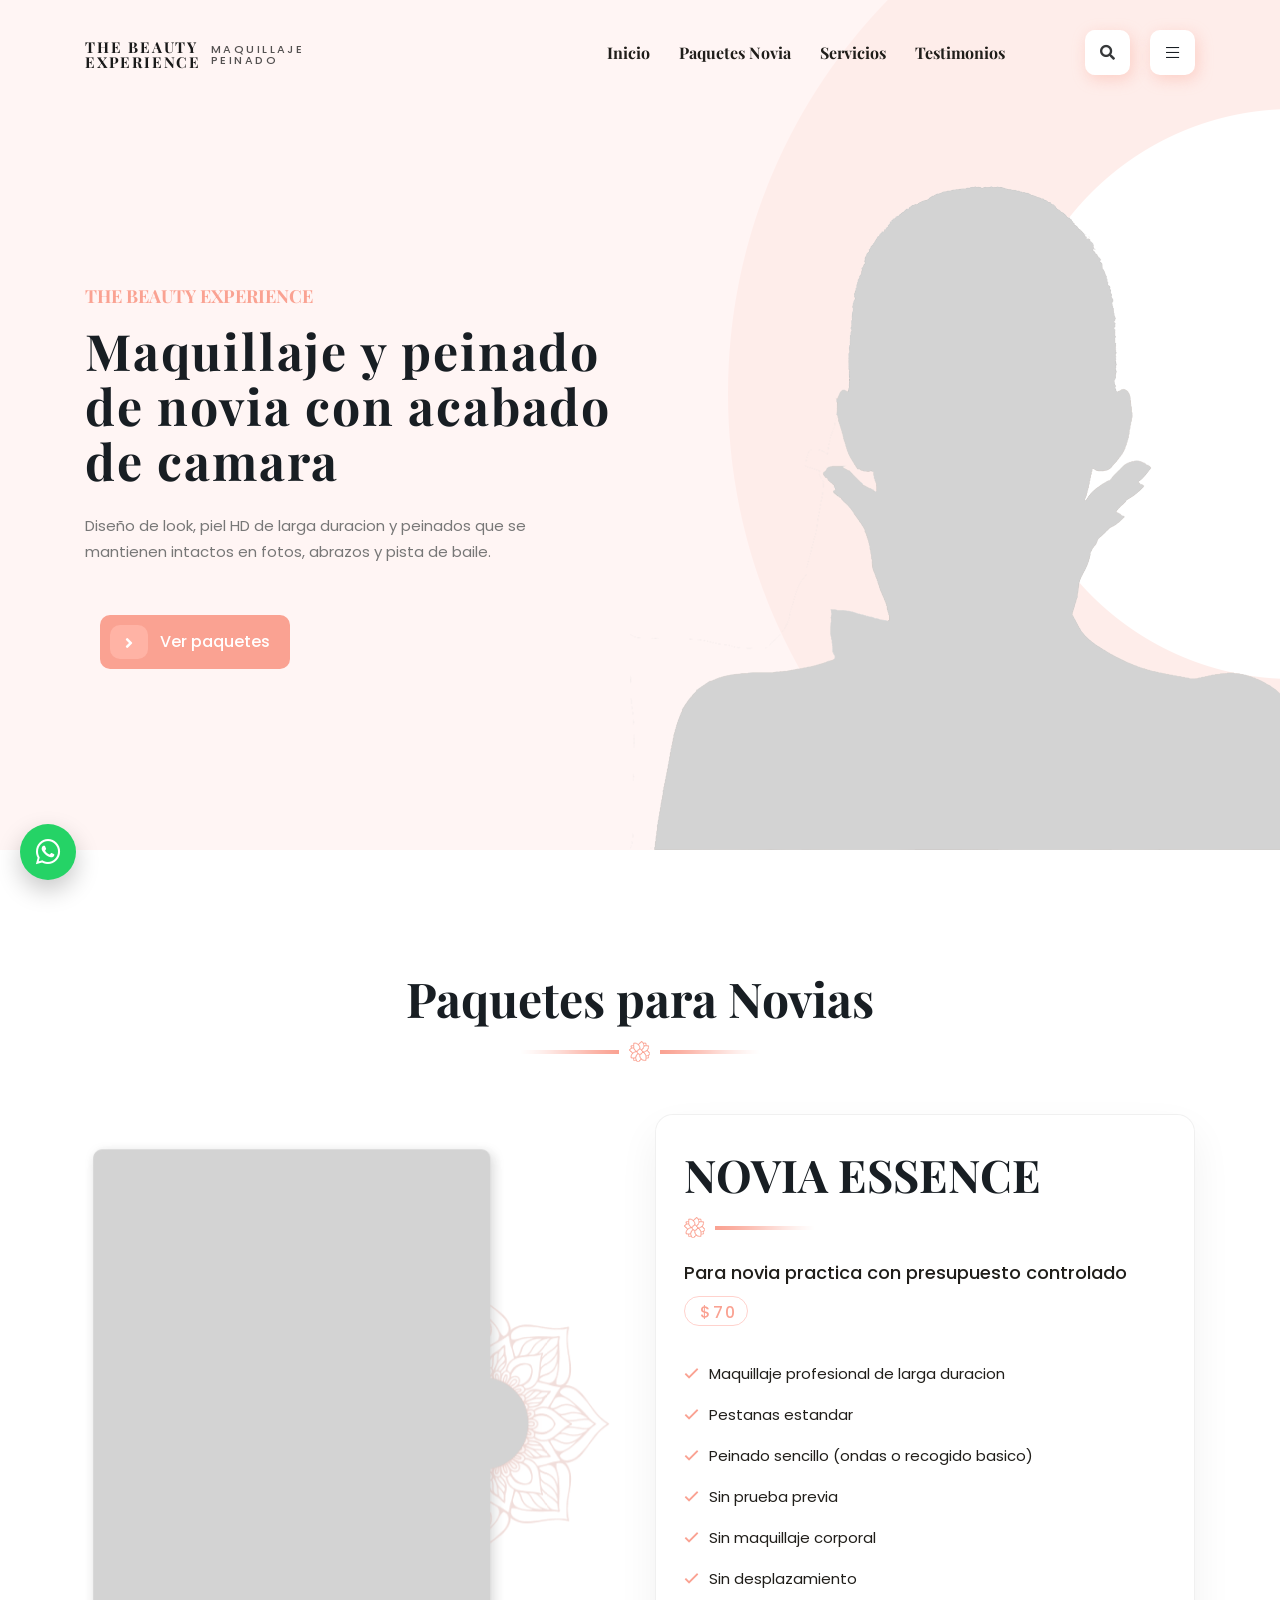
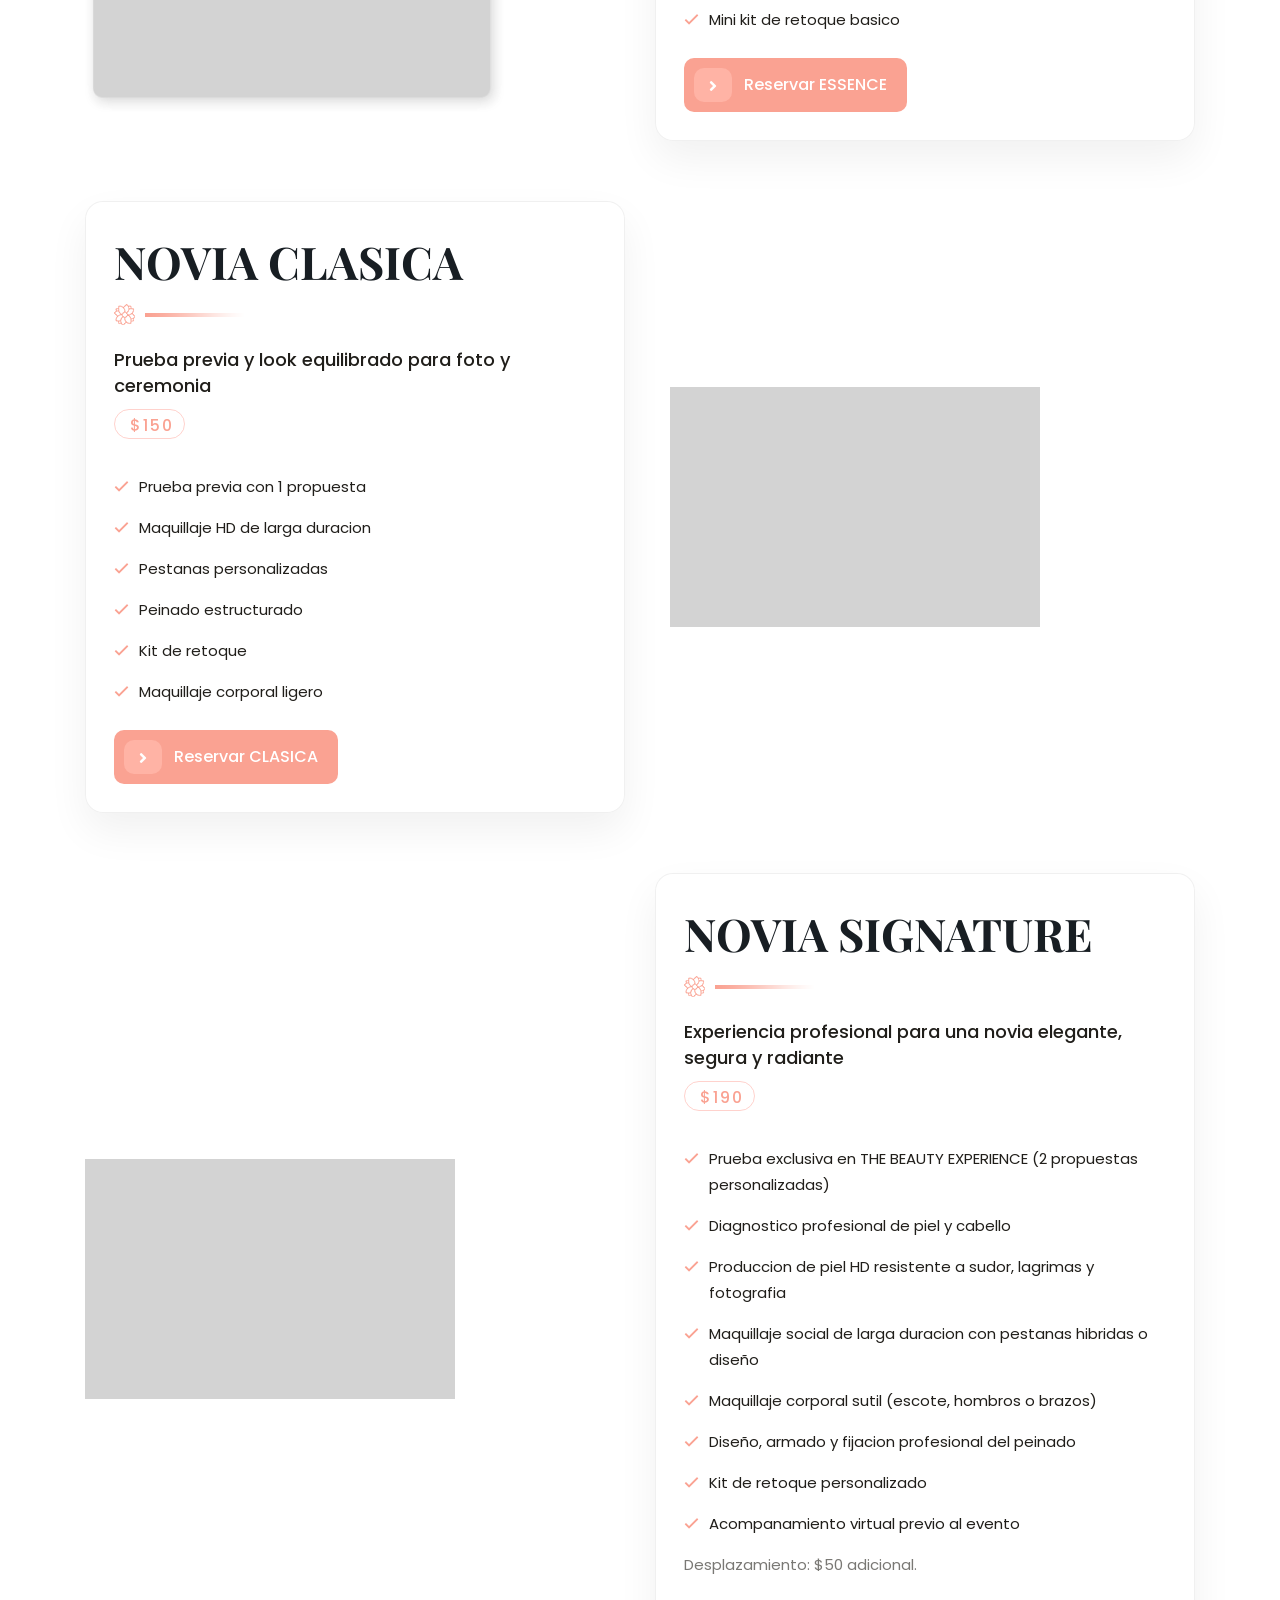
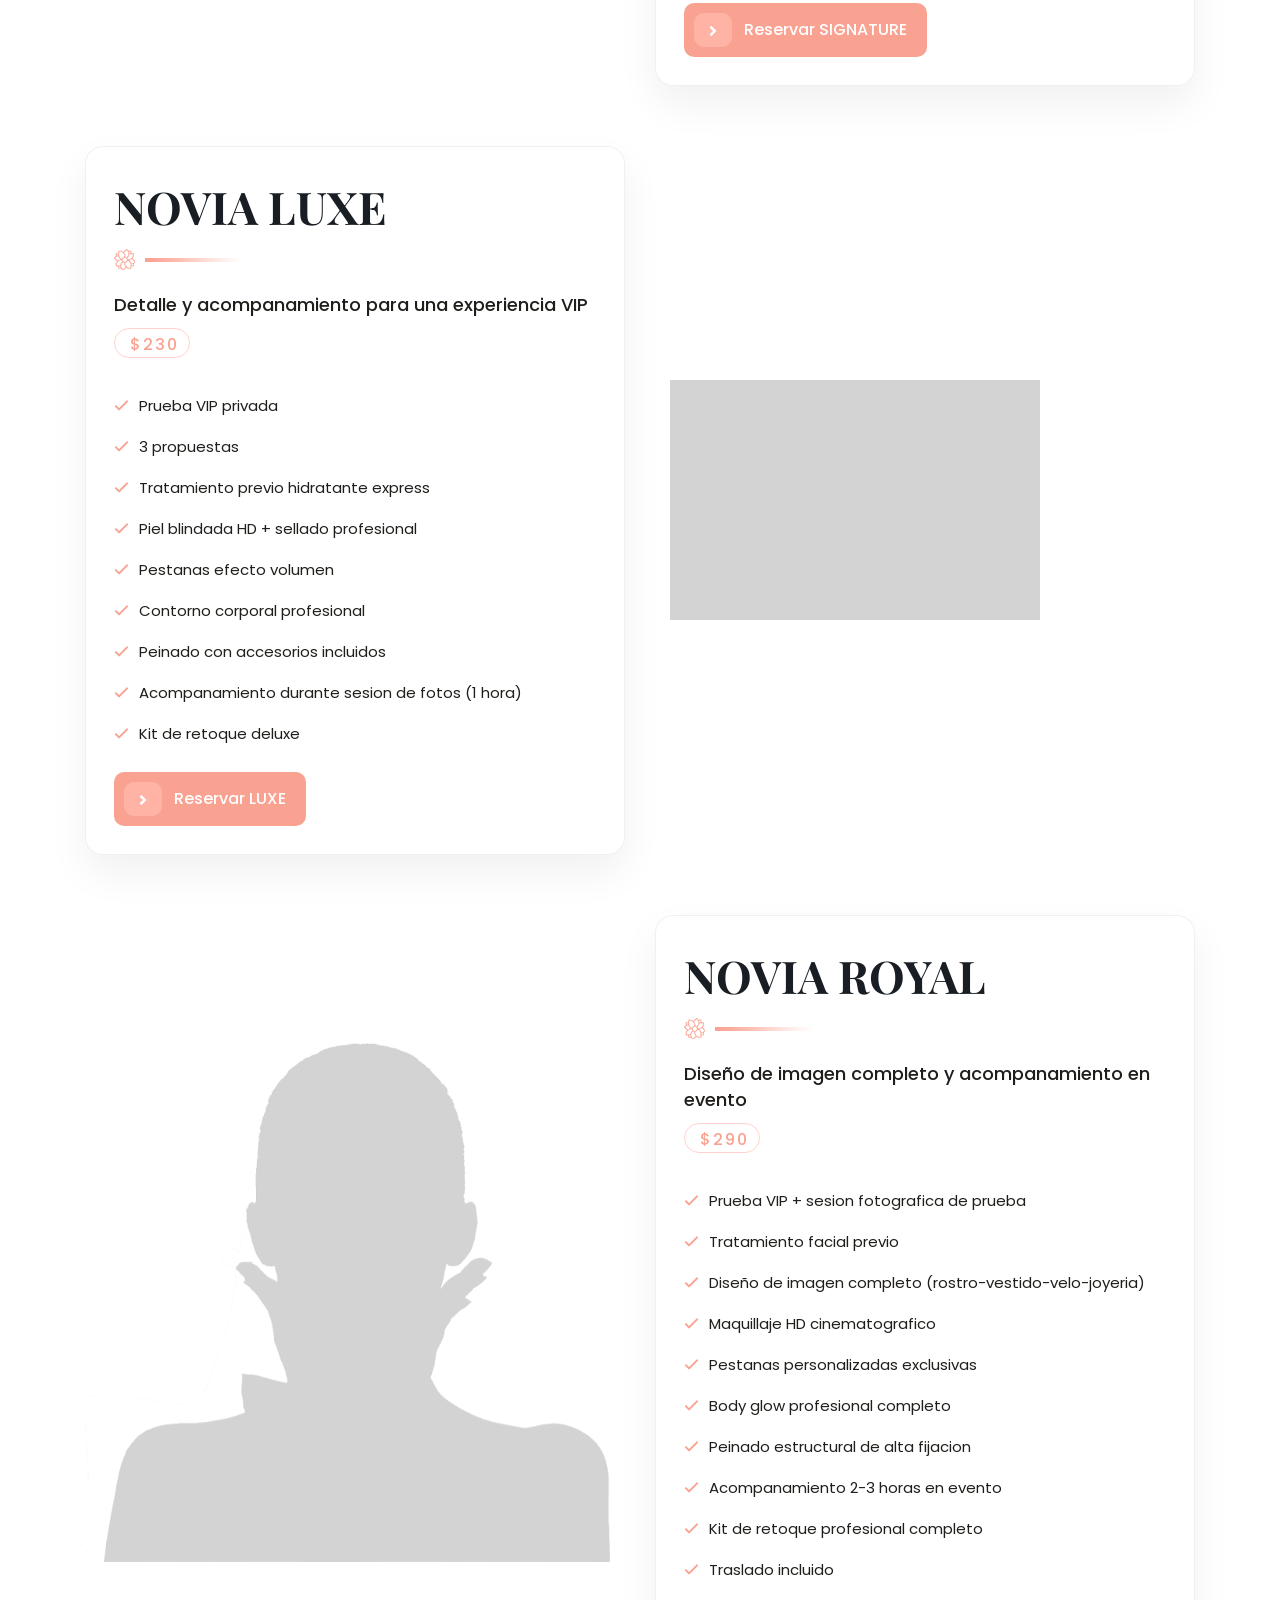
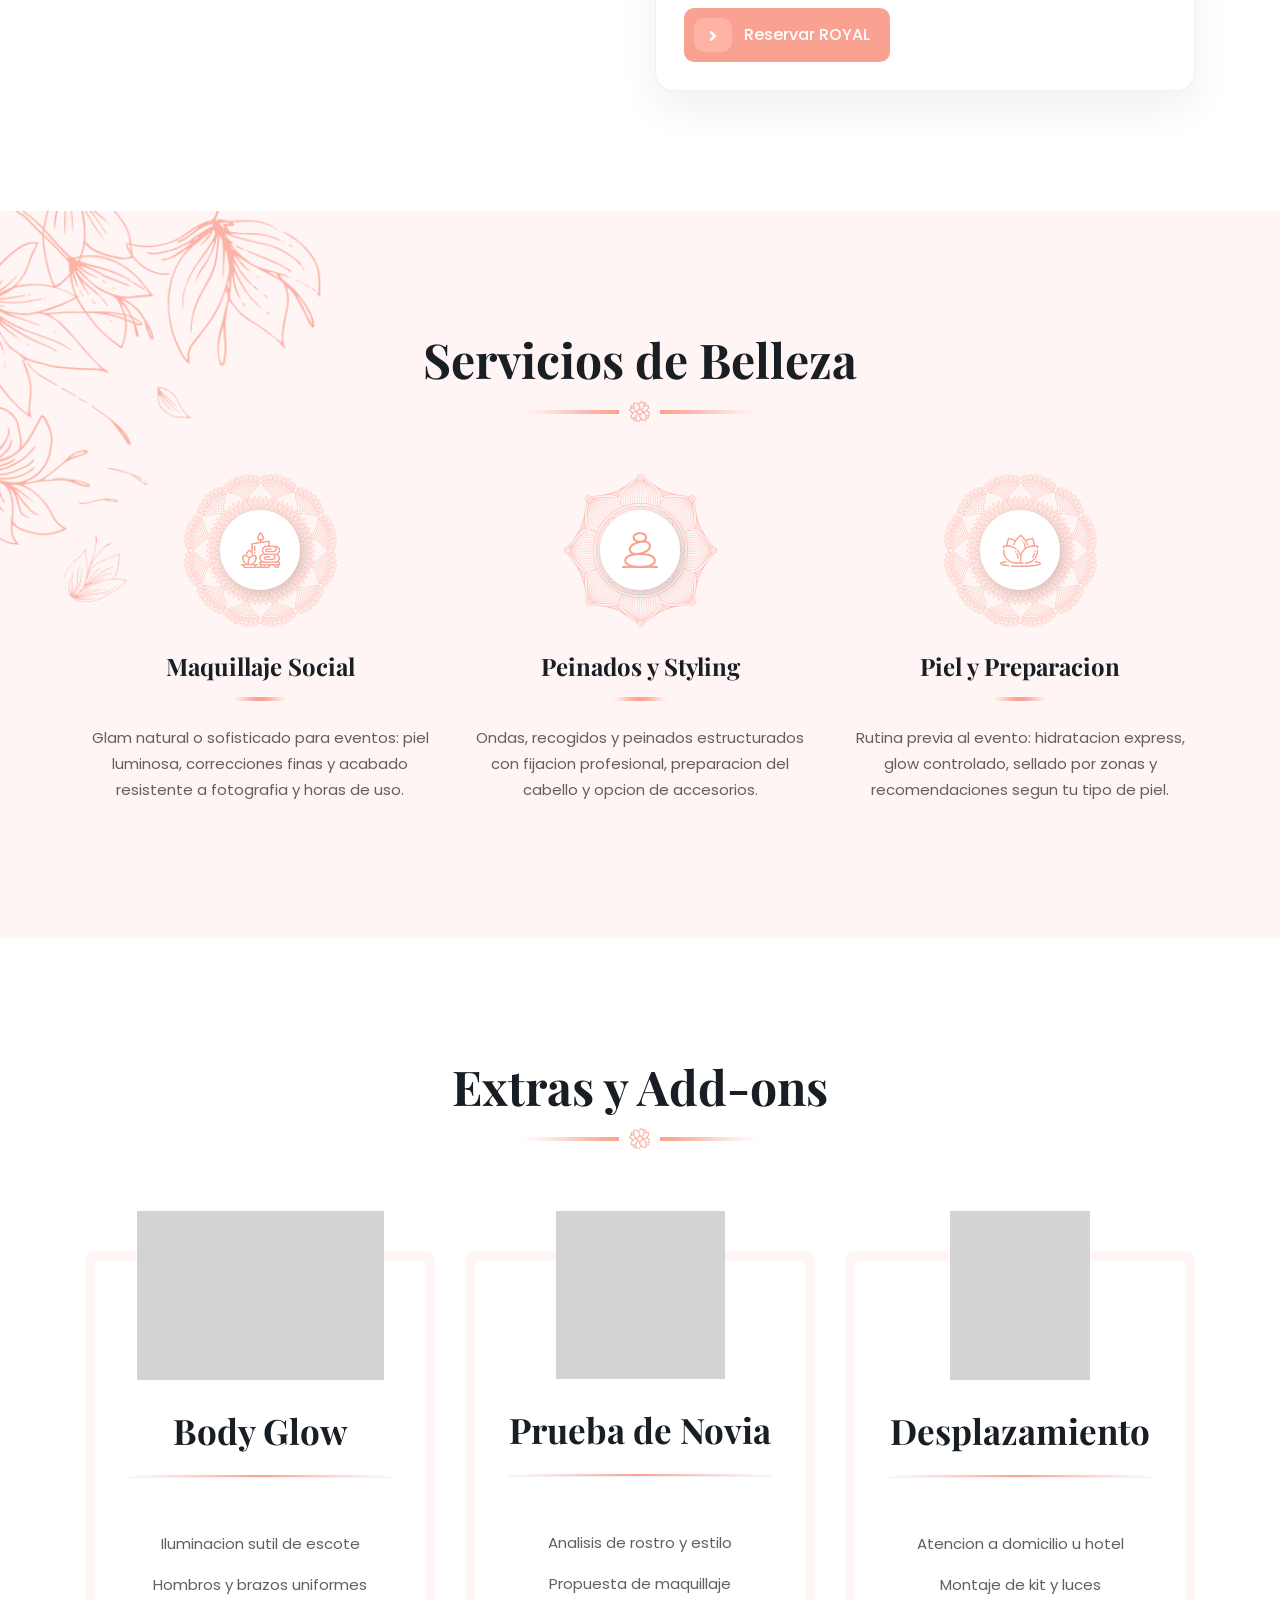
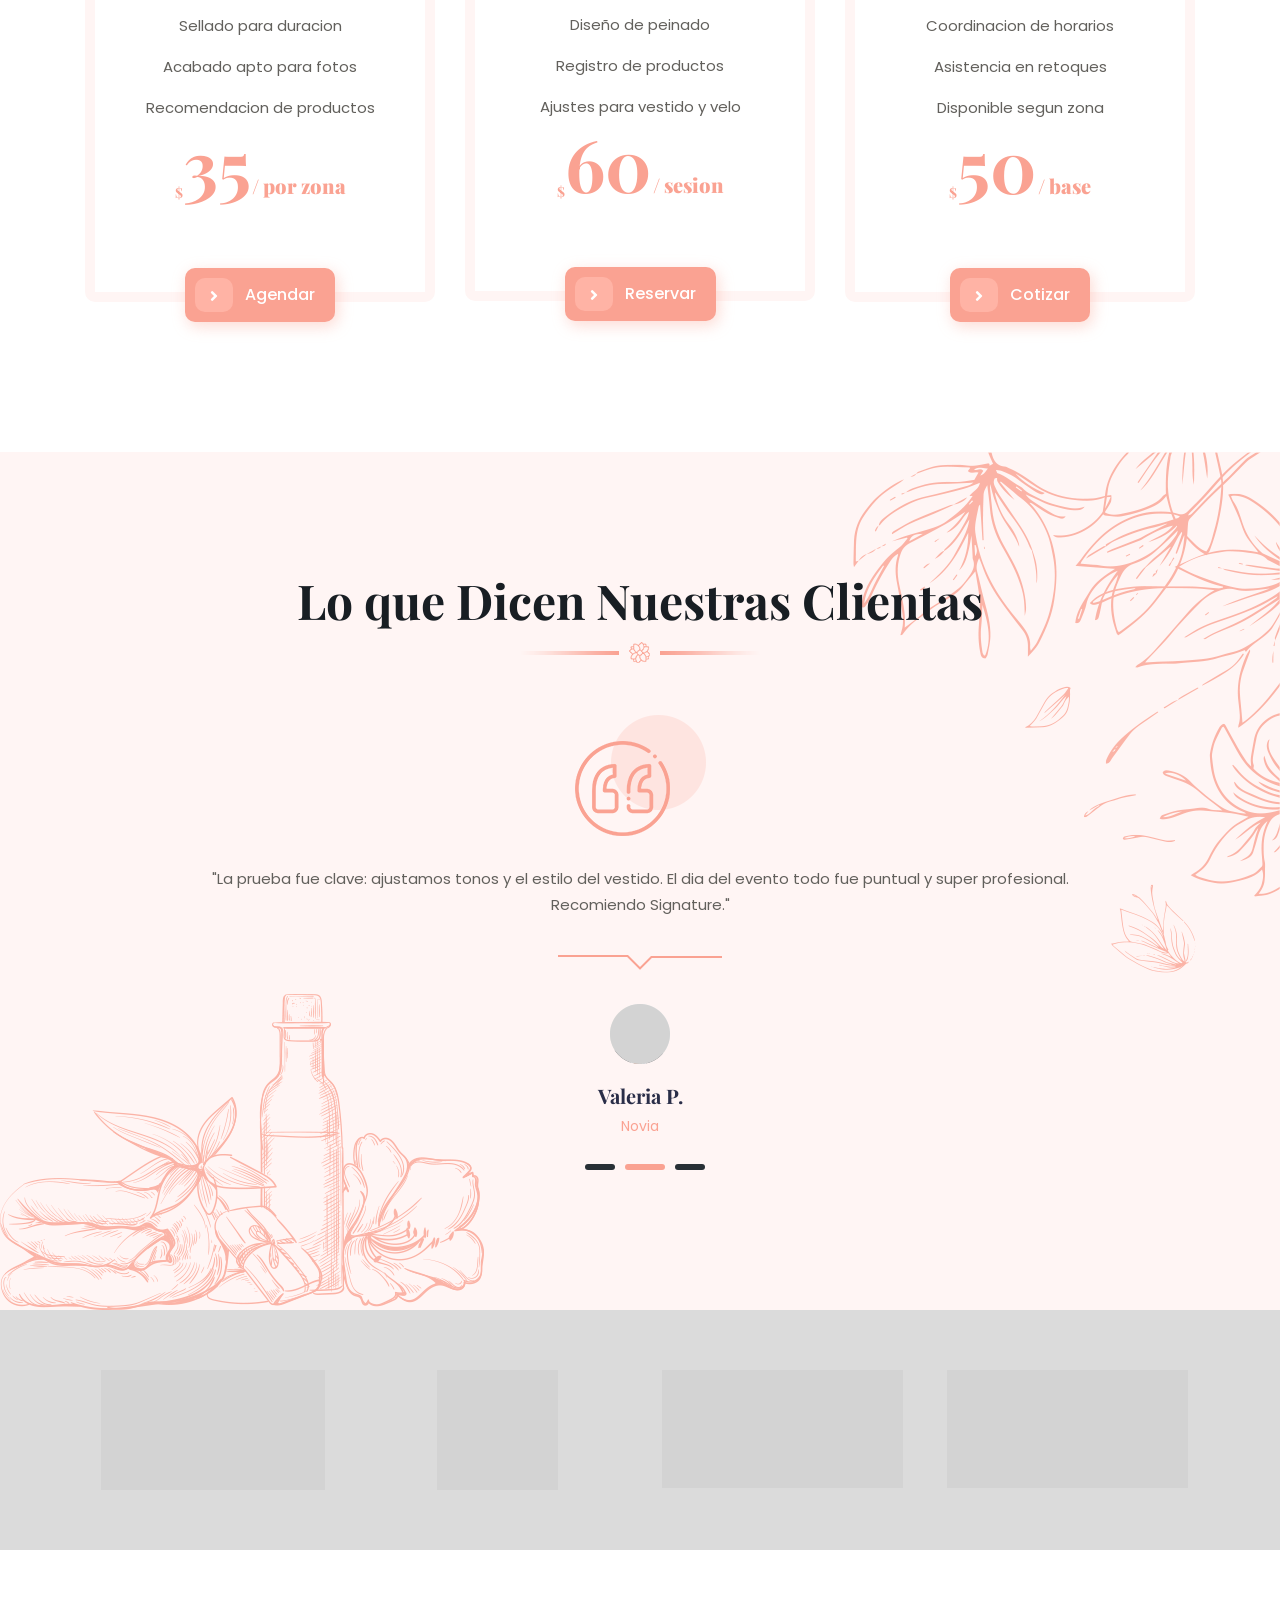
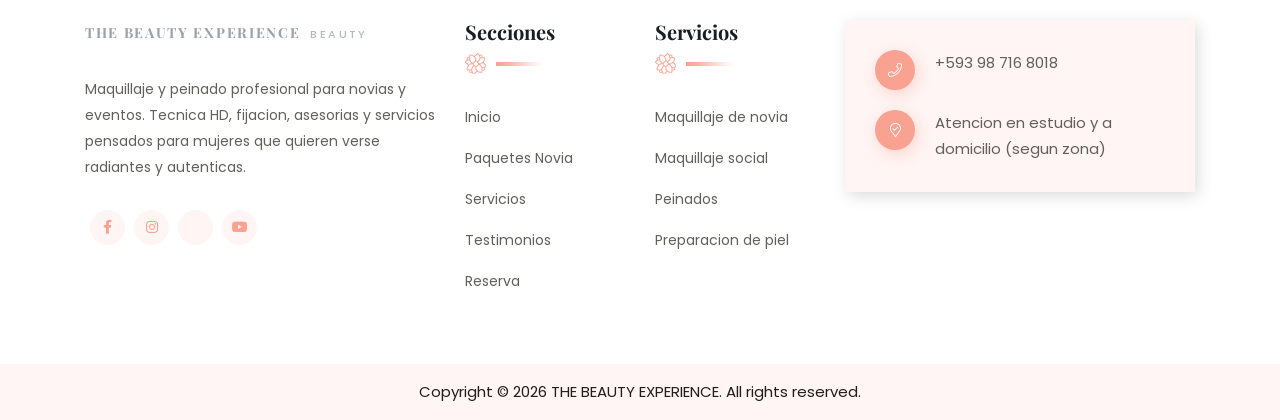
<file: docs/index.html>
<!doctype html>
<html class="no-js" lang="es">

<head>
    <meta charset="utf-8">
    <meta http-equiv="x-ua-compatible" content="ie=edge">
    <title>THE BEAUTY EXPERIENCE - Maquillaje Peinado</title>
    <meta name="description"
        content="Landing page de THE BEAUTY EXPERIENCE: maquillaje y peinado profesional para novias y servicios de belleza para mujeres.">
    <meta name="viewport" content="width=device-width, initial-scale=1">
    <link rel="shortcut icon" type="image/x-icon" href="img/favicon.ico">
    <!-- Place favicon.ico in the root directory -->

    <!-- CSS here -->
    <link rel="stylesheet" href="css/bootstrap.min.css">
    <link rel="stylesheet" href="css/animate.min.css">
    <link rel="stylesheet" href="css/magnific-popup.css">
    <link rel="stylesheet" href="fontawesome/css/all.min.css">
    <link rel="stylesheet" href="font-flaticon/flaticon.css">
    <link rel="stylesheet" href="css/dripicons.css">
    <link rel="stylesheet" href="css/slick.css">
    <link rel="stylesheet" href="css/meanmenu.css">
    <link rel="stylesheet" href="css/default.css">
    <link rel="stylesheet" href="css/style.css">
    <link rel="stylesheet" href="css/responsive.css">

    <style>
        .luna-logo {
            display: inline-flex;
            align-items: baseline;
            gap: 10px;
            font-family: "Playfair Display", Georgia, "Times New Roman", serif;
            font-weight: 700;
            letter-spacing: 0.12em;
            text-transform: uppercase;
            color: #1a1a1a;
            text-decoration: none;
            line-height: 1;
        }

        .luna-logo small {
            font-family: "Poppins", Arial, sans-serif;
            font-weight: 500;
            letter-spacing: 0.22em;
            opacity: 0.75;
            text-transform: uppercase;
            font-size: 11px;
        }

        .package-card {
            border: 1px solid rgba(0, 0, 0, 0.06);
            border-radius: 18px;
            padding: 28px;
            background: rgba(255, 255, 255, 0.75);
            box-shadow: 0 18px 40px rgba(0, 0, 0, 0.06);
        }

        .package-price {
            display: inline-block;
            padding-top: 1px;
            padding-bottom: 1px;
            padding-left: 15px;
            padding-right: 10px;
            border-radius: 999px;
            background: #fff5f4;
            border: 1px solid rgba(255, 174, 164, 0.55);
            font-weight: 700;
            color: #1a1a1a;
            letter-spacing: 0.02em;
            margin-top: 10px;
        }

        .package-note {
            margin-top: 12px;
            opacity: 0.85;
        }

        .search-popup .search-outer {
            align-items: flex-start;
        }

        .search-popup .search-outer input {
            width: 100%;
        }

        .local-search-hint {
            font-size: 13px;
            opacity: 0.75;
            margin-top: 10px;
        }

        .local-search-results {
            margin-top: 18px;
            max-height: 55vh;
            overflow: auto;
            padding-right: 6px;
        }

        .local-search-item {
            display: block;
            padding: 14px 14px;
            border: 1px solid rgba(0, 0, 0, 0.06);
            border-radius: 14px;
            background: #ffffff;
            text-decoration: none;
            margin-bottom: 10px;
            transition: transform 120ms ease, box-shadow 120ms ease;
        }

        .local-search-item:hover {
            transform: translateY(-1px);
            box-shadow: 0 14px 30px rgba(0, 0, 0, 0.08);
        }

        .local-search-item-title {
            font-weight: 700;
            color: #1a1a1a;
            margin: 0 0 6px 0;
            line-height: 1.2;
        }

        .local-search-item-snippet {
            margin: 0;
            opacity: 0.85;
            color: #444;
            line-height: 1.5;
        }

        .local-search-item-snippet mark {
            background: rgba(250, 162, 146, 0.35);
            padding: 0 2px;
            border-radius: 4px;
        }

        .local-search-empty {
            padding: 16px;
            border-radius: 14px;
            background: rgba(255, 255, 255, 0.7);
            border: 1px dashed rgba(0, 0, 0, 0.12);
            opacity: 0.85;
        }

        .whatsapp-float {
            position: fixed;
            left: 20px;
            bottom: 20px;
            width: 56px;
            height: 56px;
            border-radius: 50%;
            background: #25d366;
            color: #ffffff;
            display: flex;
            align-items: center;
            justify-content: center;
            box-shadow: 0 10px 25px rgba(0, 0, 0, 0.22);
            z-index: 9999;
            text-decoration: none;
            transition: transform 150ms ease, box-shadow 150ms ease, background-color 150ms ease;
        }

        .whatsapp-float i {
            font-size: 28px;
            line-height: 1;
        }

        .whatsapp-float:hover {
            transform: translateY(-2px);
            background: #1ebe5d;
            box-shadow: 0 14px 30px rgba(0, 0, 0, 0.24);
        }

        .whatsapp-float:focus-visible {
            outline: 3px solid rgba(37, 211, 102, 0.45);
            outline-offset: 3px;
        }

        @media (max-width: 575.98px) {
            .whatsapp-float {
                left: 16px;
                bottom: 16px;
                width: 52px;
                height: 52px;
            }

            .whatsapp-float i {
                font-size: 26px;
            }
        }
    </style>
</head>

<body>
    <!-- header -->
    <header class="header-area header-three">
        <div id="header-sticky" class="menu-area">
            <div class="container">
                <div class="second-menu">
                    <div class="row align-items-center">
                        <div class="col-xl-2 col-lg-2">
                            <div class="logo">
                                <a href="#home" class="luna-logo" aria-label="THE BEAUTY EXPERIENCE">
                                    THE BEAUTY EXPERIENCE <small>Maquillaje Peinado</small>
                                </a>
                            </div>
                        </div>
                        <div class="col-xl-8 col-lg-8">

                            <div class="main-menu text-right text-xl-right">
                                <nav id="mobile-menu" style="display: block;">
                                    <ul>
                                        <li><a href="#home">Inicio</a></li>
                                        <li><a href="#novias">Paquetes Novia</a></li>
                                        <li><a href="#services">Servicios</a></li>
                                        <!--<li><a href="#client">Resultados</a></li>-->
                                        <li><a href="#testimonial">Testimonios</a></li>
                                        <!--<li><a href="#blog">Consejos</a></li>-->
                                        <!--<li><a href="#contact">Reserva</a></li>-->
                                    </ul>
                                </nav>
                            </div>
                        </div>
                        <div class="col-xl-2 col-lg-2 text-right d-none d-xl-block mt-30 mb-30">
                            <div class="search-top2">
                                <ul>

                                    <li><a href="#" data-toggle="modal" data-target=".popup1" aria-label="Buscar"><i
                                                class="fas fa-search"></i></a></li>
                                    <li><a href="index.html#" class="menu-tigger"><i class="fal fa-bars"></i></a></li>
                                </ul>
                            </div>
                        </div>


                        <div class="col-12">
                            <div class="mobile-menu"></div>
                        </div>
                    </div>
                </div>
            </div>
        </div>
    </header>
    <!-- header-end -->
    <!-- offcanvas-area -->
    <div class="offcanvas-menu">
        <span class="menu-close"><i class="fas fa-times"></i></span>
        <form role="search" method="get" id="searchform" class="searchform" action="index.html">
            <input type="text" name="s" id="search" value="" placeholder="Search" />
            <button><i class="fa fa-search"></i></button>
        </form>


        <div id="cssmenu3" class="menu-one-page-menu-container">
            <ul id="menu-one-page-menu-2" class="menu">
                <li class="menu-item menu-item-type-custom menu-item-object-custom"><a href="#home">Inicio</a></li>
                <li class="menu-item menu-item-type-custom menu-item-object-custom"><a href="#novias">Paquetes Novia</a>
                </li>
                <li class="menu-item menu-item-type-custom menu-item-object-custom"><a href="#services">Servicios</a>
                </li>
                <li class="menu-item menu-item-type-custom menu-item-object-custom"><a
                        href="#testimonial">Testimonios</a></li>
                <!--<li class="menu-item menu-item-type-custom menu-item-object-custom"><a href="#blog">Consejos</a></li>-->
                <!--<li class="menu-item menu-item-type-custom menu-item-object-custom"><a href="#contact">Reserva</a></li>-->
            </ul>
        </div>

        <div id="cssmenu2" class="menu-one-page-menu-container">
            <ul id="menu-one-page-menu-1" class="menu">
                <li class="menu-item menu-item-type-custom menu-item-object-custom">
                    <a href="tel:+593987168018">
                        <span>+593 98 716 8018</span>
                    </a>
                </li>
                <!--<li class="menu-item menu-item-type-custom menu-item-object-custom"><a
                        href="#contact"><span>hola@lunastudio.com</span></a></li>-->
            </ul>
        </div>
    </div>
    <div class="offcanvas-overly"></div>
    <!-- offcanvas-end -->

    <!-- main-area -->
    <main>

        <!-- search-popup -->
        <div class="modal fade bs-example-modal-lg search-bg popup1" tabindex="-1" role="dialog">
            <div class="modal-dialog modal-lg" role="document">
                <div class="modal-content search-popup">
                    <div class="text-center">
                        <a href="#" class="close2" data-dismiss="modal" aria-label="Close">× cerrar</a>
                    </div>
                    <div class="row search-outer">
                        <div class="col-md-11">
                            <input type="text" id="local-search-input"
                                placeholder="Buscar: novia signature, peinado, body glow..." autocomplete="off"
                                aria-label="Buscar en esta pagina" />
                            <div class="local-search-hint">Tip: escribe 2-3 palabras clave. Presiona Enter para abrir el
                                primer resultado.</div>
                            <div id="local-search-results" class="local-search-results" aria-live="polite"
                                aria-label="Resultados de busqueda"></div>
                        </div>
                        <div class="col-md-1 text-right">
                            <button type="button" id="local-search-btn"
                                style="background:transparent;border:0;padding:0;" aria-label="Buscar">
                                <i class="fa fa-search" aria-hidden="true"></i>
                            </button>
                        </div>
                    </div>
                </div>
            </div>
        </div>
        <!-- /search-popup -->
        <!-- slider-area -->
        <section id="home" class="slider-area slider-four fix p-relative">

            <div class="slider-active">
                <div class="single-slider slider-bg d-flex align-items-center"
                    style="background: url(img/slider/slider_img_bg.png) no-repeat;">
                    <div class="container">
                        <div class="row justify-content-center pt-50">
                            <div class="col-lg-6">
                                <div class="slider-content s-slider-content mt-200">
                                    <h5 data-animation="fadeInDown" data-delay=".4s">THE BEAUTY EXPERIENCE</h5>
                                    <h2 data-animation="fadeInUp" data-delay=".4s">Maquillaje y peinado de novia con
                                        acabado de camara</h2>
                                    <p data-animation="fadeInUp" data-delay=".6s">Diseño de look, piel HD de larga
                                        duracion y peinados que se mantienen intactos en fotos, abrazos y pista de
                                        baile.</p>

                                    <div class="subricbe" data-animation="fadeInDown" data-delay=".4s">
                                        <div class="slider-btn">
                                            <a href="#novias" class="btn ss-btn" data-animation="fadeInRight"
                                                data-delay=".8s"><i class="fas fa-angle-right btn-icon mr-1"></i> Ver
                                                paquetes</a>
                                            <!--<a href="#contact" class="btn ss-btn active" data-animation="fadeInRight"
                                                data-delay=".9s" style="margin-left:10px;"><i
                                                    class="fas fa-angle-right btn-icon mr-1"></i> Reservar cita</a>-->
                                        </div>
                                    </div>

                                </div>
                            </div>
                            <div class="col-lg-6">
                                <div class="slider-img" data-animation="fadeInUp" data-delay=".4s">
                                    <img src="img/slider/slider_img05.png" alt="Novia maquillaje y peinado">
                                </div>
                            </div>
                        </div>
                    </div>
                </div>


            </div>


        </section>
        <!-- slider-area-end -->
        <!-- about-area -->
        <section id="novias" class="about-area about-p pt-120 pb-120 p-relative" style="background-color:#fff;">
            <div class="container">
                <div class="row">
                    <div class="col-lg-12">
                        <div class="section-title center-align mb-50 text-center">
                            <h2>Paquetes para Novias</h2>
                            <span class="line5"> <img src="img/bg/circle_left.png" alt="circle_left"></span>
                        </div>
                    </div>
                </div>

                <div class="row align-items-center mb-60" id="novia-essence">
                    <div class="col-lg-6 col-md-12 col-sm-12 pr-30">
                        <div class="s-about-img p-relative wow fadeInLeft animated" data-animation="fadeInLeft"
                            data-delay=".2s">
                            <img src="img/features/about_img.png" alt="Novia Essence">
                        </div>
                    </div>
                    <div class="col-lg-6 col-md-12 col-sm-12">
                        <div class="about-content s-about-content wow fadeInRight animated package-card"
                            data-animation="fadeInRight" data-delay=".2s">
                            <div class="about-title second-atitle pb-15">
                                <h2>NOVIA ESSENCE</h2>
                                <div class="line mb-20"> <img src="img/bg/circle_right.png" alt="circle_right"></div>
                                <div class="title-strong">Para novia practica con presupuesto controlado</div>
                                <span class="package-price">$70</span>
                            </div>
                            <div class="about-content3">
                                <div class="row">
                                    <div class="col-md-12">
                                        <ul class="green">
                                            <li>Maquillaje profesional de larga duracion</li>
                                            <li>Pestanas estandar</li>
                                            <li>Peinado sencillo (ondas o recogido basico)</li>
                                            <li>Sin prueba previa</li>
                                            <li>Sin maquillaje corporal</li>
                                            <li>Sin desplazamiento</li>
                                            <li>Mini kit de retoque basico</li>
                                        </ul>
                                    </div>
                                </div>
                            </div>
                            <div class="slider-btn mt-10">
                                <a href="https://wa.me/593987168018?text=Hola%2C%20quiero%20reservar%20mi%20maquillaje%20de%20novia."
                                    class="btn ss-btn" data-animation="fadeInRight" data-delay=".4s"><i
                                        class="fas fa-angle-right btn-icon mr-1"></i> Reservar ESSENCE</a>
                            </div>
                        </div>
                    </div>
                </div>

                <div class="row align-items-center mb-60" id="novia-clasica">
                    <div class="col-lg-6 col-md-12 col-sm-12 order-lg-2 pl-30">
                        <div class="s-about-img p-relative wow fadeInRight animated" data-animation="fadeInRight"
                            data-delay=".2s">
                            <img src="img/blog/blog_img01.png" alt="Novia Clasica">
                        </div>
                    </div>
                    <div class="col-lg-6 col-md-12 col-sm-12 order-lg-1">
                        <div class="about-content s-about-content wow fadeInLeft animated package-card"
                            data-animation="fadeInLeft" data-delay=".2s">
                            <div class="about-title second-atitle pb-15">
                                <h2>NOVIA CLASICA</h2>
                                <div class="line mb-20"> <img src="img/bg/circle_right.png" alt="circle_right"></div>
                                <div class="title-strong">Prueba previa y look equilibrado para foto y ceremonia</div>
                                <span class="package-price">$150</span>
                            </div>
                            <div class="about-content3">
                                <div class="row">
                                    <div class="col-md-12">
                                        <ul class="green">
                                            <li>Prueba previa con 1 propuesta</li>
                                            <li>Maquillaje HD de larga duracion</li>
                                            <li>Pestanas personalizadas</li>
                                            <li>Peinado estructurado</li>
                                            <li>Kit de retoque</li>
                                            <li>Maquillaje corporal ligero</li>
                                        </ul>
                                    </div>
                                </div>
                            </div>
                            <div class="slider-btn mt-10">
                                <a href="https://wa.me/593987168018?text=Hola%2C%20quiero%20reservar%20mi%20maquillaje%20de%20novia."
                                    class="btn ss-btn" data-animation="fadeInRight" data-delay=".4s"><i
                                        class="fas fa-angle-right btn-icon mr-1"></i> Reservar CLASICA</a>
                            </div>
                        </div>
                    </div>
                </div>

                <div class="row align-items-center mb-60" id="novia-signature">
                    <div class="col-lg-6 col-md-12 col-sm-12 pr-30">
                        <div class="s-about-img p-relative wow fadeInLeft animated" data-animation="fadeInLeft"
                            data-delay=".2s">
                            <img src="img/blog/blog_img02.png" alt="Novia Signature">
                        </div>
                    </div>
                    <div class="col-lg-6 col-md-12 col-sm-12">
                        <div class="about-content s-about-content wow fadeInRight animated package-card"
                            data-animation="fadeInRight" data-delay=".2s">
                            <div class="about-title second-atitle pb-15">
                                <h2>NOVIA SIGNATURE</h2>
                                <div class="line mb-20"> <img src="img/bg/circle_right.png" alt="circle_right"></div>
                                <div class="title-strong">Experiencia profesional para una novia elegante, segura y
                                    radiante</div>
                                <span class="package-price">$190</span>
                            </div>
                            <div class="about-content3">
                                <div class="row">
                                    <div class="col-md-12">
                                        <ul class="green">
                                            <li>Prueba exclusiva en THE BEAUTY EXPERIENCE (2 propuestas personalizadas)
                                            </li>
                                            <li>Diagnostico profesional de piel y cabello</li>
                                            <li>Produccion de piel HD resistente a sudor, lagrimas y fotografia</li>
                                            <li>Maquillaje social de larga duracion con pestanas hibridas o diseño</li>
                                            <li>Maquillaje corporal sutil (escote, hombros o brazos)</li>
                                            <li>Diseño, armado y fijacion profesional del peinado</li>
                                            <li>Kit de retoque personalizado</li>
                                            <li>Acompanamiento virtual previo al evento</li>
                                        </ul>
                                        <p class="package-note">Desplazamiento: $50 adicional.</p>
                                    </div>
                                </div>
                            </div>
                            <div class="slider-btn mt-10">
                                <a href="https://wa.me/593987168018?text=Hola%2C%20quiero%20reservar%20mi%20maquillaje%20de%20novia."
                                    class="btn ss-btn" data-animation="fadeInRight" data-delay=".4s"><i
                                        class="fas fa-angle-right btn-icon mr-1"></i> Reservar SIGNATURE</a>
                            </div>
                        </div>
                    </div>
                </div>

                <div class="row align-items-center mb-60" id="novia-luxe">
                    <div class="col-lg-6 col-md-12 col-sm-12 order-lg-2 pl-30">
                        <div class="s-about-img p-relative wow fadeInRight animated" data-animation="fadeInRight"
                            data-delay=".2s">
                            <img src="img/blog/blog_img03.png" alt="Novia Luxe">
                        </div>
                    </div>
                    <div class="col-lg-6 col-md-12 col-sm-12 order-lg-1">
                        <div class="about-content s-about-content wow fadeInLeft animated package-card"
                            data-animation="fadeInLeft" data-delay=".2s">
                            <div class="about-title second-atitle pb-15">
                                <h2>NOVIA LUXE</h2>
                                <div class="line mb-20"> <img src="img/bg/circle_right.png" alt="circle_right"></div>
                                <div class="title-strong">Detalle y acompanamiento para una experiencia VIP</div>
                                <span class="package-price">$230</span>
                            </div>
                            <div class="about-content3">
                                <div class="row">
                                    <div class="col-md-12">
                                        <ul class="green">
                                            <li>Prueba VIP privada</li>
                                            <li>3 propuestas</li>
                                            <li>Tratamiento previo hidratante express</li>
                                            <li>Piel blindada HD + sellado profesional</li>
                                            <li>Pestanas efecto volumen</li>
                                            <li>Contorno corporal profesional</li>
                                            <li>Peinado con accesorios incluidos</li>
                                            <li>Acompanamiento durante sesion de fotos (1 hora)</li>
                                            <li>Kit de retoque deluxe</li>
                                        </ul>
                                    </div>
                                </div>
                            </div>
                            <div class="slider-btn mt-10">
                                <a href="https://wa.me/593987168018?text=Hola%2C%20quiero%20reservar%20mi%20maquillaje%20de%20novia."
                                    class="btn ss-btn" data-animation="fadeInRight" data-delay=".4s"><i
                                        class="fas fa-angle-right btn-icon mr-1"></i> Reservar LUXE</a>
                            </div>
                        </div>
                    </div>
                </div>

                <div class="row align-items-center" id="novia-royal">
                    <div class="col-lg-6 col-md-12 col-sm-12 pr-30">
                        <div class="s-about-img p-relative wow fadeInLeft animated" data-animation="fadeInLeft"
                            data-delay=".2s">
                            <img src="img/slider/slider_img05.png" alt="Novia Royal">
                        </div>
                    </div>
                    <div class="col-lg-6 col-md-12 col-sm-12">
                        <div class="about-content s-about-content wow fadeInRight animated package-card"
                            data-animation="fadeInRight" data-delay=".2s">
                            <div class="about-title second-atitle pb-15">
                                <h2>NOVIA ROYAL</h2>
                                <div class="line mb-20"> <img src="img/bg/circle_right.png" alt="circle_right"></div>
                                <div class="title-strong">Diseño de imagen completo y acompanamiento en evento</div>
                                <span class="package-price">$290</span>
                            </div>
                            <div class="about-content3">
                                <div class="row">
                                    <div class="col-md-12">
                                        <ul class="green">
                                            <li>Prueba VIP + sesion fotografica de prueba</li>
                                            <li>Tratamiento facial previo</li>
                                            <li>Diseño de imagen completo (rostro-vestido-velo-joyeria)</li>
                                            <li>Maquillaje HD cinematografico</li>
                                            <li>Pestanas personalizadas exclusivas</li>
                                            <li>Body glow profesional completo</li>
                                            <li>Peinado estructural de alta fijacion</li>
                                            <li>Acompanamiento 2-3 horas en evento</li>
                                            <li>Kit de retoque profesional completo</li>
                                            <li>Traslado incluido</li>
                                        </ul>
                                    </div>
                                </div>
                            </div>
                            <div class="slider-btn mt-10">
                                <a href="https://wa.me/593987168018?text=Hola%2C%20quiero%20reservar%20mi%20maquillaje%20de%20novia."
                                    class="btn ss-btn" data-animation="fadeInRight" data-delay=".4s"><i
                                        class="fas fa-angle-right btn-icon mr-1"></i> Reservar ROYAL</a>
                            </div>
                        </div>
                    </div>
                </div>
            </div>
        </section>
        <!-- about-area-end -->
        <!-- services-area -->
        <section id="services" class="services-area pt-120 pb-90 fix"
            style=" background-image: url(img/bg/proved-bg.png); background-size: cover; background-repeat: no-repeat; background-color: #fff5f4;">
            <div class="container">
                <div class="row">
                    <div class="col-lg-12">
                        <div class="section-title center-align mb-50 text-center">
                            <h2>
                                Servicios de Belleza
                            </h2>
                            <span class="line5"> <img src="img/bg/circle_left.png" alt="circle_left"></span>
                        </div>

                    </div>

                </div>
                <div class="row">
                    <div class="col-lg-4 col-md-12">

                        <div class="services-box text-center wow fadeInUp  animated" data-delay=".4s">
                            <div class="services-icon">
                                <img src="img/icon/pv-icon1.png" alt="icon01">
                            </div>
                            <div class="services-content2">
                                <h5><a href="#contact">Maquillaje Social</a> <span class="line5"> <img
                                            src="img/bg/bx-line.png" alt="circle_left"></span></h5>
                                <p>Glam natural o sofisticado para eventos: piel luminosa, correcciones finas y acabado
                                    resistente a fotografia y horas de uso.</p>
                            </div>
                        </div>


                    </div>
                    <div class="col-lg-4 col-md-12">

                        <div class="services-box text-center wow fadeInDown  animated" data-delay=".5s">
                            <div class="services-icon">
                                <img src="img/icon/pv-icon2.png" alt="icon01">
                            </div>
                            <div class="services-content2">
                                <h5><a href="#contact">Peinados y Styling</a> <span class="line5"> <img
                                            src="img/bg/bx-line.png" alt="circle_left"></span></h5>
                                <p>Ondas, recogidos y peinados estructurados con fijacion profesional, preparacion del
                                    cabello y opcion de accesorios.</p>
                            </div>
                        </div>


                    </div>
                    <div class="col-lg-4 col-md-12">

                        <div class="services-box text-center wow fadeInUp  animated" data-delay=".4s">
                            <div class="services-icon">
                                <img src="img/icon/pv-icon3.png" alt="icon01">
                            </div>
                            <div class="services-content2">
                                <h5><a href="#contact">Piel y Preparacion</a> <span class="line5"> <img
                                            src="img/bg/bx-line.png" alt="circle_left"></span></h5>
                                <p>Rutina previa al evento: hidratacion express, glow controlado, sellado por zonas y
                                    recomendaciones segun tu tipo de piel.</p>

                            </div>
                        </div>


                    </div>

                </div>
            </div>
        </section>
        <!-- services-area-end -->

        <!-- pricing-area -->
        <section id="pricing" class="pricing-area pt-120 pb-90">
            <div class="container">
                <div class="row">
                    <div class="col-lg-12">
                        <div class="section-title center-align mb-100 text-center">
                            <h2>
                                Extras y Add-ons
                            </h2>
                            <span class="line5"> <img src="img/bg/circle_left.png" alt="circle_left"></span>
                        </div>

                    </div>

                </div>
                <div class="row">
                    <div class="col-lg-4 col-md-12">
                        <div class="pricing-box pricing-box2 text-center mb-60  wow fadeInLeft  animated">
                            <div class="pricing-head">
                                <div class="icon mb-30">
                                    <img src="img/icon/pr-icon1.png" alt="circle_right">
                                </div>
                                <h2>Body Glow</h2>
                                <hr>
                            </div>

                            <div class="pricing-body mt-30 text-center">
                                <ul>
                                    <li>Iluminacion sutil de escote</li>
                                    <li>Hombros y brazos uniformes</li>
                                    <li>Sellado para duracion</li>
                                    <li>Acabado apto para fotos</li>
                                    <li>Recomendacion de productos</li>
                                </ul>
                            </div>
                            <div class="price-count mb-30">
                                <h2><sub>$</sub>35 <strong>/ por zona</strong></h2>
                            </div>

                            <div class="pricing-btn">
                                <a href="https://wa.me/593987168018?text=Hola%2C%20quiero%20reservar%20mi%20maquillaje%20de%20novia."
                                    class="btn ss-btn"><i class="fas fa-angle-right btn-icon mr-1"></i>
                                    Agendar</a>
                            </div>
                        </div>
                    </div>
                    <div class="col-lg-4 col-md-12">
                        <div class="pricing-box pricing-box2 text-center mb-60  wow fadeInDown  animated">
                            <div class="pricing-head">
                                <div class="icon mb-30">
                                    <img src="img/icon/pr-icon2.png" alt="circle_right">
                                </div>
                                <h2>Prueba de Novia</h2>
                                <hr>
                            </div>

                            <div class="pricing-body mt-30 text-center">
                                <ul>
                                    <li>Analisis de rostro y estilo</li>
                                    <li>Propuesta de maquillaje</li>
                                    <li>Diseño de peinado</li>
                                    <li>Registro de productos</li>
                                    <li>Ajustes para vestido y velo</li>
                                </ul>
                            </div>
                            <div class="price-count mb-30">
                                <h2><sub>$</sub>60 <strong>/ sesion</strong></h2>
                            </div>

                            <div class="pricing-btn">
                                <a href="https://wa.me/593987168018?text=Hola%2C%20quiero%20reservar%20mi%20maquillaje%20de%20novia."
                                    class="btn ss-btn"><i class="fas fa-angle-right btn-icon mr-1"></i>
                                    Reservar</a>
                            </div>
                        </div>
                    </div>
                    <div class="col-lg-4 col-md-12">
                        <div class="pricing-box pricing-box2 text-center mb-60  wow fadeInRight  animated">
                            <div class="pricing-head">
                                <div class="icon mb-30">
                                    <img src="img/icon/pr-icon3.png" alt="circle_right">
                                </div>
                                <h2>Desplazamiento</h2>
                                <hr>
                            </div>

                            <div class="pricing-body mt-30 text-center">
                                <ul>
                                    <li>Atencion a domicilio u hotel</li>
                                    <li>Montaje de kit y luces</li>
                                    <li>Coordinacion de horarios</li>
                                    <li>Asistencia en retoques</li>
                                    <li>Disponible segun zona</li>
                                </ul>
                            </div>
                            <div class="price-count mb-30">
                                <h2><sub>$</sub>50 <strong>/ base</strong></h2>
                            </div>

                            <div class="pricing-btn">
                                <a href="https://wa.me/593987168018?text=Hola%2C%20quiero%20reservar%20mi%20maquillaje%20de%20novia."
                                    class="btn ss-btn"><i class="fas fa-angle-right btn-icon mr-1"></i>
                                    Cotizar</a>
                            </div>
                        </div>
                    </div>
                </div>
            </div>
        </section>
        <!-- pricing-area-end -->

        <!-- contact-area
        <section id="contact" class="contact-area contact-bg pt-120 pb-120 p-relative fix"
            style="background-image:url(img/bg/contact-bg.png)">
            <div class="contact-bg-an-01"><img src="img/bg/contact-bg-an-01.png" alt="contact-bg-an-01"></div>
            <div class="contact-bg-an-02"><img src="img/bg/contact-bg-an-02.png" alt="contact-bg-an-01"></div>
            <div class="container">

                <div class="row align-items-center">
                    <div class="col-lg-6">
                        <div class="contact-bg02 wow fadeInLeft  animated">
                            <div class="section-title mb-30">
                                <h2>Reserva tu Cita</h2>
                                <span class="line5"> <img src="img/bg/circle_right.png" alt="circle_left"></span>
                            </div>
                            <form action="#" method="post" class="contact-form ">
                                <div class="row">
                                    <div class="col-lg-6">
                                        <div class="contact-field p-relative c-name mb-20">
                                            <input type="text" id="firstn" name="firstn" placeholder="Nombre" required>
                                        </div>
                                    </div>
                                    <div class="col-lg-6">
                                        <div class="contact-field p-relative c-email mb-20">
                                            <input type="text" id="lastn" name="lastn" placeholder="Apellido" required>
                                        </div>
                                    </div>
                                    <div class="col-lg-6">
                                        <div class="contact-field p-relative c-subject mb-20">
                                            <input type="text" id="email" name="email" placeholder="Email" required>
                                        </div>
                                    </div>
                                    <div class="col-lg-6">
                                        <div class="contact-field p-relative c-subject mb-20">
                                            <input type="text" id="phone" name="phone" placeholder="Telefono" required>
                                        </div>
                                    </div>
                                    <div class="col-lg-12">
                                        <div class="contact-field p-relative c-option mb-20">
                                            <select name="services" id="sr">
                                                <option value="novia-essence">NOVIA ESSENCE</option>
                                                <option value="novia-clasica">NOVIA CLASICA</option>
                                                <option value="novia-signature">NOVIA SIGNATURE</option>
                                                <option value="novia-luxe">NOVIA LUXE</option>
                                                <option value="novia-royal">NOVIA ROYAL</option>
                                                <option value="maquillaje-social">Maquillaje Social</option>
                                                <option value="peinado">Peinado</option>
                                                <option value="preparacion-piel">Preparacion de piel</option>
                                            </select>
                                        </div>
                                    </div>
                                    <div class="col-lg-12">
                                        <div class="contact-field p-relative c-message mb-45">
                                            <textarea name="message" id="message" cols="30" rows="10"
                                                placeholder="Cuentalos: fecha del evento, horario, lugar, estilo que buscas"></textarea>
                                        </div>
                                        <div class="slider-btn">
                                            <button class="btn ss-btn active" data-animation="fadeInRight"
                                                data-delay=".8s"><i class="fas fa-angle-right btn-icon mr-1"></i>
                                                Enviar</button>
                                        </div>
                                    </div>
                                </div>

                            </form>

                        </div>

                    </div>
                    <div class="col-lg-6">
                        <div class="about-content s-about-content wow fadeInRight  animated pl-30">
                            <div class="about-title second-atitle pb-20">

                                <h2>
                                    Tu Look Completo, Sin Estres
                                </h2>
                                <span class="line"> <img src="img/bg/circle_right.png" alt="circle_right"></span>
                            </div>
                            <p>En THE BEAUTY EXPERIENCE cuidamos cada detalle: diagnostico de piel y cabello, seleccion
                                de productos, diseño de maquillaje y peinado segun tu morfologia y el estilo del
                                vestido.</p>
                            <p>Trabajamos con tecnica HD y fijacion profesional para que te veas impecable en ceremonia,
                                fotos y recepcion. Si necesitas atencion a domicilio, tambien lo coordinamos.</p>

                            <p class="mt-30"><img src="img/bg/signature.png" alt="THE BEAUTY EXPERIENCE"></p>


                        </div>
                    </div>

                </div>

            </div>

        </section>
        ontact-area-end -->

        <!-- client-area
        <section id="client" class="about-area about-p pt-120 pb-120 p-relative">
            <div class="container">
                <div class="row align-items-center">

                    <div class="col-lg-6 col-md-12 col-sm-12">
                        <div class="about-content s-about-content  wow fadeInUp  animated">
                            <div class="about-title second-atitle pb-40">
                                <h2>Resultados que se Sienten y se Ven</h2>
                                <span class="line"> <img src="img/bg/circle_right.png" alt="circle_right"></span>
                                <p>Maquillaje y peinado profesional para novias y eventos, con enfoque en piel real,
                                    acabados de fotografia y duracion.</p>
                                <p>Nos especializamos en looks femeninos, elegantes y personalizados para cada rostro y
                                    estilo.</p>
                            </div>
                            <div class="row ab-coutner text-center">
                                <div class="col-lg-6 col-md-6">
                                    <div class="single-counter"
                                        style="background-image: url(img/bg/count-bx-bg.png); background-repeat: no-repeat;background-position: center bottom;">
                                        <div class="counter p-relative">
                                            <span class="count">320</span><small>+</small>
                                        </div>
                                        <p>Novias Atendidas</p>
                                    </div>
                                </div>
                                <div class="col-lg-6 col-md-6">
                                    <div class="single-counter mt-30"
                                        style="background-image: url(img/bg/count-bx-bg.png); background-repeat: no-repeat;background-position: center bottom;">
                                        <div class="counter p-relative">
                                            <span class="count">1250</span><small>+</small>
                                        </div>
                                        <p>Looks Creados</p>
                                    </div>
                                </div>
                            </div>

                        </div>
                    </div>
                    <div class="col-lg-6 col-md-12 col-sm-12 pr-30">
                        <div class="s-about-img p-relative wow fadeInDown  animated">
                            <img src="img/bg/client-img01.png" alt="img">
                            <div class="clinet-abimg"><img src="img/bg/happe-client-bg.png" alt="img"> </div>
                        </div>

                    </div>

                </div>
            </div>
        </section>
        client-area-end -->

        <!-- testimonial-area -->
        <section id="testimonial" class="testimonial-area pt-120 pb-120 p-relative fix"
            style="background-color: #fff5f4;">
            <div class="test-an-01"><img src="img/bg/test-an-01.png" alt="test-an-01"></div>
            <div class="test-an-02"><img src="img/bg/test-an-02.png" alt="test-an-02"></div>
            <div class="container">
                <div class="row">
                    <div class="col-lg-12">
                        <div class="section-title center-align mb-50 text-center">
                            <h2>
                                Lo que Dicen Nuestras Clientas
                            </h2>
                            <span class="line5"> <img src="img/bg/circle_left.png" alt="circle_left"></span>

                        </div>

                    </div>

                    <div class="col-lg-12">
                        <div class="testimonial-active2">
                            <div class="single-testimonial text-center">
                                <div class="qt-img wow fadeInDown  animated" data-delay=".4s">
                                    <img src="img/testimonial/qt-icon.png" alt="img">
                                </div>
                                <p class=" wow fadeInUp  animated">"Me duro toda la boda sin cuartearse y en fotos se
                                    veia perfecta. El peinado no se movio ni con el baile. Me senti yo, pero en version
                                    novia."</p>
                                <div class="test-line">
                                    <img src="img/bg/test-line.png" alt="test-line">
                                </div>
                                <div class="testi-author">
                                    <img src="img/testimonial/testi_avatar.png" alt="img">
                                    <div class="ta-info">
                                        <h6>Camila A.</h6>
                                        <span>Novia</span>
                                    </div>
                                </div>

                            </div>
                            <div class="single-testimonial text-center">
                                <div class="qt-img wow fadeInDown  animated" data-delay=".4s">
                                    <img src="img/testimonial/qt-icon.png" alt="img">
                                </div>
                                <p class=" wow fadeInUp  animated">"La prueba fue clave: ajustamos tonos y el estilo del
                                    vestido. El dia del evento todo fue puntual y super profesional. Recomiendo
                                    Signature."</p>
                                <div class="test-line">
                                    <img src="img/bg/test-line.png" alt="test-line">
                                </div>
                                <div class="testi-author">
                                    <img src="img/testimonial/testi_avatar.png" alt="img">
                                    <div class="ta-info">
                                        <h6>Valeria P.</h6>
                                        <span>Novia</span>
                                    </div>
                                </div>

                            </div>
                            <div class="single-testimonial text-center">
                                <div class="qt-img wow fadeInDown  animated" data-delay=".4s">
                                    <img src="img/testimonial/qt-icon.png" alt="img">
                                </div>
                                <p class=" wow fadeInUp  animated">"Queria un look elegante pero natural. Me asesoraron
                                    segun mi rostro y me explicaron cuidados previos. Termino siendo mi parte favorita
                                    de la preparacion."</p>
                                <div class="test-line">
                                    <img src="img/bg/test-line.png" alt="test-line">
                                </div>
                                <div class="testi-author">
                                    <img src="img/testimonial/testi_avatar.png" alt="img">
                                    <div class="ta-info">
                                        <h6>Andrea S.</h6>
                                        <span>Evento</span>
                                    </div>
                                </div>

                            </div>
                        </div>
                    </div>
                </div>
            </div>
        </section>
        <!-- testimonial-area-end -->

        <!-- blog-area
        <section id="blog" class="blog-area  p-relative pt-120 pb-90 fix">
            <div class="container">
                <div class="row align-items-center">
                    <div class="col-lg-12">
                        <div class="section-title center-align mb-50 text-center">
                            <h2>
                                Consejos para Novias y Beauty Lovers
                            </h2>
                            <span class="line3"> <img src="img/bg/circle_left.png" alt="circle_left"></span>
                        </div>

                    </div>
                </div>
                <div class="row">
                    <div class="col-lg-4 col-md-12">
                        <div class="single-post2 mb-30  wow fadeInDown  animated">
                            <div class="blog-thumb2">
                                <a href="#contact"><img src="img/blog/blog_img01.png" alt="Preparacion de piel"></a>

                            </div>
                            <div class="blog-content2">
                                <div class="b-meta">
                                    <div class="row">
                                        <div class="col-lg-6 col-md-6">
                                            7 dias antes
                                        </div>
                                        <div class="col-lg-6 col-md-6">

                                        </div>
                                    </div>
                                </div>

                                <div class="row">
                                    <div class="col-lg-12">
                                        <h4><a href="#contact">Checklist de piel para tu boda</a></h4>
                                    </div>
                                </div>
                                <div class="b-meta">
                                    <div class="row align-items-center">
                                        <div class="col-lg-8 col-md-8">
                                            <div class="adim-box">
                                                <div class="c-icon"><img src="img/blog/admin-img.png" alt="c-Icon.png">
                                                </div>
                                                <div class="text">
                                                    THE BEAUTY EXPERIENCE
                                                </div>
                                            </div>
                                        </div>
                                        <div class="col-lg-4 col-md-4">
                                            <div class="blog-btn"><a href="#contact">Ver</a></div>
                                        </div>
                                    </div>
                                </div>


                            </div>


                        </div>
                    </div>
                    <div class="col-lg-4 col-md-12">
                        <div class="single-post2 mb-30  wow fadeInUp  animated">
                            <div class="blog-thumb2">
                                <a href="#contact"><img src="img/blog/blog_img02.png" alt="Peinado novia"></a>

                            </div>
                            <div class="blog-content2">
                                <div class="b-meta">
                                    <div class="row">
                                        <div class="col-lg-6 col-md-6">
                                            Inspiracion
                                        </div>
                                        <div class="col-lg-6 col-md-6">

                                        </div>
                                    </div>
                                </div>
                                <div class="row">
                                    <div class="col-lg-12">
                                        <h4><a href="#contact">Como elegir tu peinado segun velo y escote</a></h4>
                                    </div>
                                </div>

                                <div class="b-meta">
                                    <div class="row align-items-center">
                                        <div class="col-lg-8 col-md-8">
                                            <div class="adim-box">
                                                <div class="c-icon"><img src="img/blog/admin-img.png" alt="c-Icon.png">
                                                </div>
                                                <div class="text">
                                                    THE BEAUTY EXPERIENCE
                                                </div>
                                            </div>
                                        </div>
                                        <div class="col-lg-4 col-md-4">
                                            <div class="blog-btn"><a href="#contact">Ver</a></div>
                                        </div>
                                    </div>
                                </div>


                            </div>


                        </div>
                    </div>
                    <div class="col-lg-4 col-md-12">
                        <div class="single-post2 mb-30 wow fadeInDown  animated">
                            <div class="blog-thumb2">
                                <a href="#contact"><img src="img/blog/blog_img03.png" alt="Maquillaje HD"></a>

                            </div>
                            <div class="blog-content2">
                                <div class="b-meta">
                                    <div class="row">
                                        <div class="col-lg-6 col-md-6">
                                            Tips
                                        </div>
                                        <div class="col-lg-6 col-md-6">

                                        </div>
                                    </div>
                                </div>
                                <div class="row">
                                    <div class="col-lg-12">
                                        <h4><a href="#contact">HD vs. Flash: que si y que no para fotos</a></h4>
                                    </div>
                                </div>
                                <div class="b-meta">
                                    <div class="row align-items-center">
                                        <div class="col-lg-8 col-md-8">
                                            <div class="adim-box">
                                                <div class="c-icon"><img src="img/blog/admin-img.png" alt="c-Icon.png">
                                                </div>
                                                <div class="text">
                                                    THE BEAUTY EXPERIENCE
                                                </div>
                                            </div>
                                        </div>
                                        <div class="col-lg-4 col-md-4">
                                            <div class="blog-btn"><a href="#contact">Ver</a></div>
                                        </div>
                                    </div>
                                </div>


                            </div>


                        </div>
                    </div>

                </div>
            </div>
        </section>
        blog-area-end -->

        <!-- brand-area -->
        <div class="brand-area pt-60 pb-60"
            style="background:url(img/bg/client-bg-log.png);background-repeat: no-repeat;background-size: cover;">
            <div class="container">
                <div class="row brand-active">
                    <div class="col-xl-3">
                        <div class="single-brand">
                            <img src="img/brand/c-logo1.png" alt="img">
                        </div>
                    </div>
                    <div class="col-xl-3">
                        <div class="single-brand">
                            <img src="img/brand/c-logo2.png" alt="img">
                        </div>
                    </div>
                    <div class="col-xl-3">
                        <div class="single-brand">
                            <img src="img/brand/c-logo3.png" alt="img">
                        </div>
                    </div>
                    <div class="col-xl-3">
                        <div class="single-brand">
                            <img src="img/brand/c-logo4.png" alt="img">
                        </div>
                    </div>
                    <div class="col-xl-3">
                        <div class="single-brand">
                            <img src="img/brand/c-logo4.png" alt="img">
                        </div>
                    </div>

                </div>
            </div>
        </div>
        <!-- brand-area-end -->


    </main>
    <!-- main-area-end -->
    <!-- footer -->
    <footer class="footer-bg footer-p">
        <div class="footer-top  pt-70 pb-40">
            <div class="container">
                <div class="row justify-content-between">

                    <div class="col-xl-4 col-lg-4 col-sm-6">
                        <div class="footer-widget mb-30">
                            <div class="f-widget-title mb-30">
                                <a href="#home" class="luna-logo">THE BEAUTY EXPERIENCE <small>Beauty</small></a>
                            </div>
                            <div class="footer-link">
                                Maquillaje y peinado profesional para novias y eventos. Tecnica HD, fijacion, asesorias
                                y servicios pensados para mujeres que quieren verse radiantes y autenticas.
                            </div>
                            <div class="footer-social  mt-30">
                                <a href="#"><i class="fab fa-facebook-f"></i></a>
                                <a href="#"><i class="fab fa-instagram"></i></a>
                                <a href="#"><i class="fab fa-tiktok"></i></a>
                                <a href="#"><i class="fab fa-youtube"></i></a>
                            </div>
                        </div>
                    </div>
                    <div class="col-xl-2 col-lg-2 col-sm-6">
                        <div class="footer-widget mb-30">
                            <div class="f-widget-title">
                                <h2>Secciones</h2>
                            </div>
                            <div class="footer-link">
                                <ul>
                                    <li><a href="#home">Inicio</a></li>
                                    <li><a href="#novias">Paquetes Novia</a></li>
                                    <li><a href="#services">Servicios</a></li>
                                    <li><a href="#testimonial">Testimonios</a></li>
                                    <li><a href="#contact">Reserva</a></li>
                                </ul>
                            </div>
                        </div>
                    </div>
                    <div class="col-xl-2 col-lg-2 col-sm-6">
                        <div class="footer-widget mb-30">
                            <div class="f-widget-title">
                                <h2>Servicios</h2>
                            </div>
                            <div class="footer-link">
                                <ul>
                                    <li><a href="#novias">Maquillaje de novia</a></li>
                                    <li><a href="#services">Maquillaje social</a></li>
                                    <li><a href="#services">Peinados</a></li>
                                    <li><a href="#services">Preparacion de piel</a></li>
                                </ul>
                            </div>
                        </div>
                    </div>
                    <div class="col-xl-4 col-lg-4 col-sm-6">
                        <div class="footer-widget mb-30">
                            <div class="f-contact">
                                <ul>
                                    <li>
                                        <i class="icon fal fa-phone"></i>
                                        <a href="tel:+593987168018">
                                            <span>+593 98 716 8018</span>
                                        </a>
                                    </li>
                                    <li>
                                        <i class="icon fal fa-map-marker-check"></i>
                                        <span>Atencion en estudio y a domicilio (segun zona)</span>
                                    </li>

                                </ul>

                            </div>
                        </div>
                    </div>

                </div>
            </div>
        </div>
        <div class="copyright-wrap">
            <div class="container">
                <div class="row align-items-center text-center">
                    <div class="col-12">
                        Copyright &copy; 2026 THE BEAUTY EXPERIENCE. All rights reserved.
                    </div>

                </div>
            </div>
        </div>
    </footer>
    <!-- footer-end -->

    <a class="whatsapp-float"
        href="https://wa.me/593987168018?text=Hola%2C%20quiero%20reservar%20mi%20maquillaje%20de%20novia."
        target="_blank" rel="noopener" aria-label="WhatsApp" title="WhatsApp">
        <i class="fab fa-whatsapp" aria-hidden="true"></i>
    </a>


    <!-- JS here -->
    <script src="js/vendor/modernizr-3.5.0.min.js"></script>
    <script src="js/vendor/jquery-1.12.4.min.js"></script>
    <script src="js/popper.min.js"></script>
    <script src="js/bootstrap.min.js"></script>
    <script src="js/one-page-nav-min.js"></script>
    <script src="js/slick.min.js"></script>
    <script src="js/ajax-form.js"></script>
    <script src="js/paroller.js"></script>
    <script src="js/wow.min.js"></script>
    <script src="js/js_isotope.pkgd.min.js"></script>
    <script src="js/imagesloaded.min.js"></script>
    <script src="js/parallax.min.js"></script>
    <script src="js/jquery.waypoints.min.js"></script>
    <script src="js/jquery.counterup.min.js"></script>
    <script src="js/jquery.scrollUp.min.js"></script>
    <script src="js/jquery.meanmenu.min.js"></script>
    <script src="js/parallax-scroll.js"></script>
    <script src="js/jquery.magnific-popup.min.js"></script>
    <script src="js/element-in-view.js"></script>
    <script src="js/main.js"></script>

    <script>
        (function () {
            var input = document.getElementById('local-search-input');
            var resultsEl = document.getElementById('local-search-results');
            var btn = document.getElementById('local-search-btn');
            if (!input || !resultsEl) return;

            var STOP = {
                'de': true, 'la': true, 'el': true, 'los': true, 'las': true, 'y': true, 'o': true,
                'para': true, 'con': true, 'sin': true, 'un': true, 'una': true, 'en': true, 'por': true,
                'del': true, 'al': true, 'que': true, 'tu': true, 'mi': true
            };

            function stripDiacritics(s) {
                if (!s) return '';
                try {
                    return s.normalize('NFD').replace(/[\u0300-\u036f]/g, '');
                } catch (e) {
                    return s;
                }
            }

            function norm(s) {
                return stripDiacritics(String(s)).toLowerCase();
            }

            function tokenize(q) {
                var parts = norm(q).split(/[^a-z0-9]+/g);
                var out = [];
                for (var i = 0; i < parts.length; i++) {
                    var t = parts[i];
                    if (!t || t.length < 2) continue;
                    if (STOP[t]) continue;
                    out.push(t);
                }
                return out;
            }

            function textFrom(el) {
                if (!el) return '';
                var nodes = el.querySelectorAll('h1,h2,h3,h4,h5,h6,p,li');
                var txt = '';
                for (var i = 0; i < nodes.length; i++) {
                    var t = nodes[i].textContent || '';
                    t = t.replace(/\s+/g, ' ').trim();
                    if (!t) continue;
                    txt += (txt ? ' ' : '') + t;
                }
                return txt;
            }

            function firstTitle(el) {
                if (!el) return '';
                var h = el.querySelector('h2,h3,h4,h5,h6');
                return h ? (h.textContent || '').replace(/\s+/g, ' ').trim() : '';
            }

            function escapeHtml(s) {
                return String(s)
                    .replace(/&/g, '&amp;')
                    .replace(/</g, '&lt;')
                    .replace(/>/g, '&gt;')
                    .replace(/"/g, '&quot;')
                    .replace(/'/g, '&#39;');
            }

            function escapeRegExp(s) {
                return String(s).replace(/[.*+?^${}()|[\]\\]/g, '\\$&');
            }

            var index = null;
            function buildIndex() {
                var items = [];

                var main = document.querySelector('main');
                if (main) {
                    var sections = main.querySelectorAll('section[id]');
                    for (var i = 0; i < sections.length; i++) {
                        var sec = sections[i];
                        var id = sec.getAttribute('id');
                        if (!id) continue;
                        var title = firstTitle(sec) || id;
                        var txt = textFrom(sec);
                        if (!txt) continue;
                        items.push({
                            id: id,
                            url: '#' + id,
                            title: title,
                            text: txt,
                            nTitle: norm(title),
                            nText: norm(txt)
                        });
                    }
                }

                var packs = document.querySelectorAll('#novias [id^="novia-"]');
                for (var j = 0; j < packs.length; j++) {
                    var pack = packs[j];
                    var pid = pack.getAttribute('id');
                    if (!pid) continue;
                    var ptitle = firstTitle(pack) || pid;
                    var ptxt = textFrom(pack);
                    if (!ptxt) continue;
                    items.push({
                        id: pid,
                        url: '#' + pid,
                        title: ptitle,
                        text: ptxt,
                        nTitle: norm(ptitle),
                        nText: norm(ptxt)
                    });
                }

                index = items;
            }

            function countOccurrences(hay, needle) {
                var count = 0;
                var pos = 0;
                while (true) {
                    var idx = hay.indexOf(needle, pos);
                    if (idx === -1) break;
                    count++;
                    pos = idx + needle.length;
                }
                return count;
            }

            function snippetFor(record, tokens) {
                var plain = (record.text || '').replace(/\s+/g, ' ').trim();
                if (!plain) return '';
                var nPlain = norm(plain);

                var hitAt = -1;
                var hitToken = '';
                for (var i = 0; i < tokens.length; i++) {
                    var t = tokens[i];
                    var at = nPlain.indexOf(t);
                    if (at !== -1 && (hitAt === -1 || at < hitAt)) {
                        hitAt = at;
                        hitToken = t;
                    }
                }

                var start = 0;
                if (hitAt !== -1) start = Math.max(0, hitAt - 70);
                var end = Math.min(plain.length, start + 170);
                var snip = plain.slice(start, end);
                if (start > 0) snip = '... ' + snip;
                if (end < plain.length) snip = snip + ' ...';

                // Best-effort highlight (accent-insensitive matching is handled by ranking, not highlighting)
                for (var j = 0; j < tokens.length; j++) {
                    var re = new RegExp('(' + escapeRegExp(tokens[j]) + ')', 'ig');
                    snip = snip.replace(re, '<mark>$1</mark>');
                }
                return snip;
            }

            function render(results, tokens) {
                if (!results.length) {
                    resultsEl.innerHTML = '<div class="local-search-empty">Sin resultados. Prueba con "novia", "peinado", "signature" o "body glow".</div>';
                    return;
                }

                var html = '';
                for (var i = 0; i < results.length; i++) {
                    var r = results[i];
                    html +=
                        '<a class="local-search-item" href="' + escapeHtml(r.url) + '" data-dismiss="modal">' +
                        '<div class="local-search-item-title">' + escapeHtml(r.title) + '</div>' +
                        '<p class="local-search-item-snippet">' + snippetFor(r, tokens) + '</p>' +
                        '</a>';
                }
                resultsEl.innerHTML = html;
            }

            function search(q) {
                if (!index) buildIndex();

                var tokens = tokenize(q);
                if (!tokens.length) {
                    resultsEl.innerHTML = '';
                    return { tokens: tokens, results: [] };
                }

                var hits = [];
                for (var i = 0; i < index.length; i++) {
                    var it = index[i];
                    var ok = true;
                    var score = 0;
                    for (var t = 0; t < tokens.length; t++) {
                        var token = tokens[t];
                        var inTitle = it.nTitle.indexOf(token) !== -1;
                        var inText = it.nText.indexOf(token) !== -1;
                        if (!inTitle && !inText) {
                            ok = false;
                            break;
                        }
                        if (inTitle) score += 20;
                        if (inText) score += 10;
                        score += countOccurrences(it.nText, token);
                    }
                    if (!ok) continue;
                    hits.push({
                        id: it.id,
                        url: it.url,
                        title: it.title,
                        text: it.text,
                        nTitle: it.nTitle,
                        nText: it.nText,
                        score: score
                    });
                }

                hits.sort(function (a, b) {
                    return b.score - a.score;
                });

                var top = hits.slice(0, 10);
                render(top, tokens);
                return { tokens: tokens, results: top };
            }

            var last = { tokens: [], results: [] };
            var timer = null;
            function onType() {
                if (timer) clearTimeout(timer);
                timer = setTimeout(function () {
                    last = search(input.value);
                }, 120);
            }

            input.addEventListener('input', onType);
            input.addEventListener('keydown', function (e) {
                var key = e.key || e.keyCode;
                var isEnter = key === 'Enter' || key === 13;
                if (!isEnter) return;
                if (last && last.results && last.results.length) {
                    window.location.hash = '#' + last.results[0].id;
                    if (window.jQuery && window.jQuery('.popup1').modal) {
                        window.jQuery('.popup1').modal('hide');
                    }
                }
            });

            if (btn) {
                btn.addEventListener('click', function () {
                    input.focus();
                    last = search(input.value);
                });
            }

            // Focus when modal opens (Bootstrap)
            if (window.jQuery) {
                window.jQuery('.popup1').on('shown.bs.modal', function () {
                    setTimeout(function () {
                        input.focus();
                        input.select();
                    }, 0);
                });
            }

            // Build index early to keep first search snappy
            if (document.readyState === 'complete' || document.readyState === 'interactive') {
                buildIndex();
            } else {
                document.addEventListener('DOMContentLoaded', buildIndex);
            }
        })();
    </script>
</body>

</html>
</file>
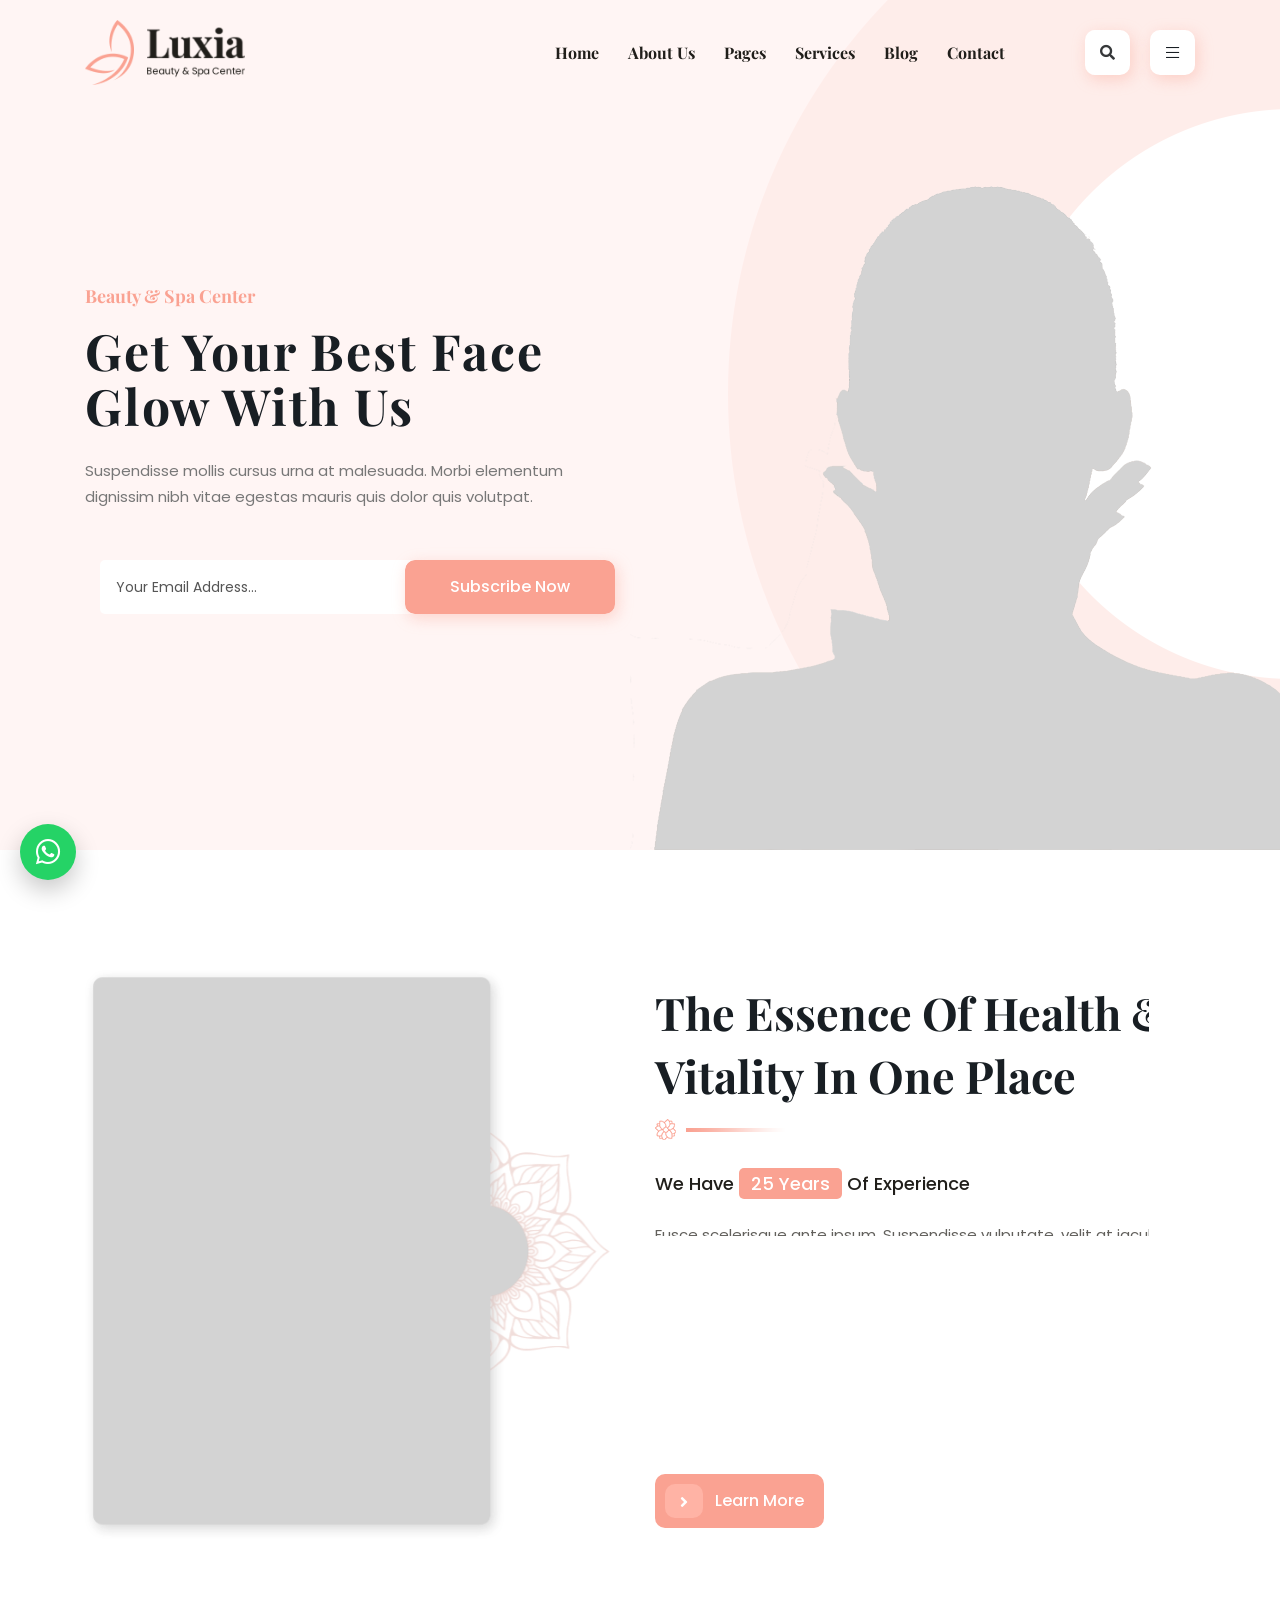
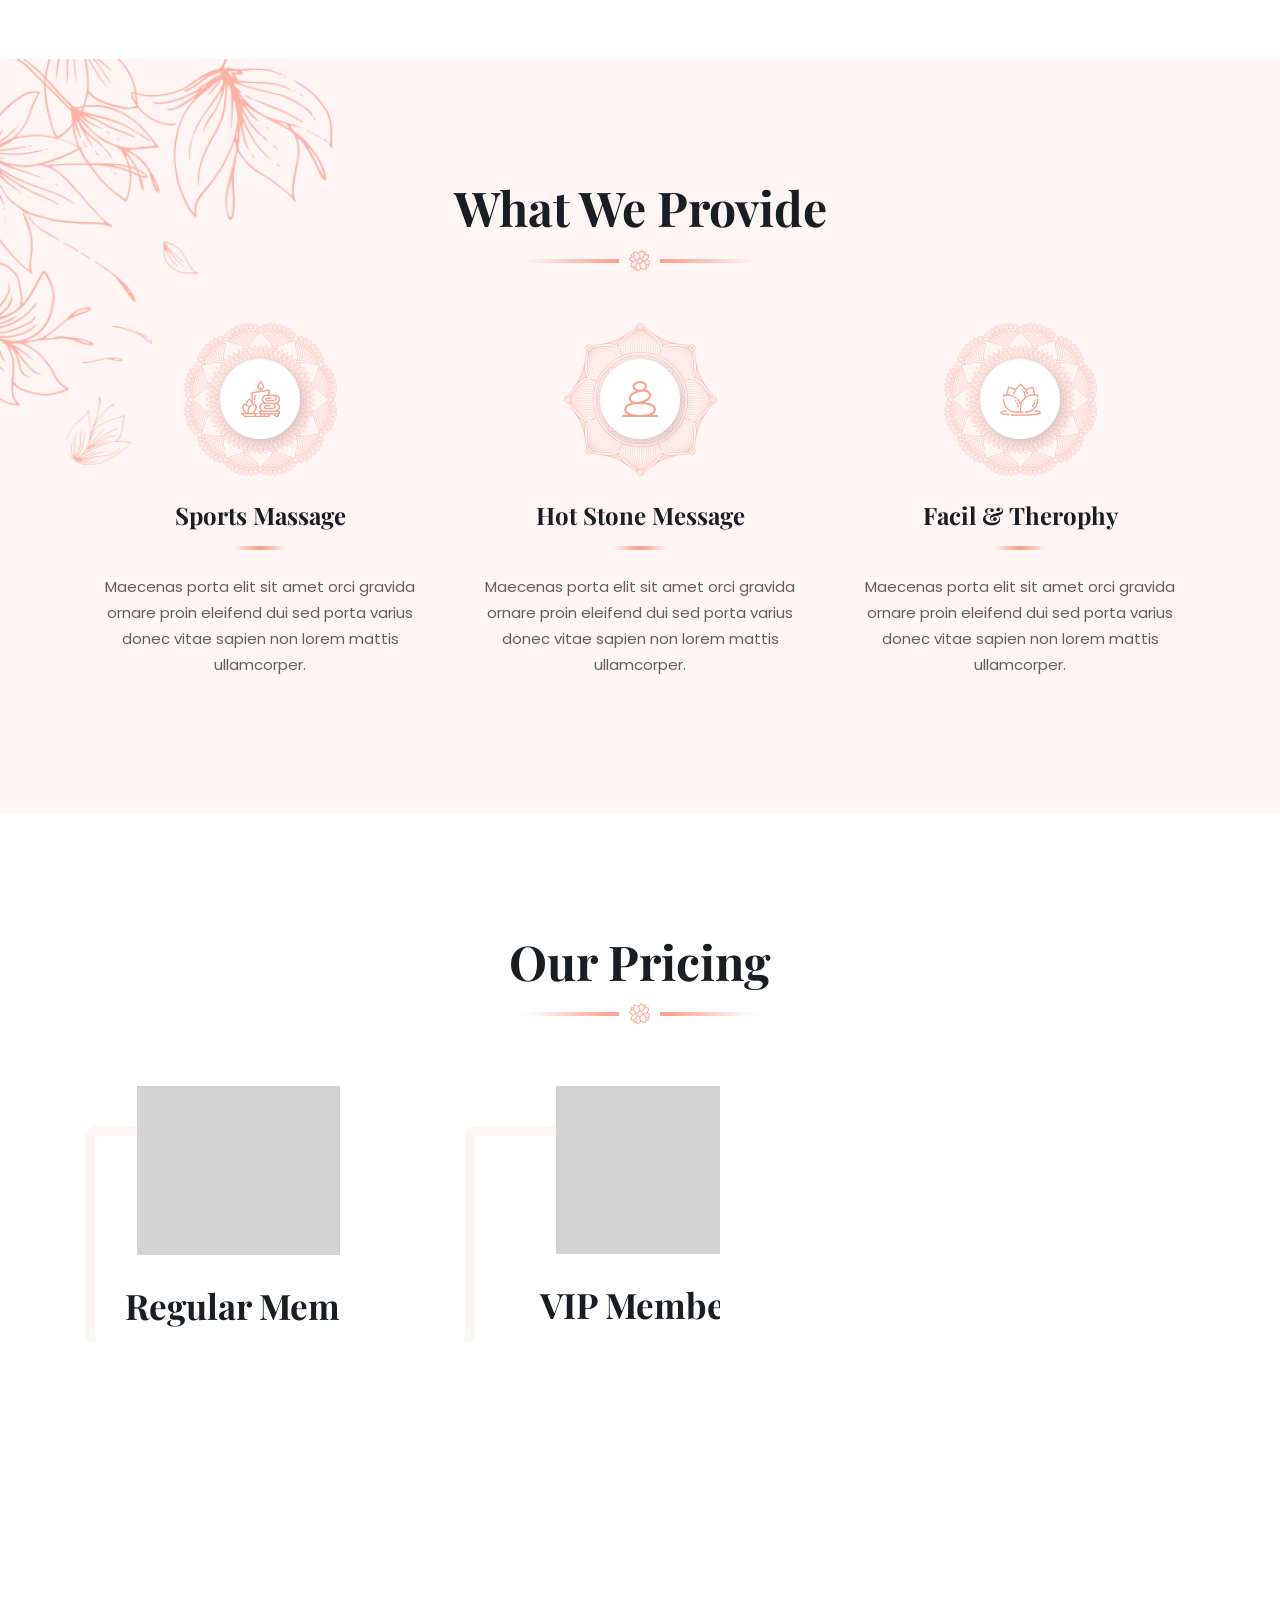
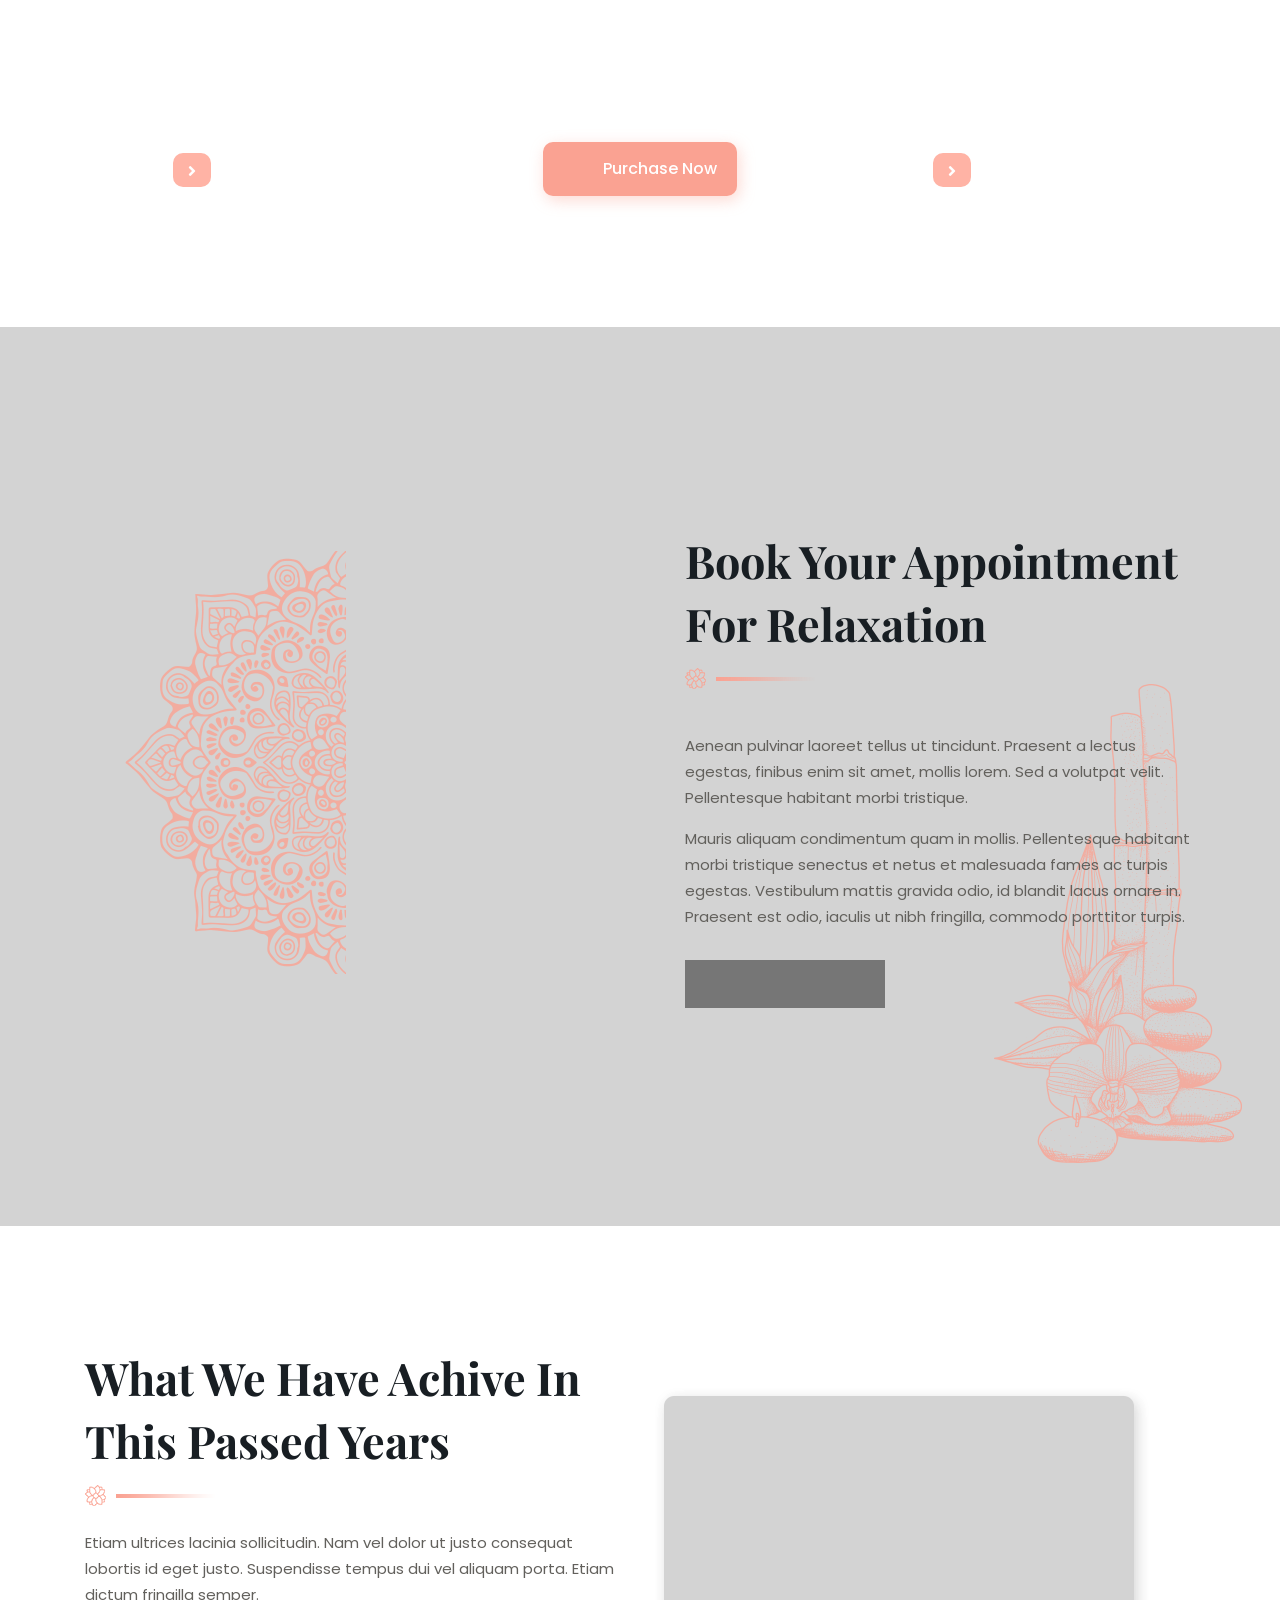
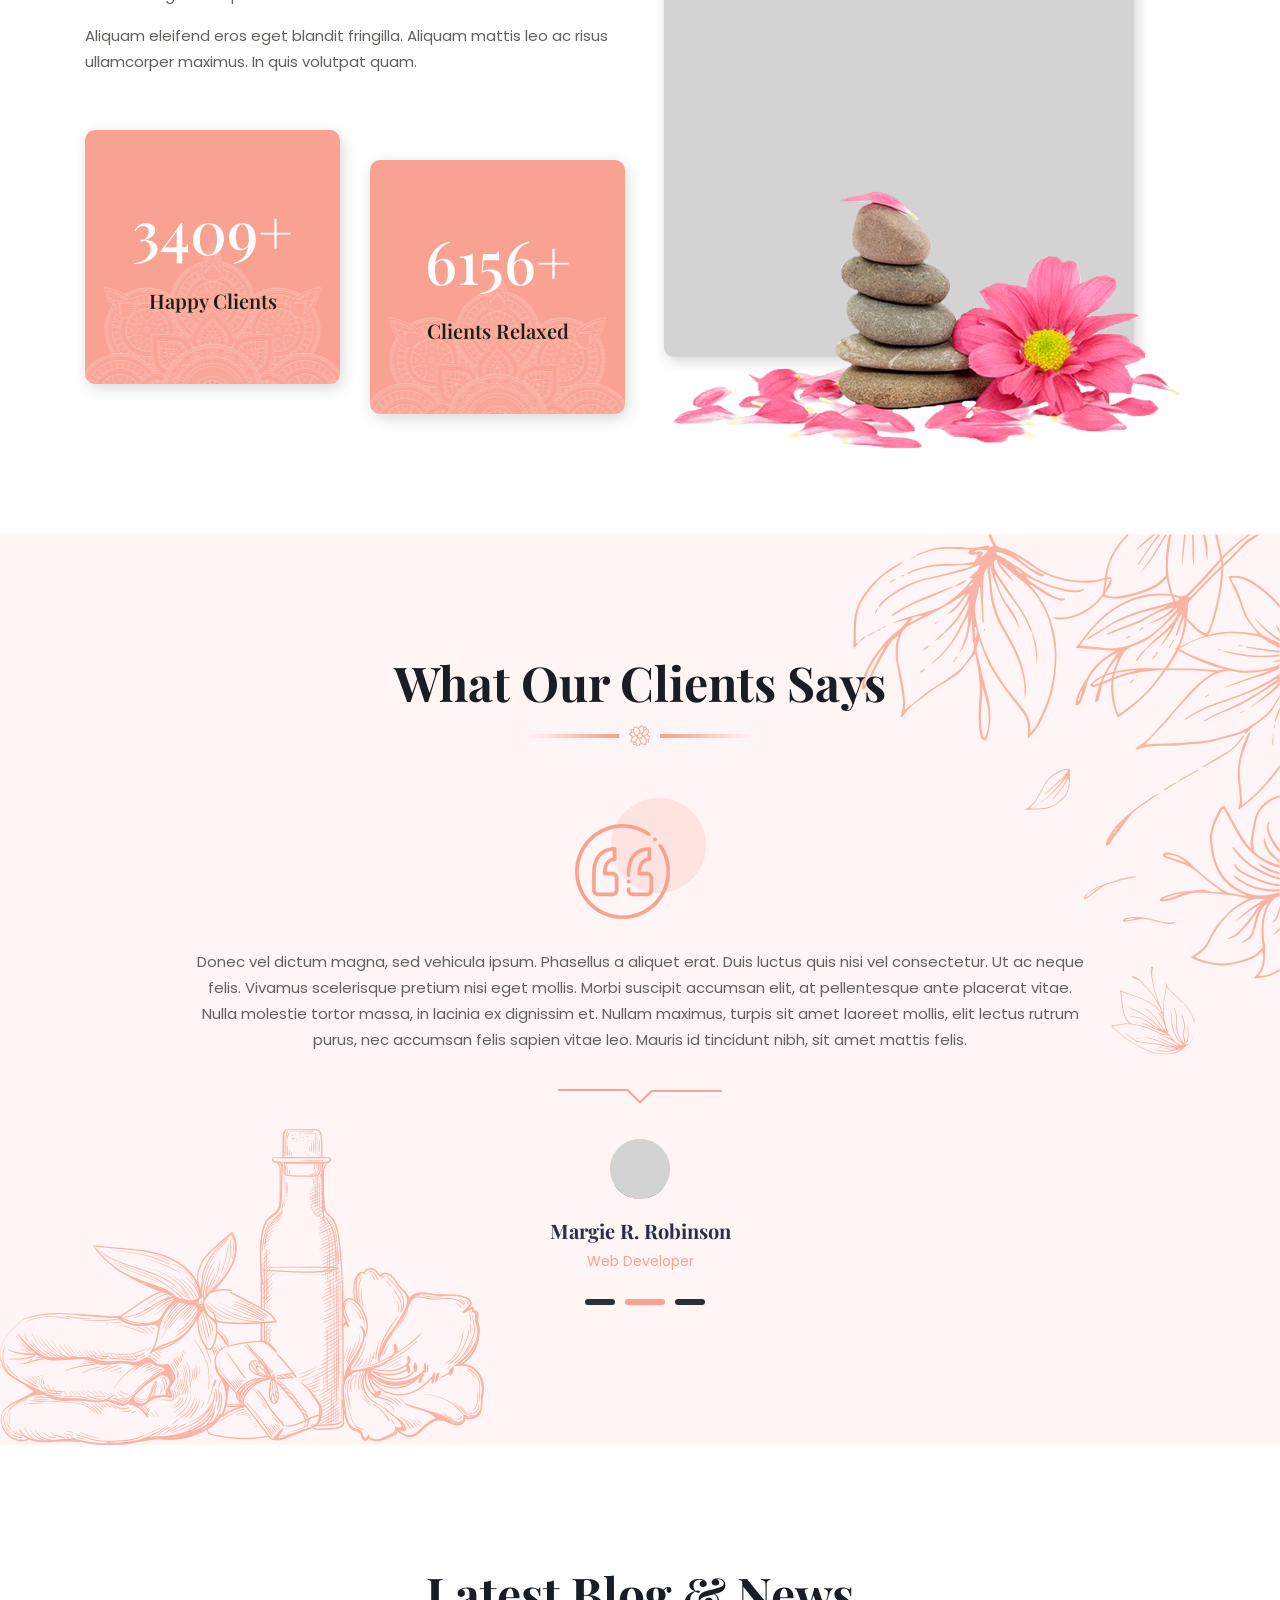
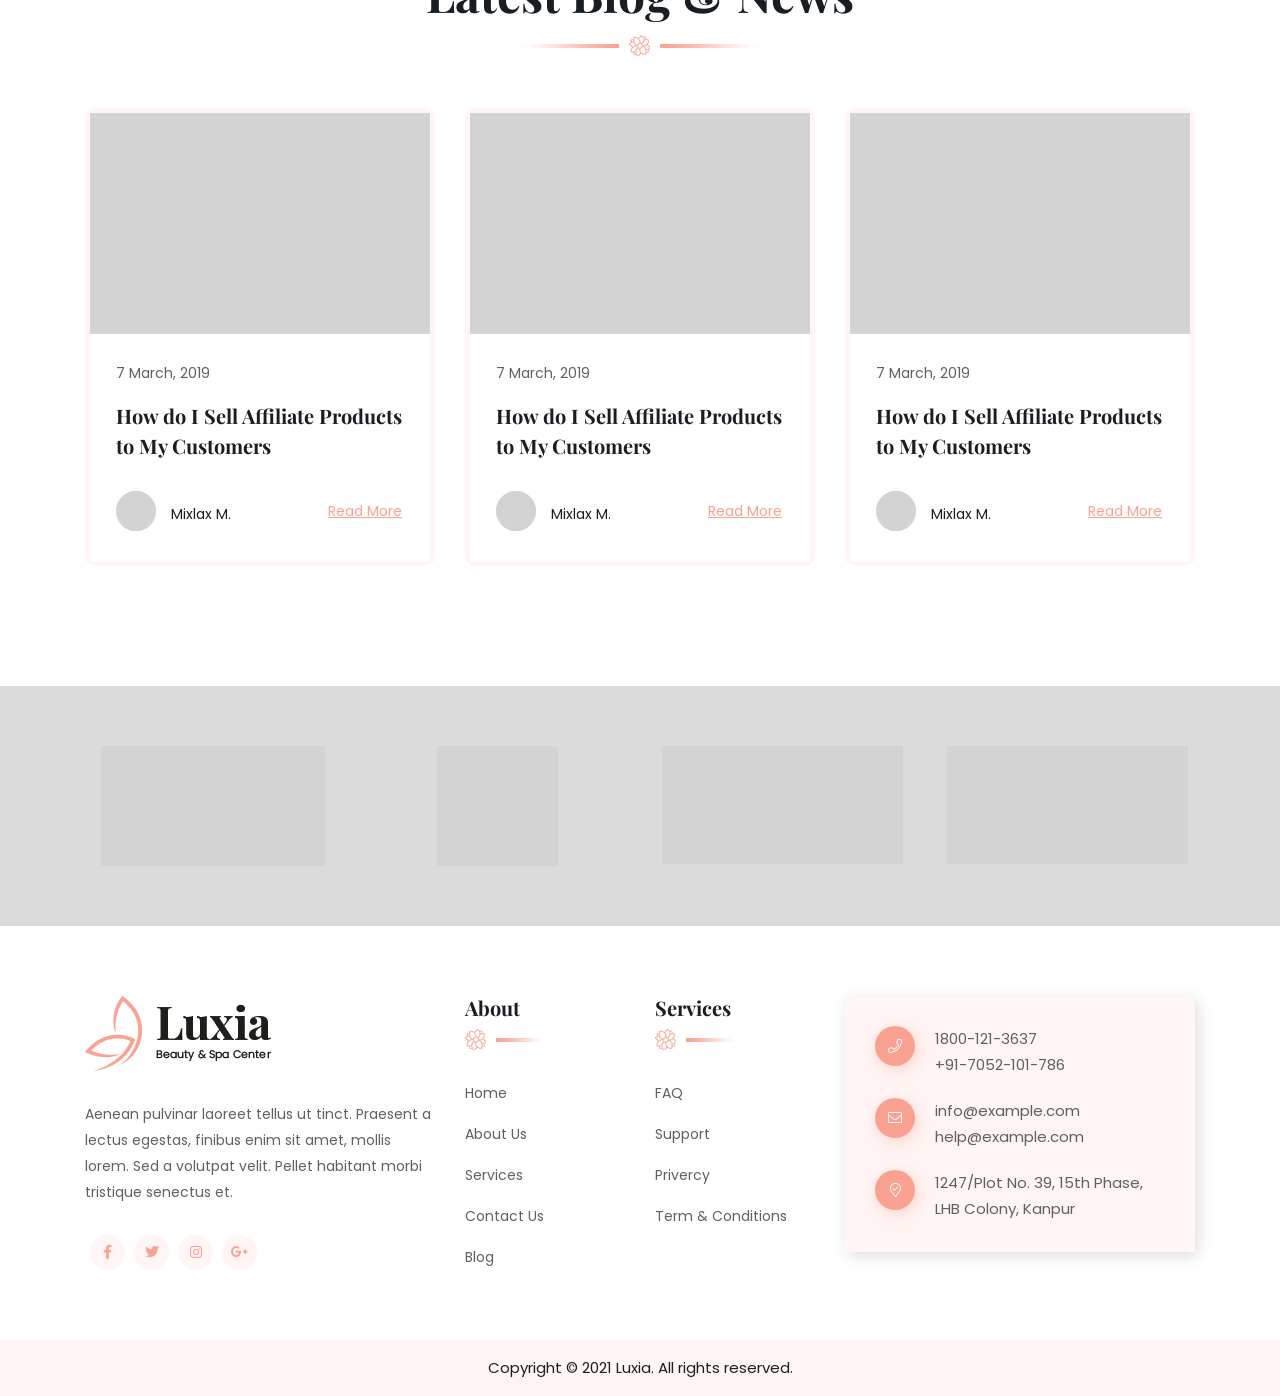
<file: docs/sample.html>
<!doctype html>
<html class="no-js" lang="zxx">
    <head>
        <meta charset="utf-8">
        <meta http-equiv="x-ua-compatible" content="ie=edge">
        <title>Luxia-Beauty & Spa Center HTML Template</title>
        <meta name="description" content="">
        <meta name="viewport" content="width=device-width, initial-scale=1">
		<link rel="shortcut icon" type="image/x-icon" href="img/favicon.ico">
        <!-- Place favicon.ico in the root directory -->

		<!-- CSS here -->
        <link rel="stylesheet" href="css/bootstrap.min.css">
        <link rel="stylesheet" href="css/animate.min.css">
        <link rel="stylesheet" href="css/magnific-popup.css">
        <link rel="stylesheet" href="fontawesome/css/all.min.css">
        <link rel="stylesheet" href="font-flaticon/flaticon.css">
        <link rel="stylesheet" href="css/dripicons.css">
        <link rel="stylesheet" href="css/slick.css">
        <link rel="stylesheet" href="css/meanmenu.css">
        <link rel="stylesheet" href="css/default.css">
        <link rel="stylesheet" href="css/style.css">
        <link rel="stylesheet" href="css/responsive.css">

        <style>
            .whatsapp-float {
                position: fixed;
                left: 20px;
                bottom: 20px;
                width: 56px;
                height: 56px;
                border-radius: 50%;
                background: #25d366;
                color: #ffffff;
                display: flex;
                align-items: center;
                justify-content: center;
                box-shadow: 0 10px 25px rgba(0, 0, 0, 0.22);
                z-index: 9999;
                text-decoration: none;
                transition: transform 150ms ease, box-shadow 150ms ease, background-color 150ms ease;
            }

            .whatsapp-float i {
                font-size: 28px;
                line-height: 1;
            }

            .whatsapp-float:hover {
                transform: translateY(-2px);
                background: #1ebe5d;
                box-shadow: 0 14px 30px rgba(0, 0, 0, 0.24);
            }

            .whatsapp-float:focus-visible {
                outline: 3px solid rgba(37, 211, 102, 0.45);
                outline-offset: 3px;
            }

            @media (max-width: 575.98px) {
                .whatsapp-float {
                    left: 16px;
                    bottom: 16px;
                    width: 52px;
                    height: 52px;
                }
                .whatsapp-float i {
                    font-size: 26px;
                }
            }
        </style>
    </head>
    <body>
     <!-- header -->
        <header class="header-area header-three">  
			<div id="header-sticky" class="menu-area">
                <div class="container">
                    <div class="second-menu">
                        <div class="row align-items-center">
                            <div class="col-xl-2 col-lg-2">
                                <div class="logo">
                                    <a href="index.html"><img src="img/logo/logo.png" alt="logo"></a>
                                </div>
                            </div>
                            <div class="col-xl-8 col-lg-8">
                              
                                <div class="main-menu text-right text-xl-right">
                                    <nav id="mobile-menu" style="display: block;">
                                        <ul>
                                            <li class="has-sub">
												<a href="index.html">Home</a>
												<ul>													
													<li><a href="index.html">Home Page 01</a></li>
													<li><a href="https://www.sodonsolution.com/static/webs/sodonsolution/templates/luxia/index-2.html">Home Page 02</a></li>													
													<li><a href="https://www.sodonsolution.com/static/webs/sodonsolution/templates/luxia/index-3.html">Home Page 03</a></li>													
												</ul>
											</li>
                                            <li><a href="https://www.sodonsolution.com/static/webs/sodonsolution/templates/luxia/about.html">About Us</a></li>
                                            <li class="has-sub"><a href="index.html#">Pages</a>
												<ul>
                                                    <li><a href="https://www.sodonsolution.com/static/webs/sodonsolution/templates/luxia/projects.html">Gallery</a></li>
													<li><a href="https://www.sodonsolution.com/static/webs/sodonsolution/templates/luxia/projects-detail.html">Gallery Details</a></li>
                                                   
													<li><a href="https://www.sodonsolution.com/static/webs/sodonsolution/templates/luxia/pricing.html">Pricing</a></li>
													<li><a href="https://www.sodonsolution.com/static/webs/sodonsolution/templates/luxia/team.html">Team</a></li>
													<li><a href="https://www.sodonsolution.com/static/webs/sodonsolution/templates/luxia/faq.html">Faq</a></li>
                                                    <li><a href="https://www.sodonsolution.com/static/webs/sodonsolution/templates/luxia/shop.html">Shop</a></li>
													<li><a href="https://www.sodonsolution.com/static/webs/sodonsolution/templates/luxia/shop-details.html">Shop Details</a>
												</li></ul>
											</li>
                                            <li class="has-sub"> 
                                              <a href="https://www.sodonsolution.com/static/webs/sodonsolution/templates/luxia/services.html">Services</a>
                                                <ul>													
													 <li><a href="https://www.sodonsolution.com/static/webs/sodonsolution/templates/luxia/services.html">Services</a></li>
													<li><a href="https://www.sodonsolution.com/static/webs/sodonsolution/templates/luxia/services-detail.html">Services Details</a></li>
												</ul>
                                            </li>
                                           
											<li class="has-sub"> 
                                                <a href="https://www.sodonsolution.com/static/webs/sodonsolution/templates/luxia/blog.html">Blog</a>
                                                <ul>													
													<li><a href="https://www.sodonsolution.com/static/webs/sodonsolution/templates/luxia/blog.html">Blog</a></li>
													<li><a href="https://www.sodonsolution.com/static/webs/sodonsolution/templates/luxia/blog-details.html">Blog Details</a></li>
												</ul>
                                            </li>
                                                                        
										
                                            <li><a href="https://www.sodonsolution.com/static/webs/sodonsolution/templates/luxia/contact.html">Contact</a></li>                                               
                                        </ul>
                                    </nav>
                                </div>
                            </div>   
                            <div class="col-xl-2 col-lg-2 text-right d-none d-xl-block mt-30 mb-30">
                                <div class="search-top2">
                                   <ul>
                                       
                                        <li><a href="index.html#"><i class="fas fa-search"></i></a></li>
                                        <li><a href="index.html#" class="menu-tigger"><i class="fal fa-bars"></i></a></li>
                                    </ul>
                                </div>
                            </div>
                          
                            
                                <div class="col-12">
                                    <div class="mobile-menu"></div>
                                </div>
                        </div>
                    </div>
                </div>
            </div>
        </header>
        <!-- header-end -->
        <!-- offcanvas-area -->
                <div class="offcanvas-menu">
                <span class="menu-close"><i class="fas fa-times"></i></span>
              <form role="search" method="get" id="searchform"   class="searchform" action="index.html">
                                <input type="text" name="s" id="search" value="" placeholder="Search"  />
                                <button><i class="fa fa-search"></i></button>
                            </form>

                    
                    <div id="cssmenu3" class="menu-one-page-menu-container">
                        <ul id="menu-one-page-menu-2" class="menu">
                            <li class="menu-item menu-item-type-custom menu-item-object-custom"><a href="index.html">Home</a></li>
                            <li class="menu-item menu-item-type-custom menu-item-object-custom"><a href="https://www.sodonsolution.com/static/webs/sodonsolution/templates/luxia/about.html">About Us</a></li>
                            <li class="menu-item menu-item-type-custom menu-item-object-custom"><a href="https://www.sodonsolution.com/static/webs/sodonsolution/templates/luxia/services.html">Services</a></li>
                             <li class="menu-item menu-item-type-custom menu-item-object-custom"><a href="https://www.sodonsolution.com/static/webs/sodonsolution/templates/luxia/pricing.html">Pricing </a></li>
                             <li class="menu-item menu-item-type-custom menu-item-object-custom"><a href="https://www.sodonsolution.com/static/webs/sodonsolution/templates/luxia/team.html">Team </a></li>
                             
                             <li class="menu-item menu-item-type-custom menu-item-object-custom"><a href="https://www.sodonsolution.com/static/webs/sodonsolution/templates/luxia/projects.html">Gallery Study</a></li>
                             <li class="menu-item menu-item-type-custom menu-item-object-custom"><a href="https://www.sodonsolution.com/static/webs/sodonsolution/templates/luxia/blog.html">Blog</a></li>
                            <li class="menu-item menu-item-type-custom menu-item-object-custom"><a href="https://www.sodonsolution.com/static/webs/sodonsolution/templates/luxia/contact.html">Contact</a></li>
                        </ul>
                    </div>  
                    
                    <div id="cssmenu2" class="menu-one-page-menu-container">
                        <ul id="menu-one-page-menu-1" class="menu">
                            <li class="menu-item menu-item-type-custom menu-item-object-custom"><a href="index.html#home"><span>+8 12 3456897</span></a></li>
                            <li class="menu-item menu-item-type-custom menu-item-object-custom"><a href="index.html#howitwork"><span>info@example.com</span></a></li>
                        </ul>
                    </div>                
            </div>
            <div class="offcanvas-overly"></div>
                 <!-- offcanvas-end -->
      
        <!-- main-area -->
        <main>
            
            <!-- search-popup -->
		<div class="modal fade bs-example-modal-lg search-bg popup1" tabindex="-1" role="dialog">
			<div class="modal-dialog modal-lg" role="document">
				<div class="modal-content search-popup">
					<div class="text-center">
						<a href="index.html#" class="close2" data-dismiss="modal" aria-label="Close">× close</a>
					</div>
					<div class="row search-outer">
						<div class="col-md-11"><input type="text" placeholder="Search for products..." /></div>
						<div class="col-md-1 text-right"><a href="index.html#"><i class="fa fa-search" aria-hidden="true"></i></a></div>
					</div>
				</div>
			</div>
		</div>
		<!-- /search-popup -->
            <!-- slider-area -->
            <section id="home" class="slider-area slider-four fix p-relative">
               
                <div class="slider-active">
				<div class="single-slider slider-bg d-flex align-items-center" style="background: url(img/slider/slider_img_bg.png) no-repeat;">
                        <div class="container">
                           <div class="row justify-content-center pt-50">
                                <div class="col-lg-6">
                                    <div class="slider-content s-slider-content mt-200">
                                        <h5 data-animation="fadeInDown" data-delay=".4s">Beauty & Spa Center</h5>
                                         <h2 data-animation="fadeInUp" data-delay=".4s">Get Your Best Face Glow With Us</h2>
                                        <p data-animation="fadeInUp" data-delay=".6s">Suspendisse mollis cursus urna at malesuada. Morbi elementum dignissim nibh vitae egestas mauris quis dolor quis volutpat.</p>
                                        
                                        <div class="subricbe" data-animation="fadeInDown" data-delay=".4s">
                                            <form action="https://www.sodonsolution.com/static/webs/sodonsolution/templates/luxia/news-mail.php" method="post" class="contact-form ">
                                             <input type="text" id="email2" name="email2"  class="header-input" placeholder="Your Email Address..." required>
                                            <button class="btn header-btn"> Subscribe Now </button>
                                            </form>
                                        </div>
                                                              
                                    </div>
                                </div>
                                <div class="col-lg-6">
                                    <div class="slider-img" data-animation="fadeInUp" data-delay=".4s">
                                   <img src="img/slider/slider_img05.png" alt="slider_img05">
                                    </div>
                                </div>
                            </div>
                        </div>
                    </div>
                
                    
                    </div>
                    
               
            </section>
            <!-- slider-area-end -->
            <!-- about-area -->
            <section id="about" class="about-area about-p pt-120 pb-120 p-relative">
                <div class="container">
                    <div class="row align-items-center">
                         <div class="col-lg-6 col-md-12 col-sm-12 pr-30">
                            <div class="s-about-img p-relative  wow fadeInLeft  animated"   data-animation="fadeInLeft" data-delay=".4s">
                                <img src="img/features/about_img.png" alt="img">    
                            </div>
                          
                        </div>
                        
					<div class="col-lg-6 col-md-12 col-sm-12">
                            <div class="about-content s-about-content  wow fadeInRight  animated" data-animation="fadeInRight" data-delay=".4s">
                                <div class="about-title second-atitle pb-25">   
                                    <h2>The Essence Of Health & Vitality In One Place</h2>   
                                    <div class="line mb-30"> <img src="img/bg/circle_right.png" alt="circle_right"></div>
                                    <div class="title-strong">We Have <span>25 Years</span> Of Experience</div>
                                </div>
                                
                                <p>Fusce scelerisque ante ipsum. Suspendisse vulputate, velit at iaculis vestibulum, libero tellus ultricies justo, ut porta tellus nunc non nulla. In pellentesque erat sed porta bibendum. Ut nec molestie felis.</p>
                                <p>Mauris dictum facilisis arcu, a condimentum quam fermentum et. Nullam lorem ex, luctus id porttitor id, tristique.</p>
                                <div class="about-content3">
                                    <div class="row">
                                    <div class="col-md-6">
                                     <ul class="green">
                                               <li>Vivamus scelerisque dolor.</li>
                                                <li>Morbi hendrerit sit metus.</li>            
                                           </ul>
                                    </div>
                                    <div class="col-md-6">
                                     <ul class="green">
                                               <li>In ha habitasse dictumst.</li>
                                                <li>Maecenas dictum mattis eros.</li>
                                             
                                           </ul>
                                    </div>
                                    </div>
                                    
                                
                                </div>
                              
                               <div class="slider-btn mt-10">                                          
                                            <a href="https://www.sodonsolution.com/static/webs/sodonsolution/templates/luxia/about.html" class="btn ss-btn" data-animation="fadeInRight" data-delay=".8s"><i class="fas fa-angle-right btn-icon mr-1"></i> Learn More</a>					
                                        </div>
                            </div>
                        </div>
                     
                    </div>
                </div>
            </section>
            <!-- about-area-end -->
            <!-- services-area -->          
            <section id="services" class="services-area pt-120 pb-90 fix" style=" background-image: url(img/bg/proved-bg.png); background-size: cover; background-repeat: no-repeat; background-color: #fff5f4;" >
                <div class="container">
                    <div class="row">   
                        <div class="col-lg-12">
                            <div class="section-title center-align mb-50 text-center">
                                <h2>
                                 What We Provide
                                </h2>
                                <span class="line5"> <img src="img/bg/circle_left.png" alt="circle_left"></span>
                            </div>
                           
                        </div>
                         
                    </div>
                    <div class="row">
                         <div class="col-lg-4 col-md-12">
                             
                          <div class="services-box text-center wow fadeInUp  animated"  data-delay=".4s">
                              <div class="services-icon">
                                   <img src="img/icon/pv-icon1.png" alt="icon01">
                                </div>
                               <div class="services-content2">
                                    <h5><a href="https://www.sodonsolution.com/static/webs/sodonsolution/templates/luxia/services-detail.html">Sports Massage</a> <span class="line5"> <img src="img/bg/bx-line.png"  alt="circle_left"></span></h5>   
                                    <p>Maecenas porta elit sit amet orci gravida ornare proin eleifend dui sed porta varius donec vitae sapien non lorem mattis ullamcorper.</p>
                                </div>
                            </div>   
                             
                         
                        </div>
                        <div class="col-lg-4 col-md-12">
                             
                          <div class="services-box text-center wow fadeInDown  animated"  data-delay=".5s">
                              <div class="services-icon">
                                   <img src="img/icon/pv-icon2.png" alt="icon01">
                                </div>
                               <div class="services-content2">
                                    <h5><a href="https://www.sodonsolution.com/static/webs/sodonsolution/templates/luxia/services-detail.html">Hot Stone Message</a> <span class="line5"> <img src="img/bg/bx-line.png"  alt="circle_left"></span></h5>   
                                    <p>Maecenas porta elit sit amet orci gravida ornare proin eleifend dui sed porta varius donec vitae sapien non lorem mattis ullamcorper.</p>
                                </div>
                            </div>   
                             
                         
                        </div>
                        <div class="col-lg-4 col-md-12">
                             
                          <div class="services-box text-center wow fadeInUp  animated"  data-delay=".4s">
                              <div class="services-icon">
                                  <img src="img/icon/pv-icon3.png" alt="icon01">
                                </div>
                               <div class="services-content2">
                                    <h5><a href="https://www.sodonsolution.com/static/webs/sodonsolution/templates/luxia/services-detail.html">Facil & Therophy</a> <span class="line5"> <img src="img/bg/bx-line.png"  alt="circle_left"></span></h5>   
                                    <p>Maecenas porta elit sit amet orci gravida ornare proin eleifend dui sed porta varius donec vitae sapien non lorem mattis ullamcorper.</p>
                                   
                                </div>
                            </div>   
                             
                         
                        </div>
                        
                    </div>
                </div>
            </section>
            <!-- services-area-end -->
            
             <!-- pricing-area -->
            <section id="pricing" class="pricing-area pt-120 pb-90">
                <div class="container"> 
                     <div class="row">   
                        <div class="col-lg-12">
                            <div class="section-title center-align mb-100 text-center">
                                <h2>
                                Our Pricing
                                </h2>
                                <span class="line5"> <img src="img/bg/circle_left.png" alt="circle_left"></span>
                            </div>
                           
                        </div>
                         
                    </div>
                    <div class="row">
                        <div class="col-lg-4 col-md-12">
                           <div class="pricing-box pricing-box2 text-center mb-60  wow fadeInLeft  animated">
                                <div class="pricing-head">       
                                    <div class="icon mb-30">
                                        <img src="img/icon/pr-icon1.png" alt="circle_right">
                                    </div>
                                    <h2>Regular Member</h2>   
                                    <hr>
                                </div>
                                
                                <div class="pricing-body mt-30 text-center">
                                   <ul>
                                       <li>Face masks</li>
                                       <li>Geothermal Spa</li>
                                        <li>Aroma therapy</li>
                                         <li>Sauna relax</li>
                                         <li>Aroma therapy</li>
                                    </ul>
                                </div>             
                               <div class="price-count mb-30">
                                        <h2><sub>$</sub>49 <strong>/ Monthly</strong></h2>
                                    </div> 
                                                           
                                <div class="pricing-btn">
                                   <a href="https://www.sodonsolution.com/static/webs/sodonsolution/templates/luxia/shop-details.html" class="btn ss-btn"><i class="fas fa-angle-right btn-icon mr-1"></i> Purchase Now</a>
                                </div>
                            </div>
                        </div>
                        <div class="col-lg-4 col-md-12">
                           <div class="pricing-box pricing-box2 text-center mb-60  wow fadeInDown  animated">
                                <div class="pricing-head">       
                                    <div class="icon mb-30">
                                        <img src="img/icon/pr-icon2.png" alt="circle_right">
                                    </div>
                                    <h2>VIP Member</h2>   
                                    <hr>
                                </div>
                                
                                <div class="pricing-body mt-30 text-center">
                                   <ul>
                                        <li>Aroma therapy</li>
                                         <li>Face masks</li>
                                         <li>Geothermal Spa</li>
                                         <li>Sauna relax</li>
                                         <li>Aroma therapy</li>
                                    </ul>
                                </div>             
                               <div class="price-count mb-30">
                                        <h2><sub>$</sub>79 <strong>/ Monthly</strong></h2>
                                    </div> 
                                                           
                                <div class="pricing-btn">
                                   <a href="https://www.sodonsolution.com/static/webs/sodonsolution/templates/luxia/shop-details.html" class="btn ss-btn"><i class="fas fa-angle-right btn-icon mr-1"></i> Purchase Now</a>
                                </div>
                            </div>
                        </div>
                        <div class="col-lg-4 col-md-12">
                           <div class="pricing-box pricing-box2 text-center mb-60  wow fadeInRight  animated">
                                <div class="pricing-head">       
                                    <div class="icon mb-30">
                                        <img src="img/icon/pr-icon3.png" alt="circle_right">
                                    </div>
                                    <h2>Premium Member</h2>   
                                    <hr>
                                </div>
                                
                                <div class="pricing-body mt-30 text-center">
                                   <ul>
                                       <li>Geothermal Spa</li>
                                        <li>Aroma therapy</li>
                                         <li>Face masks</li>
                                         <li>Sauna relax</li>
                                         <li>Aroma therapy</li>
                                    </ul>
                                </div>             
                               <div class="price-count mb-30">
                                        <h2><sub>$</sub>99 <strong>/ Monthly</strong></h2>
                                    </div> 
                                                           
                                <div class="pricing-btn">
                                   <a href="https://www.sodonsolution.com/static/webs/sodonsolution/templates/luxia/shop-details.html" class="btn ss-btn"><i class="fas fa-angle-right btn-icon mr-1"></i> Purchase Now</a>
                                </div>
                            </div>
                        </div>
                    </div>
                </div>
            </section>
            <!-- pricing-area-end -->
            
            <!-- contact-area -->
            <section id="contact" class="contact-area contact-bg pt-120 pb-120 p-relative fix" style="background-image:url(img/bg/contact-bg.png)">
                <div class="contact-bg-an-01"><img src="img/bg/contact-bg-an-01.png" alt="contact-bg-an-01"></div>
                <div class="contact-bg-an-02"><img src="img/bg/contact-bg-an-02.png" alt="contact-bg-an-01"></div>
                <div class="container">
             
					<div class="row align-items-center">
						<div class="col-lg-6">
                            <div class="contact-bg02 wow fadeInLeft  animated">
                            <div class="section-title mb-30">   
                                <h2>Make Appointment</h2>
                                <span class="line5"> <img src="img/bg/circle_right.png" alt="circle_left"></span>
                            </div>
						<form action="https://www.sodonsolution.com/static/webs/sodonsolution/templates/luxia/mail.php" method="post" class="contact-form ">
							<div class="row">
                            <div class="col-lg-6">
                                <div class="contact-field p-relative c-name mb-20">                                    
                                    <input type="text" id="firstn" name="firstn" placeholder="First Name" required>
                                </div>                               
                            </div>
							<div class="col-lg-6">                               
                                <div class="contact-field p-relative c-email mb-20">                                    
                                    <input type="text" id="lastn" name="lastn" placeholder="Last Name" required>
                                </div>                                
                            </div>
							<div class="col-lg-6">                               
                                <div class="contact-field p-relative c-subject mb-20">                                   
                                    <input type="text" id="email" name="email" placeholder="Eamil" required>
                                </div>
                            </div>		
                            <div class="col-lg-6">                               
                                <div class="contact-field p-relative c-subject mb-20">                                   
                                    <input type="text" id="phone" name="phone" placeholder="Phone No." required>
                                </div>
                            </div>	
                            <div class="col-lg-12">                               
                                <div class="contact-field p-relative c-option mb-20">                                   
                                    <select name="services" id="sr">
                                      <option value="sports-massage">Sports Massage</option>
                                      <option value="hot-stone-message">Hot Stone Message</option>
                                      <option value="facil-therophy">Facil & Therophy</option>
                                    </select>
                                </div>
                            </div>
                            <div class="col-lg-12">
                                <div class="contact-field p-relative c-message mb-45">                                  
                                    <textarea name="message" id="message" cols="30" rows="10" placeholder="Write comments"></textarea>
                                </div>
                                <div class="slider-btn">                                          
                                            <button class="btn ss-btn active" data-animation="fadeInRight" data-delay=".8s"><i class="fas fa-angle-right btn-icon mr-1"></i> Submint Now</button>				
                                        </div>                             
                            </div>
                            </div>
                        
                    </form>
                            
                            </div>
                        
						</div>
                         <div class="col-lg-6">
                           <div class="about-content s-about-content wow fadeInRight  animated pl-30">
                                <div class="about-title second-atitle pb-20">            
                                                         
                                    <h2>
                                        Book Your Appointment For Relaxation
                                    </h2>   
                                    <span class="line"> <img src="img/bg/circle_right.png" alt="circle_right"></span>
                                </div>
                                <p>Aenean pulvinar laoreet tellus ut tincidunt. Praesent a lectus egestas, finibus enim sit amet, mollis lorem. Sed a volutpat velit. Pellentesque habitant morbi tristique.</p>
                                <p>Mauris aliquam condimentum quam in mollis. Pellentesque habitant morbi tristique senectus et netus et malesuada fames ac turpis egestas. Vestibulum mattis gravida odio, id blandit lacus ornare in. Praesent est odio, iaculis ut nibh fringilla, commodo porttitor turpis.</p>
                               
                               <p class="mt-30"><img src="img/bg/signature.png" alt="signature"></p>
                              
                                
                            </div>
                        </div>
                        
					</div>
                    
                </div>
               
            </section>
            <!-- contact-area-end -->
            
            <!-- client-area -->
            <section id="client" class="about-area about-p pt-120 pb-120 p-relative">
                <div class="container">
                    <div class="row align-items-center">
                                                
					<div class="col-lg-6 col-md-12 col-sm-12">
                            <div class="about-content s-about-content  wow fadeInUp  animated">
                                <div class="about-title second-atitle pb-40">    
                                    <h2>What We Have Achive In This Passed Years</h2>
                                    <span class="line"> <img src="img/bg/circle_right.png" alt="circle_right"></span>
                                    <p>Etiam ultrices lacinia sollicitudin. Nam vel dolor ut justo consequat lobortis id eget justo. Suspendisse tempus dui vel aliquam porta. Etiam dictum fringilla semper.</p>  
                                    <p>Aliquam eleifend eros eget blandit fringilla. Aliquam mattis leo ac risus ullamcorper maximus. In quis volutpat quam.</p>
                                </div>
                                <div class="row ab-coutner text-center">
                                    <div class="col-lg-6 col-md-6">
                                        <div class="single-counter" style="background-image: url(img/bg/count-bx-bg.png); background-repeat: no-repeat;background-position: center bottom;">	
                                            <div class="counter p-relative">
                                                <span class="count">4871</span><small>+</small>                                   
                                            </div>
                                            <p>Happy Clients</p>                                
                                        </div>
                                    </div>
                                    <div class="col-lg-6 col-md-6">
                                    <div class="single-counter mt-30" style="background-image: url(img/bg/count-bx-bg.png); background-repeat: no-repeat;background-position: center bottom;">	
                                            <div class="counter p-relative">
                                                <span class="count">8795</span><small>+</small>                                   
                                            </div>
                                            <p>Clients Relaxed</p>
                                        </div>
                                    </div>
                                </div>
                          
                            </div>
                        </div>
                         <div class="col-lg-6 col-md-12 col-sm-12 pr-30">
                            <div class="s-about-img p-relative wow fadeInDown  animated">
                                <img src="img/bg/client-img01.png" alt="img">   
                                <div class="clinet-abimg"><img src="img/bg/happe-client-bg.png" alt="img">  </div>
                            </div>
                          
                        </div>
                     
                    </div>
                </div>
            </section>
            <!-- client-area-end -->
           
              <!-- testimonial-area -->
            <section class="testimonial-area pt-120 pb-120 p-relative fix" style="background-color: #fff5f4;">
                 <div class="test-an-01"><img src="img/bg/test-an-01.png" alt="test-an-01"></div>
                <div class="test-an-02"><img src="img/bg/test-an-02.png" alt="test-an-02"></div>
                <div class="container">
                    <div class="row">
                        <div class="col-lg-12">
                            <div class="section-title center-align mb-50 text-center">
                               
                                <h2>
                                 What Our Clients Says
                                </h2>
                                <span class="line5"> <img src="img/bg/circle_left.png" alt="circle_left"></span>
                             
                            </div>
                           
                        </div>
                        
                        <div class="col-lg-12">
                            <div class="testimonial-active2">
                                <div class="single-testimonial text-center">
                                    <div class="qt-img wow fadeInDown  animated" data-delay=".4s">
                                    <img src="img/testimonial/qt-icon.png" alt="img">
                                    </div>
                                    <p class=" wow fadeInUp  animated">Donec vel dictum magna, sed vehicula ipsum. Phasellus a aliquet erat. Duis luctus quis nisi vel consectetur. Ut ac neque felis. Vivamus scelerisque pretium nisi eget mollis. Morbi suscipit accumsan elit, at pellentesque ante placerat vitae. Nulla molestie tortor massa, in lacinia ex dignissim et. Nullam maximus, turpis sit amet laoreet mollis, elit lectus rutrum purus, nec accumsan felis sapien vitae leo. Mauris id tincidunt nibh, sit amet mattis felis.</p>
                                     <div class="test-line">
                                          <img src="img/bg/test-line.png" alt="test-line"> 
                                    </div>
                                    <div class="testi-author">
                                        <img src="img/testimonial/testi_avatar.png" alt="img">
                                        <div class="ta-info">
                                            <h6>Joseph Austin</h6>
                                            <span>Co-Leader</span>
                                        </div>
                                    </div>
                                   
                                </div>
                                 <div class="single-testimonial text-center">
                                    <div class="qt-img wow fadeInDown  animated" data-delay=".4s">
                                    <img src="img/testimonial/qt-icon.png" alt="img">
                                    </div>
                                    <p class=" wow fadeInUp  animated">Donec vel dictum magna, sed vehicula ipsum. Phasellus a aliquet erat. Duis luctus quis nisi vel consectetur. Ut ac neque felis. Vivamus scelerisque pretium nisi eget mollis. Morbi suscipit accumsan elit, at pellentesque ante placerat vitae. Nulla molestie tortor massa, in lacinia ex dignissim et. Nullam maximus, turpis sit amet laoreet mollis, elit lectus rutrum purus, nec accumsan felis sapien vitae leo. Mauris id tincidunt nibh, sit amet mattis felis.</p>
                                      <div class="test-line">
                                          <img src="img/bg/test-line.png" alt="test-line"> 
                                    </div>
                                    <div class="testi-author">
                                        <img src="img/testimonial/testi_avatar.png" alt="img">
                                        <div class="ta-info">
                                            <h6>Margie R. Robinson</h6>
                                            <span>Web Developer</span>
                                        </div>
                                    </div>
                                   
                                </div>
                                  <div class="single-testimonial text-center">
                                     <div class="qt-img wow fadeInDown  animated" data-delay=".4s">
                                    <img src="img/testimonial/qt-icon.png" alt="img">
                                    </div>
                                    <p class=" wow fadeInUp  animated">Donec vel dictum magna, sed vehicula ipsum. Phasellus a aliquet erat. Duis luctus quis nisi vel consectetur. Ut ac neque felis. Vivamus scelerisque pretium nisi eget mollis. Morbi suscipit accumsan elit, at pellentesque ante placerat vitae. Nulla molestie tortor massa, in lacinia ex dignissim et. Nullam maximus, turpis sit amet laoreet mollis, elit lectus rutrum purus, nec accumsan felis sapien vitae leo. Mauris id tincidunt nibh, sit amet mattis felis.</p>
                                       <div class="test-line">
                                          <img src="img/bg/test-line.png" alt="test-line"> 
                                    </div>
                                    <div class="testi-author">
                                        <img src="img/testimonial/testi_avatar.png" alt="img">
                                        <div class="ta-info">
                                            <h6>Margie R. Robinson</h6>
                                            <span>Web Developer</span>
                                        </div>
                                    </div>
                                   
                                </div>
                            </div>
                        </div>
                    </div>
                </div>
            </section>
            <!-- testimonial-area-end -->
            
              <!-- blog-area -->
            <section id="blog" class="blog-area  p-relative pt-120 pb-90 fix">
                <div class="container">
                    <div class="row align-items-center"> 
                        <div class="col-lg-12">
                            <div class="section-title center-align mb-50 text-center">
                                <h2>
                               Latest Blog & News
                                </h2>
                                <span class="line3"> <img src="img/bg/circle_left.png" alt="circle_left"></span>
                            </div>
                           
                        </div>
                    </div>
                    <div class="row">
                        <div class="col-lg-4 col-md-12">
                            <div class="single-post2 mb-30  wow fadeInDown  animated">
                                <div class="blog-thumb2">
                                    <a href="https://www.sodonsolution.com/static/webs/sodonsolution/templates/luxia/blog-details.html"><img src="img/blog/blog_img01.png" alt="img"></a>
                                    
                                </div>
                                <div class="blog-content2">     
                                    <div class="b-meta">
                                       <div class="row">
                                             <div class="col-lg-6 col-md-6">
                                              7 March, 2019
                                             </div>
                                            <div class="col-lg-6 col-md-6">
                                               
                                             </div>
                                         </div>
                                    </div>
                                    
                                     <div class="row">
                                        <div class="col-lg-12">
                                         <h4><a href="https://www.sodonsolution.com/static/webs/sodonsolution/templates/luxia/blog-details.html">How do I Sell Affiliate Products to My Customers</a></h4>    
                                        </div>
                                    </div>
                                      <div class="b-meta">
                                       <div class="row align-items-center">
                                             <div class="col-lg-8 col-md-8">
                                             <div class="adim-box">
                                            <div class="c-icon"><img src="img/blog/admin-img.png" alt="c-Icon.png"></div>
                                        <div class="text">  
                                           Mixlax M.
                                        </div>
                                        </div>
                                             </div>
                                            <div class="col-lg-4 col-md-4">
                                               <div class="blog-btn"><a href="index.html#">Read More</a></div>
                                             </div>
                                         </div>
                                    </div>
                                     
                                     
                                </div>
                                
                                
                            </div>
                        </div>
                         <div class="col-lg-4 col-md-12">
                            <div class="single-post2 mb-30  wow fadeInUp  animated">
                                <div class="blog-thumb2">
                                    <a href="https://www.sodonsolution.com/static/webs/sodonsolution/templates/luxia/blog-details.html"><img src="img/blog/blog_img02.png" alt="img"></a>
                                    
                                </div>
                                <div class="blog-content2">     
                                    <div class="b-meta">
                                       <div class="row">
                                             <div class="col-lg-6 col-md-6">
                                              7 March, 2019
                                             </div>
                                            <div class="col-lg-6 col-md-6">
                                               
                                             </div>
                                         </div>
                                    </div>
                                    <div class="row">
                                        <div class="col-lg-12">
                                         <h4><a href="https://www.sodonsolution.com/static/webs/sodonsolution/templates/luxia/blog-details.html">How do I Sell Affiliate Products to My Customers</a></h4>    
                                        </div>
                                    </div>
                                   
                                      <div class="b-meta">
                                       <div class="row align-items-center">
                                             <div class="col-lg-8 col-md-8">
                                             <div class="adim-box">
                                            <div class="c-icon"><img src="img/blog/admin-img.png" alt="c-Icon.png"></div>
                                        <div class="text">  
                                           Mixlax M.
                                        </div>
                                        </div>
                                             </div>
                                            <div class="col-lg-4 col-md-4">
                                               <div class="blog-btn"><a href="index.html#">Read More</a></div>
                                             </div>
                                         </div>
                                    </div>
                                     
                                     
                                </div>
                                
                                
                            </div>
                        </div>
                         <div class="col-lg-4 col-md-12">
                            <div class="single-post2 mb-30 wow fadeInDown  animated">
                                <div class="blog-thumb2">
                                    <a href="https://www.sodonsolution.com/static/webs/sodonsolution/templates/luxia/blog-details.html"><img src="img/blog/blog_img03.png" alt="img"></a>
                                    
                                </div>
                                <div class="blog-content2">     
                                    <div class="b-meta">
                                       <div class="row">
                                             <div class="col-lg-6 col-md-6">
                                              7 March, 2019
                                             </div>
                                            <div class="col-lg-6 col-md-6">
                                               
                                             </div>
                                         </div>
                                    </div>
                                    <div class="row">
                                        <div class="col-lg-12">
                                         <h4><a href="https://www.sodonsolution.com/static/webs/sodonsolution/templates/luxia/blog-details.html">How do I Sell Affiliate Products to My Customers</a></h4>    
                                        </div>
                                    </div>
                                      <div class="b-meta">
                                       <div class="row align-items-center">
                                             <div class="col-lg-8 col-md-8">
                                             <div class="adim-box">
                                            <div class="c-icon"><img src="img/blog/admin-img.png" alt="c-Icon.png"></div>
                                        <div class="text">  
                                           Mixlax M.
                                        </div>
                                        </div>
                                             </div>
                                            <div class="col-lg-4 col-md-4">
                                               <div class="blog-btn"><a href="index.html#">Read More</a></div>
                                             </div>
                                         </div>
                                    </div>
                                     
                                     
                                </div>
                                
                                
                            </div>
                        </div>
                        
                    </div>
                </div>
            </section>
            <!-- blog-area-end -->
          
            <!-- brand-area -->
            <div class="brand-area pt-60 pb-60" style="background:url(img/bg/client-bg-log.png);background-repeat: no-repeat;background-size: cover;">
                <div class="container">
                    <div class="row brand-active">
                        <div class="col-xl-3">
                            <div class="single-brand">
                                <img src="img/brand/c-logo1.png" alt="img">
                            </div>
                        </div>
                        <div class="col-xl-3">
                            <div class="single-brand">
                                 <img src="img/brand/c-logo2.png" alt="img">
                            </div>
                        </div>
                        <div class="col-xl-3">
                            <div class="single-brand">
                                 <img src="img/brand/c-logo3.png" alt="img">
                            </div>
                        </div>
                        <div class="col-xl-3">
                            <div class="single-brand">
                                  <img src="img/brand/c-logo4.png" alt="img">
                            </div>
                        </div>
                         <div class="col-xl-3">
                            <div class="single-brand">
                                  <img src="img/brand/c-logo4.png" alt="img">
                            </div>
                        </div>
                        
                    </div>
                </div>
            </div>
            <!-- brand-area-end -->
			
         
        </main>
        <!-- main-area-end -->
        <!-- footer -->
        <footer class="footer-bg footer-p">
            <div class="footer-top  pt-70 pb-40">
                <div class="container">
                    <div class="row justify-content-between">
                        
                        <div class="col-xl-4 col-lg-4 col-sm-6">
                            <div class="footer-widget mb-30">
                                <div class="f-widget-title mb-30">
                                   <img src="img/logo/f_logo.png" alt="img">
                                </div>
                                <div class="footer-link">
                                    Aenean pulvinar laoreet tellus ut tinct. Praesent a lectus egestas, finibus enim sit amet, mollis lorem. Sed a volutpat velit. Pellet habitant morbi tristique senectus et.
                                </div>
                                <div class="footer-social  mt-30">                                    
                                    <a href="index.html#"><i class="fab fa-facebook-f"></i></a>
                                    <a href="index.html#"><i class="fab fa-twitter"></i></a>
                                    <a href="index.html#"><i class="fab fa-instagram"></i></a>
                                    <a href="index.html#"><i class="fab fa-google-plus-g"></i></a>
                                </div>   
                            </div>
                        </div>
						<div class="col-xl-2 col-lg-2 col-sm-6">
                            <div class="footer-widget mb-30">
                                <div class="f-widget-title">
                                    <h2>About</h2>
                                </div>
                                <div class="footer-link">
                                    <ul>                                        
                                        <li><a href="index.html">Home</a></li>
                                        <li><a href="https://www.sodonsolution.com/static/webs/sodonsolution/templates/luxia/about.html"> About Us</a></li>
                                        <li><a href="https://www.sodonsolution.com/static/webs/sodonsolution/templates/luxia/services.html"> Services </a></li>
                                        <li><a href="https://www.sodonsolution.com/static/webs/sodonsolution/templates/luxia/contact.html"> Contact Us</a></li>
                                        <li><a href="https://www.sodonsolution.com/static/webs/sodonsolution/templates/luxia/blog.html">Blog </a></li>
                                    </ul>
                                </div>
                            </div>
                        </div>
                        <div class="col-xl-2 col-lg-2 col-sm-6">
                            <div class="footer-widget mb-30">
                                <div class="f-widget-title">
                                    <h2>Services</h2>
                                </div>
                                <div class="footer-link">
                                    <ul>
                                        <li><a href="https://www.sodonsolution.com/static/webs/sodonsolution/templates/luxia/faq.html">FAQ</a></li>
                                        <li><a href="index.html#">Support</a></li>
                                        <li><a href="index.html#">Privercy</a></li>
                                        <li><a href="index.html#">Term & Conditions</a></li>
                                    </ul>
                                </div>
                            </div>
                        </div>  
                        <div class="col-xl-4 col-lg-4 col-sm-6">
                            <div class="footer-widget mb-30">
                                <div class="f-contact">
                                    <ul>
                                    <li>
                                        <i class="icon fal fa-phone"></i>
                                        <span>1800-121-3637<br>+91-7052-101-786</span>
                                    </li>
                                   <li><i class="icon fal fa-envelope"></i>
                                        <span>
                                            <a href="mailto:info@example.com">info@example.com</a>
                                       <br>
                                       <a href="mailto:help@example.com">help@example.com</a>
                                       </span>
                                    </li>
                                    <li>
                                        <i class="icon fal fa-map-marker-check"></i>
                                        <span>1247/Plot No. 39, 15th Phase, LHB Colony, Kanpur</span>
                                    </li>
                                    
                                </ul>
                                    
                                    </div>
                            </div>
                        </div>
                        
                    </div>
                </div>
            </div>
            <div class="copyright-wrap">
                <div class="container">
                    <div class="row align-items-center text-center">
                        <div class="col-12">                         
                               Copyright  &copy; 2021 Luxia. All rights reserved.                       
                        </div>
                        
                    </div>
                </div>
            </div>
        </footer>
        <!-- footer-end -->

        <a
            class="whatsapp-float"
            href="https://wa.me/+593987168018?text=Hola%2C%20quiero%20m%C3%A1s%20informaci%C3%B3n."
            target="_blank"
            rel="noopener"
            aria-label="WhatsApp"
            title="WhatsApp"
        >
            <i class="fab fa-whatsapp" aria-hidden="true"></i>
        </a>


		<!-- JS here -->
        <script src="js/vendor/modernizr-3.5.0.min.js"></script>
        <script src="js/vendor/jquery-1.12.4.min.js"></script>
        <script src="js/popper.min.js"></script>
        <script src="js/bootstrap.min.js"></script>
        <script src="js/one-page-nav-min.js"></script>
        <script src="js/slick.min.js"></script>
        <script src="js/ajax-form.js"></script>
        <script src="js/paroller.js"></script>
        <script src="js/wow.min.js"></script>
        <script src="js/js_isotope.pkgd.min.js"></script>
        <script src="js/imagesloaded.min.js"></script>
        <script src="js/parallax.min.js"></script>
        <script src="js/jquery.waypoints.min.js"></script>
        <script src="js/jquery.counterup.min.js"></script>
        <script src="js/jquery.scrollUp.min.js"></script>
        <script src="js/jquery.meanmenu.min.js"></script>
        <script src="js/parallax-scroll.js"></script>
        <script src="js/jquery.magnific-popup.min.js"></script>
        <script src="js/element-in-view.js"></script>
        <script src="js/main.js"></script>
    </body>
</html>
</file>
<file: docs/font-flaticon/flaticon.css>
/*
  	Flaticon icon font: Flaticon
  	Creation date: 28/06/2020 08:12
  	*/

@font-face {
  font-family: "Flaticon";
  src: url("Flaticon.eot");
  src: url("Flaticon.eot?#iefix") format("embedded-opentype"),
       url("Flaticon.woff2") format("woff2"),
       url("Flaticon.woff") format("woff"),
       url("Flaticon.ttf") format("truetype"),
       url("Flaticon.svg") format("svg");
  font-weight: normal;
  font-style: normal;
}

@media screen and (-webkit-min-device-pixel-ratio:0) {
  @font-face {
    font-family: "Flaticon";
    src: url("Flaticon.svg") format("svg");
  }
}

[class^="flaticon-"]:before, [class*=" flaticon-"]:before,
[class^="flaticon-"]:after, [class*=" flaticon-"]:after {   
  font-family: Flaticon;
        font-size: 20px;
font-style: normal;
margin-left: 20px;
}

.flaticon-document:before { content: "\f100"; }
.flaticon-pie-chart:before { content: "\f101"; }
.flaticon-edition:before { content: "\f102"; }
.flaticon-research:before { content: "\f103"; }
.flaticon-graphic:before { content: "\f104"; }
.flaticon-dashboard:before { content: "\f105"; }
.flaticon-hand:before { content: "\f106"; }
.flaticon-index:before { content: "\f107"; }
.flaticon-agreement:before { content: "\f108"; }
</file>
<file: docs/css/dripicons.css>
@charset "UTF-8";

@font-face {
  font-family: "dripicons-v2";
  src:url("../fonts/dripicons-v2.eot");
  src:url("../fonts/dripicons-v2.eot?#iefix") format("embedded-opentype"),
    url("../fonts/dripicons-v2.woff") format("woff"),
    url("../fonts/dripicons-v2.ttf") format("truetype"),
    url("../fonts/dripicons-v2.svg") format("svg");
  font-weight: normal;
  font-style: normal;

}

[data-icon]:before {
  font-family: "dripicons-v2" !important;
  content: attr(data-icon);
  font-style: normal !important;
  font-weight: normal !important;
  font-variant: normal !important;
  text-transform: none !important;
  speak: none;
  line-height: 1;
  -webkit-font-smoothing: antialiased;
  -moz-osx-font-smoothing: grayscale;
}

[class^="dripicons-"]:before,
[class*=" dripicons-"]:before {
  font-family: "dripicons-v2" !important;
  font-style: normal !important;
  font-weight: normal !important;
  font-variant: normal !important;
  text-transform: none !important;
  speak: none;
  line-height: 1;
  -webkit-font-smoothing: antialiased;
  -moz-osx-font-smoothing: grayscale;
}

.dripicons-alarm:before {
  content: "\61";
}
.dripicons-align-center:before {
  content: "\62";
}
.dripicons-align-justify:before {
  content: "\63";
}
.dripicons-align-left:before {
  content: "\64";
}
.dripicons-align-right:before {
  content: "\65";
}
.dripicons-anchor:before {
  content: "\66";
}
.dripicons-archive:before {
  content: "\67";
}
.dripicons-arrow-down:before {
  content: "\68";
}
.dripicons-arrow-left:before {
  content: "\69";
}
.dripicons-arrow-right:before {
  content: "\6a";
}
.dripicons-arrow-thin-down:before {
  content: "\6b";
}
.dripicons-arrow-thin-left:before {
  content: "\6c";
}
.dripicons-arrow-thin-right:before {
  content: "\6d";
}
.dripicons-arrow-thin-up:before {
  content: "\6e";
}
.dripicons-arrow-up:before {
  content: "\6f";
}
.dripicons-article:before {
  content: "\70";
}
.dripicons-backspace:before {
  content: "\71";
}
.dripicons-basket:before {
  content: "\72";
}
.dripicons-basketball:before {
  content: "\73";
}
.dripicons-battery-empty:before {
  content: "\74";
}
.dripicons-battery-full:before {
  content: "\75";
}
.dripicons-battery-low:before {
  content: "\76";
}
.dripicons-battery-medium:before {
  content: "\77";
}
.dripicons-bell:before {
  content: "\78";
}
.dripicons-blog:before {
  content: "\79";
}
.dripicons-bluetooth:before {
  content: "\7a";
}
.dripicons-bold:before {
  content: "\41";
}
.dripicons-bookmark:before {
  content: "\42";
}
.dripicons-bookmarks:before {
  content: "\43";
}
.dripicons-box:before {
  content: "\44";
}
.dripicons-briefcase:before {
  content: "\45";
}
.dripicons-brightness-low:before {
  content: "\46";
}
.dripicons-brightness-max:before {
  content: "\47";
}
.dripicons-brightness-medium:before {
  content: "\48";
}
.dripicons-broadcast:before {
  content: "\49";
}
.dripicons-browser:before {
  content: "\4a";
}
.dripicons-browser-upload:before {
  content: "\4b";
}
.dripicons-brush:before {
  content: "\4c";
}
.dripicons-calendar:before {
  content: "\4d";
}
.dripicons-camcorder:before {
  content: "\4e";
}
.dripicons-camera:before {
  content: "\4f";
}
.dripicons-card:before {
  content: "\50";
}
.dripicons-cart:before {
  content: "\51";
}
.dripicons-checklist:before {
  content: "\52";
}
.dripicons-checkmark:before {
  content: "\53";
}
.dripicons-chevron-down:before {
  content: "\54";
}
.dripicons-chevron-left:before {
  content: "\55";
}
.dripicons-chevron-right:before {
  content: "\56";
}
.dripicons-chevron-up:before {
  content: "\57";
}
.dripicons-clipboard:before {
  content: "\58";
}
.dripicons-clock:before {
  content: "\59";
}
.dripicons-clockwise:before {
  content: "\5a";
}
.dripicons-cloud:before {
  content: "\30";
}
.dripicons-cloud-download:before {
  content: "\31";
}
.dripicons-cloud-upload:before {
  content: "\32";
}
.dripicons-code:before {
  content: "\33";
}
.dripicons-contract:before {
  content: "\34";
}
.dripicons-contract-2:before {
  content: "\35";
}
.dripicons-conversation:before {
  content: "\36";
}
.dripicons-copy:before {
  content: "\37";
}
.dripicons-crop:before {
  content: "\38";
}
.dripicons-cross:before {
  content: "\39";
}
.dripicons-crosshair:before {
  content: "\21";
}
.dripicons-cutlery:before {
  content: "\22";
}
.dripicons-device-desktop:before {
  content: "\23";
}
.dripicons-device-mobile:before {
  content: "\24";
}
.dripicons-device-tablet:before {
  content: "\25";
}
.dripicons-direction:before {
  content: "\26";
}
.dripicons-disc:before {
  content: "\27";
}
.dripicons-document:before {
  content: "\28";
}
.dripicons-document-delete:before {
  content: "\29";
}
.dripicons-document-edit:before {
  content: "\2a";
}
.dripicons-document-new:before {
  content: "\2b";
}
.dripicons-document-remove:before {
  content: "\2c";
}
.dripicons-dot:before {
  content: "\2d";
}
.dripicons-dots-2:before {
  content: "\2e";
}
.dripicons-dots-3:before {
  content: "\2f";
}
.dripicons-download:before {
  content: "\3a";
}
.dripicons-duplicate:before {
  content: "\3b";
}
.dripicons-enter:before {
  content: "\3c";
}
.dripicons-exit:before {
  content: "\3d";
}
.dripicons-expand:before {
  content: "\3e";
}
.dripicons-expand-2:before {
  content: "\3f";
}
.dripicons-experiment:before {
  content: "\40";
}
.dripicons-export:before {
  content: "\5b";
}
.dripicons-feed:before {
  content: "\5d";
}
.dripicons-flag:before {
  content: "\5e";
}
.dripicons-flashlight:before {
  content: "\5f";
}
.dripicons-folder:before {
  content: "\60";
}
.dripicons-folder-open:before {
  content: "\7b";
}
.dripicons-forward:before {
  content: "\7c";
}
.dripicons-gaming:before {
  content: "\7d";
}
.dripicons-gear:before {
  content: "\7e";
}
.dripicons-graduation:before {
  content: "\5c";
}
.dripicons-graph-bar:before {
  content: "\e000";
}
.dripicons-graph-line:before {
  content: "\e001";
}
.dripicons-graph-pie:before {
  content: "\e002";
}
.dripicons-headset:before {
  content: "\e003";
}
.dripicons-heart:before {
  content: "\e004";
}
.dripicons-help:before {
  content: "\e005";
}
.dripicons-home:before {
  content: "\e006";
}
.dripicons-hourglass:before {
  content: "\e007";
}
.dripicons-inbox:before {
  content: "\e008";
}
.dripicons-information:before {
  content: "\e009";
}
.dripicons-italic:before {
  content: "\e00a";
}
.dripicons-jewel:before {
  content: "\e00b";
}
.dripicons-lifting:before {
  content: "\e00c";
}
.dripicons-lightbulb:before {
  content: "\e00d";
}
.dripicons-link:before {
  content: "\e00e";
}
.dripicons-link-broken:before {
  content: "\e00f";
}
.dripicons-list:before {
  content: "\e010";
}
.dripicons-loading:before {
  content: "\e011";
}
.dripicons-location:before {
  content: "\e012";
}
.dripicons-lock:before {
  content: "\e013";
}
.dripicons-lock-open:before {
  content: "\e014";
}
.dripicons-mail:before {
  content: "\e015";
}
.dripicons-map:before {
  content: "\e016";
}
.dripicons-media-loop:before {
  content: "\e017";
}
.dripicons-media-next:before {
  content: "\e018";
}
.dripicons-media-pause:before {
  content: "\e019";
}
.dripicons-media-play:before {
  content: "\e01a";
}
.dripicons-media-previous:before {
  content: "\e01b";
}
.dripicons-media-record:before {
  content: "\e01c";
}
.dripicons-media-shuffle:before {
  content: "\e01d";
}
.dripicons-media-stop:before {
  content: "\e01e";
}
.dripicons-medical:before {
  content: "\e01f";
}
.dripicons-menu:before {
  content: "\e020";
}
.dripicons-message:before {
  content: "\e021";
}
.dripicons-meter:before {
  content: "\e022";
}
.dripicons-microphone:before {
  content: "\e023";
}
.dripicons-minus:before {
  content: "\e024";
}
.dripicons-monitor:before {
  content: "\e025";
}
.dripicons-move:before {
  content: "\e026";
}
.dripicons-music:before {
  content: "\e027";
}
.dripicons-network-1:before {
  content: "\e028";
}
.dripicons-network-2:before {
  content: "\e029";
}
.dripicons-network-3:before {
  content: "\e02a";
}
.dripicons-network-4:before {
  content: "\e02b";
}
.dripicons-network-5:before {
  content: "\e02c";
}
.dripicons-pamphlet:before {
  content: "\e02d";
}
.dripicons-paperclip:before {
  content: "\e02e";
}
.dripicons-pencil:before {
  content: "\e02f";
}
.far fa-clock:before {
  content: "\e030";
}
.dripicons-photo:before {
  content: "\e031";
}
.dripicons-photo-group:before {
  content: "\e032";
}
.dripicons-pill:before {
  content: "\e033";
}
.dripicons-pin:before {
  content: "\e034";
}
.dripicons-plus:before {
  content: "\e035";
}
.dripicons-power:before {
  content: "\e036";
}
.dripicons-preview:before {
  content: "\e037";
}
.dripicons-print:before {
  content: "\e038";
}
.dripicons-pulse:before {
  content: "\e039";
}
.dripicons-question:before {
  content: "\e03a";
}
.dripicons-reply:before {
  content: "\e03b";
}
.dripicons-reply-all:before {
  content: "\e03c";
}
.dripicons-return:before {
  content: "\e03d";
}
.dripicons-retweet:before {
  content: "\e03e";
}
.dripicons-rocket:before {
  content: "\e03f";
}
.dripicons-scale:before {
  content: "\e040";
}
.dripicons-search:before {
  content: "\e041";
}
.dripicons-shopping-bag:before {
  content: "\e042";
}
.dripicons-skip:before {
  content: "\e043";
}
.dripicons-stack:before {
  content: "\e044";
}
.dripicons-star:before {
  content: "\e045";
}
.dripicons-stopwatch:before {
  content: "\e046";
}
.dripicons-store:before {
  content: "\e047";
}
.dripicons-suitcase:before {
  content: "\e048";
}
.dripicons-swap:before {
  content: "\e049";
}
.dripicons-tag:before {
  content: "\e04a";
}
.dripicons-tag-delete:before {
  content: "\e04b";
}
.dripicons-tags:before {
  content: "\e04c";
}
.dripicons-thumbs-down:before {
  content: "\e04d";
}
.dripicons-thumbs-up:before {
  content: "\e04e";
}
.dripicons-ticket:before {
  content: "\e04f";
}
.dripicons-far fa-clock:before {
  content: "\e050";
}
.dripicons-to-do:before {
  content: "\e051";
}
.dripicons-toggles:before {
  content: "\e052";
}
.dripicons-trash:before {
  content: "\e053";
}
.dripicons-trophy:before {
  content: "\e054";
}
.dripicons-upload:before {
  content: "\e055";
}
.dripicons-user:before {
  content: "\e056";
}
.dripicons-user-group:before {
  content: "\e057";
}
.dripicons-user-id:before {
  content: "\e058";
}
.dripicons-vibrate:before {
  content: "\e059";
}
.dripicons-view-apps:before {
  content: "\e05a";
}
.dripicons-view-list:before {
  content: "\e05b";
}
.dripicons-view-list-large:before {
  content: "\e05c";
}
.dripicons-view-thumb:before {
  content: "\e05d";
}
.dripicons-volume-full:before {
  content: "\e05e";
}
.dripicons-volume-low:before {
  content: "\e05f";
}
.dripicons-volume-medium:before {
  content: "\e060";
}
.dripicons-volume-off:before {
  content: "\e061";
}
.dripicons-wallet:before {
  content: "\e062";
}
.dripicons-warning:before {
  content: "\e063";
}
.dripicons-web:before {
  content: "\e064";
}
.dripicons-weight:before {
  content: "\e065";
}
.dripicons-wifi:before {
  content: "\e066";
}
.dripicons-wrong:before {
  content: "\e067";
}
.dripicons-zoom-in:before {
  content: "\e068";
}
.dripicons-zoom-out:before {
  content: "\e069";
}
</file>
<file: docs/css/default.css>
/* Deafult Margin & Padding */
/*-- Margin Top --*/
.mt-5 {
	margin-top: 5px;
}
.mt-10 {
	margin-top: 10px;
}
.mt-15 {
	margin-top: 15px;
}
.mt-20 {
	margin-top: 20px;
}
.mt-25 {
	margin-top: 25px;
}
.mt-30 {
	margin-top: 30px;
}
.mt-35 {
	margin-top: 35px;
}
.mt-40 {
	margin-top: 40px;
}
.mt-45 {
	margin-top: 45px;
}
.mt-50 {
	margin-top: 50px;
}
.mt-55 {
	margin-top: 55px;
}
.mt-60 {
	margin-top: 60px;
}
.mt-65 {
	margin-top: 65px;
}
.mt-70 {
	margin-top: 70px;
}
.mt-75 {
	margin-top: 75px;
}
.mt-80 {
	margin-top: 80px;
}
.mt-85 {
	margin-top: 85px;
}
.mt-90 {
	margin-top: 90px;
}
.mt-95 {
	margin-top: 95px;
}
.mt-100 {
	margin-top: 100px;
}
.mt-105 {
	margin-top: 105px;
}
.mt-110 {
	margin-top: 110px;
}
.mt-115 {
	margin-top: 115px;
}
.mt-120 {
	margin-top: 120px;
}
.mt-125 {
	margin-top: 125px;
}
.mt-130 {
	margin-top: 130px;
}
.mt-135 {
	margin-top: 135px;
}
.mt-140 {
	margin-top: 140px;
}
.mt-145 {
	margin-top: 145px;
}
.mt-150 {
	margin-top: 150px;
}
.mt-155 {
	margin-top: 155px;
}
.mt-160 {
	margin-top: 160px;
}
.mt-165 {
	margin-top: 165px;
}
.mt-170 {
	margin-top: 170px;
}
.mt-175 {
	margin-top: 175px;
}
.mt-180 {
	margin-top: 180px;
}
.mt-185 {
	margin-top: 185px;
}
.mt-190 {
	margin-top: 190px;
}
.mt-195 {
	margin-top: 195px;
}
.mt-200 {
	margin-top: 200px;
}
/*-- Margin Bottom --*/

.mb-5 {
	margin-bottom: 5px;
}
.mb-10 {
	margin-bottom: 10px;
}
.mb-15 {
	margin-bottom: 15px;
}
.mb-20 {
	margin-bottom: 20px;
}
.mb-25 {
	margin-bottom: 25px;
}
.mb-30 {
	margin-bottom: 30px;
}
.mb-35 {
	margin-bottom: 35px;
}
.mb-40 {
	margin-bottom: 40px;
}
.mb-45 {
	margin-bottom: 45px;
}
.mb-50 {
	margin-bottom: 50px;
}
.mb-55 {
	margin-bottom: 55px;
}
.mb-60 {
	margin-bottom: 60px;
}
.mb-65 {
	margin-bottom: 65px;
}
.mb-70 {
	margin-bottom: 70px;
}
.mb-75 {
	margin-bottom: 75px;
}
.mb-80 {
	margin-bottom: 80px;
}
.mb-85 {
	margin-bottom: 85px;
}
.mb-90 {
	margin-bottom: 90px;
}
.mb-95 {
	margin-bottom: 95px;
}
.mb-100 {
	margin-bottom: 100px;
}
.mb-105 {
	margin-bottom: 105px;
}
.mb-110 {
	margin-bottom: 110px;
}
.mb-115 {
	margin-bottom: 115px;
}
.mb-120 {
	margin-bottom: 120px;
}
.mb-125 {
	margin-bottom: 125px;
}
.mb-130 {
	margin-bottom: 130px;
}
.mb-135 {
	margin-bottom: 135px;
}
.mb-140 {
	margin-bottom: 140px;
}
.mb-145 {
	margin-bottom: 145px;
}
.mb-150 {
	margin-bottom: 150px;
}
.mb-155 {
	margin-bottom: 155px;
}
.mb-160 {
	margin-bottom: 160px;
}
.mb-165 {
	margin-bottom: 165px;
}
.mb-170 {
	margin-bottom: 170px;
}
.mb-175 {
	margin-bottom: 175px;
}
.mb-180 {
	margin-bottom: 180px;
}
.mb-185 {
	margin-bottom: 185px;
}
.mb-190 {
	margin-bottom: 190px;
}
.mb-195 {
	margin-bottom: 195px;
}
.mb-200 {
	margin-bottom: 200px;
}
/*-- Padding Top --*/

.pt-5 {
	padding-top: 5px;
}
.pt-10 {
	padding-top: 10px;
}
.pt-15 {
	padding-top: 15px;
}
.pt-20 {
	padding-top: 20px;
}
.pt-25 {
	padding-top: 25px;
}
.pt-30 {
	padding-top: 30px;
}
.pt-35 {
	padding-top: 35px;
}
.pt-40 {
	padding-top: 40px;
}
.pt-45 {
	padding-top: 45px;
}
.pt-50 {
	padding-top: 50px;
}
.pt-55 {
	padding-top: 55px;
}
.pt-60 {
	padding-top: 60px;
}
.pt-65 {
	padding-top: 65px;
}
.pt-70 {
	padding-top: 70px;
}
.pt-75 {
	padding-top: 75px;
}
.pt-80 {
	padding-top: 80px;
}
.pt-85 {
	padding-top: 85px;
}
.pt-90 {
	padding-top: 90px;
}
.pt-95 {
	padding-top: 95px;
}
.pt-120 {
	padding-top: 100px;
}
.pt-105 {
	padding-top: 105px;
}
.pt-110 {
	padding-top: 110px;
}
.pt-115 {
	padding-top: 115px;
}
.pt-120 {
	padding-top: 120px;
}
.pt-125 {
	padding-top: 125px;
}
.pt-130 {
	padding-top: 130px;
}
.pt-135 {
	padding-top: 135px;
}
.pt-140 {
	padding-top: 140px;
}
.pt-145 {
	padding-top: 145px;
}
.pt-150 {
	padding-top: 150px;
}
.pt-155 {
	padding-top: 155px;
}
.pt-160 {
	padding-top: 160px;
}
.pt-165 {
	padding-top: 165px;
}
.pt-170 {
	padding-top: 170px;
}
.pt-175 {
	padding-top: 175px;
}
.pt-180 {
	padding-top: 180px;
}
.pt-185 {
	padding-top: 185px;
}
.pt-190 {
	padding-top: 190px;
}
.pt-195 {
	padding-top: 195px;
}
.pt-200 {
	padding-top: 200px;
}
.pt-113 {
	padding-top: 113px;
}
/*-- Padding Bottom --*/

.pb-5 {
	padding-bottom: 5px;
}
.pb-10 {
	padding-bottom: 10px;
}
.pb-15 {
	padding-bottom: 15px;
}
.pb-20 {
	padding-bottom: 20px;
}
.pb-25 {
	padding-bottom: 25px;
}
.pb-30 {
	padding-bottom: 30px;
}
.pb-35 {
	padding-bottom: 35px;
}
.pb-40 {
	padding-bottom: 40px;
}
.pb-45 {
	padding-bottom: 45px;
}
.pb-50 {
	padding-bottom: 50px;
}
.pb-55 {
	padding-bottom: 55px;
}
.pb-60 {
	padding-bottom: 60px;
}
.pb-65 {
	padding-bottom: 65px;
}
.pb-90 {
	padding-bottom: 70px;
}
.pb-75 {
	padding-bottom: 75px;
}
.pb-80 {
	padding-bottom: 80px;
}
.pb-85 {
	padding-bottom: 85px;
}
.pb-90 {
	padding-bottom: 90px;
}
.pb-95 {
	padding-bottom: 95px;
}
.pb-100 {
	padding-bottom: 100px;
}
.pb-105 {
	padding-bottom: 105px;
}
.pb-110 {
	padding-bottom: 110px;
}
.pb-115 {
	padding-bottom: 115px;
}
.pb-120 {
	padding-bottom: 120px;
}
.pb-125 {
	padding-bottom: 125px;
}
.pb-130 {
	padding-bottom: 130px;
}
.pb-135 {
	padding-bottom: 135px;
}
.pb-140 {
	padding-bottom: 140px;
}
.pb-145 {
	padding-bottom: 145px;
}
.pb-150 {
	padding-bottom: 150px;
}
.pb-155 {
	padding-bottom: 155px;
}
.pb-160 {
	padding-bottom: 160px;
}
.pb-165 {
	padding-bottom: 165px;
}
.pb-170 {
	padding-bottom: 170px;
}
.pb-175 {
	padding-bottom: 175px;
}
.pb-180 {
	padding-bottom: 180px;
}
.pb-185 {
	padding-bottom: 185px;
}
.pb-190 {
	padding-bottom: 190px;
}
.pb-195 {
	padding-bottom: 195px;
}
.pb-200 {
	padding-bottom: 200px;
}



/*-- Padding Left --*/
.pl-0 {
	padding-left: 0px;
}
.pl-5 {
	padding-left: 5px;
}
.pl-10 {
	padding-left: 10px;
}
.pl-15 {
	padding-left: 15px;
}
.pl-20{
	padding-left: 20px;
}
.pl-25 {
	padding-left: 35px;
}
.pl-30 {
	padding-left: 30px;
}
.pl-35 {
	padding-left: 35px;
}

.pl-35 {
	padding-left: 35px;
}

.pl-40 {
	padding-left: 40px;
}

.pl-45 {
	padding-left: 45px;
}

.pl-50 {
	padding-left: 50px;
}

.pl-55 {
	padding-left: 55px;
}

.pl-60 {
	padding-left: 60px;
}
.pl-65 {
	padding-left: 65px;
}
.pl-70 {
	padding-left: 70px;
}
.pl-75 {
	padding-left: 75px;
}
.pl-80 {
	padding-left: 80px;
}
.pl-85 {
	padding-left: 80px;
}
.pl-90 {
	padding-left: 90px;
}
.pl-95 {
	padding-left: 95px;
}
.pl-100 {
	padding-left: 100px;
}


/*-- Padding Right --*/
.pr-0 {
	padding-right: 0px;
}
.pr-5 {
	padding-right: 5px;
}
.pr-10 {
	padding-right: 10px;
}
.pr-15 {
	padding-right: 15px;
}
.pr-20{
	padding-right: 20px;
}
.pr-25 {
	padding-right: 35px;
}
.pr-30 {
	padding-right: 30px;
}
.pr-35 {
	padding-right: 35px;
}

.pr-35 {
	padding-right: 35px;
}

.pr-40 {
	padding-right: 40px;
}

.pr-45 {
	padding-right: 45px;
}

.pr-50 {
	padding-right: 50px;
}

.pr-55 {
	padding-right: 55px;
}

.pr-60 {
	padding-right: 60px;
}
.pr-65 {
	padding-right: 65px;
}
.pr-70 {
	padding-right: 70px;
}
.pr-75 {
	padding-right: 75px;
}
.pr-80 {
	padding-right: 80px;
}
.pr-85 {
	padding-right: 80px;
}
.pr-90 {
	padding-right: 90px;
}
.pr-95 {
	padding-right: 95px;
}
.pr-100 {
	padding-right: 100px;
}

/* font weight */
.f-700{font-weight: 700;}
.f-600{font-weight: 600;}
.f-500{font-weight: 500;}
.f-400{font-weight: 400;}
.f-300{font-weight: 300;}

/* Background Color */

.gray-bg {
	background: #f4f4fe;
}
.white-bg {
	background: #fff;
}
.black-bg {
	background: #222;
}
.theme-bg {
	background: #222;
}
.primary-bg {
	background: #1a237e;
}
/* Color */

.white-color {
	color: #fff;
}
.black-color {
	color: #222;
}
.theme-color {
	color: #222;
}
.primary-color {
	color: #222;
}
/* black overlay */

[data-overlay] {
	position: relative;
}
[data-overlay]::before {
	background: #000 none repeat scroll 0 0;
	content: "";
	height: 100%;
	left: 0;
	position: absolute;
	top: 0;
	width: 100%;
	z-index: 1;
}
[data-overlay="3"]::before {
	opacity: 0.3;
}
[data-overlay="4"]::before {
	opacity: 0.4;
}
[data-overlay="5"]::before {
	opacity: 0.5;
}
[data-overlay="6"]::before {
	opacity: 0.6;
}
[data-overlay="7"]::before {
	opacity: 0.7;
}
[data-overlay="8"]::before {
	opacity: 0.8;
}
[data-overlay="9"]::before {
	opacity: 0.9;
}
</file>
<file: docs/css/style.css>
/* CSS Index
-----------------------------------
1. Theme default css
2. header
3. slider
4. about
5. features
6. services
7. video
8. choose
9. brand
10. work-process
11. team
12. counter
13. cta
14. testimonial
15. blog
16. pagination
17. f-cta
18. pricing
19. contact
20. footer

*/



/* 1. Theme default css */
@import url('https://fonts.googleapis.com/css2?family=Playfair+Display:ital,wght@0,400;0,500;0,600;0,700;0,800;0,900;1,400;1,500;1,600;1,700;1,800;1,900&family=Poppins:ital,wght@0,100;0,200;0,300;0,400;0,500;0,600;0,700;0,800;0,900;1,100;1,200;1,300;1,400;1,500;1,600;1,700;1,800;1,900&display=swap');

body {
    font-family: 'Poppins', sans-serif;
    font-size: 15px;
    font-weight: normal;
    color: #62605c;
    font-style: normal;
    line-height: 26px;
}

.line5 {
    display: block;
}

.mr-15 {
    margin-right: 15px;
}

.img {
    max-width: 100%;
    transition: all 0.3s ease-out 0s;
}

.f-left {
    float: left
}

.f-right {
    float: right
}

.fix {
    overflow: hidden
}

a,
.button {
    -webkit-transition: all 0.3s ease-out 0s;
    -moz-transition: all 0.3s ease-out 0s;
    -ms-transition: all 0.3s ease-out 0s;
    -o-transition: all 0.3s ease-out 0s;
    transition: all 0.3s ease-out 0s;
}

a:focus,
.button:focus {
    text-decoration: none;
    outline: none;
}

a:focus,
a:hover,
.portfolio-cat a:hover,
.footer -menu li a:hover {
    text-decoration: none;
}

.btn.focus,
.btn:focus {
    outline: 0;
    box-shadow: none;
}

a,
button {
    color: #181E23;
    outline: medium none;
}

a:hover {
    color: #faa292;
}

button:focus,
input:focus,
input:focus,
textarea,
textarea:focus {
    outline: none;
    box-shadow: none;
}

.uppercase {
    text-transform: uppercase;
}

.capitalize {
    text-transform: capitalize;
}

h1,
h2,
h3,
h4,
h5,
h6 {
    font-family: 'Playfair Display', serif;
    color: #181E23;
    margin-top: 0px;
    font-style: normal;
    font-weight: 700;
    text-transform: normal;
}

h1 a,
h2 a,
h3 a,
h4 a,
h5 a,
h6 a {
    color: inherit;
}

h1 {
    font-size: 40px;
    font-weight: 700;
}

h2 {
    font-size: 35px;
}

h3 {
    font-size: 28px;
}

h4 {
    font-size: 22px;
}

h5 {
    font-size: 18px;
}

h6 {
    font-size: 16px;
}

ul {
    margin: 0px;
    padding: 0px;
}

li {
    list-style: none
}

p {


    margin-bottom: 15px;
}

hr {
    border-bottom: 1px solid #eceff8;
    border-top: 0 none;
    margin: 30px 0;
    padding: 0;
}

label {
    color: #7e7e7e;
    cursor: pointer;
    font-size: 14px;
    font-weight: 400;
}

*::-moz-selection {
    background: #d6b161;
    color: #fff;
    text-shadow: none;
}

::-moz-selection {
    background: #444;
    color: #fff;
    text-shadow: none;
}

::selection {
    background: #444;
    color: #fff;
    text-shadow: none;
}

*::-moz-placeholder {
    color: #555555;
    font-size: 14px;
    opacity: 1;
}

*::placeholder {
    color: #555555;
    font-size: 14px;
    opacity: 1;
}

.theme-overlay {
    position: relative
}

.theme-overlay::before {
    background: #1696e7 none repeat scroll 0 0;
    content: "";
    height: 100%;
    left: 0;
    opacity: 0.6;
    position: absolute;
    top: 0;
    width: 100%;
}

.separator {
    border-top: 1px solid #f2f2f2
}

.logo img {
    width: 100%;
}

/* button style */

.btn {
    -moz-user-select: none;
    background: transparent linear-gradient(90deg, #faa292 0%, #faa292 100%) 0% 0% no-repeat padding-box;
    border: none;
    color: #fff;
    display: inline-block;
    font-size: 16px;
    font-weight: 500;
    letter-spacing: 0;
    line-height: 1;
    margin-bottom: 0;
    padding: 18px 45px;
    text-align: center;
    text-transform: unset;
    touch-action: manipulation;
    transition: all 0.3s ease 0s;
    vertical-align: middle;
    white-space: nowrap;
    position: relative;
    z-index: 999;
    border-radius: 0;
}

.btn:hover {
    color: #fff;
}

.btn:hover::before {
    opacity: 0;
}

.breadcrumb>.active {
    color: #888;
}

.btn-after {
    width: 100%;
    height: 45px;
    border: 1px solid #707070;
    border-radius: 8px;
    margin-top: -28px;
    margin-left: 15px;
    position: absolute;
    transition: all 0.3s ease 0s;
    display: none;

}

.slider-btn:hover .btn-after {
    margin-top: -50px;
    margin-left: 0px;
}

/* scrollUp */
#scrollUp {
    background: #faa292;
    height: 45px;
    width: 45px;
    right: 50px;
    bottom: 77px;
    color: #fff;
    font-size: 20px;
    text-align: center;
    border-radius: 50%;
    font-size: 22px;
    line-height: 45px;
    transition: .3s;
}

#scrollUp:hover {
    background: #faa292;
}

/* 2. header */

.header-top {
    padding-top: 40px;
    border-bottom: 1px solid #e6e6e6;
    padding-bottom: 30px;
}

.innder-ht {
    padding: 10px 0;
}

.wellcome-text p {
    margin-bottom: 0;
    color: #8a8a8a;
}

.header-cta ul li {
    display: inline-block;
    margin-left: 30px;
    border-right: 2px solid #687282;
    padding-right: 30px;
}

.header-cta ul li:first-child {
    margin-left: 0;
}

.header-cta ul li:last-child {
    padding-right: 0;
    border-right: none;
}

.header-cta ul li i {
    display: inline-block;
    margin-right: 5px;
    position: relative;
    top: 2px;
    color: #faa292;
}

.header-top-cta ul li {
    display: inline-block;
    width: 200px;
    margin-right: 80px;
}

.header-top-cta ul li:last-child {
    margin-right: 0;
}

.h-cta-icon {
    float: left;
    display: block;
    margin-right: 20px;
}

.h-cta-content {
    overflow: hidden;
}

.h-cta-content h5 {
    font-size: 14px;
    text-transform: uppercase;
    letter-spacing: 2px;
    margin-bottom: 0;
}

.h-cta-content p {
    margin-bottom: 0;
    line-height: 1.5;
}

.main-menu ul li {
    display: inline-block;
    margin-left: 25px;
    position: relative;
}

.main-menu ul li.active a {
    color: #faa292;
}

.main-menu ul li a {
    display: block;
    color: #201e1a;
    font-family: 'Playfair Display', serif;
    font-weight: 700;
    padding: 20px 0;
    position: relative;
    font-size: 16px;
}

.main-menu ul li:first-child {
    margin-left: 0;
}

.menu-area .menu-tigger {
    cursor: pointer;
    display: block;
    float: left;
}

.menu-area .menu-tigger span {
    height: 2px;
    width: 30px;
    background: #2935bb;
    display: block;
    margin: 7px 0;
    transition: .3s;
}

.main-menu ul li:hover>a {
    color: #faa292;
}

.main-menu ul li:hover>a::before {
    width: 100%;
}

.display-ib {
    display: inline-block;
}

.header-btn {
    margin-left: -40px;
}

.header-social a {
    font-size: 14px;
    display: inline-block;
    margin-left: 15px;
    text-align: center;
    color: #191D3B;
}

.search-top {
    display: inline-block;
    position: absolute;
    top: 16px;
    border: 2px solid #181E23;
    border-radius: 30px;
    left: 20%;
}

.search-top ul {
    background: #4CC3C1 0% 0% no-repeat padding-box;
    border-radius: 23px;
    margin: 5px;
    padding: 10px 5px 5px;
}

.search-top li {
    display: inline-block;
    padding: 0px 15px;
    border-right: 1px solid #ffffff38;
}

.search-top li a {
    color: #fff;
    font-size: 18px;
    float: left;
}

.search-top li:last-child {
    border: none;
}

.header-social a:hover {
    color: #fff;
}

.sticky-menu {
    left: 0;
    margin: auto;
    position: fixed;
    top: 0;
    width: 100%;
    box-shadow: 0 0 60px 0 rgba(0, 0, 0, .07);
    z-index: 9999;
    background: #fff;
    -webkit-animation: 300ms ease-in-out 0s normal none 1 running fadeInDown;
    animation: 300ms ease-in-out 0s normal none 1 running fadeInDown;
    -webkit-box-shadow: 0 10px 15px rgba(25, 25, 25, 0.1);
}

.responsive {
    display: none;
}

#mobile-menu {
    display: block;
}

.right-menu li {
    float: right;
    padding: 10px 0 10px 0;
}

.right-menu .icon {
    float: left;
    margin-right: 20px;
}

.right-menu .text {
    float: left;
    padding-top: 5px;
}

.right-menu .text span {
    display: block;
    color: #517496;
}

.right-menu .text strong {
    color: #002e5b;
    font-size: 20px;
}

.menu-search {
    padding: 10px 0;
}

.menu-search a {
    font-size: 16px;
    display: inline-block;
    margin-top: 5px;
    background: #ffffff4a;
    text-align: center;
    line-height: 33px;
    border-radius: 50%;
    color: #b8bfc3;
}

.top-btn {
    background: #faa292;
    padding: 16px 30px;
    width: 100%;
    float: left;
    text-align: center;
    color: #fff;
}

.top-btn:hover {
    background: transparent linear-gradient(90deg, #faa292 0%, #faa292 100%) 0% 0% no-repeat padding-box;
    color: #fff;
}

.sticky-menu .logo {
    margin-top: 0;
    line-height: 61px;
    height: auto;
}

.sticky-menu::before {
    height: 71px;
    top: 0;
    left: -20px;

}

.slider-content {
    position: relative;
    z-index: 2;
    margin-top: 236px;
}

.slider-content.s-slider-content.text2 {
    margin-top: 0;
}

.slider-content.s-slider-content.text3 {
    margin-top: 168px;
}

.slider-price {
    position: absolute;
    right: 0;
    bottom: 0;
}

.slider-price h3 {
    color: #fff;
}

.slider-price h2 {
    color: #faa292;
    font-size: 60px;
    font-weight: 500;
}

.slider-btn {
    display: inline-block;
    position: relative;
}

.slider-active .slick-track::before {
    background: #000;
    position: absolute;
    width: 100%;
    height: 100%;
    content: "";
    left: 0;
    top: 0;
}

.slider-active .slick-dots {
    position: absolute;
    top: 40%;
    left: 22%;
}

.slider-active .slick-dots li button {
    text-indent: -99999px;
    border: none;
    padding: 0;
    height: 1px;
    margin-left: 10px;
    background: #faa292;
    border-radius: 50px;
    z-index: 1;
    cursor: pointer;
    transition: .3s;

}

.slider-active .slick-dots li.slick-active button {
    width: 50px;
    background: #faa292;
}

.slider-active .slick-dots li.slick-active button::before {
    background: url("https://www.sodonsolution.com/static/webs/sodonsolution/templates/luxia/img/bg/active-dote.png");
    opacity: 1;
}

.slider-active .slick-dots li button::before {
    content: "";
    width: 19px;
    height: 19px;
    background: url("https://www.sodonsolution.com/static/webs/sodonsolution/templates/luxia/img/bg/dote.png");
    float: left;
    position: relative;
    margin-top: -9px;
    left: -19px;
    border-radius: 50%;
    opacity: .7;
    background-repeat: no-repeat;
    background-position: center;
}

.second-header {
    border: none;
    padding-bottom: 15px;
    background: #4f5866;
    padding-top: 15px;
    color: #fff;
}

.second-header a,
.second-header span {
    color: #fcd8ce;
}

.second-header a:hover {
    color: #fff;
}

.second-menu {
    position: relative;
    z-index: 9;
}

.sticky-menu .second-menu {
    margin: 0;
    box-shadow: none;
    padding: 0;
}

.sticky-menu .second-menu::before {
    content: none;
}

.second-menu .main-menu ul li {
    margin-left: 25px;
}

.second-menu .main-menu ul li:first-child {
    margin-left: 0;
}

.second-menu .main-menu ul li a::before {
    content: none;
}

.second-header-btn .btn {
    background: transparent;
    border: 2px solid #faa292;
    font-size: 16px;
    text-transform: uppercase;
    color: #181E23;
}

.second-header-btn .btn:hover {
    color: #fff;
    background: #faa292;
}

.second-header-btn .btn::before {
    content: none;
}

.offcanvas-menu {
    position: fixed;
    right: 0;
    height: 100%;
    width: 300px;
    z-index: 999;
    background: #00081b;
    top: 0;
    padding: 30px;
    transition: .5s;
    transform: translateX(100%);
}

.offcanvas-menu.active {
    transform: translateX(0)
}

.menu-close i {
    font-size: 18px;
    color: #fff;
    transition: .3s;
    cursor: pointer;
}

.menu-close:hover i {
    color: #faa292;
}

.offcanvas-menu ul {
    margin-top: 30px;
}

.offcanvas-menu ul li {
    border-bottom: 1px solid #101c38;
}

.offcanvas-menu ul li a {
    color: #fff;
    font-size: 18px;
    text-transform: capitalize;
    padding: 6px 0;
    display: block;
}

.offcanvas-menu ul li:hover a {
    color: #faa292;
}

.side-social a {
    color: #fff;
    margin-right: 10px;
}

.side-social {
    margin-top: 30px;
}

.side-social a:hover {
    color: #faa292;
}

.offcanvas-menu form {
    position: relative;
    margin-top: 30px;
}

.offcanvas-menu form input {
    width: 100%;
    background: none;
    border: 1px solid #2d3547;
    padding: 7px 10px;
    color: #fff;
}

.offcanvas-menu form button {
    position: absolute;
    border: none;
    right: 0;
    background: #faa292;
    padding: 8px 14px;
    top: 0;
    cursor: pointer;
}

.offcanvas-menu form button i {
    color: #fff;
}

.offcanvas-overly {
    position: fixed;
    background: #000;
    top: 0;
    left: 0;
    height: 100%;
    width: 100%;
    z-index: 9;
    opacity: 0;
    visibility: hidden;
    transition: .3s;
}

.offcanvas-overly.active {
    opacity: .5;
    visibility: visible;
}

.off-logo {
    display: none;
}

.header-two .container {
    max-width: 1400px;
}

.header-two .menu-area {
    padding-top: 0;
}

.header-two .top-callus {
    background: #faa292;
    color: #fff;
    display: inline-block;
    padding: 15px 30px;
    border-radius: 0 0px 20px 20px;
    width: 100%;
}

.header-two #mobile-menu {
    float: left;
}

.header-two .logo img {
    width: auto;
    max-width: 60%;
}

.header-two .main-menu ul li a {
    color: #181e23;
}

.header-three {}

.header-three .menu-area {
    margin-bottom: -105px;
    border-top: 0;
}

.header-three .main-menu ul li a {
    color: #201e1a;
}

.slider-three .slider-img {
    margin-left: -25px;
    margin-top: 50px;
    margin-right: -227px;
}

.slider-four .slider-bg {}

.slider-four .slider-img {
    margin-left: -25px;
    margin-top: 136px;
    margin-right: -227px;
}

.slider-four .slider-img img {
    position: relative;
    z-index: 1;
}

.slider-four .slider-bg .text2 h5 {
    color: #faa292;
    font-size: 18px;
    font-family: 'Poppins', sans-serif;
    font-weight: 500;
}

.slider-four .slider-bg .video-i i {
    border: none;
    color: #faa292;
}

.slider-four .slider-bg .text2 p {
    color: #62605c;
}

.slider-four .subricbe {
    border-radius: 10px;
    /*background-color: rgb(255, 255, 255);*/
    /*box-shadow: 2.5px 4.33px 15px 0px rgba(250, 162, 146, 0.4);*/
    position: relative;
    padding: 10px 15px;
    margin-top: 40px;
}

.header-input {
    padding: 0 1rem;
    width: 100%;
    height: 3.4rem;
    border-radius: 5px;
    outline: none !important;
    border: solid 0;
    margin-bottom: 0;
}

.header-btn {
    position: absolute;
    right: 10px;
    top: 10px;
    bottom: 10px;
    border-radius: 10px;
    background-color: rgb(250, 162, 146);
    box-shadow: 2.5px 4.33px 15px 0px rgba(250, 162, 146, 0.4);
    color: #fff;

}

.search-top2 {
    float: right;
}

.search-top2 li {
    margin-left: 20px;
    float: left;
    border-radius: 10px;
    background-color: rgb(255, 255, 255);
    box-shadow: 2.5px 4.33px 15px 0px rgba(250, 162, 146, 0.4);
    width: 45px;
    height: 45px;
    text-align: center;
    line-height: 45px;
}

.search-top2 li a {
    float: none !important;
}

.search-top2 li .fas.fa-search {
    color: #36383a;
}

/* breadcrumb */
.breadcrumb-area {
    background-position: 0 center;
    background-size: cover;
    position: relative;
    min-height: 300px;
}

.breadcrumb {
    display: inline-block;
    -ms-flex-wrap: wrap;
    flex-wrap: unset;
    padding: 0;
    margin-bottom: 0;
    list-style: none;
    background-color: unset;
    border-radius: 0;
}

.breadcrumb li {
    display: inline-block;
}

.breadcrumb li a {
    font-size: 16px;
    color: #777;
    font-weight: 500;
}

.breadcrumb-item+.breadcrumb-item::before {
    display: inline-block;
    padding-right: 15px;
    padding-left: 10px;
    color: #ddd;
    content: "|";
}

.breadcrumb-title h2 {
    font-size: 60px;
    margin-bottom: 25px;
    line-height: 1;
    color: #181e23;
}

.breadcrumb-title p {
    margin-bottom: 0;
    color: #777;
    font-size: 16px;
}

.breadcrumb>.active {
    color: #faa292;
    font-weight: 500;
}

/* 3. slider */

.slider-bg {
    min-height: 600px !important;
    background-position: center bottom;
    background-size: cover;
    position: relative;
    z-index: 1;
}

.show-bg3::before {
    content: "";
    position: absolute;
    left: 0;
    top: 0;
    height: 100%;
    width: 100%;
    background: #000;
    opacity: .7;
    z-index: 1;
}

.slider-bg2 {
    min-height: 900px;
    background-position: center;
    background-size: cover;
    position: relative;
    margin-top: -118px;
    z-index: 1;
}

.slider-bg2 .slider-content>span::before {
    content: "";
    background: #383838;
    height: 3px;
    float: left;
    width: 60px;
    margin-top: 15px;
    margin-right: 10px;
}

.slider-bg2 .slider-content h2 {
    color: #383838;
}

.slider-bg2 .slider-content p {
    color: #676f67;
    font-size: 16px;
    margin-bottom: 0;
}

.slider-bg2 .slider-content>span {
    font-size: 22px;
    font-weight: 500;
    color: #faa292;
    display: block;
    margin-bottom: 20px;
    margin-top: 30px;
}

.slider-bg .video-i i {
    background: none;
    padding: 14px;
    border-radius: 100%;
    width: 50px;
    display: inline-block;
    text-align: center;
    color: #faa292;
    height: 50px;
    line-height: 20px;
    border: 2px solid #faa292;
}

.slider-bg2 .video-i {
    background: #383838;
    padding: 14px;
    border-radius: 100%;
    width: 51px;
    display: inline-block;
    text-align: center;
    color: #fff;
    margin-left: 20px;
}

.slider-bg2 .video-i:hover {
    background: #faa292;
    padding: 14px;
    border-radius: 100%;
    width: 51px;
    display: inline-block;
    text-align: center;
    color: #fff;
    margin-left: 20px;
}

#particles-js {
    position: absolute;
    left: 0;
    width: 100%;
    height: 100%;
    z-index: -1;
}

.slider-content>span {
    font-size: 16px;
    font-weight: 500;
    color: #faa292;
    text-transform: uppercase;
    letter-spacing: 6px;
    display: block;
    margin-bottom: 20px;
}

.slider-content h2 {
    font-size: 50px;
    color: #181E23;
    letter-spacing: 1.8px;
    line-height: 1.1;
    margin-bottom: 40px;
}

.slider-content h2 span {
    color: #faa292;
}

.slider-content h5 {
    color: #faa292;
    margin-bottom: 15px;
}

.slider-content p span {
    display: inline-block;
    height: 2px;
    width: 40px;
    background: #faa292;
    margin-right: 20px;
    position: relative;
    top: -4px;
}

.slider-content p {
    color: #fff;
    font-size: 18px;
    margin-bottom: 0;
}

.slider-btn .btn {
    background: #fff;
    color: #faa292;
}

.slider-btn .btn::before {
    content: none;
}

.slider-btn .btn:hover {
    box-shadow: none;
}

.p-relative {
    position: relative;
}

.down-arrow {
    position: absolute;
    bottom: 60px;
    left: 0;
    right: 0;
    color: #fff;
    z-index: 1;
    height: 60px;
    width: 30px;
    margin: auto;
    text-align: center;
    line-height: 60px;
    border: 2px solid #fff;
    border-radius: 50px;
    font-size: 18px;
}

.down-arrow:hover {
    color: #fff;
}

.slider-active .slick-arrow {
    position: absolute;
    top: 50%;
    transform: translateY(-50%);
    left: 70px;
    height: 60px;
    width: 60px;
    color: #faa292;
    font-size: 18px;
    line-height: 65px;
    border: none;
    background: #fff;
    border-radius: 50%;
    text-align: center;
    z-index: 9;
    cursor: pointer;
    padding: 0;
    box-shadow: 4px 2px 0 0 transparent;
    transition: .5s;
}

.slider-active .slick-next {
    right: 70px;
    left: auto;
}

.slider-active .slick-arrow:hover {
    box-shadow: 4px 2px 0 0 #faa292;
}

.second-slider-content h2 {
    font-size: 90px;
    margin-bottom: 20px;
}

.second-slider-bg::before {
    opacity: .5;
}

.second-slider-content {
    padding-top: 85px;
    padding-bottom: 5px;
}

.s-slider-content h2 {
    margin-bottom: 25px;
}

.s-slider-content p {
    font-size: 15px;
    padding-right: 50px;
    color: #777;
}

.btn.ss-btn {
    background: #faa292;
    border-radius: 10px;
    color: #FFF;
    padding: 19px 20px 19px 60px;
}

.btn.ss-btn:hover {
    background: #181E23;
    color: #fff;
}

.btn-icon {
    position: absolute;
    left: 10px;
    top: 10px;
    bottom: 10px;
    background: #ffb3a5;
    padding: 10px 15px;
    border-radius: 10px;
    color: #fff;
}

.btn.ss-btn.active {
    background: #181E23;
    border: 2px solid #181E23;
    color: #fff;
}

.line {
    display: block;
}

.slider-shape {
    position: absolute !important;
    z-index: 9;
}

.ss-one {
    top: 180px !important;
    left: 115px !important;
}

.ss-two {
    top: 60% !important;
    left: 18% !important;
}

.ss-three {
    top: 80% !important;
    left: 8% !important;
}

.ss-four {
    top: 85% !important;
    left: 30% !important;
}

.ss-five {
    left: 61% !important;
    top: 83% !important;
}

.ss-six {
    left: 88% !important;
    top: 80% !important;
}

.ss-seven {
    top: 20% !important;
    left: 89% !important;
}

.slider-bg .text2 h2 {
    font-size: 58px;
}

.slider-bg .text2 a {
    color: #181e23;
}

.slider-bg .text2 .btn.ss-btn.active {
    background: #faa292;
    border: 2px solid #faa292;
    color: #FFF;
}

.slider-bg .text2 p {
    padding-right: 0;
    color: #62605c;
}

/* 4. about */
.about-img {
    margin-left: -50px;
}

.about-text {
    position: absolute;
    bottom: 0px;
    right: 30px;
    width: 220px;
    text-align: center;
    background: #fff;
    box-shadow: 5px 5px 0 0 #fff;
    padding: 30px;
    height: 260px;
}

.about-text span {
    font-size: 72px;
    color: #181e23;
    position: relative;
    display: block;
    font-weight: 600;
    margin-bottom: -18px;
    margin-top: -10px;
}

.about-text span sub {
    font-size: 24px;
    color: #faa292;
    font-weight: 400;
    margin-left: -20px;
}

.about-title>span {
    font-size: 14px;
    font-weight: 500;
    text-transform: uppercase;
    color: #fff;
    background: #faa292;
    height: 30px;
    display: inline-block;
    text-align: center;
    line-height: 30px;
    margin-bottom: 30px;
}

.about-title h2 {
    font-size: 45px;
    line-height: 1.4;
}

.about-title h5 {
    color: #faa292;
    font-size: 22px;
    margin-bottom: 15px;
}

.about-title .title-strong {
    color: #201e1a;
    font-weight: 500;
    font-size: 18px;
}

.about-title .title-strong span {
    padding: 3px 12px;
    background: #faa292;
    border-radius: 5px;
    color: #fff;
}

.about-title p span {
    display: inline-block;
    height: 2px;
    width: 40px;
    background: #faa292;
    margin-right: 20px;
    position: relative;
    top: -5px;
}

.about-title p {
    margin-bottom: 0;
}

.about-content p {
    margin-bottom: 45px;
}

.about-content li {
    display: flex;
    margin-bottom: 15px;
    color: #201e1a;
}

.about-content li .icon i {
    width: 60px;
    height: 60px;
    background: #FFFFFF 0% 0% no-repeat padding-box;
    border: 2px solid #EEEEEE;
    border-radius: 50%;
    text-align: center;
    line-height: 60px;
    margin-right: 20px;
    color: #faa292;
}

.ab-ul {
    margin-top: 30px;
}

.ab-ul li {
    float: left;
    width: 50%;
}

.ab-ul li .icon i {
    width: 40px;
    height: 40px;
    background: #FFFFFF 0% 0% no-repeat padding-box;
    border: 2px solid #EEEEEE;
    border-radius: 50%;
    text-align: center;
    line-height: 40px;
    margin-right: 20px;
    color: #faa292;
}

.sr-ul {
    margin-top: 30px;
}

.sr-ul li {
    float: left;
    width: 46.2%;
    background-color: rgb(255, 255, 255);
    box-shadow: 0px 16px 32px 0px rgba(0, 0, 0, 0.06);
    margin: 0 20px 30px 0;
    padding: 15px 20px;
}

.sr-ul li .icon i {
    width: inherit;
    height: inherit;
    background: inherit;
    border: inherit;
    border-radius: inherit;
    line-height: inherit;
    font-size: 30px;
    color: #4cc3c1;
}

.sr-ul li .text {
    font-size: 14px;
    font-weight: bold;
    color: #181e23;
}

.sr-tw-ul {
    margin-top: 30px;
    position: relative;
    z-index: 1;
}

.sr-tw-ul li {
    float: left;
    width: 100%;
}

.sr-tw-ul li .icon {
    display: inline-block;
    width: 120px;
    height: 90px;
    background: #FFFFFF 0% 0% no-repeat padding-box;
    text-align: center;
    border-radius: 50%;
    padding: 25px;
    margin-bottom: 30px;
    box-shadow: 0px 16px 32px #00000014;
    margin-left: -30px;
    margin-right: 30px;

}

.sr-tw-ul li .icon-right {
    display: inline-block;
    width: 120px;
    height: 90px;
    background: #FFFFFF 0% 0% no-repeat padding-box;
    text-align: center;
    border-radius: 50%;
    padding: 25px;
    margin-bottom: 30px;
    box-shadow: 0px 16px 32px #00000014;
    margin-left: 30px;


}

.sd-img {
    margin: 0 -80px;
}

.section-t h2 {
    font-size: 350px;
    position: absolute;
    left: 0;
    right: 0;
    text-align: center;
    z-index: -1;
    color: #181E23;
    opacity: .05;
    margin: 0;
    font-family: 'Playfair Display', serif;
    font-weight: 500;
    font-style: italic;
    top: -35px;
    line-height: 1;
}

.second-about {
    top: 62%;
    transform: translate(-37%, -80px);
    left: 74%;
    right: 0;
    bottom: 0;
}

.second-atitle>span {
    font-size: 16px;
    font-weight: 500;
    text-transform: uppercase;
    color: #faa292;
    letter-spacing: 2px;
    display: inline-block;
    margin-bottom: 20px;
    background: transparent;
}

.s-about-content p {
    margin-bottom: 15px;
}

.sinature-box {
    float: left;
    width: 100%;
    box-shadow: 0px 16px 32px #0000000A;
    padding: 25px 30px 15px 30px;
    margin-top: 50px;
}

.sinature-box h2 {
    font-size: 20px;
    font-weight: 500;
    font-family: 'Playfair Display', serif;
    color: #181E23;
    margin-bottom: 5px;
}

.sinature-box h3 {
    font-size: 14px;
    font-family: 'Playfair Display', serif;
    color: #4CC3C1;
}

.sinature-box .user-box {
    display: flex;
}

.sinature-box .user-box .text {
    padding-top: 10px;
    padding-left: 15px;
}

.signature-text {
    font-size: 22px;
    color: #faa292;
    font-family: 'Playfair Display', serif;
    font-weight: 600;
}

.circle-right {
    display: inline-block;
}

.ab-coutner li {
    display: inline-block;
    margin-right: 22px;
}

.ab-coutner .single-counter {
    background-color: rgb(250, 162, 146);
    box-shadow: 2.5px 4.33px 15px 0px rgba(0, 0, 0, 0.15);
    border-radius: 10px;
    padding: 70px 0;
}

.ab-coutner .single-counter p {
    margin-top: 15px;
    color: #201e1a;
    font-family: 'Playfair Display', serif;
    font-size: 20px;
    font-weight: 600;
}

.clinet-abimg {
    position: absolute;
    bottom: -76px;
    right: 0;
    animation: alltuchtopdown 3s infinite;
    -webkit-animation: alltuchtopdown 3s infinite;
    animation-delay: 0s;
    -webkit-animation-delay: 1s;
}

/* 5. features */
.features-content h4 {
    font-size: 24px;
    margin-bottom: 17px;
}

.features-content p {
    padding: 0 40px;
    margin-bottom: 25px;
}

.s-btn {
    font-size: 14px;
    font-weight: 500;
    color: #181E23;
    display: inline-block;
    border: 1px solid #ccc;
    padding: 9px 30px;
    border-radius: 50px;
}

.s-btn:hover {
    background: #faa292;
    border-color: #faa292;
    color: #fff;
}

.section-title span {
    font-size: 16px;
    font-weight: 500;
    text-transform: uppercase;

    letter-spacing: 2px;
    display: inline-block;
    margin: 0 10px;
}

.section-title h5 {
    color: #faa292;
    margin-bottom: 15px;
}

.section-title h2 {
    font-size: 48px;
    padding-bottom: 0;
    margin-bottom: 10px;
    position: relative;
}

.section-title h2::before {
    content: "";
    position: absolute;
    left: 0;
    right: 0;
    bottom: 0;
    height: 4px;
    width: 60px;
    background: #faa292;
    margin: auto;
    transition: .3s;
    display: none;
}

section:hover .section-title h2::before {
    width: 100px;
}

.features-p {
    padding-top: 380px;
}

.features-icon img {
    border: 5px solid transparent;
    border-radius: 50%;
    transition: .5s;
}

.s-features:hover .features-icon img {
    border: 5px solid #faa292;
}

.features-shape {
    position: absolute;
    z-index: -1;
}

.fshape-one {
    left: 120px;
    top: 25%;
}

.fshape-two {
    left: 15%;
    top: 51%;
}

.fshape-three {
    top: 69%;
    left: 6%;
}

.fshape-four {
    top: 40%;
    left: 89%;
}

.fshape-five {
    top: 71%;
    left: 83%;
}

.about-content3 li::before {
    font-family: "Font Awesome 5 Pro";
    content: "";
    margin-right: 10px;
    color: #faa292;
}

/* 6. services */
#feature-top {

    margin-top: -120px;
    z-index: 999;
    position: relative;

}

.services-two .s-single-services {
    border-radius: 0 0 0 0;
}

.services-two .s-single-services .btn2 {
    display: inline-block;
    color: #faa292;
}

.services-area.gray-bg {
    position: relative;
    z-index: 1;
    overflow: hidden;
}

.single-services {
    background: #fff;
    box-shadow: 0px 5px 17px 0px rgba(0, 0, 0, 0.07);
    position: relative;
}

.single-services::before {
    content: "";
    height: 100%;
    width: 100%;
    position: absolute;
    left: 5px;
    top: 5px;
    background: #faa292;
    z-index: -1;
    transition: .3s;
    opacity: 0;
}

.service-t h2 {
    top: 55px;
}

.services-thumb img {
    width: 100%;
}

.services-content span {
    display: block;
    height: 2px;
    width: 150px;
    background: #faa292;
    transition: .3s;
    margin-bottom: 55px;
}

.services-content {
    padding: 60px 40px;
    padding-bottom: 55px;
}

.services-content small {
    font-size: 14px;
    text-transform: uppercase;
    letter-spacing: 2px;
    display: block;
    margin-bottom: 20px;
}

.services-content h4 {
    font-size: 24px;
    margin-bottom: 23px;
}

.services-content h4:hover a {
    color: #faa292;
}

.services-content p {
    margin-bottom: 0;
}

.single-services:hover .services-content span {
    background: #faa292;
}

.single-services:hover::before {
    opacity: 1;
}

.services-active .slick-dots {
    text-align: center;
    position: absolute;
    left: 0;
    right: 0;
    bottom: -40px;
    line-height: 1;
}

.services-active .slick-dots li {
    display: inline-block;
    margin: 0 5px;
}

.services-active .slick-dots li button {
    text-indent: -99999px;
    border: none;
    padding: 0;
    height: 5px;
    width: 20px;
    background: #faa292;
    border-radius: 50px;
    z-index: 1;
    cursor: pointer;
    transition: .3s;
}

.services-active .slick-dots li.slick-active button {
    width: 50px;
    background: #faa292;
}

.services-active .slick-track {
    padding-bottom: 10px;
}

.services-icon i {
    font-size: 48px;
    border-radius: 50%;
    color: #f5f5f5;
    text-align: center;
}

.services-two .services-icon {
    display: inline-block;
    width: 90px;
    height: 90px;
    background: #FFFFFF 0% 0% no-repeat padding-box;
    text-align: center;
    border-radius: 50%;
    padding: 25px;
    margin-bottom: 30px;
}

.services-two .services-icon img {
    width: 100%;
}

.services-two .brline {
    margin-top: 15px;
    margin-bottom: 25px;
}

.services-two ul li {
    margin-bottom: 25px;
}

.services-two ul li::before {
    font-family: "Font Awesome 5 Pro";
    content: "";
    margin-right: 10px;
    color: #faa292;
}

.services-icon .glyph-icon::before {
    font-size: 48px;
    color: #3763eb;
    margin-left: 0;
}

.services-icon2 {
    position: absolute;
    right: 5%;
    top: 0;
}

.services-icon2 .glyph-icon::before {
    font-size: 120px;
    color: #8ca8ff29;
    margin-left: 0;
}

.services-two .second-services-content {
    float: left;
    width: 100%;
}

.services-two .s-single-services {
    transition: .3s;
    padding: 45px;
    border: none;
    margin-bottom: 30px;
    border-radius: 0;

}

.services-two .s-single-services {
    float: left;
    width: 100%;
}


.services-three .services-icon {
    display: inline-block;
    width: 90px;
    height: 90px;
    background: #FFFFFF 0% 0% no-repeat padding-box;
    text-align: center;
    border-radius: 50%;
    padding: 25px;
    margin-bottom: 30px;
    box-shadow: 0px 16px 32px #00000014;
}

.services-three .services-icon img {
    width: 100%;
}

.services-three .brline {
    margin-top: 15px;
    margin-bottom: 25px;
}

.services-three ul li {
    margin-bottom: 25px;
}

.services-three ul li::before {
    font-family: "Font Awesome 5 Pro";
    content: "";
    margin-right: 10px;
    color: #faa292;
}

.services-three .second-services-content {
    float: left;
    width: 100%;
}

.services-three .s-single-services {
    transition: .3s;
    padding: 40px 40px 25px;
    border: none;
    margin-bottom: 30px;
    border-radius: 0;
    border: 2px solid #F0F0F0;

}

.services-three .s-single-services {
    float: left;
    width: 100%;
}

.services-three .s-single-services.active {
    background: #fff;
    margin-top: 0;
    position: relative;
    z-index: 1;
    left: 0;
}

.services-three .s-single-services.active .services-icon {
    background: #fff 0% 0% no-repeat padding-box;
    width: 90px;
    height: 90px;
}

.services-three .s-single-services.active a.ss-btn {
    display: none;
}

.second-services-content h5 {
    font-weight: 700;
    transition: .3s;
    letter-spacing: 0;
    font-size: 22px;
    color: #181E23;
}

.second-services-content p {
    margin-bottom: 0;
}

.second-services-content a {
    /*font-size: 14px;
	font-weight: 500;
	color: #444d69;
	position: relative;
	transition: .5s;*/
}

.second-services-content a::after {
    left: -40px;
    right: unset;
    opacity: 0;
}

.s-single-services {
    transition: .3s;
    padding: 30px;
    border: 5px solid #f5f8fa;
}

.s-single-services a.ss-btn {
    display: none;
}

.s-single-services .active-icon {
    display: none;
}

.s-single-services .d-active-icon {
    display: block;
}

.s-single-services:hover {
    background: #fff;
}

.s-single-services:hover .second-services-content h5 {
    color: #fff;
}

.s-single-services:hover .second-services-content a {
    color: #faa292;
}

.s-single-services.active {
    background: #fff;
    margin-top: -160px;
    position: absolute;
    z-index: 1;
    left: 0;
}

.s-single-services.active a.ss-btn {
    display: inline-block;
}

.s-single-services.active .services-icon {
    background: #faa292 0% 0% no-repeat padding-box;
    width: 160px;
    height: 160px;
    padding: 10%;
}

.s-single-services.active .second-services-content h5 {}

.s-single-services.active .second-services-content a,
#feature-top .s-single-services.active .btn2,
.s-single-services.active .services-icon .glyph-icon::before {}

.s-single-services.active .second-services-content p {}

.s-single-services.active .active-icon {
    display: block;
}

.s-single-services.active .d-active-icon {
    display: none;
}

.services-bg {
    background-position: center;
    background-size: cover;
}

.services-active2 {
    padding-top: 50px;
    padding-bottom: 300px;
}

.services-active2 .slick-arrow {
    position: absolute;
    top: 50%;
    left: -60px;
    border: none;
    background: none;
    padding: 0;
    font-size: 24px;
    color: #faa292;
    z-index: 9;
    cursor: pointer;
    transition: .3s;
}

.services-active2 .slick-next {
    left: inherit;
    right: -60px;
}

.services-active2 .slider-nav .slick-list.draggable {
    width: 1100px;
    float: right;
}

.services-item {
    background: #fff;
    margin: 22px 15px;
    box-shadow: 3px 4px 15px #0000001A;
    text-align: center;
    border-radius: 10px;
}

.services-active2 .slider-nav {
    position: absolute;
    bottom: 0px;
}

.services-active2 li {
    display: flex;
    margin-bottom: 10px;
}

.services-item h3 {
    font-size: 20px;
}

.services-item .glyph-icon:before {
    font-size: 60px;
}

.services-active2 li .icon {
    padding-right: 10px;
}

.services-item.slick-slide.slick-current.slick-active {
    background: #3763eb;
}

.services-item.slick-slide.slick-current.slick-active .glyph-icon:before {
    color: #fff;
}

.services-item.slick-slide.slick-current.slick-active h3 {
    color: #fff;
}

.services-box .services-content2 {
    margin-top: 25px;
    padding-bottom: 30px;
    transition: .3s;
}

.services-content2 h5 {
    font-size: 24px;
    margin-bottom: 15px;
}

.services-box .ss-btn2 {
    width: 60px;
    height: 60px;
    background: #faa292 0% 0% no-repeat padding-box;
    box-shadow: 0px 16px 32px #faa29233;
    display: none;
    color: #fff;
    line-height: 60px;
    font-size: 31px;
    border-radius: 50%;
    position: absolute;
    left: 42%;
    bottom: -25px;
    transition: .3s;
}

.services-box .services-content2:hover .ss-btn2 {
    display: inline-block;
}

.services-02 ul {
    display: flex;
    border: 2px solid #F5F5F5;
}

.services-02 ul li {
    padding: 30px;
    border-right: 2px solid #F5F5F5;
    background: #fff;
    transition: .2s;
}

.services-02 ul li:last-child {
    border: none;
}

.services-icon-02 {
    margin-bottom: 30px;

}

.services-content-02 h5 {
    font-size: 24px;
    margin-bottom: 20px;
}

.services-content-02 {
    font-size: 14px;
}

.services-content-02 .ss-btn2 {
    margin-top: 20px;
    display: block;
}

.services-content-02 .ss-btn2 i {
    width: 40px;
    height: 40px;
    border: 2px solid #E6E6E6;
    border-radius: 50%;
    line-height: 35px;
    text-align: center;
    color: #62605c;
}

.services-content-02 .ss-btn2 span {
    color: #faa292;
    margin-left: -10px;
    font-weight: 600;
    opacity: 0;
    transition: all 0.5s ease 0s;
}

.services-02 ul li:hover {
    border: none;
    box-shadow: 0px 16px 32px #0000000A;
    transform: scale(1.08);
    transition: .2s;
}

.services-02 ul li:hover .ss-btn2 span {
    margin-left: 5px;
    opacity: 1;
    transition: .2s;
}

.services-box-03 {
    background: #fff;
    padding: 50px;
}

.services-box-04 {
    border-radius: 3px;
    background-color: rgb(255, 255, 255);
    box-shadow: 0px 8px 38px 0px rgba(40, 40, 40, 0.04);
    padding: 45px;
}

.services-icon-04 {
    display: flex;
    margin-bottom: 30px;
}

.services-icon-04 img {
    margin-right: 15px;
}

.services-icon-04 h4 {
    padding: 15px 0 0;
}

.services-box-04 .services-content-02 li {
    font-weight: 500;
    font-size: 16px;
    margin-top: 10px;
    color: #181e23;
}

.services-box-04 .services-content-02 li::before {
    font-family: "Font Awesome 5 Pro";
    content: "";
    margin-right: 10px;
    color: #faa292;
}

.services-box-04 .services-content-02 .blue li::before {
    color: #4cc3c1;
}

.services-box-04 .services-content-02 .green li::before {
    color: #2db065;
}

.services-05 h2 {
    color: #fff;
}

.services-05::before {
    content: "";
    background: #181e23;
    position: absolute;
    top: 0;
    width: 100%;
    height: 529px;
}

.services-content-05 {
    background-color: rgb(255, 255, 255);
    box-shadow: 0px 8px 38px 0px rgba(40, 40, 40, 0.04);
    padding: 30px;
    margin-bottom: 50px;
}

.services-content-05 span {
    color: #faa292;
    font-size: 15px;
    font-weight: 500;
    margin-bottom: 10px;
    display: block;
}

.services-text05 p {
    font-size: 20px;
}

.services-text05 a {
    font-size: 20px;
    color: #faa292;
    font-weight: 500;
    text-decoration: underline;
}






.services-07 .section-title h2 {
    color: #fff;
}

.services-box07 .sr-contner {
    display: flex;
}

.services-box07 .sr-contner .icon {
    width: 100px;
    margin-right: 30px;
}

.services-box07 .sr-contner .text h5 {
    color: #fff;
    font-size: 18px;

}

.services-box07 .sr-contner .text p {
    color: #9aa4a9;
    margin-top: 20px;

}

.services-07 .user-box {
    display: flex;
}

.services-07 .user-box .text {
    padding-top: 10px;
    padding-left: 15px;
}

.services-07 .user-box .text h2 {
    font-size: 24px;
    font-weight: 500;
    font-family: 'Playfair Display', serif;
    color: #fff;
    margin-bottom: 5px;
}

.services-07 .user-box .text h3 {
    font-size: 14px;
    font-family: 'Playfair Display', serif;
    color: #9a9fa2;
}

.services-08-item {
    text-align: center;
}

.services-08-item {
    text-align: center;
    padding: 30px 15px;
}

.services-08 .services-08-item--wrapper {
    border-bottom: 2px solid #f5f5f5;
}

.services-08 .services-08-item--wrapper:nth-child(3) {
    border-bottom: none;
}

.services-08-item--wrapper>div {
    border-right: 2px solid #f5f5f5;
}

.services-08-item--wrapper>div:nth-child(3) {
    border-right: none;
}

.services-08-thumb {
    margin-bottom: 30px;
}

.services-08-content h3 {
    margin-bottom: 20px;
    font-size: 24px;
}

.services-08-content,
.services-08-thumb {
    position: relative;
    z-index: 1;
}

.services-08-item:before {
    position: absolute;
    content: '';
    left: 0px;
    top: 0px;
    width: 100%;
    height: 100%;
    -webkit-transition: .3s;
    -o-transition: .3s;
    transition: .3s;
    z-index: 1;
}

.services-08-item:hover::before {
    background-color: #fff;
    width: calc(100% + 20px);
    height: calc(100% + 20px);
    top: -10px;
    left: -10px;
    background-color: #fff;
    -webkit-box-shadow: 0px 30px 40px 0px rgba(32, 85, 125, 0.06);
    box-shadow: 0px 30px 40px 0px rgba(32, 85, 125, 0.06);
}

.services-09::before {
    display: none;
}

.services-09 p,
.services-09 .section-title h5 {
    color: #fff;
}

/* 7. video */
.video-position {
    position: absolute;
    bottom: -170px;
    left: 50px;
}

.video-img {
    position: relative;
    overflow: hidden;
    z-index: 1;
}

.video-img img {
    width: 100%;
}

.video-img::before {
    content: "";
    position: absolute;
    left: 0;
    top: 0;
    height: 100%;
    width: 100%;
    opacity: .65;
}

.video-img a {
    position: absolute;
    top: 50%;
    left: 50%;
    transform: translate(-50%, -50%);
    z-index: 9;
    font-size: 14px;
    color: #faa292;
    height: 80px;
    width: 80px;
    text-align: center;
    background: transparent linear-gradient(90deg, #faa292 0%, #faa292 100%) 0% 0% no-repeat padding-box;
    border-radius: 50%;
    padding: 25px;
}

.video-img a::before {
    content: "";
    position: absolute;
    left: 50%;
    top: 50%;
    height: 90px;
    width: 90px;
    background: transparent linear-gradient(90deg, #faa292 0%, #faa292 100%) 0% 0% no-repeat padding-box;
    z-index: -1;
    border-radius: 50%;
    transform: translate(-50%, -50%);
    animation: pulse-border 1500ms ease-out infinite;
}

@keyframes pulse-border {
    0% {
        transform: translateX(-50%) translateY(-50%) translateZ(0) scale(1);
        opacity: 1;
    }

    100% {
        transform: translateX(-50%) translateY(-50%) translateZ(0) scale(1.5);
        opacity: 0;
    }
}

.left-align h2::before {
    margin: unset;
}

.video-content p {
    margin-bottom: 30px;
}

.v-list ul li {
    margin-bottom: 20px;
}

.v-list ul li:last-child {
    margin-bottom: 0px;
}

.v-list ul li i {
    color: #faa292;
    display: inline-block;
    margin-right: 5px;
}

.v-padding {
    padding-top: 35px;
}

.s-video-wrap {
    background-position: center;
    background-size: cover;
    margin-bottom: -415px;
    height: 550px;
    display: flex;
    align-items: center;
    margin-top: 55px;
}

.s-video-content {
    padding-left: 200px;
}

.s-video-content a {
    z-index: 9;
    font-size: 14px;
    color: #faa292;
    height: 80px;
    width: 80px;
    text-align: center;
    line-height: 80px;
    background: #fff;
    border-radius: 50%;
    display: block;
    margin-bottom: 25px;
    position: relative;
}

.s-video-content a::before {
    content: "";
    position: absolute;
    left: 50%;
    top: 50%;
    height: 90px;
    width: 90px;
    background: rgba(255, 255, 255, 0.479);
    z-index: -1;
    border-radius: 50%;
    transform: translate(-50%, -50%);
    animation: pulse-border 1500ms ease-out infinite;
}

.s-video-content h2 {
    font-size: 55px;
    color: #fff;
    font-weight: 600;
    letter-spacing: -2px;
    margin-bottom: 20px;
}

.s-video-content p {
    font-size: 18px;
    color: #fff;
    margin-bottom: 0;
}

/* 8. choose */
.chosse-img {
    background-size: cover;
    height: 100%;
    right: 0;
    position: absolute;
    top: 0;
    width: 50%;
    background-repeat: no-repeat;
    background-position: center;
}

.choose-list {
    float: left;
    width: 100%;
}

.choose-list ul li {
    margin-bottom: 20px;
    color: #444d69;
    width: 50%;
    float: left;
}

.choose-list ul li i {
    color: #faa292;
    display: inline-block;
    margin-right: 5px;
    font-size: 18px;
}

.choose-area {
    background-size: cover;
    background-position: center;
}

.choose-content p {
    margin-bottom: 15px;
    color: #444d69;
    padding-right: 50px;
}

/* 9. brand */
.single-brand {
    text-align: center;
}

.single-brand img {
    display: inline-block;
}

.brand-area2 {
    margin-top: -70px;
    position: relative;
}

.brand-area2 .container {
    background: #FFFFFF 0% 0% no-repeat padding-box;
    box-shadow: 0px 16px 32px #0000000A;
    padding: 50px 0;
}

/* 10. work-process */
.wp-bg {
    background-position: center;
    background-size: cover;
}

.w-title h2 {
    color: #383838;
}

.w-title h2::before {
    background-color: #faa292;
}

.wp-list {
    background: #232c8e;
    box-shadow: 0px 10px 30px 0px rgba(29, 38, 129, 0.48);
    padding: 80px 50px;
    padding-bottom: 75px;
}

.wp-list ul li {
    display: flex;
    align-items: start;
    overflow: hidden;
    margin-bottom: 45px;
}

.wp-list ul li:last-child {
    margin-bottom: 0px;
}

.wp-icon {
    margin-right: 25px;
}

.wp-content h5 {
    color: #fff;
    font-size: 24px;
    margin-bottom: 15px;
}

.wp-content p {
    color: #fff;
    margin-bottom: 0;
}

.wp-tag {
    position: absolute;
    left: 70px;
    top: 90px;
    animation: alltuchtopdown 3s infinite;
    -webkit-animation: alltuchtopdown 3s infinite;
    animation-delay: 0s;
    -webkit-animation-delay: 1s;
}

@keyframes alltuchtopdown {
    0% {
        -webkit-transform: rotateX(0deg) translateY(0px);
        -moz-transform: rotateX(0deg) translateY(0px);
        -ms-transform: rotateX(0deg) translateY(0px);
        -o-transform: rotateX(0deg) translateY(0px);
        transform: rotateX(0deg) translateY(0px);
    }

    50% {
        -webkit-transform: rotateX(0deg) translateY(-10px);
        -moz-transform: rotateX(0deg) translateY(-10px);
        -ms-transform: rotateX(0deg) translateY(-10px);
        -o-transform: rotateX(0deg) translateY(-10px);
        transform: rotateX(0deg) translateY(-10px);
    }

    100% {
        -webkit-transform: rotateX(0deg) translateY(0px);
        -moz-transform: rotateX(0deg) translateY(0px);
        -ms-transform: rotateX(0deg) translateY(0px);
        -o-transform: rotateX(0deg) translateY(0px);
        transform: rotateX(0deg) translateY(0px);
    }
}

@-webkit-keyframes alltuchtopdown {
    0% {
        -webkit-transform: rotateX(0deg) translateY(0px);
        -moz-transform: rotateX(0deg) translateY(0px);
        -ms-transform: rotateX(0deg) translateY(0px);
        -o-transform: rotateX(0deg) translateY(0px);
        transform: rotateX(0deg) translateY(0px);
    }

    50% {
        -webkit-transform: rotateX(0deg) translateY(-10px);
        -moz-transform: rotateX(0deg) translateY(-10px);
        -ms-transform: rotateX(0deg) translateY(-10px);
        -o-transform: rotateX(0deg) translateY(-10px);
        transform: rotateX(0deg) translateY(-10px);
    }

    100% {
        -webkit-transform: rotateX(0deg) translateY(0px);
        -moz-transform: rotateX(0deg) translateY(0px);
        -ms-transform: rotateX(0deg) translateY(0px);
        -o-transform: rotateX(0deg) translateY(0px);
        transform: rotateX(0deg) translateY(0px);
    }
}

.wp-img {
    margin-right: -60px;
    margin-top: -60px;
    margin-bottom: -15px;
}

.wp-thumb img {
    width: 100%;
}

.inner-wp-icon {
    float: left;
    display: block;
    margin-right: 30px;
}

.inner-wp-c {
    overflow: hidden;
    display: block;
}

.inner-wp-c h5 {
    font-size: 24px;
    font-weight: 600;
    margin-bottom: 15px;
}

.inner-wp-c p {
    margin-bottom: 0;
}

/* 11. team */
.team-active .slick-dots {
    text-align: center;
}

.team-active .slick-dots li {
    display: inline-block;
    margin: 0 5px;
}

.team-active .slick-dots li button {
    text-indent: -99999px;
    border: none;
    padding: 0;
    margin-left: 10px;
    border-radius: 50px;
    z-index: 1;
    cursor: pointer;
    background: no-repeat;
    transition: .3s;

}

.team-active .slick-dots li.slick-active button {}

.team-active .slick-dots li.slick-active button::before {
    background: url("https://www.sodonsolution.com/static/webs/sodonsolution/templates/luxia/img/bg/active-dote.png");
    opacity: 1;
}

.team-active .slick-dots li button::before {
    content: "";
    width: 19px;
    height: 19px;
    background: url("https://www.sodonsolution.com/static/webs/sodonsolution/templates/luxia/img/bg/dote.png");
    float: left;
    position: relative;
    margin-top: -9px;
    left: -19px;
    border-radius: 50%;
    opacity: .7;
    background-repeat: no-repeat;
    background-position: center;
}

.team-thumb {
    text-align: center;
    display: block;
    width: 100%;
}

.team-thumb img {
    max-width: 100%;
    display: inline-block;
}

.team-info {
    padding: 30px 20px;
    transition: .3s;
    position: relative;
    overflow: hidden;
}

.team-info h4 {
    font-size: 20px;
    margin-bottom: 5px;
    transition: .3s;
}

.team-info span {
    font-size: 16px;
    transition: .3s;
    color: #FAA292;
    font-weight: 600;
}

.team-social a {
    font-size: 12px;
    color: #fff;
    margin: 0 5px;
    display: inline-block;
    width: 40px;
    height: 40px;
    text-align: center;
    border-radius: 50%;
    line-height: 40px;
    box-shadow: 3px 4px 15px #00000026;
}

.team-info .team-social a:nth-child(1) {
    background: #345aa8;
}

.team-info .team-social a:nth-child(2) {
    background: #00ACED;
}

.team-info .team-social a:nth-child(3) {
    background: #0057FF;
}

.team-info .team-social a:nth-child(4) {
    background: #CD201F;
}

.single-team:hover .team-thumb .brd::before,
.single-team:hover .team-thumb .brd::after {
    color: #faa292;
}

.single-team:hover .team-info {
    border-color: #faa292;
}

.team-t h2 {
    top: 50px;
}

.single-team:hover .team-info h4 {
    color: #faa292;
}

.slick-slide {
    outline: none;
}

.team-active {
    position: relative;
}

.team-active .slick-arrow {
    position: absolute;
    top: 40%;
    left: -40px;
    border: none;
    background: none;
    padding: 0;
    font-size: 50px;
    color: #faa292;
    z-index: 9;
    cursor: pointer;
    transition: .3s;
}

.team-active .slick-next {
    left: inherit;
    right: -40px;
}

.team-area-content {
    padding: 100px 0;
}

.team-info h4 a:hover {
    color: #faa292;
}

.team-area-content span {
    margin-top: 10px;
    margin-bottom: 15px;
    color: #FAA292;
    font-weight: bold;
    font-size: 16px;
    display: inline-block;
}

.team-area-content ul {
    margin-top: 30px;
    margin-bottom: 50px;
}

.team-area-content li {
    display: flex;
    margin-top: 15px;
}

.team-area-content li .icon i {
    margin-right: 10px;
    color: #faa292;
    width: 20px;
}

.team-area-content li .icon strong {
    color: #181e23;
}

.team-area-content li .icon {
    margin-right: 10px;
    width: 25%;
}

.team-area-content .social a {
    font-size: 12px;
    color: #fff;
    margin: 0 5px;
    display: inline-block;
    width: 40px;
    height: 40px;
    text-align: center;
    border-radius: 50%;
    line-height: 40px;
    box-shadow: 3px 4px 15px #00000026;
}

.team-area-content .social a:nth-child(1) {
    background: #345aa8;
}

.team-area-content .social a:nth-child(2) {
    background: #00ACED;
}

.team-area-content .social a:nth-child(3) {
    background: #0057FF;
}

.team-area-content .social a:nth-child(4) {
    background: #CD201F;
}

/* 12. project */
.project h2 {
    color: #fff;
}

.single-project .project-info {
    position: absolute;
    bottom: 15%;
    right: 13px;
    border-radius: 20px 0px 0px 20px;
    background: #ffffffed;
    padding: 20px;
    width: 85%;
}

.single-project .project-info h4 {
    font-size: 18px;
}

.single-project .project-info a {
    color: #faa292;
}

.single-project .project-info a img {
    display: inline;
    margin-left: 5px;
}

.portfolio-active {
    margin-left: -150px;
    margin-right: -150px;
}

.portfolio-active .single-project {
    position: relative;
}

.portfolio-active .slick-arrow {
    position: absolute;
    top: -124px;
    left: 69.5%;
    border: none;
    background: none;
    padding: 0;
    font-size: 24px;
    color: #fff;
    z-index: 9;
    cursor: pointer;
    transition: .3s;
    width: auto;
}

.portfolio-active .slick-next {
    left: 73.5%;
}

/* 12. counter */
.single-counter i {
    display: inline-block;
    width: 80px;
    height: 80px;
    background: #faa292;
    border-radius: 50%;
    margin-bottom: 30px;
    color: #fff;
    font-size: 40px;
    line-height: 80px;
}

.single-counter img {
    margin-bottom: 30px;
}

.count {
    font-size: 60px;
    color: #fff;
    font-family: 'Playfair Display', serif;
    font-weight: 500;
    margin-bottom: 13px;
    line-height: 1;
    display: inline-block;
}

.counter small {
    font-size: 60px;
    font-weight: 500;
    color: #fff;
    line-height: 1;
    position: relative;
    font-family: 'Playfair Display', serif;
}

.single-counter p {
    font-size: 16px;
    margin-bottom: 0;
    color: #fff;
}

.single-counter .line {
    display: inline-block;
    width: 1px;
    height: 50px;
    background: #faa292;
    margin-bottom: -5px;
    margin-top: 10px;
}

/* 13. cta */
.cta-bg {
    position: relative;
    background-size: cover;
    background-position: center;
    z-index: 1;
}

.cta-area.cta-bg::before {
    background: #f1f4ff;
    content: "";
    height: 70%;
    width: 100%;
    position: absolute;
    top: 15%;
}

.cta-title h2 {
    padding-bottom: 0;
    font-size: 35px;
}

.cta-title h3 {
    padding-bottom: 0;
    font-size: 50px;
}

.cta-title p {
    font-size: 15px;
}

.cta-title h2::before {
    content: none;
}

.cta-content p {
    color: #fff;
    padding-right: 80px;
    margin-bottom: 35px;
}

.cta-btn .btn::before {
    background: #fff;
}

.cta-right p {
    margin-bottom: 0;
    color: #fff;
    font-size: 24px;
    font-weight: 500;
}

.call-tag {
    margin-bottom: 20px;
    animation: alltuchtopdown 3s infinite;
    -webkit-animation: alltuchtopdown 3s infinite;
    animation-delay: 0s;
    -webkit-animation-delay: 1s;
}

.cta-bg .video-img {
    height: 757px;
}

.cta-bg .social {
    text-align: center;
}

.cta-bg .social .icon {
    display: inline-block;
    width: 110px;
    height: 110px;
    background: #faa292;
    padding: 30px;
    border-radius: 50%;
    line-height: 47px;
    margin-bottom: 30px;
    box-shadow: 3px 4px 15px #00000066;
}

.cta-bg .line {
    text-align: center;
}

.cta-bg .social a {
    font-size: 22px;
    color: #fff;
    font-weight: 600;
}

.portfolio .button-group {
    padding-bottom: 0;
}

/* 14. testimonial */
.testimonial-area h2,
.testimonial-area p {}

.ta-bg {
    height: 475px;
    width: 475px;
    background-repeat: no-repeat;
    margin-top: 25px;
}

.testimonial-author .ta {
    position: absolute;
    left: 50%;
    top: 50%;
    overflow: hidden;
    transition: all 1200ms ease;
    -moz-transition: all 1200ms ease;
    -webkit-transition: all 1200ms ease;
    -ms-transition: all 1200ms ease;
    -o-transition: all 1200ms ease;
}

.author-one.now-in-view {
    top: -25px;
    left: 110px;
}

.author-two.now-in-view {
    top: 21%;
    left: 69%;
}

.author-three.now-in-view {
    left: 67%;
    top: 66%;
}

.author-four.now-in-view {
    top: 77%;
    left: 53px;
}

.author-five.now-in-view {
    left: 50px;
    top: 41%;
}

.testi-author img {
    float: left;
    margin-bottom: 20px;
}

.ta-info {
    overflow: hidden;
    display: block;
}

.ta-info h6 {
    font-size: 20px;
    margin-bottom: 5px;
    color: #fff;
}

.ta-info span {
    color: #fff;
    font-size: 14px;
}

.testi-author {
    overflow: hidden;
    align-items: center;
}

.single-testimonial p {
    margin-bottom: 25px;
}

.testimonial-active .slick-arrow {
    position: absolute;
    bottom: -80px;
    left: 0;
    border: none;
    background: none;
    padding: 0;
    font-size: 24px;
    color: #fff;
    z-index: 9;
    cursor: pointer;
    transition: .3s;
    width: 94%;
}

.testimonial-active i {
    font-size: 30px;
    color: #fff;
    margin-bottom: 30px;
}

.testimonial-active .slick-next {
    left: 40px;
}

.testimonial-active .slick-arrow:hover {
    color: #faa292;
}

.testimonial-avatar.p-relative {
    min-height: 455px;
    display: block;
    overflow: hidden;
}

.testimonial-avatar .ta {
    position: absolute;
    left: 50%;
    top: 50%;
    overflow: hidden;
    transition: all 1200ms ease;
    -moz-transition: all 1200ms ease;
    -webkit-transition: all 1200ms ease;
    -ms-transition: all 1200ms ease;
    -o-transition: all 1200ms ease;
}

.avatar-one.now-in-view {
    top: 0%;
    left: 28%;
}

.avatar-two.now-in-view {
    top: 50%;
    left: 0;
    transform: translateY(-50%);
}

.avatar-three.now-in-view {
    top: 50%;
    left: 50%;
    transform: translate(-50%, -50%);
}

.avatar-four.now-in-view {
    top: 20%;
    left: 70%;
}

.avatar-five.now-in-view {
    top: 70%;
    left: 25%;
}

.avatar-six.now-in-view {
    top: 59%;
    left: 64%;
}

.single-testimonial-bg {
    background: #FFFFFF 0% 0% no-repeat padding-box;
    box-shadow: 3px 4px 15px #0000001A;
    border-radius: 10px;
    width: 85%;
    float: right;
    padding: 30px 50px 100px 150px;
    margin: 20px;
    color: #525c7b;
}

.testimonial-active .slick-slide {
    position: relative;
    border-radius: 20px;
    background-color: rgb(255, 245, 244);
    padding: 50px;
    margin: 0 15px;
}

.testimonial-active .testi-img {
    float: left;
    margin-bottom: 20px;
    position: absolute;
    left: 0;
    top: 80px;
}

.testimonial-active .ta-info {
    overflow: hidden;
    float: left;
    margin-left: 15px;
}

.testimonial-active .ta-info span {
    color: #FAA292;
    font-size: 14px;
}

.testimonial-active .ta-info h6 {
    font-size: 20px;
    margin-top: 5px;
    margin-bottom: 5px;
    color: #201e1a;
}

.testimonial-active p {
    font-size: 22px;
    line-height: 32px;
    margin-bottom: 40px;
}

.testimonial-active .com-icon {
    position: absolute;
    right: 50px;
    top: 45px;
}

.testimonial-active .slick-dots {
    text-align: center;
    position: relative;
    width: 100%;
    margin-top: 50px;
}

.testimonial-active .slick-dots li {
    display: inline-block;
    margin: 0 0px;
}

.testimonial-active .slick-dots li button {
    text-indent: -99999px;
    border: none;
    padding: 0;
    margin-left: 10px;
    z-index: 1;
    cursor: pointer;
    background: no-repeat;
    transition: .3s;
    background-color: #282f35;
    height: 6px;
    width: 30px;
    border-radius: 5px;
}

.testimonial-active .slick-dots .slick-active button {
    width: 40px;
    border-radius: 5px;
    background-color: rgb(250, 162, 146);
}

.testimonial-active .qt-img {
    position: absolute;
    right: 30px;
    bottom: 13px;
}

.testimonial-active2 .qt-img {
    margin-bottom: 30px;
}

.testimonial-active2 .qt-img img {
    display: inline-block;
}

.testimonial-active2 .slider-nav {
    float: right;
    width: 100%;
}

.slider-nav .slick-list.draggable {
    width: 233px;
    float: right;
}

.testimonial-active2 .slick-arrow {
    position: absolute;
    top: -140px;
    left: -82px;
    border: none;
    background: none;
    padding: 0;
    font-size: 24px;
    color: #fff;
    z-index: 9;
    cursor: pointer;
    transition: .3s;
}

.testimonial-active2 .slick-next {
    left: inherit;
    right: -82px;
}

.testimonial-active2 .slick-arrow:hover {
    color: #faa292;
}

.testimonial-avatar.p-relative {
    min-height: 455px;
    display: block;
    overflow: hidden;
}

.testimonial-active2 .slick-next.slick-arrow i,
.testimonial-active2 .slick-arrow i {
    background: #faa292;
    padding: 12px 15px;
}


.testimonial-active2 .ta-info span {
    color: #faa292;
    font-size: 14px;
}

.testimonial-active2 .ta-info h6 {
    font-size: 20px;
    margin-bottom: 5px;
    color: #2A2E48;
}

.com-icon {
    position: absolute;
    right: 0;
    top: 20px;
}

.testimonial-item img {
    width: 80px;
    cursor: pointer;
}

.testimonial-area h2 {
    color: #181E23;
}


.testimonial-active2 .testi-author img {
    float: none;
    margin-bottom: 0;
    display: inline-block;
}

.testimonial-active2 .slick-dots li {
    display: inline-block;
    margin: 0 0px;
}

.testimonial-active2 .slick-dots {
    text-align: center;
    position: relative;
    width: 100%;
    margin-top: 25px;
}

.testimonial-active2 .slick-dots li button {
    text-indent: -99999px;
    border: none;
    padding: 0;
    margin-left: 10px;
    z-index: 1;
    cursor: pointer;
    background: no-repeat;
    transition: .3s;
    background-color: #282f35;
    height: 6px;
    width: 30px;
    border-radius: 5px;
}

.testimonial-active2 .ta-info {
    overflow: hidden;
    margin-top: 20px;
}

.testimonial-active2 .single-testimonial p {
    width: 80%;
    margin: auto;
    margin-bottom: 30px;
}

.testimonial-active2 .slick-dots .slick-active button {
    width: 40px;
    border-radius: 5px;
    background-color: rgb(250, 162, 146);
}

.testimonial-area .test-an-01 {
    position: absolute;
    bottom: 0;
    animation: alltuchtopdown 3s infinite;
    -webkit-animation: alltuchtopdown 3s infinite;
    animation-delay: 0s;
    animation-delay: 0s;
    -webkit-animation-delay: 1s;
}

.testimonial-area .test-an-02 {
    position: absolute;
    top: 0;
    right: 0;

}

.test-line {
    margin-top: 30px;
    margin-bottom: 30px;
}

.test-line img {
    display: inline-block;
}

/* faq */
.faq-btn {
    font-size: 17px;
    font-weight: 600;
    border: none;
    outline: none;
    cursor: pointer;
    padding: 20px 30px;
    padding-right: 30px;
    width: 100%;
    text-align: left;
    padding-left: 75px;
    background: #f8f8f8;
    border-radius: 0;
}

.card .collapse.show {
    display: block;
    padding-top: 20px;
}

.faq-btn.collapsed {
    background: no-repeat;
    color: #190a32;
}

.faq-wrap .card-header:first-child {
    border-radius: 0;
}

.faq-wrap .card-header {
    padding: 0;
    margin-bottom: 0;
    background-color: unset;
    border-bottom: none;
}

.faq-wrap .card-body {
    -webkit-box-flex: 1;
    -ms-flex: 1 1 auto;
    flex: unset;
    padding: 25px 30px;
    padding-top: 0;
}

.faq-wrap .card-header h2 {
    font-size: unset;
}

.faq-wrap .card {
    border: none;
    border-radius: 15px !important;
    margin-bottom: 15px;
    background: #f8f8f8;
}

.faq-wrap .card:last-child {
    margin-bottom: 0;
}

.faq-wrap .card-header h2 button::after {
    position: absolute;
    content: "\f00d";
    top: 7px;
    left: 18px;
    font-size: 16px;
    font-family: "Font Awesome 5 Pro";
    font-weight: 700;
    background: #fff;
    width: 40px;
    height: 40px;
    border-radius: 50%;
    box-shadow: 0px 8px 16px 0px rgba(0, 0, 0, 0.1);
    text-align: center;
    line-height: 40px;
}

.faq-wrap .card-header h2 button.collapsed::after {
    content: "\f067";
    color: #000;
    box-shadow: none;
}

/* 15. blog */

.home-blog-active .slick-dots {
    text-align: center;
    margin-top: 30px;
}

.home-blog-active .slick-dots li {
    display: inline-block;
    margin: 0 5px;
}

.home-blog-active .slick-dots li button {
    text-indent: -99999px;
    border: none;
    padding: 0;
    margin-left: 10px;
    border-radius: 50px;
    z-index: 1;
    cursor: pointer;
    background: no-repeat;
    transition: .3s;

}

.home-blog-active .slick-dots li.slick-active button {}

.home-blog-active .slick-dots li.slick-active button::before {
    background: url("https://www.sodonsolution.com/static/webs/sodonsolution/templates/luxia/img/bg/active-dote.png");
    opacity: 1;
}

.home-blog-active .slick-dots li button::before {
    content: "";
    width: 19px;
    height: 19px;
    background: url("https://www.sodonsolution.com/static/webs/sodonsolution/templates/luxia/img/bg/dote.png");
    float: left;
    position: relative;
    margin-top: -9px;
    left: -19px;
    border-radius: 50%;
    opacity: .7;
    background-repeat: no-repeat;
    background-position: center;
}


.home-blog-active .slick-arrow {
    position: absolute;
    top: -130px;
    transform: translateY(-50%);
    left: -84px;
    border: none;
    background: none;
    padding: 0;
    color: #f6fbff;
    z-index: 1;
    -webkit-transition: all 0.3s ease-out 0s;
    -moz-transition: all 0.3s ease-out 0s;
    -ms-transition: all 0.3s ease-out 0s;
    -o-transition: all 0.3s ease-out 0s;
    transition: all 0.3s ease-out 0s;
    cursor: pointer;
}

.home-blog-active .slick-prev {
    right: 80px;
    left: initial !important;
}

.home-blog-active .slick-prev.slick-arrow::before {
    font-family: "Font Awesome 5 Pro";
    background: #4cc3c1;
    content: "\f060";
    position: absolute;
    left: 0;
    width: 60px;
    height: 60px;
    opacity: 1;
    border-radius: 50%;
    -webkit-font-smoothing: antialiased;
    -moz-osx-font-smoothing: grayscale;
    color: #fff;
    line-height: 60px;
    -webkit-transition: all 0.3s ease-out 0s;
    -moz-transition: all 0.3s ease-out 0s;
    -ms-transition: all 0.3s ease-out 0s;
    -o-transition: all 0.3s ease-out 0s;
    transition: all 0.3s ease-out 0s;
}

.home-blog-active .slick-arrow.slick-next {
    right: 35px;
    left: auto;
}

.home-blog-active .slick-next.slick-arrow::before {
    font-family: "Font Awesome 5 Pro";
    background: #4cc3c1;
    content: "\f061";
    position: absolute;
    left: 0;
    width: 60px;
    height: 60px;
    opacity: 1;
    border-radius: 50%;
    -webkit-font-smoothing: antialiased;
    -moz-osx-font-smoothing: grayscale;
    color: #fff;
    line-height: 60px;
    -webkit-transition: all 0.3s ease-out 0s;
    -moz-transition: all 0.3s ease-out 0s;
    -ms-transition: all 0.3s ease-out 0s;
    -o-transition: all 0.3s ease-out 0s;
    transition: all 0.3s ease-out 0s;
}

.home-blog-active .slick-prev.slick-arrow:hover::before,
.home-blog-active .slick-next.slick-arrow:hover::before {
    background: #181e23;
}

.blog-thumb img {
    width: 100%;
}

.blog-thumb .b-meta {
    padding: 30px 25px 0;
    color: #faa292;
    position: absolute;
    top: 0;
    left: 0;
    z-index: 1;
}

.blog-thumb img {
    visibility: hidden;
}

.blog-thumb:hover img {
    visibility: visible;
}

.blog-content {
    background: #fff;
    padding: 40px 30px;
    position: relative;
    z-index: 1;
}

.single-post .blog-content {
    position: absolute;
    bottom: 0;
    left: 0;
    width: 100%;
    background: none;
    padding-bottom: 30px;
}

.blog-content h4 {
    font-size: 19px;
    margin-bottom: 20px;
    line-height: 1.3;
}

.blog-content h4:hover a {
    color: #faa292;
}

.blog-thumb:hover::after {
    content: "";
    position: absolute;
    left: 0;
    top: 0;
    width: 100%;
    height: 100%;
    background: #181E23 0% 0% no-repeat padding-box;
    opacity: 0.8;
    display: inline-block;
}

.blog-thumb2 img {
    width: 100%;
}

.blog-thumb2 .b-meta {
    padding: 30px 25px 0;
    color: #faa292;
    top: 0;
    left: 0;
    z-index: 1;
}

.blog-content2 {
    background: #fff;
    padding: 26px 26px 15px;
    position: relative;
    z-index: 1;
}

.blog-area .single-post2 {
    border: 5px solid #fff5f4;
    border-radius: 10px;
}

.blog-content2 .b-meta {
    margin-bottom: 15px;
    font-size: 14px;
}

.blog-content2 h4 {
    font-size: 20px;
    margin-bottom: 30px;
}

.blog-content2 h4 a {
    text-decoration: none;
    line-height: 30px;
}

.adim-box {
    display: flex;
}

.adim-box .text {
    padding-top: 10px;
    padding-left: 15px;
    font-size: 14px;
    color: #181E23;
}

.blog-thumb:hover .b-meta h4,
.blog-thumb:hover .b-meta h4 a:hover {
    color: #fff;
}

.b-meta ul li {
    display: inline-block;
    margin-right: 5px;
}

.b-meta ul li:last-child {
    margin-right: 0;
}

.b-meta ul li a {
    font-size: 14px;
    text-transform: uppercase;
    color: #444d69;
}

.b-meta ul li a.corpo {
    color: #faa292;
}

.b-meta ul li a:hover {
    color: #faa292;
}


.single-post:hover .blog-btn {
    opacity: 1;
}

.blog-btn a {
    display: inline-block;
    color: #FAA292;
    text-align: center;
    font-size: 14px;
    text-decoration: underline;
}

.blog-btn2 a {
    display: inline-block;
    color: #C0C0C0;
    text-align: center;
    font-size: 14px;
}

.blog-btn a i {
    margin-left: 5px;
}

.b-meta i {
    margin-right: 5px;
    color: #fff;
}

.single-post {
    transition: .3s;
    background: #FFFFFF 0% 0% no-repeat padding-box;
    box-shadow: 3px 4px 15px #00000026;
    overflow: hidden;
    margin: 10px 0;
}

.blog-thumb {
    position: relative;
}

.bsingle__post-thumb img {
    width: 100%;
}

.bsingle__post .video-p {
    position: relative;
}

.bsingle__post .video-p .video-i {
    height: 80px;
    width: 80px;
    display: inline-block;
    position: absolute;
    top: 50%;
    left: 50%;
    transform: translate(-50%, -50%);
    text-align: center;
    line-height: 80px;
    border-radius: 50%;
    background: #fff;
    color: #faa292;
}

.blog-active .slick-arrow {
    position: absolute;
    top: 50%;
    transform: translateY(-50%);
    left: 40px;
    border: none;
    background: none;
    padding: 0;
    font-size: 30px;
    color: #fff;
    z-index: 9;
    opacity: .4;
    -webkit-transition: all 0.3s ease-out 0s;
    -moz-transition: all 0.3s ease-out 0s;
    -ms-transition: all 0.3s ease-out 0s;
    -o-transition: all 0.3s ease-out 0s;
    transition: all 0.3s ease-out 0s;
    cursor: pointer;
}

.blog-active .slick-arrow.slick-next {
    right: 40px;
    left: auto;
}

.blog-active .slick-arrow:hover {
    opacity: 1;
}

.bsingle__content {
    padding: 40px 30px;
    background: #FFFFFF 0% 0% no-repeat padding-box;
    border-style: solid;
    border-width: 2px;
    border-color: rgb(243, 243, 243);
    position: relative;
}

.bsingle__content .admin {
    position: absolute;
    top: -35px;
    background: #fff;
    padding: 15px 25px;
    border-radius: 10px;
    right: 20px;
    border-radius: 16px;
    background-color: rgb(255, 255, 255);
    box-shadow: 0px 16px 32px 0px rgba(0, 0, 0, 0.04);
    font-weight: 500;
}

.bsingle__content .admin i {
    margin-right: 10px;
    font-size: 18px;
}

.blog-details-wrap .meta-info ul {
    padding-top: 25px;
    border-top: 2px solid #f5f5f5;
    padding-bottom: 25px;
}

.blog-details-wrap .meta-info ul li {
    display: inline-block;
    font-size: 14px;
    margin-right: 15px;
    font-weight: 500;
    padding-right: 15px;
    border-right: 2px solid #f5f5f5;
}

.blog-details-wrap .meta-info ul li i {
    color: #faa292;
    margin-right: 5px;
}

.blog-details-wrap .meta-info ul li:last-child {
    border: none;
}

.bsingle__content .meta-info ul {
    padding-top: 25px;
    border-top: 2px solid #f5f5f5;
}

.bsingle__content .meta-info ul li {
    display: inline-block;
    font-size: 14px;
    margin-right: 15px;
    font-weight: 500;
    padding-right: 15px;
    border-right: 2px solid #f5f5f5;
}

.bsingle__content .meta-info ul li:last-child {
    border: none;
}

.bsingle__content .meta-info ul li i {
    color: #faa292;
}

.bsingle__content .meta-info ul li a {
    color: #3763eb;
    text-transform: capitalize;
}

.bsingle__content .meta-info ul li a i {
    margin-right: 5px;
}

.bsingle__content .meta-info ul li a:hover {
    color: #faa292;
}

.bsingle__content .meta-info ul li i {
    margin-right: 5px;
}

.bsingle__content h2 {
    font-size: 30px;
    line-height: 1.3;
    margin-bottom: 20px;
    font-weight: 500;
}

.bsingle__content h2:hover a {
    color: #faa292;
}

.bsingle__content p {
    margin-bottom: 25px;
}

.bsingle__content .blog__btn .btn {
    background: transparent;
    border: 2px solid #faa292;
    font-size: 16px;
    text-transform: uppercase;
    color: #181E23;
}

.bsingle__content .blog__btn .btn::before {
    content: none;
}

.bsingle__content .blog__btn .btn:hover {
    background: #faa292;
    color: #fff;
}


/* 18. pricing */
.pricing-area .nav {
    box-shadow: 0px 16px 32px #00000014;
    margin-top: 50px;
    border-radius: 30px;
    padding: 15px;
}

.pricing-area .nav-pills .nav-link {
    padding: 15px 30px;
}

.pricing-area .nav-pills .nav-link.active {
    background: #4cc3c1;
    padding: 15px 40px;
    border-radius: 30px;
}

.pricing-area .nav-pills .nav-link span {
    background: #ffebe4;
    padding: 5px 9px;
    font-size: 12px;
    border-radius: 15px;
    color: #faa292;
    font-weight: 600;
}

.pricing-box {
    float: left;
    width: 100%;
    position: relative;
    background: #fff;
}

.pricing-btn {
    margin-bottom: -30px;
    margin-top: 60px;
}

.pricing-btn .btn.ss-btn {
    border-radius: 10px;
    background-color: rgb(250, 162, 146);
    box-shadow: 2.5px 4.33px 15px 0px rgba(250, 162, 146, 0.4);
    color: #fff;
    border-color: #4CC3C1;
}

.pricing-btn .btn.ss-btn:hover {
    background: #181E23;
}

.pricing-head {
    padding: 30px 0 0;
    float: left;
    width: 100%;
}

.price-count sub {
    font-size: 14px;
}

.pricing-head .glyph-icon::before {
    font-size: 32px;
    margin-left: 0;
    width: 85px;
    background: #3763eb;
    height: 85px;
    display: inline-block;
    line-height: 65px;
    border-radius: 50%;
    color: #fff;
    margin-bottom: 30px;
    border: 10px solid #eee;
}

.pricing-head h4 {
    font-size: 30px;
    font-weight: 700;
    color: #181E23;
    margin-bottom: 10px;
    text-transform: uppercase;
}

.price-count h2 {
    font-size: 72px;
    font-weight: 700;
    margin-bottom: 0;
    color: #faa292;
}

.price-count h2 strong {
    font-size: 20px;
    margin-left: -15px;
}

.price-count small {
    font-size: 18px;
    font-weight: 600;
    position: relative;
    top: -20px;
    margin-right: 3px;
}

.price-count span {
    font-size: 18px;
    font-weight: 400;
    color: #444d69;
}

.pricing-body {
    padding: 0px 15px 0;
    width: 100%;
}

.pricing-body li {
    margin-top: 15px;
}

.pricing-body li::after {
    content: '';
    font-family: "Font Awesome 5 Pro";
    color: #faa292;
    margin-right: 10px;
    float: right;
    display: none;
}

.pricing-body p {
    margin-bottom: 15px;
    font-size: 14px;
}

.pricing-box.active {
    border-color: #181e23;
    background: #181e23;
    color: #9da7b0;
}

.pricing-box.active .pricing-head .glyph-icon::before {
    background: #fff;
    color: #3763eb;
}

.pricing-box.active .pricing-head h4 {
    color: #fff;
}

.pricing-box.active .price-count span {
    color: #fff;
}

.pricing-body {
    float: left;
}

.pricing-box.active .price-count h2 {
    color: #4cc3c1;
}

.pricing-box.active .pricing-btn .btn {
    border-radius: 10px;
    background-color: rgb(250, 162, 146);
    box-shadow: 2.5px 4.33px 15px 0px rgba(250, 162, 146, 0.4);
    color: #fff;
    border-color: #4CC3C1;
}

.pricing-box {
    border-width: 10px;
    border-color: rgb(255, 245, 244);
    border-style: solid;
    border-radius: 10px;
    background-color: rgb(255, 255, 255);
}


.pricing-box2 .icon {
    margin-top: -80px;
}

.pricing-box2 hr {
    background-image: -moz-linear-gradient(0deg, rgba(250, 162, 146, 0) 0%, rgba(250, 162, 146, 0) 0%, rgb(250, 162, 146) 50%, rgba(250, 162, 146, 0.99) 50%, rgba(250, 162, 146, 0) 100%);
    background-image: -webkit-linear-gradient(0deg, rgba(250, 162, 146, 0) 0%, rgba(250, 162, 146, 0) 0%, rgb(250, 162, 146) 50%, rgba(250, 162, 146, 0.99) 50%, rgba(250, 162, 146, 0) 100%);
    background-image: -ms-linear-gradient(0deg, rgba(250, 162, 146, 0) 0%, rgba(250, 162, 146, 0) 0%, rgb(250, 162, 146) 50%, rgba(250, 162, 146, 0.99) 50%, rgba(250, 162, 146, 0) 100%);
    border-top: 0 none;
    margin: auto;
    padding: 0;
    display: inline-block;
    width: 80%;
    height: 2px;
}


.pricing-box2.active {
    border-color: #f0f0f0;
    background: #fff;
    color: #62605c;
}

.pricing-box2.active .price-count h2 {
    color: #faa292;
}

.pricing-box.active .pricing-btn .btn {
    background: #faa292;
    color: #fff;
    border-color: #faa292;
}

.pricing-box2 .pricing-head p {
    color: #181e23;
    margin-bottom: 10px;
    font-weight: 600;
}

/* 19. contact */
.contact-area {
    background-repeat: no-repeat;
    background-position: center center;
}

.contact-area .map {
    position: absolute;
    right: 0;
    top: 0;
}

.contact-wrapper textarea {
    border: 0;
    color: #000;
    font-size: 15px;
    height: 200px;
    width: 100%;
    text-transform: capitalize;
    transition: .3s;
    background: #f4f4fe;
    padding: 30px 40px;
}

.contact-wrapper textarea::-moz-placeholder {
    color: #b3bdcd;
    font-size: 14px;
}

.contact-wrapper textarea::placeholder {
    color: #8990b0;
    font-size: 14px;
}

.c-icon i {
    position: absolute;
    top: 50%;
    transform: translateY(-50%);
    right: 40px;
    color: #8990b0;
    font-size: 14px;
}

.contact-message.c-icon i {
    top: 30px;
    transform: unset;
}

.contact-wrapper input {
    border: 0;
    color: #000;
    font-size: 15px;
    height: 80px;
    text-transform: capitalize;
    width: 100%;
    padding: 0 40px;
    transition: .3s;
    background: #f4f4fe;
}

.contact-wrapper input::-moz-placeholder {
    color: #8990b0;
    font-size: 14px;
}

.contact-wrapper input::placeholder {
    color: #8990b0;
    font-size: 14px;
}

.contact-name {
    position: relative;
}

.contact-field label {
    display: block;
    font-size: 16px;
    font-weight: 500;
    text-transform: uppercase;
    color: #181E23;
    margin-bottom: 20px;
    cursor: unset;
}

.contact-field {
    padding-right: 15px;
}

.contact-field input {
    width: 100%;
    border: none;
    background-color: rgb(255, 255, 255);
    box-shadow: 2.5px 4.33px 15px 0px rgba(0, 0, 0, 0.15);
    padding: 15px 15px;
    transition: .3s;
    border-radius: 10px;
}

.contact-field.c-name::after {
    content: "\f007";
}

.contact-field::after {
    position: absolute;
    font-family: "Font Awesome 5 Pro";
    display: inline-block;
    font-size: 14px;
    text-align: center;
    right: 25px;
    color: #faa292;
    bottom: 22px;
    display: none;
}

.contact-field.c-email::after {
    content: "\f0e0";
}

.contact-field.c-subject::after {
    content: "\f249";
}

.contact-field.c-message::after {
    content: "\f303";
    font-weight: 700;
    top: 20px;
    bottom: unset;
}

.contact-field input::placeholder {
    color: #9e9e9e;
}

.contact-field textarea {
    width: 100%;
    border: none;
    padding: 25px 30px;
    transition: .3s;
    border-radius: 10px;
    background-color: rgb(255, 255, 255);
    box-shadow: 2.5px 4.33px 15px 0px rgba(0, 0, 0, 0.15);
    height: 100px;
}


.contact-bg {
    background-size: cover;
    background-position: center;
    z-index: 1;
}

.contact-img {
    position: absolute;
    bottom: 0;
    right: 170px;
    z-index: -1;
}

/* 20. footer */
.footer-top-heiding {
    border-bottom: 2px solid #20282E;
    margin-bottom: 50px;
}

.f-contact {
    display: flex;
    padding: 30px;
    background-color: rgb(255, 245, 244);
    box-shadow: 2.5px 4.33px 15px 0px rgba(0, 0, 0, 0.15);
}

.f-contact a {
    color: #62605c !important;
}

.f-contact a:hover {
    color: #faa292 !important;
}

.footer-top-heiding .col-lg-4 {
    border-right: 2px solid #20282E;
}

.footer-top-heiding .col-lg-4:last-child {
    border-right: none;
}

.f-contact .icon {
    margin-right: 20px;
}

.f-contact span {
    color: #62605c;
    display: block;
    font-size: 15px;
}

.f-contact h3 {
    color: #fff;
    font-size: 24px;
}

.footer-top-heiding h2 {
    color: #fff;
}

.footer-bg {
    color: #62605c;
    font-size: 14px;
}

.f-cta-area.gray-bg {
    background: #f4f4fe;
    border-top: 3px solid #faa292;
}

.footer-text p {
    color: #ddd;
    margin-bottom: 0;
}

.footer-social span {
    font-size: 14px;
    color: #fff;
    font-weight: 500;
    font-family: 'Playfair Display', serif;
    display: inline-block;
    margin-right: 20px;
}

.footer-social a {
    font-size: 14px;
    display: inline-block;
    margin-left: 5px;
    height: 35px;
    width: 35px;
    background: #fff5f4;
    text-align: center;
    line-height: 35px;
    border-radius: 50%;
    color: #faa292 !important;
}

.footer-social a:hover {
    background: rgb(250, 162, 146);
    color: #fff !important;
}

.f-widget-title h2 {
    font-size: 20px;
    margin-bottom: 30px;
    position: relative;
    padding-bottom: 30px;
}

.f-widget-title h2::before {
    content: "";
    position: absolute;
    left: 0;
    bottom: 0;
    height: 21px;
    width: 80px;
    background: url('../img/bg/f-line.png') no-repeat;
}

.footer-link ul li i {
    color: #faa292;
    margin-right: 5px;
}

.footer-link ul li a {
    color: #62605c;
    font-size: 14px;
    display: inline-block;
}

.footer-link ul li a:hover {
    padding-left: 5px;
    color: #faa292;
}

.footer-link ul li {
    margin-bottom: 15px;
}

.footer-link ul li:last-child {
    margin-bottom: 0;
}

.f-insta ul li {
    display: inline-block;
    margin-bottom: 10px;
    margin-left: 5px;
}

.f-insta ul li a {
    display: block;
    position: relative;
}

.f-insta ul li a::before {
    content: "\e035";
    font-family: "dripicons-v2" !important;
    position: absolute;
    top: 40%;
    left: 50%;
    transform: translate(-50%, -50%);
    font-size: 24px;
    color: #faa292;
    transition: .3s;
    opacity: 0;
    z-index: 9;
}

.f-insta ul li a::after {
    content: "";
    position: absolute;
    left: 0;
    top: 0;
    height: 100%;
    width: 100%;
    background: #faa292;
    opacity: 0;
    transition: .3s;
}

.f-insta ul li:hover a::before {
    top: 50%;
    opacity: 1;
}

.f-insta ul li:hover a::after {
    opacity: .6;
}

.copyright-wrap {
    background: #FFF5F4;
    padding: 15px 0;
    color: #201E1A;
    font-size: 15px;
}

.f-contact i {
    width: 40px;
    height: 40px;
    background: #3763eb;
    line-height: 40px;
    color: #fff !important;
    text-align: center;
    border-radius: 50%;
    float: left;
    background-color: rgb(250, 162, 146);
    box-shadow: 2.5px 4.33px 15px 0px rgba(250, 162, 146, 0.4);
}

.f-contact li {
    float: left;
    margin-bottom: 20px !important;
    width: 100%;
}

.f-contact li:last-child {
    margin-bottom: 0px !important;
}

#contact-form4 {
    margin-top: 20px;
}

#contact-form4 input {
    float: left;
    border-radius: 10px 0 0px 10px;
    padding: 23px 30px;
    border: none;
    width: 75%;
}

#contact-form4 button {
    padding: 15px 30px;
    border-radius: 0px 10px 10px 0;
}

/* Fillter css */

.portfolio .col2 .grid-item {
    width: 49%;
    padding: 15px;
}

.portfolio .col3 .grid-item {
    width: 33.33%;
    margin: 0;
    padding: 15px;
}

.portfolio .col4 .grid-item {
    width: 25%;
    margin: 0;
    padding: 0;
}

.gallery-image figcaption {
    background: #fff;
    width: 100%;
    padding: 35px 0 35px 30px;
    -webkit-transition: all 0.3s ease 0s;
    -o-transition: all 0.3s ease 0s;
    transition: all 0.3s ease 0s;
    color: #222;
    font-size: 16px;
    text-transform: uppercase;
    letter-spacing: 1.8px;
    font-weight: 500;
}

.gallery-image:hover figcaption {
    opacity: 1;
    bottom: 30px;
    -webkit-transition: all 0.3s ease 0s;
    -o-transition: all 0.3s ease 0s;
    transition: all 0.3s ease 0s;

}

.gallery-image figcaption h4 {
    font-weight: 600;
    font-size: 20px;
}

.gallery-image figcaption span {
    color: #faa292;
    font-size: 14px;
    position: relative;
    padding-left: 40px;
    display: inline-block;
    margin-bottom: 15px;
}

.gallery-image figcaption span::before {
    content: "";
    width: 30px;
    position: absolute;
    height: 2px;
    background: #faa292;
    top: 50%;
    left: 0;
}

.gallery-image figcaption .icon {
    position: absolute;
    right: 0;
    background: #3763eb;
    width: 45px;
    height: 45px;
    line-height: 45px;
    top: 0;
    color: #fff;
    text-align: center;
    font-size: 40px;
}

.button-group {
    padding-bottom: 15px;
}

.button-group button {
    border: none;
    background: none;
    transition: .3s;
    font-size: 14px;
    padding-bottom: 15px;
    cursor: pointer;
    outline: none;
    color: #62605c;
    font-weight: 500;
    text-transform: uppercase;
    position: relative;
    padding-top: 15px;
    padding-left: 25px;
    padding-right: 25px;
    border-radius: 30px;
}

.button-group button:hover {
    color: #faa292;
}

.button-group button.active {
    background: #faa292;
    color: #fff;
    box-shadow: inset 0 -2px 0 #faa292;
}

.gallery-image img {
    box-shadow: 0 10px 15px rgba(25, 25, 25, 0.1);
}

/* 21. Menu Theme dropdown default css */
.single-cta {
    line-height: 28px;
}

.single-cta a {
    color: #181E23;
}

.main-menu ul li.has-sub .current a {
    color: #222;
}

.main-menu ul li.current a {
    color: #faa292;
}

.main-menu .has-sub>ul {
    display: none;
    position: absolute;
    background-color: #ffff;
    min-width: 250px;
    z-index: 1;
    transition: all 0.3s ease-in-out;
    margin-top: 15px;
    border-top: 4px solid #faa292;
    box-shadow: 0 10px 15px rgba(25, 25, 25, 0.1);
    -webkit-box-shadow: 0 10px 15px rgba(25, 25, 25, 0.1);
}

.main-menu .has-sub li a {
    padding: 15px;

}

.main-menu .has-sub li {
    margin-left: 0 !important;
    float: left;
    border-bottom: 1px solid #ddd;
    width: 100%;
    text-align: left;

}

.main-menu .has-sub a:hover {
    color: #faa292;
}

.main-menu .has-sub:hover>ul {
    display: block;
    margin-top: 0px;
}

.main-menu .has-sub>ul>.has-sub>ul {
    display: none;
    position: absolute;
    background-color: #ffff;
    width: 250px;
    z-index: 1;
    padding: 0;
    margin-left: -255px;
    margin-top: 0;
    top: -3px;
}

.main-menu .has-sub>ul>.has-sub:hover>ul {
    display: block;
}

.main-menu .has-sub>ul>.has-sub>ul>.has-sub>ul {
    display: none;
    position: absolute;
    background-color: #ffff;
    width: 250px;
    z-index: 1;
    padding: 0;
    margin-left: 255px;
    margin-top: 0;
    top: -3px;
}

.main-menu .has-sub>ul>.has-sub>ul>.has-sub:hover>ul {
    display: block;
}

.main-menu .has-sub ul li a {
    color: #000;
}

.main-menu .has-sub ul li a:hover {
    color: #faa292;
}

/* 23. mega menu */

.offcanvas-menu .has-mega-menu ul {
    display: none;
}

.offcanvas-menu li.has-sub.has-mega-menu:hover>ul {
    margin-left: -1160px;
    background: #00081b;
    top: 121px;
}

.offcanvas-menu .mega-menu-column.has-sub ul li a {
    color: #fff;
    font-size: 14px;
}

.offcanvas-menu .mega-menu-column.has-sub ul li a:hover {
    color: #faa292;
}

.has-mega-menu {
    position: static;
}

li.has-sub.has-mega-menu ul {
    position: absolute;
    top: NNpx;
    /*insert the needed value*/
    z-index: 100;
    left: 0px;
    right: 0px;
    width: 1180px;

}

.main-menu .mega-menu-column.has-sub a {
    color: #333;
}

.main-menu .mega-menu-column.has-sub a:hover {
    color: #faa292;
}

li.has-sub.has-mega-menu:hover>ul {
    /*flexbox fallback for browsers that do not support CSS GRID lyout*/
    display: flex;
    flex-wrap: wrap;
    /*CSS GRID lyout*/
    display: grid;
    grid-template-columns: repeat(auto-fit, minmax(25%, 1fr));
    margin-left: -820px;

}

li.has-sub.has-mega-menu:hover>ul>li>ul {
    /*flexbox fallback for browsers that do not support CSS GRID lyout*/
    display: flex;
    flex-wrap: wrap;
    width: auto;
    background: none;
    /*CSS GRID lyout*/
    display: grid;
    position: relative;
    border: none;
    margin-left: 0;
}


@media screen and (min-width: 992px) {
    li.has-mega-menu:hover>ul {
        grid-template-columns: repeat(auto-fit, minmax(33.3333%, 1fr));
    }
}

@media screen and (min-width: 1200px) {
    li.has-mega-menu:hover>ul {
        grid-template-columns: repeat(auto-fit, minmax(25%, 1fr));
    }
}

@media screen and (min-width: 600px) {
    li.mega-menu-column {
        width: 100%;
        max-width: 100%;
        min-height: 1px;
        padding: 10px 25px;
        flex: 1 0 calc(50%);
    }
}

@media screen and (min-width: 992px) {
    li.mega-menu-column {
        flex: 1 0 calc(33.333%);
    }
}

.main-menu .has-sub .mega-menu-column li {
    flex: 1 0 calc(25%);
    border: none;
}


/* 22. Theme sidebar widge css */
.sidebar-widget a {
    color: #777;
}

.tag-cloud-link {
    font-size: 14px !important;
    border: 2px solid #f6f6f6;
    padding: 10px 19px !important;
    display: inline-block;
    margin: 5px 1px;
    text-transform: capitalize;
    float: none !important;
    width: auto !important;
}

.tag-cloud-link:hover {
    border: 2px solid #faa292;
    color: #6a6a6a;
}

.widget_text img {
    width: 100%;
    height: auto;
}

.sidebar-widget select {
    width: 100%;
    padding: 10px;
    border: 2px solid #f6f6f6;
}

.recentcomments a {
    color: #181E23;
}

.sidebar-widget a.rsswidget {
    color: #181E23;
}

#wp-calendar caption {
    color: #181E23;
    font-weight: 500;
    font-size: 14px;
}

.quote-post {
    background: url(https://www.sodonsolution.com/static/webs/sodonsolution/templates/luxia/images/quote_bg.png);
}

.widget_media_image a:hover {
    padding-left: 0 !important;
}

.sidebar-widget .widget li .children {

    border-top: 1px solid #f6f6f6;
    margin-top: 10px;
    padding-bottom: 0px;
    display: inline-block;
    width: 100%;

}

.sidebar-widget .widget li.page_item_has_children,
{
padding-bottom: 0;
}

.sidebar-widget .widget .children {
    padding-left: 15px;
}

.sidebar-widget .widget .children ul.children {
    padding-left: 30px;
}

.sidebar-widget .page_item_has_children li {

    padding-top: 10px;
    display: block;

}

.sidebar-widget .widget .children li {
    padding-top: 10px;
}

.sidebar-widget .widget .children .children li {
    padding-top: 10px;
}

.sidebar-widget .widget li:last-child,
.sidebar-widget .widget .children li:last-child,
.sidebar-widget .widget .children .children li:last-child {
    border-bottom: none;
    padding-bottom: 0;
    margin-bottom: 0;
}

.sticky .bsingle__content,
.tag-sticky-2 {

    background: #f6f6f6;

}

.sticky .bsingle__content ul li {

    margin-bottom: 15px;
    list-style: disc;
    margin-left: 10px;

}

#attachment_907 {
    width: 100% !important;
}

.wp-image-907 {
    width: 100% !important;
    height: auto;
}

.sidebar-widget .widget a {
    width: 85%;
    text-align: left;
}

.sidebar-widget .widget a:hover {
    color: #faa292;
    padding-left: 10px;
}

.sidebar-widget .widget .widget_archive li:hover,
.widget_categories li:hover,
.sidebar-widget .widget_archive li:hover {
    color: #faa292;
}

.post-password-form input[type="password"] {
    background: #f6f6f6;
    border: none;
    width: 300px;
    padding: 10px 30px;
}

.post-password-form input[type="submit"] {
    border: none;
    background: #181E23;
    padding: 10px 30px;
    color: #ffffff;
    font-size: 14px;
    cursor: pointer;
}

.post-password-form input[type="submit"]:hover {
    background: #faa292;
}

.wp-block-cover__video-background {
    width: 100%;
}

.sidebar-widget .widget_nav_menu .sub-menu {
    padding-left: 15px;
}

.page #comments {
    float: left;
    width: 100%;
    margin-top: 50px;
}

video {
    width: 100%;
}

.sidebar-widget .widget_text a:hover {
    padding-left: 0;
}

.dsnone {
    display: none;
}

.wp-block-media-text__media img {
    width: 100%;
}

.wp-block-image .alignleft {
    float: left;
    margin-right: 1em;
}

.wp-block-image figure.alignright {
    margin-left: 1.5em;
}

.wp-block-image .alignright {
    float: right;
    margin-left: 1em;
}

.wp-block-image img {
    max-width: 100%;
}

.wp-block-galler {
    overflow: hidden;
    display: inline-block;
    position: relative;
    width: 100%;
}

.blocks-gallery-item {
    margin: 0;
    position: relative;
}

.blocks-gallery-item img,
.blocks-gallery-item img:hover {
    background: 0 0;
    border: none;
    box-shadow: none;
    max-width: 100%;
    padding: 0;
    vertical-align: middle;
}

.blocks-gallery-item figcaption {
    background: #eee;
    background: rgba(255, 255, 255, .8);
    color: #333;
    font-size: 13px;
    font-weight: 400;
    overflow: hidden;
    padding: 10px 0;
    position: absolute;
    bottom: 0;
    text-indent: 10px;
    text-overflow: ellipsis;
    width: 100%;
    white-space: nowrap;
    opacity: 0;
}

.blocks-gallery-item:hover figcaption {
    opacity: 1;
}

.wp-block-gallery.columns-3 li {
    width: 33.333%;
    padding: 10px;
    height: 200px;
}

.wp-block-gallery.columns-2 li {
    width: 50%;
    padding: 10px;
}

.wp-block-gallery {
    width: 100%;
    float: left;
}

.wp-block-gallery.columns-5 li {
    width: auto;
    height: auto;
    overflow: hidden;
    columns: auto;
}

.bsingle__content .alignright {
    float: right;
    margin-left: 1.5em;
}

.bsingle__content .alignleft {
    float: left;
    margin-right: 1em;
}

.alignright {
    float: right;
    margin-left: 1.5em;
}

.alignleft {
    float: left;
    margin-right: 1em;
}

figure.aligncenter {

    width: 100% !important;
    text-align: center;
    float: left;
}

.aligncenter {
    margin: auto;
    display: inherit;
}

.page-links {
    float: left;
    width: 100%;
    margin-top: 50px;
}

#comments {
    float: left;
    width: 100%;
}

.bsingle__content ul,
.pages-content ul {
    padding-left: 0px;
}

.comment-text ul {
    padding-left: 20px;
}

.bsingle__content ul li,
.comment-text ul li,
.pages-content ul li {
    list-style: disc;
}

.bsingle__content table th,
.bsingle__content table td,
.comment-text table th,
.comment-text table td,
.pages-content table th,
.pages-content table td {
    border: 1px solid #f6f6f6;
    padding: 10px;
}

.bsingle__content table,
.comment-text table,
.pages-content table {
    margin-bottom: 20px;
}

.wp-block-media-text.alignfull.has-media-on-the-right.is-stacked-on-mobile {
    padding: 30px;
}

.bsingle__content ol {
    padding: 0 0 0 1.5em;
}

.bsingle__content ol li,
.comment-text ol li,
.pages-content ol li {
    list-style: decimal;
}

.bsingle__content figure {
    margin: 0 0 1rem;
}

a,
h1,
h2,
h3,
h4,
h5,
h6,
p,
span {
    overflow-wrap: break-word;
}

h1,
h2,
h3,
h4,
h5,
h6 {
    overflow-wrap: break-word;
}

.has-text-color.has-background.has-very-light-gray-color {
    color: #fff;
    padding: 21px;
}

.wp-block-cover-text {
    color: #fff;
    padding: 30px;
}

.tag-template img {
    width: auto !important;
}

.error-page .error-code {
    display: block;
    font-size: 150px;
    line-height: 150px;
    color: #333;
    margin-bottom: 20px;
    text-shadow: 5px 5px 1px rgba(0, 0, 0, .1);
}

.error-body a {

    margin-top: 30px;
    margin-bottom: 100px;

}

.tag-markup-2 li>ul,
li>ol,
.pages-content li>ul,
li>ol {
    padding-left: 1.5em;
}

.tag-markup-2 ul li,
.tag-markup-2 ol li,
.comment-text ul li,
.comment-text ol li,
.pages-content ul li,
.pages-content ol li {
    margin-top: 10px;
    margin-bottom: 0;
}

.parent-pageid-1725 figure.aligncenter {
    margin: 50px 0;
}

.bsingle__content ul ul li,
.pages-content ul ul li {
    list-style: circle;
}

footer #wp-calendar caption {
    color: #fff;
}

ol {
    padding-left: 15px;
}

iframe {
    width: 100%;
    height: auto;
}

.comment-list li {

    margin-bottom: 30px;

}

.wp-block-button__link {
    border: none;
    font-weight: 700;
    padding: .76rem 1rem;
    outline: none;
    outline: none;
    display: inline-block;
    background: #181E23;
    color: #fff !important;
    width: auto;
    border-radius: 5px;
    text-align: center;
}

.wp-block-button.aligncenter .wp-block-button__link {

    width: 50%;
    display: block;
    margin: auto;

}

.wp-block-button.is-style-outline .wp-block-button__link {

    background: none;
    border: 2px solid #181E23;
    color: #181E23 !important;

}

.wp-block-button.is-style-squared .wp-block-button__link {
    border-radius: 0;
}

.has-2-columns,
.has-3-columns,
.has-5-columns,
.has-6-columns {
    float: left;
    width: 100%;
}

.has-2-columns .wp-block-column {
    float: left;
    width: 50%;
    padding-right: 20px;
}

.has-3-columns .wp-block-column {
    float: left;
    width: 33.333%;
    padding-right: 20px;
}

.has-5-columns .wp-block-column {
    float: left;
    width: 20%;
    padding-right: 20px;
}

.has-4-columns .wp-block-column {
    float: left;
    width: 25%;
    padding-right: 20px;
}

.has-6-columns .wp-block-column {
    float: left;
    width: 16.66666666666667%;
    padding-right: 20px;
}

.wp-block-media-text.alignwide figure {

    float: left;
    width: 50%;
    margin-right: 20px;

}

.wp-block-media-text.alignwide .has-large-font-size {
    font-size: 28px;
    color: #181E23;
}

.wp-block-media-text__content {

    float: left;
    width: 47%;
    padding-top: 0;

}

.wp-block-columns.alignwide.has-3-columns blockquote {
    margin-top: 0;
    padding-left: 20px;
}

.columns-3.is-cropped li {
    list-style: none;
    float: left;
    width: 33.333%;
}

.wp-block-gallery.alignleft.columns-2.is-cropped li {

    float: left;
    list-style: none;

}

.wp-block-gallery.alignwide.columns-4.is-cropped li {

    float: left;
    list-style: none;
    width: 25%;
    padding: 10px;

}

.wp-block-gallery.columns-6.is-cropped li {

    float: left;
    width: 16.666%;
    height: 129px;
    list-style: none;
    padding: 10px;

}

.wp-block-gallery.columns-7.is-cropped li {

    float: left;
    width: 14%;
    padding: 10px;
    list-style: none;
    min-height: 150px;

}

.wp-block-gallery.columns-8.is-cropped li {

    float: left;
    width: 12%;
    padding: 10px;
    list-style: none;
    min-height: 100px;

}

.wp-block-media-text.alignfull.has-media-on-the-right.is-stacked-on-mobile {
    float: left;
}

.wp-block-media-text.alignfull.has-media-on-the-right.is-stacked-on-mobile figure {
    float: left;
    width: 50%;
    margin-right: 20px;
}

.footer-widget .widgettitle,
.footer-widget .cat-item,
.footer-widget .widget ul li {
    text-align: left;
    color: #fff;
}

.footer-widget select {
    width: 100%;
    padding: 10px;
    border: 2px solid #f6f6f6;
}

.blog-deatails-box.single .single {
    display: none;
}

.footer-widget .tag-cloud-link,
.footer-widget p {
    color: #fff;
}

.redux-footer h2 {
    margin-top: 0px;
}

.footer-widget td {
    padding: 5px;
    text-align: center;
}

.footer-widget table {
    width: 100%;
    padding: 10px;
    background: #f5f5f5;
}

.footer-widget th {
    background: #f6f6f6;
    padding: 10px 5px;
    text-align: center;
    color: #181E23;
}

.bsingle__content h1,
.bsingle__content h2,
.bsingle__content h3,
.bsingle__content h4,
.bsingle__content h5,
.bsingle__content h6 {
    line-height: 1.3;
    margin-bottom: 20px;
    font-weight: 700;
}

.pages-content h1,
.pages-content h2,
.pages-content h3,
.pages-content h4,
.pages-content h5,
.pages-content h6 {
    line-height: 1.3;
    margin-bottom: 20px;
    font-weight: 700;
}

.comment-list h1,
.comment-list h2,
.comment-list h3,
.comment-list h4,
.comment-list h5,
.comment-list h6 {
    line-height: 1.3;
    margin-bottom: 20px;
    font-weight: 700;
}

.inner-linke-page {
    font-size: 16px;
    font-weight: 700;
    color: #181E23;
}

.inner-linke-page a {
    border: none;
    height: 32px;
    width: 32px;
    display: inline-block;
    line-height: 32px;
    background: #faa292;
    border-radius: 50%;
    color: #fff;
    font-weight: 400;
    font-size: 14px;
    text-align: center;
}

.inner-linke-page a:hover {
    color: #ffffff;
    background: #181E23;
}

.inner-linke-page>span {
    border: none;
    height: 32px;
    width: 32px;
    display: inline-block;
    line-height: 32px;
    font-weight: 400;
    border-radius: 50%;
    font-size: 14px;
    text-align: center;
    background: #181E23;
    color: #ffffff;
    box-shadow: 0px 8px 16px 0px rgba(0, 0, 0, 0.32);
}

pre {
    padding: 30px;
    background: #f6f6f6;
}

pre cite {
    color: #000;
}

.inner-linke-page {
    margin-bottom: 50px;
}

.attachment-aports-featured-large {
    width: 100%;
    height: auto;
}

.quote-post {
    min-height: 200px;
}

/* 0. Woocommcrece Theme default css */
.woocommerce ul.products li.product .price ins {
    background: 0 0;
    font-weight: 400;
    display: inline-block;
}

.short-ul {
    margin-bottom: 50px;
}

.woocommerce .cst-woocommerce .cart .button,
.woocommerce .cart input.button,
.woocommerce .cst-woocommerce #respond input#submit.alt,
.woocommerce .cst-woocommerce a.button.alt,
.woocommerce .cst-woocommerce button.button.alt,
.woocommerce .cst-woocommerce input.button.alt,
.woocommerce .cst-woocommerce #respond input#submit,
.woocommerce .cst-woocommerce a.button,
.woocommerce .cst-woocommerce button.button,
.woocommerce .cst-woocommerce input.button,
.woocommerce .cart .button,
.woocommerce .cart input.button,
.woocommerce #respond input#submit,
.woocommerce a.button,
.woocommerce button.button,
.woocommerce input.button {
    text-transform: uppercase;
    -moz-user-select: none;
    background: #faa292;
    border: none;
    border-radius: 50px;
    color: #fff;
    display: inline-block;
    font-size: 16px;
    font-weight: 500;
    letter-spacing: 0;
    line-height: 1;
    margin-bottom: 0;
    padding: 15px 30px;
    text-align: center;
    text-transform: unset;
    touch-action: manipulation;
    transition: all 0.3s ease 0s;
    vertical-align: middle;
    white-space: nowrap;
    position: relative;
}

.woocommerce-cart .page,
.woocommerce-account .page,
.woocommerce-checkout .page {
    width: 100%;
}

.cst-woocommerce .columns-3 .button.product_type_simple.add_to_cart_button.ajax_add_to_cart {
    left: 30%;
}

.cst-woocommerce .columns-3 .button.product_type_variable.add_to_cart_button {
    left: 28%;
}

.woocommerce div.product div.images .flex-control-thumbs {
    margin-top: 30px;
}

.woocommerce div.product div.images .flex-control-thumbs img {
    width: auto;
}

.woocommerce .summary .price {
    font-size: 18px !important;
    font-weight: 500;
}

.woocommerce-review-link .count,
.woocommerce-review-link {
    font-size: 14px;
    color: #ababab;

}

.woocommerce .star-rating {
    color: #f1d700;
}

.woocommerce #content div.product div.images,
.woocommerce div.product div.images,
.woocommerce-page #content div.product div.images,
.woocommerce-page div.product div.images {
    float: left;
    width: 48%;
    overflow: hidden;
}

.woocommerce .button.product_type_simple.add_to_cart_button.ajax_add_to_cart,
.woocommerce .button.product_type_variable.add_to_cart_button,
.woocommerce .button.product_type_grouped {
    top: 37%;
    opacity: 0;
    position: absolute !important;
    left: 21%;

}

.woocommerce .products li:hover .button.product_type_simple.add_to_cart_button.ajax_add_to_cart,
.woocommerce .products li:hover .button.product_type_variable.add_to_cart_button,
.woocommerce .products li:hover .button.product_type_grouped {

    opacity: 1;
    margin-top: 0px;
}

.woocommerce ul.products li.product .onsale {
    top: 0;
    right: 0;
    left: auto;
    margin: 0.5em 0.5em 0 0;
    min-height: 2.236em;
    min-width: 5.236em;
    background-color: #f00;
    border-radius: 0;
    line-height: 2.236;
    font-weight: 500;
    text-transform: uppercase;
}

.woocommerce span.onsale {
    margin: 15px;
    min-height: 2.236em;
    min-width: 5.236em;
    background-color: #f00;
    border-radius: 0;
    line-height: 2.236;
    font-weight: 500;
    text-transform: uppercase;
}

.posted_in a {
    color: #444d69;
    font-weight: 400;
}

.woocommerce div.product form.cart {
    margin: 2em 0;
}

.woocommerce .quantity .qty {
    width: 90px;
    line-height: 30px;
    border: 1px solid #ccc;
    padding: 3px 8px;
    margin-top: 3px;
    margin-bottom: 7px;
    margin-right: 7px;
}

.woocommerce ul.products li.product .woocommerce-loop-category__title,
.woocommerce ul.products li.product .woocommerce-loop-product__title,
.woocommerce ul.products li.product h3 {
    font-size: 18px;
}

.woocommerce div.product form.cart .group_table td.woocommerce-grouped-product-list-item__label {
    vertical-align: middle;
}

.woocommerce div.product form.cart .group_table td.woocommerce-grouped-product-list-item__label label a {
    margin-top: 10px;
    color: #181E23;
    display: inline-block;
}

.woocommerce ul li {
    list-style: none !important;
}

.woocommerce div.product form.cart .group_table td {
    border: 0;
    vertical-align: middle;
}

.woocommerce .orderby {
    width: 200px;
    line-height: 44px;
    border: 1px solid #ccc;
    padding: 8px 10px;
    margin-top: -14px;
    background: #f5f5f5;
    color: #5a5a5a;
}

.woocommerce .product_meta {
    font-weight: 500;
    color: #181E23;
}

.woocommerce .sku {
    font-weight: 400;
    color: #444d69;
}

.woocommerce div.product .woocommerce-tabs ul.tabs li.active::before,
.woocommerce div.product .woocommerce-tabs ul.tabs li::after {
    box-shadow: inherit !important;
    border-radius: 0;
    border: none;
}

.woocommerce .sku_wrapper {
    display: block;
    margin-bottom: 10px;
}

.woocommerce ul.products li.product,
.woocommerce-page ul.products li.product {
    background: #f5f5f566;
    text-align: center;
    padding-bottom: 20px;
}

.woocommerce div.product .woocommerce-tabs ul.tabs {
    padding: 0 0 0 0;
    margin: 0 0 30px 0;
}

.woocommerce div.product .woocommerce-tabs ul.tabs li a {
    font-weight: 500;
}

.woocommerce div.product .woocommerce-tabs ul.tabs li {
    border: none;
    background: none;
    border-radius: 0 0 0 0;
    margin: 0 0px;
    padding: 10px 3em;
}

.woocommerce div.product .woocommerce-tabs ul.tabs li.active {
    background: #faa292;
    z-index: 2;
    border-bottom-color: #faa292;
    border: none;
    color: #fff;
    border-radius: 0;
}

.woocommerce-tabs.wc-tabs-wrapper {
    margin-top: 50px;
    display: inline-block;
    width: 100%;
}

.woocommerce div.product p.price,
.woocommerce div.product span.price,
.woocommerce ul.products li.product .price {
    color: #faa292;
    font-size: 12px;

}

.woocommerce-tabs.wc-tabs-wrapper h2 {

    font-size: 20px;
    font-weight: 600;
    margin-bottom: 10px;
    transition: .3s;

}

.related.products h2,
.woocommerce-order-details h2,
.woocommerce-customer-details h2 {

    font-size: 24px;
    font-weight: 600;
    margin-bottom: 30px;
    transition: .3s;

}

.woocommerce-cart-form th,
.shop_table.woocommerce-checkout-review-order-table th,
.shop_table.order_details th,
.account-orders-table th {

    background: #181E23;
    padding: 10px 0;
    color: #fff;

}

.woocommerce #content table.cart td.actions .input-text,
.woocommerce table.cart td.actions .input-text,
.woocommerce-page #content table.cart td.actions .input-text,
.woocommerce-page table.cart td.actions .input-text {

    width: 173px;
    padding: 12px;
    border-radius: 30px;

}

.woocommerce ul.products li.product .star-rating {
    font-size: .857em;
    position: absolute;
    top: 15px;
    left: 15px;
}

.cst-woocommerce .page-title {
    display: none;
}

.woocommerce form .form-row-first,
.woocommerce form .form-row-last,
.woocommerce-page form .form-row-first,
.woocommerce-page form .form-row-last {
    width: 100%;
    overflow: visible;
}

.woocommerce form .form-row label {
    line-height: 2;
    width: 100%;
}

.woocommerce-input-wrapper {
    width: 100%;
}

.woocommerce form .form-row input.input-text,
.woocommerce form .form-row textarea,
.woocommerce form .form-row select {

    box-sizing: border-box;
    width: 100%;
    margin: 0;
    outline: 0;
    line-height: normal;
    float: left;
    padding: 10px;
    border: 1px solid #ccc;

}

.col2-set {
    margin-bottom: 50px;
}

.woocommerce-MyAccount-navigation li {
    background: #181E23;
    padding: 15px 25px;
    margin-bottom: 3px;
}

.woocommerce-MyAccount-navigation li:hover {
    background: #faa292;
    padding: 15px 25px;
    margin-bottom: 10px;
}

.woocommerce-MyAccount-navigation li a {
    color: #fff;
}

.woocommerce-account .woocommerce-MyAccount-content {
    float: right;
    width: 68%;
    background: #f5f5f5;
    padding: 50px;
    min-height: 500px;
}

.woocommerce #respond input#submit.alt,
.woocommerce a.button.alt,
.woocommerce button.button.alt,
.woocommerce input.button.alt {
    background-color: #181E23;
    color: #fff;
    -webkit-font-smoothing: antialiased;
}

.woocommerce #respond input#submit.alt:hover,
.woocommerce a.button.alt:hover,
.woocommerce button.button.alt:hover,
.woocommerce input.button.alt:hover {
    background-color: #faa292;
    color: #fff;
}

.wc-prodcut {
    background: #fff;
    transition: .3s;
}

.wc-prodcut:hover {
    box-shadow: 0px 10px 80px 0px rgba(193, 193, 193, 0.41);
}

.wc-prodcut:hover .blog-btn {
    color: #fff;
    background: #faa292;
}

.wc-prodcut.active {
    box-shadow: 0px 10px 80px 0px rgba(193, 193, 193, 0.41);
}

.wc-prodcut.active .blog-btn {
    color: #fff;
    background: #faa292;
}

.wc-content {
    background: #fff;
    padding: 40px 30px;
    text-align: center;
    z-index: 1;
}

.wc-content h4 {
    font-size: 19px;
    line-height: 1.3;
}

.wc-prodcut .product-buttons a {
    background: #faa292;
    color: #fff;
    padding: 15px 30px;
    float: left;
    position: absolute;
    top: 30%;
    left: 32%;
    border-radius: 30px;
    font-size: 16px;
    font-weight: 500;
    opacity: 0;
}

.wc-prodcut:hover .product-buttons a {
    opacity: 1;
    top: 40%;
}

.woocommerce-Price-amount.amount {
    color: #faa292;
    font-size: 1.25em;
    font-weight: 500;
}

.woocommerce nav.woocommerce-pagination ul li {
    border-right: none;
}

.woocommerce nav.woocommerce-pagination ul {
    border: none;
}

.button.product_type_external {
    display: none !important;
}

/* 16. pagination */
.woocommerce-pagination .page-numbers {
    display: -webkit-box;
    display: -ms-flexbox;
    display: block;
    padding-left: 0;
    list-style: none;
    border-radius: 0;
}

.woocommerce-pagination .page-numbers .page-numbers {
    display: inline-block;
    margin: 0 5px;
}

.woocommerce-pagination .page-numbers .page-numbers {
    border: none;
    height: 50px;
    width: 50px;
    display: block;
    line-height: 40px;
    background: #faa292;
    border-radius: 50%;
    color: #fff;
    font-size: 14px;
    text-align: center;
}

.woocommerce-pagination .page-numbers .page-numbers:hover {
    box-shadow: 0px 16px 32px 0px rgba(255, 74, 87, 0.2);
    background: #181E23;
    color: #fff;
}

.woocommerce-pagination .page-numbers .page-numbers.current {
    background: #181E23;
    color: #ffffff;
}

.pagination-wrap .pagination {
    display: block;
    border-radius: unset;
}

.pagination-wrap .pagination li {
    display: inline-block;
    margin-right: 6px;
    margin-left: 0;
    margin-bottom: 0;
}

.pagination-wrap .pagination li.active a {
    background: #faa292;
    color: #ffffff;
    box-shadow: 0px 8px 16px 0px rgba(26, 35, 126, 0.32);
}

.pagination-wrap .pagination li a {
    border: none;
    height: 50px;
    width: 50px;
    display: block;
    line-height: 50px;
    background: transparent linear-gradient(90deg, #faa292 0%, #faa292 100%) 0% 0% no-repeat padding-box;
    box-shadow: 3px 4px 15px #EB3449A6;
    border-radius: 50%;
    color: #fff;
    font-size: 14px;
    text-align: center;
}

.pagination-wrap .pagination li a:hover {
    color: #ffffff;
    background: #faa292;
}

/* Here's the new CSS to add... */

.admin-bar .menu-area {
    margin-top: 15px;
}

.admin-bar .second-header {
    margin-bottom: -70px;
}

.admin-bar .sticky-menu {
    top: 32px;
    margin-top: 0;
}


/* 24. call */

.call-area h2 {
    color: #fff;
    font-size: 38px;
}

.call-area h2 span {
    color: #faa292;
}

.call-area p {
    color: #fff;
    opacity: 0.9;
}

.number {
    font-size: 55px;
    font-weight: 600;
    color: #faa292;
}


/* Shop */
.shop-area select {
    padding: 10px;
}

.product__img {
    position: relative;
}

.product__img img {
    width: 100%;
}

.product:hover .product-action a {
    margin: 0 5px;
    opacity: 1;
    visibility: visible;
}

.product-action {
    position: absolute;
    left: 0;
    right: 0;
    bottom: 30px;
}

.product-action a {
    display: inline-block;
    background: #ffffff;
    line-height: 40px;
    color: #a39fb4;
    margin: 0 8px;
    opacity: 0;
    visibility: hidden;
    border-radius: 5px;
    padding: 0 20px;
}

.product-action a:hover {
    background: #faa292;
    color: #ffffff;
}

.pro-cat {
    margin-bottom: 15px;
    display: block;
}

.pro-cat a {
    color: #faa292;
    font-size: 14px;
    letter-spacing: 2px;
    font-weight: bold;
    text-transform: uppercase;
}

.pro-title {
    margin-bottom: 12px;
}

.pro-title a {
    font-size: 24px;
}

.pro-title a:hover {
    color: #faa292;
}

.price span {
    color: #595B6B;
    font-size: 14px;
    display: inline-block;
    margin: 0 5px;
}

.price span.old-price {
    color: #b5b5b5;
    text-decoration: line-through;
}

.product-showing p {
    margin: 0;
    border: 2px solid #eaedff;
    padding: 17px 30px;
    text-align: center;
    line-height: 1;
    display: inline-block;
    text-transform: uppercase;
    font-size: 12px;
    letter-spacing: 2px;
    font-weight: 500;
}

@media (max-width: 767px) {
    .product-showing p {
        padding: 17px 15px;
    }
}

.pro-filter {
    position: relative;
    display: inline-block;
}

@media (max-width: 767px) {
    .pro-filter {
        float: left;
    }
}

.img,
img {
    max-width: 100%;
    transition: all 0.3s ease-out 0s;
}

.pro-filter select {
    border: 2px solid #eaedff;
    padding: 17px 30px;
    display: inline-block;
    text-transform: uppercase;
    font-size: 12px;
    letter-spacing: 2px;
    line-height: 1;
    color: #6f7172;
    appearance: none;
    -moz-appearance: none;
    width: 145px;
    font-weight: 500;
}

.pro-filter .nice-select {
    -webkit-tap-highlight-color: transparent;
    background-color: #fff;
    border-radius: 0;
    border: solid 1px #e8e8e8;
    box-sizing: border-box;
    clear: both;
    cursor: pointer;
    display: block;
    float: left;
    font-family: inherit;
    font-size: 14px;
    font-weight: normal;
    height: 50px;
    line-height: 48px;
    outline: none;
    padding-left: 18px;
    padding-right: 30px;
    position: relative;
    text-align: left !important;
    -webkit-transition: all 0.2s ease-in-out;
    transition: all 0.2s ease-in-out;
    -webkit-user-select: none;
    -moz-user-select: none;
    -ms-user-select: none;
    user-select: none;
    white-space: nowrap;
    width: auto;
}

.pro-filter::before {
    content: "\f107";
    right: 15px;
    top: 15px;
    position: absolute;
    color: #758799;
    font-family: "Font Awesome 5 Free";
    font-weight: 700;
}

.shop-tab ul li {
    margin-left: 20px;
}

@media (max-width: 767px) {
    .shop-tab ul li {
        margin-left: 10px;
    }
}

.shop-tab ul li a {
    font-size: 14px;
    font-weight: 500;
    color: #6f7172;
    letter-spacing: 2px;
    padding: 0;
    text-transform: uppercase;
    position: relative;
    height: 50px;
    width: 50px;
    border-radius: 50%;
    background: #f6f6ff;
    line-height: 51px;
    text-align: center;
}

.shop-tab ul li a.active {
    color: white;
    background: #8fb569;
}

.shop-thumb-tab {
    width: 160px;
    float: right;
}

@media (max-width: 767px) {
    .shop-thumb-tab {
        float: none;
        width: 100%;
        margin-bottom: 0;
    }
}

@media (max-width: 767px) {
    .shop-thumb-tab ul {
        margin: 0 -5px;
    }
}

.shop-thumb-tab ul li {
    margin-bottom: 20px;
}

@media (max-width: 767px) {
    .shop-thumb-tab ul li {
        width: 33.33%;
        float: left;
        padding: 0 5px;
    }
}

.shop-thumb-tab ul li a {
    padding: 0;
}

.product-details-img {
    margin-right: 180px;
    overflow: hidden;
}

@media (max-width: 767px) {
    .product-details-img {
        margin-left: 0;
    }
}

.product-details-title p {
    color: #6a667b;
    font-size: 12px;
    text-transform: uppercase;
    font-weight: 500;
    letter-spacing: 1px;
    margin-bottom: 10px;
}

.product-details-title h1 {
    font-size: 40px;
    margin: 0;
    line-height: 1.2;
    letter-spacing: -2px;
    margin-bottom: 15px;
}

@media (max-width: 767px) {
    .product-details-title h1 {
        font-size: 36px;
    }
}

.details-price span {
    color: #faa292;
    font-size: 20px;
    font-weight: 400;
    margin-left: 0;
    margin-right: 10px;
}

.details-price {
    border-bottom: 2px solid #eaedff;
}

.product-cat span {
    text-transform: uppercase;
    font-size: 14px;
    font-weight: 500;
    color: #100d1c;
}

.product-cat a {
    text-transform: uppercase;
    font-size: 14px;
    font-weight: 500;
    letter-spacing: 2px;
}

.product-cat a:hover {
    color: #8fb569;
}

.product-social a {
    margin-right: 10px;
    background: #f5f5ff;
    height: 50px;
    width: 50px;
    line-height: 48px;
    border-radius: 30px;
    color: #6f7172;
    display: inline-block;
    text-align: center;
    font-size: 14px;
}

@media (max-width: 767px) {
    .product-social a {
        margin-bottom: 10px;
    }
}

.product-social a:hover {
    background: #8fb569;
    color: #ffffff;
}

.plus-minus {
    display: inline-block;
}

@media (max-width: 767px) {
    .plus-minus {
        display: block;
        margin-bottom: 15px;
    }
}

@media only screen and (min-width: 576px) and (max-width: 767px) {
    .plus-minus {
        display: inline-block;
        margin-bottom: 0;
    }
}

.action-btn {
    background: #8fb569;
    padding: 20px 25px;
    border: none;
    margin-left: 15px;
    color: #ffffff;
    display: inline-block;
}

.action-btn:hover {
    background: #faa292;
    color: #ffffff;
}

.product-action-list {
    overflow: hidden;
}

.product-action-list a {
    float: left;
}

@media (max-width: 767px) {
    .product-action-list a.btn {
        padding: 23px 30px;
        margin-bottom: 7px;
    }
}

@media (max-width: 767px) {
    .product-action-list a.action-btn {
        margin-left: 5px;
        margin-bottom: 7px;
    }
}

.cart-plus-minus input {
    height: 60px;
    width: 100px;
    border: 0;
    border: 2px solid #eaedff;
    text-align: center;
    -moz-appearance: none;
    appearance: none;
}

.cart-plus-minus {
    display: inline-block;
    position: relative;
    margin-right: 15px;
}

.cart-plus-minus .qtybutton {
    position: absolute;
    top: 15px;
    left: 17px;
    font-size: 20px;
    color: #c4bedd;
    cursor: pointer;
}

.cart-plus-minus .inc {
    left: auto;
    right: 17px;
}

.additional-info .table td,
.additional-info .table th {
    padding: .75rem 0;
    vertical-align: top;
    border-top: 1px solid #f6f6f6;
    font-weight: 400;
}

.shop-cat a {
    padding: 45px 30px;
    border: 2px solid #eaedff;
    display: block;
}

.shop-cat a i {
    font-size: 100px;
    color: #8fb569;
    margin-bottom: 30px;
    transition: .3s;
}

.shop-cat a h4 {
    text-transform: uppercase;
    font-size: 16px;
    font-weight: 700;
    font-family: "Poppins", sans-serif;
    transition: .3s;
    letter-spacing: 1px;
}

.shop-cat a:hover {
    background: #8fb569;
    border-color: #8fb569;
}

.shop-cat a:hover i {
    color: #ffffff;
}

.shop-cat a:hover h4 {
    color: #ffffff;
}

.product-list-content .price span:first-child {
    margin-left: 0;
}

.bakix-details-tab ul {
    border-bottom: 2px solid #e1e1e1;
}

.bakix-details-tab ul li a {
    font-size: 16px;
    font-weight: 500;
    color: #181E23;
    letter-spacing: 2px;
    padding: 0;
    text-transform: capitalize;
    position: relative;
    padding: 0 25px;
}

@media (max-width: 767px) {
    .bakix-details-tab ul li a {
        padding: 0 10px;
    }
}

.bakix-details-tab ul li a.active {
    color: #faa292;
}

.bakix-details-tab ul li a.active:before {
    position: absolute;
    bottom: -32px;
    left: 0;
    height: 2px;
    width: 100%;
    content: "";
    background: #faa292;
    transition: .3s;
}

@media (max-width: 767px) {
    .bakix-details-tab ul li a.active:before {
        display: none;
    }
}

@media only screen and (min-width: 576px) and (max-width: 767px) {
    .bakix-details-tab ul li a.active:before {
        display: block;
    }
}

/* Cart */
.table-content table {
    background: #ffffff;
    border-color: #eaedff;
    border-radius: 0;
    border-style: solid;
    border-width: 1px 0 0 1px;
    text-align: center;
    width: 100%;
    margin-bottom: 0;
}

.table-content table td.product-name {
    font-size: 16px;
    font-weight: 400;
    text-transform: capitalize;
}

.table-content table td.product-name a:hover {
    color: #faa292;
}

.table-content table td {
    border-top: medium none;
    padding: 20px 10px;
    vertical-align: middle;
    font-size: 16px;
}

.table-content table th,
.table-content table td {
    border-bottom: 1px solid #eaedff;
    border-right: 1px solid #eaedff;
}

.product-quantity input {
    border: none;
    color: #6f7172;
    font-size: 14px;
    font-weight: normal;
    border: 0;
}

.table td,
.table th {
    border-top: 1px solid #eaedff;
}

.product-quantity>input {
    width: 80px;
    border-radius: 3px;
}

.table-content table td.product-subtotal {
    font-size: 16px;
}

.table-content table td .cart-plus-minus {
    float: none;
    margin: 0 auto;
}

.coupon-all {
    margin-top: 50px;
}

.coupon {
    float: left;
}

@media (max-width: 767px) {
    .coupon {
        float: none;
    }
}

#coupon_code {
    height: 62px;
    border: 2px solid #eaedff;
    padding: 0 15px;
    margin-right: 10px;
}

@media (max-width: 767px) {
    #coupon_code {
        margin-bottom: 15px;
    }
}

.coupon2 {
    float: right;
}

@media (max-width: 767px) {
    .coupon2 {
        float: none;
        margin-top: 15px;
    }
}

.cart-page-total {
    padding-top: 50px;
}

.cart-page-total>h2 {
    font-size: 25px;
    margin-bottom: 20px;
    text-transform: capitalize;
}

.cart-page-total>ul {
    border: 1px solid #eaedff;
}

.cart-page-total>ul>li {
    list-style: none;
    font-size: 15px;
    color: #6f7172;
    padding: 10px 30px;
    border-bottom: 1px solid #eaedff;
    font-weight: 400;
}

.cart-page-total ul>li>span {
    float: right;
}

.cart-page-total li:last-child {
    border-bottom: 0;
}

td.product-thumbnail img {
    width: 125px;
}

/*Checkout */
.coupon-accordion h3 {
    background-color: #fff1f0;
    border-top: 3px solid #faa292;
    font-size: 14px;
    font-weight: 400;
    margin: 0 0 25px;
    padding: 1em 2em 1em 3.5em;
    position: relative;
    width: auto;
}

.coupon-accordion h3::before {
    content: "\f07b";
    left: 15px;
    top: 13px;
    position: absolute;
    color: #6f7172;
    font-family: "Font Awesome 5 Free";
    font-weight: 700;
}

.coupon-accordion span {
    color: #6f7172;
    cursor: pointer;
    transition: .3s;
}

.coupon-accordion span:hover,
p.lost-password a:hover {
    color: #faa292;
}

.coupon-content {
    border: 1px solid #eaedff;
    display: none;
    margin-bottom: 20px;
    padding: 30px;
}

.coupon-info p.coupon-text {
    margin-bottom: 15px;
}

.coupon-info p {
    margin-bottom: 0;
}

.coupon-info p.form-row-first label,
.coupon-info p.form-row-last label {
    display: block;
    color: #6f7172;
}

.coupon-info p.form-row-first label span.required,
.coupon-info p.form-row-last label span.required {
    color: red;
    font-weight: 700;
}

.coupon-info p.form-row-first input,
.coupon-info p.form-row-last input {
    border: 1px solid #eaedff;
    height: 45px;
    margin: 0 0 14px;
    max-width: 100%;
    padding: 0 0 0 10px;
    width: 100%;
}

.coupon-info p.form-row input[type="submit"]:hover,
p.checkout-coupon input[type="submit"]:hover {
    background: #faa292 none repeat scroll 0 0;
}

.coupon-info p.form-row input[type="checkbox"] {
    position: relative;
    top: 2px;
}

.form-row>label {
    margin-top: 15px;
    margin-left: 15px;
    color: #6f7172;
}

.buttons-cart input,
.coupon input[type="submit"],
.buttons-cart a,
.coupon-info p.form-row input[type="submit"] {
    background: #181E23 none repeat scroll 0 0;
    border: medium none;
    color: #fff;
    display: inline-block;
    float: left;
    font-size: 12px;
    font-weight: 700;
    height: 40px;
    line-height: 40px;
    margin-right: 15px;
    padding: 0 15px;
    text-transform: uppercase;
    transition: all 0.3s ease 0s;
}

p.lost-password {
    margin-top: 15px;
}

p.lost-password a {
    color: #6f6f6f;
}

p.checkout-coupon input[type="text"] {
    height: 45px;
    padding: 0 15px;
    width: 100%;
    border: 1px solid #eaedff;
    margin-bottom: 15px;
}

.coupon-checkout-content {
    display: none;
}

.checkbox-form h3 {
    border-bottom: 1px solid #eaedff;
    font-size: 26px;
    margin: 0 0 20px;
    padding-bottom: 10px;
    width: 100%;
}

.country-select {
    margin-bottom: 30px;
    position: relative;
}

.country-select label,
.checkout-form-list label {
    color: #6f7172;
    display: block;
    margin: 0 0 5px;
}

.country-select label span.required,
.checkout-form-list label span.required {
    color: red;
}

.country-select select {
    -moz-appearance: none;
    border: 1px solid #eaedff;
    height: 45px;
    padding-left: 10px;
    width: 100%;
    color: #6f7172;
}

.country-select::before {
    content: "\f107";
    right: 15px;
    top: 38px;
    position: absolute;
    color: #6f7172;
    font-family: "Font Awesome 5 Free";
    font-weight: 700;
}

.checkout-form-list {
    margin-bottom: 30px;
}

.checkout-form-list label {
    color: #6f7172;
}

.checkout-form-list input[type="text"],
.checkout-form-list input[type="password"],
.checkout-form-list input[type="email"] {
    background: #ffffff;
    border: 1px solid #eaedff;
    border-radius: 0;
    height: 45px;
    padding: 0 0 0 10px;
    width: 100%;
}

.checkout-form-list input[type="text"]::-moz-placeholder,
.checkout-form-list input[type="password"]::-moz-placeholder,
.checkout-form-list input[type="email"]::-moz-placeholder {
    color: #6f7172;
    opacity: 1;
}

.checkout-form-list input[type="text"]::placeholder,
.checkout-form-list input[type="password"]::placeholder,
.checkout-form-list input[type="email"]::placeholder {
    color: #6f7172;
    opacity: 1;
}

.checkout-form-list input[type="checkbox"] {
    display: inline-block;
    margin-right: 10px;
    position: relative;
    top: 1px;
}

.create-acc label {
    color: #6f7172;
    display: inline-block;
}

.create-account {
    display: none;
}

.ship-different-title h3 label {
    display: inline-block;
    margin-right: 20px;
    color: #6f7172;
}

.order-notes textarea {
    border: 1px solid #eaedff;
    height: 90px;
    padding: 15px;
    width: 100%;
}

.order-notes textarea::-moz-placeholder {
    color: #6f7172;
    opacity: 1;
}

.order-notes textarea::placeholder {
    color: #6f7172;
    opacity: 1;
}

#ship-box-info {
    display: none;
}

.panel-group .panel {
    border-radius: 0;
}

.panel-default>.panel-heading {
    border-radius: 0;
}

.your-order {
    padding: 30px 40px 45px;
    border: 3px solid #eaedff;
}

@media (max-width: 767px) {
    .your-order {
        padding: 15px;
    }
}

.your-order h3 {
    border-bottom: 1px solid #eaedff;
    font-size: 30px;
    margin: 0 0 20px;
    padding-bottom: 10px;
    width: 100%;
}

.your-order-table table {
    background: none;
    border: 0;
    width: 100%;
}

.your-order-table table th,
.your-order-table table td {
    border-bottom: 1px solid #eaedff;
    border-right: medium none;
    color: #6f7172;
    font-size: 14px;
    padding: 15px 0;
    text-align: left;
}

@media (max-width: 767px) {

    .your-order-table table th,
    .your-order-table table td {
        padding-right: 10px;
    }
}

.your-order-table table th {
    border-top: medium none;
    color: #6f7172;
    font-weight: normal;
    text-align: left;
    vertical-align: middle;
    white-space: nowrap;
    width: 250px;
}

.panel-body>p {
    color: #222;
}

.your-order-table table .shipping ul li input {
    position: relative;
    top: 2px;
}

.your-order-table table .shipping ul li label {
    color: #6f7172;
}

.your-order-table table .shipping th {
    vertical-align: top;
}

.your-order-table table .order-total th {
    border-bottom: 0;
    font-size: 14px;
}

.your-order-table table .order-total td {
    border-bottom: medium none;
}

.your-order-table table tr.cart_item:hover {
    background: #F9F9F9;
}

.your-order-table table tr.order-total td span {
    color: #faa292;
    font-size: 18px;
    font-weight: 500;
}

.payment-method {
    margin-top: 40px;
}

.panel-title>a {
    display: block;
}

.order-button-payment input {
    background: #232323 none repeat scroll 0 0;
    border: medium none;
    color: #fff;
    font-size: 15px;
    font-weight: 600;
    height: 40px;
    margin: 0px 0 0;
    padding: 0;
    text-transform: uppercase;
    transition: all 0.3s ease 0s;
    width: 100%;
}

.order-button-payment input:hover {
    background: #FE4536 none repeat scroll 0 0;
}

.payment-method .btn-link {
    -moz-user-select: none;
    background: no-repeat;
    border: medium none;
    border-radius: 0;
    color: #444;
    cursor: pointer;
    display: inline-block;
    font-size: 14px;
    font-weight: 500;
    letter-spacing: 1px;
    line-height: 1;
    margin-bottom: 0;
    padding: 3px 10px;
    text-align: center;
    text-transform: uppercase;
    transition: all 0.3s ease 0s;
    vertical-align: middle;
    white-space: nowrap;
    text-decoration: none;
}

.payment-method .card {
    background-color: #ffffff;
    border: 1px solid #eaedff;
    border-radius: 0;
    margin-bottom: 10px;
}

.payment-method .accordion .card:first-of-type {
    border: 1px solid #eaedff;
}

.card-header:first-child {
    border-radius: 0;
}

.payment-method .card-header {
    background-color: #ffffff;
    border-bottom: 1px solid #eaedff;
}

.order-button-payment button {
    width: 100%;
}

.country-select .nice-select {
    -webkit-tap-highlight-color: transparent;
    background-color: #fff;
    border-radius: 0;
    border: solid 1px #eaedff;
    box-sizing: border-box;
    clear: both;
    cursor: pointer;
    display: block;
    float: left;
    font-family: inherit;
    font-size: 14px;
    font-weight: normal;
    height: 45px;
    line-height: 45px;
    outline: none;
    padding-left: 18px;
    padding-right: 30px;
    position: relative;
    text-align: left !important;
    -webkit-transition: all 0.2s ease-in-out;
    transition: all 0.2s ease-in-out;
    -webkit-user-select: none;
    -moz-user-select: none;
    -ms-user-select: none;
    user-select: none;
    white-space: nowrap;
    width: 100%;
    margin-bottom: 19px;
}

/* 24. Login */
.zcube-login {
    padding: 90px;
    border: 2px solid #eaedff;
}

@media only screen and (min-width: 992px) and (max-width: 1200px) {
    .zcube-login {
        padding: 50px;
    }
}

@media only screen and (min-width: 768px) and (max-width: 991px) {
    .zcube-login {
        padding: 40px;
    }
}

@media (max-width: 767px) {
    .zcube-login {
        padding: 30px;
    }
}

.zcube-login h3 {
    font-size: 30px;
}

.zcube-login input {
    width: 100%;
    height: 60px;
    border: 2px solid #eaedff;
    color: #6f7172;
    padding: 0 20px;
    margin-bottom: 20px;
}

.zcube-login label {
    color: #222;
    display: block;
}

.zcube-login label span {
    color: #fe4536;
}

.login-action input {
    width: inherit;
    height: auto;
}

.login-action label {
    display: inline-block;
    margin-left: 5px;
}

.or-divide {
    border-top: 2px solid #eaedff;
    margin: 40px 0;
    text-align: center;
    position: relative;
}

.or-divide span {
    position: absolute;
    left: 0;
    right: 0;
    top: -9px;
    background: #ffffff;
    display: inline-block;
    width: 40px;
    margin: auto;
    line-height: 1;
    font-weight: 500;
}

@media (max-width: 767px) {
    .forgot-login {
        float: none;
    }
}

.forgot-login a {
    color: #fe4536;
}

.forgot-login a:hover {
    color: #84b77c;
}

@media (max-width: 767px) {
    .log-rem {
        float: none;
        margin-bottom: 10px;
        display: block;
    }
}

/*Services Category*/

.services-categories {
    position: relative;
    margin-bottom: 50px;
    background-color: rgba(0, 0, 0, 0.03);
}

.services-categories li {
    position: relative;
    border: 1px solid #e7e7e7;
    border-bottom: 0;
    z-index: 9;
}

.services-categories li:last-child {
    border-bottom: 1px solid #e7e7e7;
}

.services-categories li:before {
    position: absolute;
    top: 0;
    left: 0;
    height: 100%;
    width: 4px;
    background-color: #dc3545;
    content: "";
    opacity: 0;
    visibility: hidden;
}

.services-categories li.active:before,
.services-categories li:hover:before {
    opacity: 1;
    visibility: visible;
    -webkit-transition: all 300ms ease;
    -moz-transition: all 300ms ease;
    -ms-transition: all 300ms ease;
    -o-transition: all 300ms ease;
    transition: all 300ms ease;
}

.services-categories li a {
    font-size: 16px;
    font-weight: 500;
    color: #222222;
    line-height: 30px;
    padding: 10px 25px;
    display: block;
    padding-left: 38px;
    overflow: hidden;
    -webkit-transition: all 300ms ease;
    -moz-transition: all 300ms ease;
    -ms-transition: all 300ms ease;
    -o-transition: all 300ms ease;
    transition: all 300ms ease;
}

.services-categories li.active a,
.services-categories li:hover a {
    color: #ffffff;
}

.services-categories li a:before {
    position: absolute;
    left: 20px;
    top: 10px;
    font-size: 12px;
    line-height: 30px;
    color: #222222;
    font-weight: 900;
    content: "\f0da";
    font-family: "Font Awesome 5 pro";
    -webkit-transition: all 300ms ease;
    -moz-transition: all 300ms ease;
    -ms-transition: all 300ms ease;
    -o-transition: all 300ms ease;
    transition: all 300ms ease;
}

.services-categories li.active a:before,
.services-categories li:hover a:before {
    color: #ffffff;
}

.services-categories li a:after {
    position: absolute;
    left: -1px;
    top: 0;
    height: 100%;
    width: 100%;
    content: "";
    background-color: #faa292;
    z-index: -1;
    -webkit-transition: -webkit-transform 0.4s ease;
    transition: -webkit-transform 0.4s ease;
    transition: transform 0.4s ease;
    transition: transform 0.4s ease, -webkit-transform 0.4s ease;
    -webkit-transform: scale(0, 1);
    -ms-transform: scale(0, 1);
    transform: scale(0, 1);
    -webkit-transform-origin: right top;
    -ms-transform-origin: right top;
    transform-origin: right top;
}

.services-categories li.active a:after,
.services-categories li:hover a:after {
    -webkit-transform-origin: left bottom;
    -ms-transform-origin: left bottom;
    transform-origin: left bottom;
    -webkit-transform: scale(1, 1);
    -ms-transform: scale(1, 1);
    transform: scale(1, 1);
}

/*=== Brochures Box ===*/

.brochures-box {
    position: relative;
    margin-bottom: 50px;
}

.brochures-box .inner {
    position: relative;
    background-color: #2a2e48;
    padding: 35px 30px 25px;
}

.brochures-box h4 {
    display: block;
    font-size: 17px;
    line-height: 1.2em;
    color: #ffffff;
    font-weight: 700;
    margin-bottom: 15px;
}

.brochures-box .text {
    font-size: 15px;
    line-height: 23px;
    color: #ffffff;
    margin-bottom: 20px;
}

.brochures-box .theme-btn {
    font-size: 14px;
    line-height: 20px;
    padding: 8px 20px;
    display: block;
    width: 100%;
    text-align: center;
    text-transform: uppercase;
    margin-bottom: 10px;
}

.brochures-box .theme-btn i {
    margin-right: 3px;
}

.btn-style-one {
    position: relative;
    font-size: 16px;
    line-height: 20px;
    color: #ffffff;
    background-color: #cb212a;
    padding: 15px 35px;
    font-weight: 700;
    overflow: hidden;
}

/*Help Box*/

.help-box {
    position: relative;
    background-size: cover;
    padding: 30px 25px;
}

.help-box:before {
    position: absolute;
    content: '';
    left: 0px;
    top: 0px;
    width: 100%;
    height: 100%;
    display: block;
    background-color: rgba(54, 54, 54, 0.90);
}

.help-box>span {
    position: relative;
    display: block;
    font-size: 14px;
    line-height: 20px;
    color: #ffffff;
    margin-bottom: 10px;
}

.help-box h4 {
    position: relative;
    color: #ffffff;
    font-size: 21px;
    font-weight: 700;
    line-height: 1.2em;
    margin-bottom: 15px;
}

.help-box p {
    position: relative;
    color: #ffffff;
    font-size: 14px;
    line-height: 24px;
    margin-bottom: 20px;
}

.help-box .theme-btn {
    padding: 8px 30px;
    font-size: 14px;
    font-weight: 700;
}


/*** 

====================================================================
		Service Detail
====================================================================

***/

.service-detail {
    position: relative;
    padding-left: 20px;
}

.service-detail .images-box {
    position: relative;
    margin: 0 -5px;
}

.service-detail .images-box .column {
    padding: 0 5px;
}

.service-detail .images-box .image {
    position: relative;
    margin-bottom: 10px;
}

.service-detail .images-box .image img {
    display: block;
    width: 100%;
    height: auto;
}

.service-detail .content-box {
    position: relative;
    padding: 20px 0 0;
}

.service-detail .content-box h2 {
    position: relative;
    display: block;
    font-size: 32px;
    line-height: 1.2em;
    color: #343a40;
    font-weight: 700;
    margin-bottom: 20px;
}

.service-detail .content-box h3 {
    position: relative;
    display: block;
    font-size: 24px;
    line-height: 1.2em;
    color: #343a40;
    font-weight: 700;
    margin-bottom: 20px;
}

.service-detail .content-box p {
    position: relative;
    display: block;
    margin-bottom: 25px;
}

.service-detail .two-column {
    position: relative;
}

.service-detail .two-column .title {
    margin-bottom: 40px;
}

.service-detail .two-column p {
    margin-bottom: 25px;
}

.service-detail .two-column .image-column {
    position: relative;
    margin-bottom: 26px;
}

.service-detail .two-column .image-column .image {
    margin-bottom: 0;
}

.service-detail .two-column .text-column {
    position: relative;
}

.service-detail .prod-tabs {
    position: relative;
}

.service-detail .prod-tabs .tab-btns {
    position: relative;
    z-index: 1;
    border-bottom: 1px solid #dddddd;
}

.service-detail .prod-tabs .tab-btns .tab-btn {
    position: relative;
    top: 1px;
    display: block;
    float: left;
    margin-right: 5px;
    font-size: 16px;
    color: #333333;
    background: #ffffff;
    text-transform: capitalize;
    font-weight: 400;
    line-height: 23px;
    cursor: pointer;
    border: 1px solid #e5e5e5;
    border-bottom: 0;
    padding: 10px 25px;
    transition: all 0.3s ease;
    -moz-transition: all 0.3s ease;
    -webkit-transition: all 0.3s ease;
    -ms-transition: all 0.3s ease;
    -o-transition: all 0.3s ease;
}

.service-detail .prod-tabs .tab-btns .tab-btn:before {
    position: absolute;
    content: '';
    top: 0;
    left: 50%;
    width: 0%;
    height: 3px;
    background-color: #dc3545;
    transition: all 0.3s ease;
    -moz-transition: all 0.3s ease;
    -webkit-transition: all 0.3s ease;
    -ms-transition: all 0.3s ease;
    -o-transition: all 0.3s ease;
}

.service-detail .prod-tabs .tab-btns .tab-btn:hover:before,
.service-detail .prod-tabs .tab-btns .tab-btn.active-btn:before {
    width: 100%;
    left: 0;
}

.service-detail .prod-tabs .tab-btns .tab-btn:hover:after,
.service-detail .prod-tabs .tab-btns .tab-btn.active-btn:after {
    position: absolute;
    content: '';
    left: 0px;
    bottom: -3px;
    width: 100%;
    height: 5px;
    background-color: #ffffff;
    transition: all 0.3s ease;
    -moz-transition: all 0.3s ease;
    -webkit-transition: all 0.3s ease;
    -ms-transition: all 0.3s ease;
    -o-transition: all 0.3s ease;
}

.service-detail .prod-tabs .tab-btns .tab-btn:hover,
.service-detail .prod-tabs .tab-btns .tab-btn.active-btn {
    color: #faa292;
    background: #ffffff;
}

.service-detail .prod-tabs .tabs-content {
    position: relative;
    padding: 25px 30px 45px;
    border: 1px solid #dddddd;
}

.service-detail .prod-tabs .tabs-content .tab {
    position: relative;
    display: none;
    border-top: 0px;
}

.service-detail .prod-tabs .tabs-content .tab.active-tab {
    display: block;
}

.service-detail .prod-tabs .tabs-content .tab .content {
    position: relative;
}

.service-detail .prod-tabs .tabs-content .tab .content p {
    position: relative;
    font-size: 16px;
    line-height: 26px;
    color: #666666;
    margin-bottom: 0px;
}

.list-style-one {
    position: relative;
    display: block;
    margin-bottom: 30px;
}

.list-style-one li {
    position: relative;
    padding-left: 25px;
    margin-bottom: 10px;
}

.list-style-one li::before {
    position: absolute;
    left: 0;
    top: 0;
    font-size: 14px;
    line-height: 25px;
    color: #faa292;
    content: "\f101";
    font-weight: 900;
    font-family: "Font Awesome 5 Pro";
}

/*** 

====================================================================
		Project Detail
====================================================================

***/

.project-detail {
    position: relative;
    padding: 100px 0 85px;
}

.project-detail .upper-box {
    position: relative;
    margin-bottom: 40px;
}

.project-detail .upper-box .image {
    position: relative;
    margin-bottom: 0;
}

.project-detail .upper-box .image img {
    display: block;
    width: 100%;
    height: auto;
}

.project-detail .single-item-carousel .owl-nav {
    position: absolute;
    left: 0;
    top: 50%;
    width: 100%;
    margin-top: -50px;
}

.project-detail .single-item-carousel .owl-next,
.project-detail .single-item-carousel .owl-prev {
    position: absolute;
    left: 0;
    height: 100px;
    width: 30px;
    background-color: rgba(0, 0, 0, 0.5);
    text-align: center;
    font-size: 18px;
    line-height: 100px;
    color: #ffffff;
    font-weight: 400;
    -webkit-transition: all 300ms ease;
    -moz-transition: all 300ms ease;
    -ms-transition: all 300ms ease;
    -o-transition: all 300ms ease;
    transition: all 300ms ease;
}

.project-detail .single-item-carousel .owl-next {
    left: auto;
    right: 0px;
}

.project-detail .single-item-carousel .owl-next:hover,
.project-detail .single-item-carousel .owl-prev:hover {
    background-color: rgba(255, 255, 255, .5);
    color: #000000;
}

.project-detail .text-column {
    position: relative;
}

.project-detail .text-column .inner-column {
    position: relative;
    padding-right: 30px;
}

.project-detail .text-column .inner-column .dropcap {
    float: left;
    background: #faa292 0% 0% no-repeat padding-box;
    border-radius: 20px;
    padding: 30px;
    color: #FFFFFF;
    font-size: 48px;
    font-weight: 700;
    margin-right: 20px;
}

.project-detail .text-column .inner-column p strong {
    color: #181E23;
}

.project-detail .pr-ul {
    margin-top: 10px;
    float: left;
    margin-bottom: 0px;
}

.project-detail .pr-ul li {
    display: flex;
    margin-bottom: 15px;
    float: left;
    width: 50%;
}

.project-detail .pr-ul .icon i {
    width: 40px;
    height: 40px;
    background: #FFFFFF 0% 0% no-repeat padding-box;
    border: 2px solid #EEEEEE;
    border-radius: 50%;
    text-align: center;
    line-height: 40px;
    margin-right: 20px;
    color: #faa292;
}


/* Lower Content */

.project-detail .lower-content {
    position: relative;
}

.project-detail .lower-content h2 {
    position: relative;
    display: block;
    font-size: 32px;
    font-weight: 700;
    margin-bottom: 20px;
}

.project-detail .lower-content h3 {
    position: relative;
    display: block;
    font-size: 24px;
    font-weight: 700;
    margin-bottom: 20px;
}

.project-detail .lower-content h4 {
    position: relative;
    display: block;
    font-size: 22px;
    margin-bottom: 20px;
}

.project-detail .lower-content p {
    position: relative;
    display: block;
    margin-bottom: 30px;
}


.project-detail .info-column {
    position: relative;
}

.project-detail .info-column .inner-column {
    position: relative;
    padding: 30px;
    box-shadow: 3px 4px 25px #0000001A;
    margin: -55px 50px 0;
    border-radius: 80px;
    background: #fff;
}

.project-detail .project-info {
    position: relative;
}

.project-detail .project-info li {
    position: relative;
    padding-left: 30px;
    display: inline-block;
}

.project-detail .project-info li .icon {
    position: absolute;
    left: 0;
    top: 0;
    font-size: 18px;
    line-height: 28px;
    color: #dc3545;
}

.project-detail .project-info li strong {
    color: #181E23;
    font-size: 20px;
    line-height: 24px;
    margin-bottom: 10px;
    display: inline-block;
}

.project-detail .project-info li p {
    font-size: 15px;
    line-height: 24px;

    font-weight: 400;
    margin-bottom: 0;
}

.project-detail .project-info li p a {

    display: inline-block;
    -webkit-transition: all 300ms ease;
    -moz-transition: all 300ms ease;
    -ms-transition: all 300ms ease;
    -o-transition: all 300ms ease;
    transition: all 300ms ease;
}

.project-detail .project-info li p a:hover {
    color: #dc3545;
}

/* Load More Option */
.load-more-option {
    position: relative;
    display: block;
    width: 100%;
    text-align: center;
    margin-top: 70px;
}

.load-more-option li.prev a,
.load-more-option li.next a {
    position: relative;
    display: block;
    font-size: 18px;
    line-height: 20px;
    width: 80px;
    padding: 10px 10px;
    text-align: center;
    color: #ffffff;
    background-color: #faa292;
    border-radius: 10px;
    -webkit-transition: all 300ms ease;
    -moz-transition: all 300ms ease;
    -ms-transition: all 300ms ease;
    -o-transition: all 300ms ease;
    transition: all 300ms ease;
}

.load-more-option li.prev a:hover,
.load-more-option li.next a:hover {
    box-shadow: 0 10px 10px rgba(0, 0, 0, 0.05);
}

.load-more-option .load-more {
    position: relative;
    display: inline-block;
    font-size: 30px;
}

.load-more-option .load-more a {
    position: relative;
    display: inline-block;
    font-size: 30px;
    line-height: 42px;
    color: #dc3545;
    -webkit-transition: all 300ms ease;
    -moz-transition: all 300ms ease;
    -ms-transition: all 300ms ease;
    -o-transition: all 300ms ease;
    transition: all 300ms ease;
}

.load-more-option .load-more a:hover {
    color: #000000;
}

.pull-right {
    float: right;
}

.pull-left {
    float: left;
}

.video2 {
    height: auto;
    min-height: 100%;
    min-width: 100%;
    position: absolute;
    top: 0;
    width: auto;
    z-index: 0;
}

/* 8. newslater-area */
.newslater-area h2,
.newslater-area p {
    color: #fff;
}

.newslater-area p {
    color: #A0A4A5;
}

.newslater .input-bg {
    background: #3A3D3E;
    border-radius: 30px !important;
    float: left;
    padding-right: 5px;
    position: relative;
    z-index: 3;
    width: 40%;
}

.newslater .input-bg2 {
    background: #3A3D3E;
    border-radius: 30px !important;
    float: left;
    padding-right: 5px;
    position: relative;
    z-index: 2;
    margin-left: -35px;
    width: 40%;
}

.newslater input {
    background: #4D5152 !important;
    border-radius: 30px;
    border: 1px solid #4D5152 !important;
    box-shadow: none !important;
    padding: 9px 50px !important;
    color: #000 !important;
    height: calc(1.5em + .75rem + 20px);
    width: 100% !important;
    border-radius: 30px !important;
    position: relative;
    z-index: 1;
    margin-right: 7px;

}

.newslater .form-group {
    margin-bottom: 0;
}

.newslater button {
    position: absolute;
    top: 0;
    right: 0;
    background: #fff;
    color: #000;
}

.newslater button:hover {
    background: #ff3494;
    color: #fff;
}

.newslater *::-moz-placeholder {
    color: #939393;
    font-size: 14px;
    opacity: 0.8;
    opacity: 1;
}

.newslater *::placeholder {
    color: #939393;
    opacity: 0.8;
    font-size: 14px;
    opacity: 1;
}

.newslater-area #contact-form4 {
    margin-top: 0;
    float: right;
    width: 100%;
}

.newslater-area #contact-form4 button {
    border-radius: 30px;
    background: #4CC3C1;
    color: #fff;
    height: 56px;
    padding: 0 35px 0 0px;
    right: 11px;
    width: 33.333%;
    z-index: 0;
    text-align: right;
}

.slick-slide {
    outline: none;
}

.features-area h2,
.features-area h4,
.features-area h5,
.features-area p {
    color: #fff;
}

.features-area h5 {
    margin-bottom: 15px;
}

.features-area ul {
    margin-top: 30px;
    color: #fff;
}

.features-area li {
    display: flex;
    margin-bottom: 15px;
}

.features-area li .icon {
    margin-right: 20px;
    color: #84DAA9;
}

/* 8. search-popup */
.search-popup {
    background: rgba(0, 0, 0, 0) none repeat scroll 0 0;
    border: medium none;
    box-shadow: 0 0 0;
    margin-top: 200px;
    text-transform: uppercase;
}

.search-bg {
    background: #f5f5f5;
    opacity: 1;
}

.close2 {
    color: #faa292;
    cursor: pointer;
    font-size: 14px;
}

.search-bg a i {
    color: #faa292;
    font-size: 18px;
}

.search-outer {
    border-bottom: 1px solid #282828;
    float: left;
    margin-top: 100px;
    padding-bottom: 16px;
    width: 100%;
}

.search-outer input {
    background: rgba(0, 0, 0, 0) none repeat scroll 0 0;
    border: medium none;
    color: #000;
    font-size: 14px;
    width: 100%;
}

.case-study-content {
    padding: 30px;
    background: #FFF5F4 0% 0% no-repeat padding-box;
    box-shadow: 0px 16px 32px #FFF5F4;
}

.case-study-content span {
    margin-bottom: 10px;
    display: inline-block;
}

.case-study-content02 {
    padding: 30px 30px;
    background: #FFFFFF 0% 0% no-repeat padding-box;
    box-shadow: 0px 16px 32px #181E230A;
}

.case-study-content02 span {
    margin-bottom: 10px;
    display: inline-block;
    color: #faa292;
}

.case-study-content02 .ss-btn {
    display: none;
    transition: all 0.5s ease 0s;
}

.case-study-box:hover .case-study-content02 .ss-btn {
    display: inline-block;
}

.case-study-box .case-study-content02 {
    transition: all 0.5s ease 0s;
}

.case-study-box:hover .case-study-content02 {
    transform: translate(0, -62px);
}

/* 24. process-area */
.process-area h2 {
    color: #fff;
}

.process-area .section-title h5 {
    color: #faa292;
}

.process-area .col-lg-3.col-md-12:nth-child(2),
.process-area .col-lg-3.col-md-12:nth-child(4) {
    margin-top: 50px;
}

.process-area .col-lg-3.col-md-12:nth-child(2) .process-icon,
.process-area .col-lg-3.col-md-12:nth-child(2) .no {
    background: #faa292 0% 0% no-repeat padding-box;
}

.process-area .col-lg-3.col-md-12:nth-child(3) .process-icon,
.process-area .col-lg-3.col-md-12:nth-child(3) .no {
    background: #27ae61 0% 0% no-repeat padding-box;
}

.process-area .col-lg-3.col-md-12:nth-child(4) .process-icon,
.process-area .col-lg-3.col-md-12:nth-child(4) .no {
    background: #8145DA 0% 0% no-repeat padding-box;
}

.process-area h5 {
    color: #fff;
}

.process-icon {
    width: 180px;
    height: 180px;
    line-height: 180px;
    background: #4CC3C1 0% 0% no-repeat padding-box;
    text-align: center;
    border-radius: 50%;
    margin-bottom: 30px;
    position: relative;
    display: inline-block;
}

.process-area .no {
    position: absolute;
    top: 0;
    line-height: 40px;
    right: 0;
    width: 50px;
    height: 50px;
    text-align: center;
    background: #4CC3C1 0% 0% no-repeat padding-box;
    border: 4px solid #181E23;
    border-radius: 50%;
    color: #FFFFFF;
    font-weight: 700;
}

/* 24. skills-area */

.skills {
    width: 100%;
    max-width: 600px;
    padding: 0 20px 0 0;
}

.skill-name {
    font-size: 14px;
    font-weight: 700;
    text-transform: uppercase;
    margin: 30px 0 20px;
    color: #fff;

}

.skill-bar {
    height: 6px;
    background: #313940;
    border-radius: 8px;
}

.skill-per {
    height: 6px;
    background-color: #faa292;
    border-radius: 8px;
    width: 0;
    position: relative;
    transition: 1s linear;
}

.skill-per::before {
    content: attr(per);
    position: absolute;
    padding: 4px 6px;
    background-color: #faa292;
    color: #fff;
    font-size: 12px;
    border-radius: 4px;
    top: -35px;
    right: 0;
    transform: translateX(50%);
}

.skill-per::after {
    content: "";
    position: absolute;
    width: 10px;
    height: 10px;
    background-color: #faa292;
    top: -16px;
    right: 0;
    transform: translateX(50%) rotate(45deg);
    border-radius: 2px;
}

.skills-content {
    color: #C3C3C3;
}

.skills-title h5 {
    color: #4CC3C1;
    font-size: 22px;
    margin-bottom: 15px;
}

.skills-title h2 {
    font-size: 46px;
    line-height: 1.4;
    color: #fff;
}


.progress {
    width: 150px;
    height: 150px;
    line-height: 150px;
    background: none;
    margin: 0 0 50px;
    box-shadow: none;
    position: relative;
}

.progress:after {
    content: "";
    width: 100%;
    height: 100%;
    border-radius: 50%;
    border: 12px solid #2f373e;
    position: absolute;
    top: 0;
    left: 0;
}

.progress>span {
    width: 50%;
    height: 100%;
    overflow: hidden;
    position: absolute;
    top: 0;
    z-index: 1;
}

.progress .progress-left {
    left: 0;
}

.progress .progress-bar {
    width: 100%;
    height: 100%;
    background: none;
    border-width: 12px;
    border-style: solid;
    position: absolute;
    top: 0;
}

.progress .progress-left .progress-bar {
    left: 100%;
    border-top-right-radius: 80px;
    border-bottom-right-radius: 80px;
    border-left: 0;
    -webkit-transform-origin: center left;
    transform-origin: center left;
}

.progress .progress-right {
    right: 0;
}

.progress .progress-right .progress-bar {
    left: -100%;
    border-top-left-radius: 80px;
    border-bottom-left-radius: 80px;
    border-right: 0;
    -webkit-transform-origin: center right;
    transform-origin: center right;
    animation: loading-1 1.8s linear forwards;
}

.progress .progress-value {
    width: 90%;
    height: 90%;
    border-radius: 50%;
    background: #181e23;
    font-size: 42px;
    font-weight: 700;
    color: #fff;
    line-height: 135px;
    text-align: center;
    position: absolute;
    top: 5%;
    left: 5%;
}

.progress .progress-value sub {
    font-size: 20px;
    color: #faa292;
    margin-left: 5px;
    font-weight: 400;
}

.progress.blue .progress-bar {
    border-color: #faa292;
}

.progress.blue .progress-left .progress-bar {
    animation: loading-2 1.5s linear forwards 1.8s;
}

.progress.yellow .progress-bar {
    border-color: #fdba04;
}

.progress.yellow .progress-left .progress-bar {
    animation: loading-3 1s linear forwards 1.8s;
}

.progress.pink .progress-bar {
    border-color: #ed687c;
}

.progress.pink .progress-left .progress-bar {
    animation: loading-4 0.4s linear forwards 1.8s;
}

.progress.green .progress-bar {
    border-color: #1abc9c;
}

.progress.green .progress-left .progress-bar {
    animation: loading-5 1.2s linear forwards 1.8s;
}

@keyframes loading-1 {
    0% {
        -webkit-transform: rotate(0deg);
        transform: rotate(0deg);
    }

    100% {
        -webkit-transform: rotate(180deg);
        transform: rotate(180deg);
    }
}

@keyframes loading-2 {
    0% {
        -webkit-transform: rotate(0deg);
        transform: rotate(0deg);
    }

    100% {
        -webkit-transform: rotate(144deg);
        transform: rotate(144deg);
    }
}

@keyframes loading-3 {
    0% {
        -webkit-transform: rotate(0deg);
        transform: rotate(0deg);
    }

    100% {
        -webkit-transform: rotate(90deg);
        transform: rotate(90deg);
    }
}

@keyframes loading-4 {
    0% {
        -webkit-transform: rotate(0deg);
        transform: rotate(0deg);
    }

    100% {
        -webkit-transform: rotate(36deg);
        transform: rotate(36deg);
    }
}

@keyframes loading-5 {
    0% {
        -webkit-transform: rotate(0deg);
        transform: rotate(0deg);
    }

    100% {
        -webkit-transform: rotate(126deg);
        transform: rotate(126deg);
    }
}

@media only screen and (max-width: 990px) {
    .progress {
        margin-bottom: 20px;
    }
}

.conunter-img {
    margin-left: -400px;
}

/* 27. map-area */
.map-img li {
    position: absolute;
    display: inline-block;
    z-index: 999;
    top: 93px;
    left: 0;
}

.map-img li:nth-child(2) {
    position: absolute;
    top: 50%;
    left: 45%;
}

.map-img li:nth-child(2) .map-text-hover {
    left: -520px;
}

.map-img li:nth-child(3) {
    position: absolute;
    top: 100px;
    left: 85%;
}

.map-img li:nth-child(3) .map-text-hover {
    left: -520px;
}

.map-img li:nth-child(4) {
    position: absolute;
    top: 40%;
    left: 15%;
}

.map-img li:nth-child(4) .map-text-hover {
    left: 50px;
}

.map-img li:nth-child(5) {
    position: absolute;
    top: 43%;
    left: 70%;
}

.map-img li:nth-child(5) .map-text-hover {
    left: -520px;
}

.map-text-hover {
    background-color: rgb(255, 255, 255);
    box-shadow: 0px 5px 83px 0px rgba(40, 40, 40, 0.15);
    position: absolute;
    ;
    width: 510px;
    height: 133px;
    z-index: 138;
    top: 0;
    left: 50px;
    padding: 30px;
    display: none;
}

.map-img li:hover .map-text-hover {
    display: block;
}

.map-content {
    border-radius: 3px;
    background-color: rgb(255, 255, 255);
    box-shadow: 0px 30px 60px 0px rgba(40, 40, 40, 0.04);
    margin-top: -150px;
    position: relative;
}

.map-text-user {
    display: flex;
}

.map-text-user .text {
    padding: 30px 30px 0px 30px;
}

.map-text-user .img img {
    max-width: initial;
    height: 152px;
}

.map-line {
    height: 100%;
    width: 5px;
    background: #27ac60;
    position: absolute;
    left: 50%;
}

.map-cirl {
    border-radius: 50%;
    background-color: rgb(255, 255, 255);
    position: absolute;
    width: 60px;
    height: 60px;
    z-index: 146;
    border: 5px solid #27ac60;
    text-align: center;
    line-height: 50px;
    color: #27ac60;
    left: 47.4%;
    top: 43px;
}

.contact-bg02 {
    background: #fff;
    padding: 50px;
    border-radius: 10px;
    background-color: rgb(255, 255, 255);
    box-shadow: 2.5px 4.33px 15px 0px rgba(0, 0, 0, 0.15);
}

.contact-bg02 .slider-btn {
    width: 100%;
}

.contact-bg02 .btn.ss-btn.active {
    background: #faa292;
    border: 2px solid #faa292;
    color: #fff;
}

.contact-field select {
    width: 100%;
    border: none;
    background-color: rgb(255, 255, 255);
    box-shadow: 2.5px 4.33px 15px 0px rgba(0, 0, 0, 0.15);
    padding: 15px 15px;
    transition: .3s;
    border-radius: 10px;
}

.contact-bg-an-01 {
    position: absolute;
    left: 9.8%;
    top: 25%;
    animation: alltuchtopdown 3s infinite;
    -webkit-animation: alltuchtopdown 3s infinite;
    animation-delay: 0s;
    -webkit-animation-delay: 1s;
}

.contact-bg-an-02 {
    position: absolute;
    right: 3%;
    bottom: 7%;
    animation: alltuchtopdown 5s infinite;
    -webkit-animation: alltuchtopdown 5s infinite;
    animation-delay: 0s;
    -webkit-animation-delay: 3s;
}


@keyframes alltuchtopdown {
    0% {
        -webkit-transform: rotateX(0deg) translateY(0px);
        -moz-transform: rotateX(0deg) translateY(0px);
        -ms-transform: rotateX(0deg) translateY(0px);
        -o-transform: rotateX(0deg) translateY(0px);
        transform: rotateX(0deg) translateY(0px);
    }

    50% {
        -webkit-transform: rotateX(0deg) translateY(-20px);
        -moz-transform: rotateX(0deg) translateY(-20px);
        -ms-transform: rotateX(0deg) translateY(-20px);
        -o-transform: rotateX(0deg) translateY(-20px);
        transform: rotateX(0deg) translateY(-20px);
    }

    100% {
        -webkit-transform: rotateX(0deg) translateY(0px);
        -moz-transform: rotateX(0deg) translateY(0px);
        -ms-transform: rotateX(0deg) translateY(0px);
        -o-transform: rotateX(0deg) translateY(0px);
        transform: rotateX(0deg) translateY(0px);
    }
}

@-webkit-keyframes alltuchtopdown {
    0% {
        -webkit-transform: rotateX(0deg) translateY(0px);
        -moz-transform: rotateX(0deg) translateY(0px);
        -ms-transform: rotateX(0deg) translateY(0px);
        -o-transform: rotateX(0deg) translateY(0px);
        transform: rotateX(0deg) translateY(0px);
    }

    50% {
        -webkit-transform: rotateX(0deg) translateY(-20px);
        -moz-transform: rotateX(0deg) translateY(-20px);
        -ms-transform: rotateX(0deg) translateY(-20px);
        -o-transform: rotateX(0deg) translateY(-20px);
        transform: rotateX(0deg) translateY(-20px);
    }

    100% {
        -webkit-transform: rotateX(0deg) translateY(0px);
        -moz-transform: rotateX(0deg) translateY(0px);
        -ms-transform: rotateX(0deg) translateY(0px);
        -o-transform: rotateX(0deg) translateY(0px);
        transform: rotateX(0deg) translateY(0px);
    }
}


/* Here's the new blog dtl to add... */

.quote-post {
    background-position: center;
    background-repeat: no-repeat;
}

.quote-post .quote-icon {
    float: left;
    margin-right: 30px;
    display: block;
    margin-top: 20px;
}

.quote-post h2 {
    overflow: hidden;
    margin-bottom: 0;
}

.blog-deatails-box.single .bsingle__post {
    margin-bottom: 0;
}

.sidebar-widget .widget table {
    width: 100%;
    padding: 10px;
    background: #f5f5f5;
}

.sidebar-widget .widget th,
.footer-widget .widget th {
    background: #faa292;
    padding: 10px 5px;
    text-align: center;
    color: #fff;
}

.sidebar-widget .widget td {
    padding: 5px;
    text-align: center;
}

.sidebar-widget .widget {
    padding: 25px;
    overflow: hidden;
    margin-bottom: 40px;
    border: 2px solid #f5f5f5 !important;
}

.sidebar-widget .widget li {
    padding-bottom: 5px;
    border-bottom: 1px solid #e4e4e4;
    padding-top: 5px;
    float: left;
    width: 100%;
}

.widget-title {
    margin-bottom: 40px;
}

.sidebar-widget .widgettitle,
.sidebar-widget .widget-title {
    font-size: 20px;
    margin-bottom: 0;
    line-height: 1;
    text-align: left;
    font-weight: 600;
    margin-bottom: 30px;
    border-left: 4px solid #faa292;
    padding-left: 15px;
}

.sidebar-widget .widget .gallery-icon a:hover {
    padding-left: 0;
}

.tags {
    border-bottom: 1px solid #eaeaea;
    /*float:left;*/
    width: 100%;
    display: inline-block;
}

.search-form {
    position: relative;
}

.search-form input {
    background: #f5f5f5;
    border: none;
    width: 100%;
    padding: 18px 30px;
}

.search-form input::placeholder {
    font-size: 12px;
    color: #b0b0b0;
}

.search-form .search-submit {
    position: absolute;
    right: 0;
    top: 0;
    border: none;
    background: #faa292;
    padding: 18px 23px;
    color: #ffffff;
    font-size: 14px;
    cursor: pointer;
    height: 88%;
    width: 106px;
}

.sidebar-widget .widget .widget_archive,
.widget_categories,
.sidebar-widget .widget_archive {
    text-align: right;
}

.sidebar-widget .widget .widget_archive,
.sidebar-widget .widget_categories a,
.sidebar-widget .widget_archive a {
    float: left;
    height: 30px;
}

.widget-insta-post li {
    display: inline-block;
    margin: 5px 3px;
}

.widget-insta-post li:hover a::before {
    opacity: .7;
}

.widget-insta-post li a {
    position: relative;
    display: block;
}

.widget-insta-post li a::before {
    content: "";
    position: absolute;
    height: 100%;
    width: 100%;
    left: 0;
    top: 0;
    background: #faa292;
    opacity: 0;
    -webkit-transition: all 0.3s ease-out 0s;
    -moz-transition: all 0.3s ease-out 0s;
    -ms-transition: all 0.3s ease-out 0s;
    -o-transition: all 0.3s ease-out 0s;
    transition: all 0.3s ease-out 0s;
}

.widget-social a {
    height: 40px;
    width: 40px !important;
    line-height: 40px;
    border-radius: 50%;
    display: inline-block;
    background: transparent;
    border: 1px solid #e4e4e4;
    color: #6e6e6e;
    margin: 0 3px;
    text-align: center !important;
}

.widget-social a:hover {
    background: #faa292;
    color: #ffffff !important;
    border-color: #faa292;
    padding: 0 !important;
    box-shadow: 0px 10px 19px 0px #faa29266 !important;
}

.rpwwt-widget a {
    padding-left: 0 !important;
}

.rpwwt-widget li {

    line-height: 23px !important;

}

.cat__list li {
    padding-bottom: 10px;
    border-bottom: 1px solid #e4e4e4;
    margin-bottom: 10px;
}

.cat__list li:last-child {
    margin-bottom: 0;
    padding-bottom: 0;
    border: none;
}

.cat__list li:hover a {
    color: #faa292;
}

.cat__list li a {
    font-size: 14px;
    color: #777777;
}

.cat__list li a span {
    float: right;
    display: block;
}

.widget__post ul li {
    margin-bottom: 20px;
    overflow: hidden;
}

.widget__post ul li:last-child {
    margin-bottom: 0;
}

.widget__post-thumb {
    float: left;
    display: block;
    margin-right: 20px;
}

.widget__post-content {
    overflow: hidden;
    display: block;
}

.widget__post-content h6 {
    font-size: 16px;
    margin-bottom: 1px;
    padding-right: 15px;
    font-weight: bold;
}

.widget__post-content h6:hover a {
    color: #faa292;
}

.widget__post-content span {
    font-size: 14px;
}

.widget__post-content span i {
    margin-right: 8px;
}

.widget__tag ul li {
    display: inline-block;
    margin: 5px 3px;
}

.widget__tag ul li:hover a {
    background: #faa292;
    border-color: #faa292;
    color: #ffffff;
}

.widget__tag ul li a {
    display: block;
    border: 1px solid #d8d8d8;
    font-size: 14px;
    color: #8f8bb8;
    padding: 9px 20px;
}

.widget.widget__banner {
    border: none;
    padding: 0;
    position: relative;
}

.widget__banner-thumb img {
    width: 100%;
}

.widget__banner-overly {
    position: absolute;
    top: 50px;
    left: 0;
    right: 0;
    text-align: center;
}

.widget__banner-overly>span {
    font-size: 14px;
    font-weight: bold;
    text-transform: uppercase;
    color: #ffffff;
    letter-spacing: 2px;
    display: block;
    margin-bottom: 160px;
}

.widget__banner-overly h3 {
    color: #ffffff;
    font-size: 40px;
    margin-bottom: 129px;
    font-weight: bold;
}

.widget__banner-overly h3 span {
    display: block;
    font-family: 'Roboto', sans-serif;
    font-size: 30px;
    font-weight: 300;
}

.widget__banner-overly .btn {
    border-radius: unset;
    background: #fff;
    border: 2px solid #fff;
    font-size: 12px;
    text-transform: uppercase;
    letter-spacing: 2px;
    padding: 17px 35px;
    color: #faa292;
}

.widget__banner-overly .btn:hover {
    background: transparent;
    color: #fff;
}

.meta__info ul {
    margin-bottom: 7px;
}

.meta__info ul li {
    display: inline-block;
    font-size: 14px;
    margin-right: 30px;
}

.meta__info ul li a {
    color: #777777;
    text-transform: capitalize;
}

.meta__info ul li a i {
    margin-right: 5px;
}

.meta__info ul li a:hover {
    color: #faa292;
}

.meta__info ul li i {
    margin-right: 5px;
}

.details__content h2 {
    font-size: 32px;
    line-height: 1.3;
    margin-bottom: 20px;
    padding-right: 0;
    font-weight: bold;
}

.details__content p {
    margin-bottom: 18px;
}

blockquote,
.pages-content blockquote,
.comment-list blockquote {
    background: #242d2e;
    border-radius: 10px;
    padding: 50px 45px 57px !important;
    position: relative;
    z-index: 5;
    text-align: center;
    margin-top: 30px;
    margin-bottom: 30px;
    display: inline-block;
    width: 100%;
    font-size: 18px;
}

.comment-list blockquote a:hover {
    color: #fff;
}

.news-text blockquote h3 {
    color: #fff;
}

.news-text blockquote i {
    font-size: 190px;
    color: #e4e9ff;
    z-index: -1;
    position: absolute;
    bottom: 15px;
    right: 30px;
}

blockquote p {
    color: #fff;
}

.news-text blockquote footer {
    color: #FF8000 !important;
    font-weight: 600;
    margin-bottom: 15px;
}

.news-text figure img {
    display: inline-block;
    margin-right: 30px;
    margin-bottom: 15px;
}

.news-text ul li {
    line-height: 30px;
    list-style: none;
}

.news-text ul li i,
.quote-post ul li i {
    color: #F15B26;
    padding-right: 5px;
}

.news-text blockquote p,
.pages-content blockquote p,
.comment-list blockquote p {
    color: #fff;
    line-height: 28px;
}

.news-text blockquote footer,
.pages-content blockquote footer {
    font-size: 14px;
    margin-top: 15px;
    color: #fff;
    font-weight: 600;
}

.wp-block-media-text .wp-block-media-text__content {
    width: 100%;
}

.wp-block-pullquote cite {
    color: #faa292 !important;
}

cite {
    margin-top: 15px;
    color: #faa292;
    font-weight: 600;
}

.post-categories li {
    display: none !important;
}

.post-categories li:first-child {
    display: block !important;
}

.details__content-img {
    margin: 45px 0;
}

.details__content-img img {
    width: 100%;
    height: auto;
}

.details__content figure {
    margin-top: 45px;
    margin-bottom: 60px;
}

.details__content figure img {
    float: left;
    width: 255px;
    margin-right: 30px;
}

.tags.pb-50 {
    padding-bottom: 20px;
}

.post__tag h5 {
    font-size: 20px;
    margin-bottom: 20px;
    font-weight: 600;
    padding-top: 30px;
    border-top: 2px solid #f5f5f5;
    margin-top: 25px;
}

.post__tag ul li {
    display: inline-block;
    margin-right: 10px;
}

.post__tag ul li a {
    font-size: 12px;
    text-transform: uppercase;
    border: 2px solid #e5e5e5;
    padding: 7px 10px;
    font-weight: bold;
    display: inline-block;
    border-radius: 3px;
    color: #9d9d9d;
    margin-bottom: 10px;
}

.post__tag ul li a:hover {
    border-color: #faa292;
    background: #faa292;
    color: #ffffff;
}

.post__share h5 {
    font-size: 18px;
    margin-bottom: 30px;
    font-weight: bold;
}

.post__share ul li {
    margin-left: 20px;
    display: inline-block;
}

.post__share ul li a {
    font-size: 18px;
    display: inline-block;
    color: #b5becc;
}

.post__share ul li a:hover {
    color: #faa292;
}

.posts_navigation {
    border-top: 1px solid #eaeaea;
    border-bottom: 1px solid #eaeaea;
}

.posts_navigation .prev-link span {
    font-size: 12px;
    text-transform: uppercase;
    font-weight: bold;
    display: block;
    letter-spacing: 2px;
    margin-bottom: 15px;
}

.posts_navigation .prev-link h4 {
    font-size: 20px;
    margin-bottom: 0;
    font-weight: bold;
    text-transform: capitalize;
    height: 30px;
    overflow: hidden;
}

.navigation.posts-navigation {
    display: none;
}

.avatar_post img {
    border-radius: 50%;
    box-shadow: 1px 5px 6px #8a8a8a33;
}

.posts_navigation .prev-link h4:hover a {
    color: #faa292;
}

.posts_navigation .next-link span {
    font-size: 12px;
    margin-bottom: 15px;
    font-weight: bold;
    display: block;
    text-transform: uppercase;
    letter-spacing: 2px;
}

.posts_navigation .next-link h4 {
    font-size: 20px;
    margin-bottom: 0;
    font-weight: bold;
    height: 30px;
    overflow: hidden;
}

.posts_navigation .next-link h4:hover a {
    color: #faa292;
}

.related__post .post-title {
    margin-bottom: 35px;
}

.related__post .post-title h4 {
    font-size: 26px;
    margin-bottom: 0;
    font-weight: bold;
}

.related-post-wrap .post-thumb img {
    width: 100%;
}

.related-post-wrap .rp__content {
    padding: 44px;
    border: 2px solid #f4f3fb;
    border-top: none;
}

.related-post-wrap .rp__content h3 {
    font-size: 24px;
    margin-bottom: 20px;
    font-weight: bold;
    line-height: 1.4;
}

.related-post-wrap .rp__content h3:hover a {
    color: #faa292;
}

.related-post-wrap .rp__content p {
    margin-bottom: 0;
    font-size: 14px;
}

.avatar__wrap {
    background: #fff5f4;
    padding: 50px 80px;
    float: left;
    width: 100%;
}

.avatar__wrap .avatar-img {
    margin-top: -115px;
    margin-bottom: 35px;
}

.avatar__wrap-content p {
    font-size: 14px;
    margin-bottom: 0;
}

.avatar__info h5 {
    font-size: 26px;
    margin-bottom: 10px;
    font-weight: bold;
}

.avatar__info-social {
    margin-bottom: 20px;
}

.avatar__info-social a {
    font-size: 12px;
    color: #faa292;
    display: inline-block;
    margin: 0 5px;
}

.avatar__info-social a:hover {
    color: #faa292;
}

code {
    font-size: 15px;
    display: inline-block;
    font-family: 'Poppins', sans-serif;
    margin-top: 10px;
}

figcaption {
    font-weight: 600;
    color: #202020;

}

.comment-form-comment label {
    display: none;

}

.form-submit {
    margin-bottom: 0;
}

.comment__wrap {
    border-bottom: 1px solid #eaeaea;
}

.comment__wrap-title {
    margin-bottom: 35px;
}

.comment__wrap-title h5 {
    font-size: 26px;
    margin-bottom: 0;
    font-weight: bold;
}

.single__comment .comments-avatar {
    float: left;
    width: 100px;
    margin-right: 30px;
}

.single__comment.children {
    margin-left: 130px;
}

.single__comment.children .avatar-name h6 i {
    font-size: 12px;
    color: #cacfef;
    margin-left: 20px;
}

.comment-text {
    overflow: hidden;
}

.comment-text .avatar-name {
    overflow: hidden;
}

.comment-text .avatar-name h6 {
    font-size: 16px;
    margin-bottom: 7px;
    font-weight: bold;
}

.comment-text .avatar-name h6 i {
    display: none;
}

.comment-author-admin .avatar-name h6 i {
    font-size: 12px;
    display: inline-block;
    color: #cacfef;
    margin-left: 20px;
}

.comment-text .avatar-name span {
    font-size: 12px;
    font-weight: bold;
    text-transform: uppercase;
    letter-spacing: 2px;
    color: #faa292;
}

.comment-text .avatar-name .comment-reply {
    float: right;
    display: inline-block;
    border: 2px solid #f4f4ff;
    padding: 8px 18px;
    border-radius: 50px;
    font-size: 14px;
    margin-top: -23px;
}

.comment-text .avatar-name .comment-reply a {
    color: #777777;
}

.comment-text .avatar-name .comment-reply:hover a {
    color: #fff;
}

.comment-list {
    padding: 0;
    border-bottom: 1px solid #eaeaea;
    margin-top: 45px;
    margin-bottom: 45px;
    padding-bottom: 45px;
}

.comments-title {
    font-size: 22px;
    margin-bottom: 0;
    font-weight: bold;
}

.comment-reply-title {
    font-size: 20px;
    margin-bottom: 20px;
}

.comment-author-admin {
    margin-left: 130px;
}

.comment-text .avatar-name .comment-reply:hover {
    border-color: #faa292;
    background: #faa292;
    color: #ffffff;
}

.comment-text .avatar-name .comment-reply i {
    margin-right: 5px;
}

.comment-text p {
    font-size: 16px;
    margin-bottom: 0;
}

.screen-reader-text {
    display: none;
}

.comment-form {
    padding: 50px;
    background: #f6f6f6;
    border-radius: 30px;
}

.comment-form .comment-field {
    position: relative;
}

.comment-form .comment-field.text-area i {
    top: 25px;
    transform: unset;
}

.comment-form i {
    position: absolute;
    right: 30px;
    top: 50%;
    transform: translateY(-50%);
    color: #faa292;
    font-size: 14px;
}

.comment-form textarea {
    height: 150px;
    width: 100%;
    padding: 20px;
    padding-right: 50px;
    background: #ffffff;
    border: none;
}

.comment-form textarea::placeholder {
    font-size: 14px;
    color: #a7a7c1;
}

.comment-form textarea:focus {
    outline: 1px solid#faa292;
}

.comment-form input {
    width: 100%;
    padding: 20px;
    padding-right: 50px;
    background: #ffffff;
    border: none;
}

.comment-form input::placeholder {
    font-size: 14px;
    color: #b0b0b0;
}

.comment-form input:focus {
    outline: 1px solid#faa292;
}

.comment-form .submit {
    background: #faa292;
    border: none;
    font-size: 14px;
    text-transform: uppercase;
    color: #fff;
    border-radius: 50px;
    padding: 12px 45px;
    margin-top: 20px;
    font-weight: bold;
    width: auto;
}

.comment-form .submit::before {
    content: none;
}

.comment-form .submit:hover {
    color: #fff;
    background: #faa292;
}

.page .comments-area ol .comment-respond {
    margin-bottom: 30px;
    margin-top: -26px;
}

.comments-area ol>.comment-respond {
    margin-bottom: 30px;
    margin-top: -30px;
}

.comments-area ol>li>ol .comment-respond {
    margin-left: -32px;
    margin-top: -35px;
}

.comments-area ol>li>ol>li>ol>.comment-respond {
    margin-left: -42px;
    margin-top: -30px;
}

.comments-area ol>li>ol>li>ol>li>ol>.comment-respond {
    margin-left: -62px;
    margin-top: -35px;
}

.comment-reply-title small {
    margin-left: 15px;
}

.blist li {
    list-style: none !important;
}

.wp-block-gallery.columns-3.is-cropped {
    margin-top: 30px;
}

.single-post .footer-widget {
    padding-top: 50px;
}

figure.aligncenter img {
    margin-bottom: 15px;
}

.wp-image-907 {
    width: 100% !important;
    height: auto;
    margin-bottom: 15px;
}

figure img {
    display: inline-block;
    margin-bottom: 15px;
}

.wpding .footer-widget {}

.footer-widget .tag-cloud-link {
    color: #020202;
}

.footer-widget .textwidget,
.footer-widget .recentcomments a,
.footer-widget a,
.footer-widget .widget_categories a {
    color: #99A3AC;
}

.footer-widget .recentcomments a:hover,
.footer-widget a:hover,
.footer-widget .widget_categories a:hover {
    color: #faa292;
}

.footer-widget .tag-cloud-link:hover {
    color: #fff;
}

.single-post .bsingle__content .admin {
    display: none;
}

.single-post .blog-deatails-box.single {
    padding: 40px;
    border-style: solid;
    border-width: 2px;
    border-color: rgb(243, 243, 243);
    float: left;
    width: 100%;
}

.single-post .bsingle__post-thumb img {
    margin-bottom: 50px;
}

.bsingle__content.quote-post .meta-info {
    margin-top: 30px;
}

blockquote h3 {
    color: #fff;
}

blockquote footer {
    color: #faa292;
    margin-bottom: 30px;
}

.blist li i {
    color: #F15B26;
    padding-right: 5px;
}

.blist li {
    line-height: 30px;
    list-style: none;
}

.comment-form-cookies-consent input {
    width: auto;
    margin-top: 7px;
    margin-right: 10px;
}

/* 16. pagination */
.pagination {
    display: -webkit-box;
    display: -ms-flexbox;
    display: block;
    padding-left: 0;
    list-style: none;
    border-radius: 0;
}

.pagination .page-item {
    display: inline-block;
    margin: 0 5px;
}

.pagination .page-item a.page-link {
    border-radius: 50%;
    padding: 0;
    height: 70px;
    width: 70px;
    line-height: 70px;
    background: #f8f8f8;
    color: #9fa7c5;
    font-size: 14px;
    border: none;
    font-weight: 500;
}

.pagination .page-item:hover a.page-link {
    box-shadow: 0px 16px 32px 0px rgba(255, 74, 87, 0.2);
    background: #ff4a57;
    color: #fff;
}

.pagination .page-item.active a.page-link {
    box-shadow: 0px 16px 32px 0px rgba(255, 74, 87, 0.2);
    background: #ff4a57;
    color: #fff;
}

.pagination-wrap .pagination {
    display: block;
    border-radius: unset;
}

.pagination-wrap .pagination li {
    display: inline-block;
    margin-right: 6px;
    margin-left: 0;
    margin-bottom: 15px;
}

.pagination-wrap .pagination li.active a {
    background: #252525;
    color: #ffffff;
    box-shadow: 0px 8px 16px 0px rgba(26, 35, 126, 0.32);
}

.pagination-wrap .pagination li a {
    border: none;
    height: 50px;
    width: 50px;
    display: block;
    line-height: 50px;
    background: #faa292;
    border-radius: 50%;
    color: #fff;
    font-size: 14px;
    text-align: center;
}

.pagination-wrap .pagination li a:hover {
    color: #ffffff;
    background: #faa292;
}

/* 17. f-cta */
.f-cta-area {
    background: #fff;
    margin-left: 260px;
    margin-right: 260px;
    position: relative;
    top: -70px;
    margin-bottom: 30px;
    box-shadow: 0 -3px 65px 0 rgba(0, 0, 0, .09);
}

.f-cta-icon i {
    display: inline-block;
    height: 80px;
    width: 80px;
    text-align: center;
    line-height: 78px;
    background: #faa292;
    border-radius: 50%;
    color: #fff;
    font-size: 28px;
    margin-bottom: 30px;
}

.contact-info {
    padding: 30px 20px;
    background: #3c3935;
    background: #3c3935;
}

.contact-info p {
    color: #fff;
}

.contact-info h5 {
    color: #faa292;
}

.single-cta {
    border-bottom: 1px solid;
}

div.single-cta:last-child {
    border: 0;
}

.single-cta h5 {
    font-size: 20px;
    margin-bottom: 15px !important;
}

.single-cta p {
    margin-bottom: 0;
}

.single-cta p a {
    color: #faa292;
}

.s-cta-btn .btn {
    background: #383838;
    color: #fff;
    margin-top: 10px;
}

.s-cta-btn .btn::before {
    content: none;
}



.widget.widget_media_image {
    margin: 25px 0 0;
}
</file>
<file: docs/css/responsive.css>
/* Normal desktop :1200px. */
@media (min-width: 1200px) and (max-width: 1500px) {
    .portfolio .col4 .grid-item {
    width: 24.9%;
    margin: 0;
    padding: 0;
}
    .contact-area .map {
    position: absolute;
    right: -300px;
    top: 0;
}
.container-p {
	padding: 0 30px;
}
.header-btn {
	margin-left: 20px;
}
.slider-active .slick-arrow {
	left: 20px;
}
.slider-active .slick-next {
	right: 20px;
	left: auto;
}
.section-t h2 {
	font-size: 250px;
}
.f-cta-area {
	margin-left: 60px;
	margin-right: 60px;
	padding-left: 50px;
	padding-right: 50px;
}
.main-menu ul li:first-child{margin-left: 0;}
.header-social.display-ib {
	display: none;
}
.wp-img {
	margin-right: 0;
}
.contact-img {
	right: 0px;
}
.menu-area::before {
    width: 26%;
}
    .single-project .project-info {
    right: 10px;
}
}


/* Normal desktop :992px. */
@media (min-width: 992px) and (max-width: 1200px) {
    .f-contact li {
    display: flex;
}
    .slider-content h2 {
    font-size: 48px;
}
    .pricing-head h4 {
    font-size: 24px;
}
    .blog-thumb .b-meta {
    font-size: 12px;
}
    .f-contact span {
    width: 77%;
}
.contact-area .map {
    right: -500px;

}
    .team-active .slick-arrow {
    left: 0;
}
    .team-active .slick-next {
    left: inherit;
    right: 0;
}
    .button-group button {
    margin: 0 6px;
}
    .services-active2 .slider-nav .slick-list.draggable {
    width: 920px;
    float: right;
}
    .services-item{
        width: 275px;
    }
    .services-active2 .slick-arrow {
    left: 0px;

}
    .services-active2 .slick-next {
    left: inherit;
    right: 0px;
}
 .right-menu .text strong {
    color: #002e5b;
    font-size: 14px;
}
    #project {
    background-size: initial !important;
}
   #project .slick-dots {
    display: none !important;
}
    .portfolio-active .slick-next {
    left: 75.5%;
}
 
    .second-menu .main-menu ul li {
    margin-left: 15px;
}
.top-btn {
   font-size: 11px;
padding: 16px 27px;
}
    .header-cta ul li{
    font-size: 12px;
}
.menu-area::before {
    width: 27%;
    top: 48px;
}
    .sticky-menu::before {
    height: 71px;
    top: 0;
    left: -20px;
}
.call-area h2 {
    color: #fff;
    margin-top: 100px;
    font-size: 26px;
}
  .call-area .number {
    font-size: 40px;
}
.container-p {
	padding: 0 30px;
}
.header-cta ul li {
	margin-left: 20px;
}
.section-t h2 {
	font-size: 200px;
}
.about-img {
	margin-left: -105px;
}
.features-content p {
	padding: 0;
}
.services-content {
	padding: 50px 30px;
	padding-bottom: 45px;
}
.services-content h4 {
	font-size: 20px;
}
.services-content span {
	margin-bottom: 45px;
}
.video-wrap img {
	width: 100%;
}
.video-position {
    bottom: -222px;
    left: 20px;
    right: 20px;
}
.v-padding {
	padding-top: 0;
}
.wp-list {
	padding: 35px 15px;
	padding-bottom: 25px;
}
.wp-img {
	margin-right: -100px;
}
.wp-tag {
	left: 10px;
}
.team-info {
	margin-left: 0;
	margin-right: 0;
}
.team-info h4 {
	font-size: 18px;
}
.single-counter p {
	font-size: 18px;
}
.ta-bg {
	margin-left: -25px;
}
.b-meta.mb-20 {
	margin-bottom: 10px;
}
.b-meta ul li {
	margin-right: 0;
}
.blog-content {
	padding: 30px 20px;
}
.blog-content h4 {
	font-size: 18px;
	margin-bottom: 20px;
}
.blog-content p {
	margin-bottom: 20px;
}
.f-cta-area {
	margin-left: 20px;
    margin-right: 20px;
    padding-left: 50px;
	padding-right: 50px;
}
.footer-social span {
	margin-right: 12px;
}
.f-insta ul li {
	width: 28%;
}
.f-insta ul li a img {
	width: 100%;
}
.wp-bg {
	overflow: hidden;
}

.about-p {
	padding-top: 110px;
}
.s-single-services {
	padding: 50px 30px;
}
.fshape-one {
	top: 30%;
}
.fshape-two {
	left: 9%;
}
.chosse-img {
	width: 45%;
}
.choose-wrap.pl-100 {
	padding-left: 50px;
}
.choose-content p {
	padding-right: 50px;
}
.inner-wp-icon {
	display: none;
}
.wp-thumb.mb-35 {
	margin-bottom: 25px;
}

.contact-img {
	right: -150px;
}
.bsingle__content h2 {
	padding-right: 0;
	font-size: 27px;
}
.widget__banner-overly > span {
	margin-bottom: 120px;
}
.widget__banner-overly h3 {
	margin-bottom: 91px;
	font-size: 35px;
}
.widget__post-content h6 {
	font-size: 14px;
	padding-right: 0;
}
.details__content h2 {
	font-size: 26px;
}
.related-post-wrap .rp__content {
	padding: 23px;
}
.related-post-wrap .rp__content h3 {
	font-size: 20px;
}

}


/* Tablet desktop :768px. */
@media (min-width: 768px) and (max-width: 991px) {
      .button-group {
    display: flex;
    overflow: scroll;
}
    .button-group button {
    margin: 0 4px;
    flex: 0 0 33%;
}
    .portfolio .col4 .grid-item {
    width: 50%;
}
     .header-two .logo {
    padding: 15px 0;
}
     .header-two   .mean-container a.meanmenu-reveal {
    margin-top: -56px;
}
    .slider-active .slick-track::before {
    background: #fff5f4;
}
    .services-area {
    background: none !important;
    background-color: #fff5f4 !important;
}
    .s-about-img.p-relative {
    margin-bottom: 50px;
}
    .slider-content {
    margin-top: 100px;
}
    .mean-container a.meanmenu-reveal {
    margin-top: -47px;
}
    .pricing-box {
    padding: 0;
margin-bottom: 90px;
}
    .contact-bg02 {
    padding: 30px;
    margin-bottom: 80px;
}
    .contact-bg-an-02 {
    right: -100px;
    bottom: 0;
}
    .testimonial-area .test-an-02{
        display: none;
    }
    .testimonial-area .test-an-01 {

    bottom: -150px;
}
    #mobile-menu {
    background: #002e5b;
}
    .header-cta ul li {
    display: inline-block;
    margin-left: 12px;
}
    .contact-area .map {
      display: none;
}
    .number {
    font-size: 48px;
}
    .services-active2 .slider-nav {
    top: 200px;
}
    .services-active2 .slider-nav .slick-list.draggable {
    width: 650px;
}
    .newslater-area #contact-form4 {
    margin-top: 0;
    float: right;
    width: 100%;
    padding-left: 0;
}
    
.cta-area.cta-bg::before {
    height: 100%;
    width: 100%;
    top: 0;

}
    .cta-bg{
        padding: 100px 0;
    }

    .cta-bg .video-img {
    margin-top: 0px;
    height: 757px;
}
    .services-active2 .slick-arrow{
        left: 0;
    }
    .services-active2 .slick-next {
    left: inherit;
    right: 0px;
}
 .menu-area::before {
    width: 32%;
    height: 84px;
    left: -34px;
}
    .sticky-menu::before {
    height: 84px;
    top: 0;
    left: -29px;
}
    .logo {
    height: auto;
    margin-top: 0;
    line-height: inherit;
    width: 25%;
}
    .main-menu .has-sub > ul{
        position: relative;
    }
    
.container-p {
	padding: 0 30px;
}

.slider-bg {
	min-height: 700px;
}
.section-t h2 {
	font-size: 150px;
}
.about-img {
	margin-left: 0;
	text-align: center;
	margin-bottom: 30px;
}
.about-content.pl-30 {
	padding-left: 0;
	padding-bottom: 4px;
}
.features-content p {
	padding: 0;
}
.section-title h2 {
	font-size: 52px;
}
.services-content {
	padding: 50px 28px;
	padding-bottom: 45px;
}
.video-position {
	bottom: 70px;
	left: 120px;
}
.wp-img {
	margin-top: 30px;
	margin-bottom: -15px;
	margin-right: 0;
}
.counter small {
	top: -20px;
}
.cta-right {
	margin-top: 35px;
}
.ta-bg {
	background-position: center;
	margin: 25px auto;
}
.testimonial-area.pb-120 {
	padding-bottom: 185px;
}
.f-cta-area {
	margin-left: 20px;
    margin-right: 20px;
    padding-left: 50px;
	padding-right: 50px;
}
.menu-area {
	padding: 10px 0;
}

.responsive {
	float: right;
	display: block;
	cursor: pointer;
	margin-top: -38px;
}
.responsive i {
    color: #002e5b;
    font-size: 25px;
}
#mobile-menu {
	display: none;
	padding: 20px;
}
.main-menu {
	text-align: left !important;
}
.main-menu ul li {
	display: block;
	border-bottom: 1px solid #f7f7f74f;
	margin-left: 0;
}
.main-menu ul li.active a, .main-menu ul li:hover a {
	color: #000;
}
.main-menu  ul > li > a::before {content: none;}
.main-menu ul li a {
	color: #fff;
	padding: 12px 20px;
	display: block;
	font-size: 14px;
	font-family:'Playfair Display', serif;
	font-weight: 500;
}
.second-menu {
	margin-bottom: 0;
	box-shadow: none;
	padding: 0;
	margin-top: 0;
}
.second-menu::before {
	content: none;
}
.second-header {
	padding: 10px 0;
}
.second-menu .main-menu ul li {
	margin-left: 0;
}

.s-about-img img {
	width: 100%;
}
.s-video-content {
	padding-left: 100px;
}
.chosse-img {
	display: none;
}
.testimonial-p {
	padding-top: 100px;
	padding-bottom: 100px;
}
.contact-img {
	display: none;
}
.contact-bg.pb-80 {
	padding-bottom: 120px;
}
.single-post {
	box-shadow: 0px 10px 80px 0px rgba(193, 193, 193, 0.41);
}
.breadcrumb-area {
	min-height: 200px;
}
.bsingle__content h2 {
	font-size: 28px;
}
.widget__banner-overly > span {
	margin-bottom: 320px;
}
.widget__banner-overly h3 {
	margin-bottom: 352px;
	font-size: 80px;
}
.widget__banner-overly h3 span {
	font-size: 61px;
}
.details__content h2 {
	font-size: 29px;
}
.avatar__wrap {
	padding: 50px 65px;
}
.b-details-p.pt-120 {
	padding-top: 115px;
}
.portfolio .col3 .grid-item, .portfolio .col2 .grid-item {
    width: 33.33%;
    padding: 15px;
}
.gallery-image img {
    width: 100%;
}
}


/* small mobile :320px. */
@media (max-width: 767px) {
    .slider-btn .video-i{
        display: none;
    }
    .slider-three .slider-img {
    margin-left: 0;
    margin-top: 50px;
    margin-right: 0;
}
    .slider-content.s-slider-content.text3 {
    margin-top: 0;
}
    .button-group {
    display: flex;
    overflow: scroll;
}
    .button-group button {
    margin: 0 4px;
    flex: 0 0 55%;
}
    .portfolio .col4 .grid-item {
    width: 100%;
}
    .project-detail .pr-ul li {
    display: flex;
    margin-bottom: 15px;
    float: left;
    width: 100%;
}
         .header-two .logo {
    padding: 15px 0;
}
     .header-two   .mean-container a.meanmenu-reveal {
    margin-top: -56px;
}
    .f-contact {
    padding: 28px;

}
    .adim-box{
        margin-bottom: 30px;
    }
       .services-area {
    background: none !important;
    background-color: #fff5f4 !important;
}
    .header-btn {
    position: relative;
    right: 0;
    top: 0;
    bottom: 0;
    color: #fff;
    margin-left: 0;
    width: 100%;
}
    .s-about-img.p-relative {
    margin-bottom: 50px;
}
    .slider-content {
    margin-top: 100px;
}
    .mean-container a.meanmenu-reveal {
    margin-top: -47px;
}
  
    .pricing-box {
    padding: 0;
margin-bottom: 90px;
}
    .contact-bg02 {
    padding: 30px;
    margin-bottom: 80px;
}
    .contact-bg-an-02 {
    right: -100px;
    bottom: 0;
}
    .testimonial-area .test-an-02{
        display: none;
    }
    .testimonial-area .test-an-01 {

    bottom: -150px;
}
    .slider-bg .text2 h2 {
    font-size: 38px;
}
    .slider-four .slider-img {
    margin-left: 0;
    margin-top: 50px;
    margin-right: 0;
}
    .slider-active .slick-track::before {
    background: #fff5f4;
}
    
    #feature-top {
    margin-top: -40px;
  }
    .cta-area{
        padding: 100px 0;
    }
    .cta-area.cta-bg::before {
    height: 100%;
     top: 0;
}

      .team-active .slick-arrow {
    left: 0px;
}
    .team-active .slick-next {
    left: inherit;
    right: 0px;
}
  
    .faq-wrap {
    margin-top: 50px;
}

    .contact-area .map {
     display: none;
}
    .single-testimonial-bg {
    border-radius: 10px;
    width: 100%;
    float: right;
    padding: 300px 50px 100px 50px;
    margin: 0;
}
    .testimonial-active .slick-dots {
    width: 100%;
    bottom: 7%;
}
    .testimonial-active .ta-info h6 {
    font-size: 18px;
}
    .services-active2 .slider-nav .slick-list.draggable {
    width: 300px;
    float: right;
}
    .services-item {
    width: 280px;
}
    .services-active2 .slider-nav {
    position: absolute;
    top: 150px;
}   
    .services-active2 .slick-arrow {
    left: -15px;
    }
    .services-active2 .slick-next {
    left: inherit;
    right: -15px;
}
    .services-active2 h2{
        font-size: 28px;
        margin-top: 30px;
    }
    .sinature-box {
    position: relative;
    left: 0;
    width: 100%;
}
    .newslater-area #contact-form4 {
    margin-top: 0;
    float: right;
    width: 100%;
    padding-left: 0;
}
    .service-detail {
    padding-left: 0;
}
            .portfolio-active .slick-arrow {
    top: -173px;
    left: 60.5%;
}
    .portfolio-active .slick-next {
    left: 79.5%;
}
    .call-area h2 {
    margin-top: 0;
}
    .com-icon {
    top: 80px;
        width: 50px;
}
    .com-icon img{
        width: 100%;
    }
    
    .counter-area {
    background-size: cover;
    padding: 120px 0;
}
    .single-counter-img {
    margin-bottom: 50px;
}
    .single-counter {
    margin: 10px;
}
    #project {
    background-size: cover !important;
        padding-bottom: 90px;
}
    .call-area {
    background-size: cover;
    padding: 120px 0;
}
    .call-area h2 span {
    font-size: 34px;
}
    .call-area .number {
    font-size: 36px;
}
    .testimonial-active2 .ta-info {
    margin-top: 30px;
    margin-bottom: 30px;
}
    .testimonial-active2 .testi-author img {
    margin-bottom: 0;
}
    .testimonial-active2 .slick-arrow {
    display: none !important;
}
    .cta-bg .video-img {
    margin-top: 50px;
    height: 500px;
}
    .logo {
    height: auto;
    margin-top: 0;
    line-height: inherit;
    width: 50%;
}
    
	.slider-price {
    display: none;
}
	.slider-bg2 .slider-content > span {
    font-size: 18px;
}
.slider-bg2 .video-i{
	display:none;
}

.slider-bg2 {
    min-height: 700px;
    position: relative;
    margin-top: -118px;
    z-index: 1;
    background-size: cover;
    background-position: center center;
    background-repeat: no-repeat;
}
	.row {
    margin-right: 0;
    margin-left: 0;
}
	.portfolio .col3 .grid-item, .portfolio .col2 .grid-item {
    width: 100%;
    padding: 15px;
}
.gallery-image img {
    width: 100%;
}

.woocommerce #content div.product .woocommerce-tabs ul.tabs li, .woocommerce div.product .woocommerce-tabs ul.tabs li, .woocommerce-page #content div.product .woocommerce-tabs ul.tabs li, .woocommerce-page div.product .woocommerce-tabs ul.tabs li {
    width: 100%;
    text-align: center;
}
	.woocommerce ul.products[class*="columns-"] li.product, .woocommerce-page ul.products[class*="columns-"] li.product {
    width: 100%;

}
.woocommerce #content div.product div.images, .woocommerce div.product div.images, .woocommerce-page #content div.product div.images, .woocommerce-page div.product div.images {
    float: left;
    width: 100%;
    overflow: hidden;
}
.has-mega-menu{
        position:relative;
    }
	 
    li.has-sub.has-mega-menu ul{
        position: relative;
        top: 0px; /*insert the needed value*/
        z-index: 100;
        left:0px;
        right:0px;
		width: 100%;
    }
    li.has-sub.has-mega-menu:hover>ul{
    /*flexbox fallback for browsers that do not support CSS GRID lyout*/
        display: flex;
        flex-wrap: wrap;
    /*CSS GRID lyout*/ 
        display: grid;
        grid-template-columns: repeat(auto-fit,minmax(100%, 1fr));   
		margin-left: 0px;
		height:200px;
		overflow:auto;
    }
	.timeline {

    padding: 50px 0px 50px 50px;
   
}	
	.tag-template img {
    width: 100% !important;
}
.quote-post .meta-info {
    padding: 10px 25px;
}
	.admin-bar .menu-area {
    margin-top: 0;
}
.admin-bar .sticky-menu {
   margin-top: 13px;
}
.tag-markup-2 li > ul, li > ol, .pages-content li > ul, li > ol {
    padding-left: .5rem;
}
	.size-full.wp-image-906 {
    width: 100%;
    height: auto;
}

	.pages-content img {
    width: 100%;
    height: auto;
}
	.row {
     margin-right: 0;
    margin-left: 0;
}
	.header-btn.second-header-btn {
    display: none;
	}

.f-cta-area {
    margin-bottom: 0;
}
.search-form label{
	width:100%;
}
	.has-3-columns .wp-block-column,.has-5-columns .wp-block-column,
	.has-6-columns .wp-block-column,.has-4-columns .wp-block-column,
	.has-2-columns .wp-block-column,.wp-block-media-text.alignwide figure,
	.wp-block-media-text__content,.wp-block-gallery.alignwide.columns-4.is-cropped li,
	.wp-block-gallery.columns-6.is-cropped li,.wp-block-gallery.columns-7.is-cropped li,
	.wp-block-gallery.columns-8.is-cropped li
	{
		width:100%;
	}
	#contact-form {
    padding: 0 15px;
}
.s-video-wrap {
    padding-left: 13px;
    padding-right: 13px;
}
	.wp-block-gallery.columns-3 li {
    width: 100%;
	}
	.wp-block-gallery li {
    width: 50%;
	}
	
.main-menu .has-sub > ul {
    display: none;
    position: relative;
    float: left;
    width: 100%;
    margin-bottom: 10px;

}
.main-menu .has-sub > ul {
    border-top:1px solid #f7f7f7;
}
.main-menu .has-sub > ul > .has-sub > ul {
    display: none;
    position: relative;
    float: left;
    width: 100%;
    margin-bottom: 10px;
	margin-left:0;
	margin-top:0;	
	padding-left:15px;
	box-shadow: 0px 8px 16px 0px rgba(0,0,0,0);
	border-top:1px solid #f7f7f7;

}
.main-menu .has-sub > ul > .has-sub > ul li:last-child{
	border-bottom:none;
}
.main-menu .has-sub > ul > .has-sub > ul > .has-sub > ul {
    display: none;
    position: relative;
    float: left;
    width: 100%;
    margin-bottom: 10px;
	margin-left:0;
	margin-top:0;
	background:#d29751;
	box-shadow: 0px 8px 16px 0px rgba(0,0,0,0);

}
.main-menu .has-sub li a{
	padding-left:20px;
}
.menu-item ul.sub-menu .sub-menu li,.menu-item ul.sub-menu .sub-menu .sub-menu li {

border-bottom: none;
}
	.comment-author-admin {
   margin-left: 0;
}
.container-p {
	padding: 0 15px;
}
.menu-area {
	padding-top: 15px;
	padding-bottom: 5px;
}
.slider-bg {
	min-height: 600px;
}
.slider-content h2 {
	font-size: 30px;
    letter-spacing: 0;
    margin-bottom: 30px;
}
.menu-area::before {
    width: 56%;
    height: 82px;
    top: 0;
    left: -40px;
}
.down-arrow {
	bottom: 20px;
}
.section-t{display: none;}
.about-img {
	margin-left: 0;
}
.about-img img {
	width: 100%;
}
.about-text span {
	top: 20px;
}
.about-text {
	height: 109px;
	width: 214px;
}
.about-content.pl-30 {
    padding-left: 0;
    margin-top: 30px;
    padding-bottom: 3px;
}
.about-title h2 {
	font-size: 36px;
	letter-spacing: -1px;
}
.features-content p {
	padding: 0;
}
.section-title {
	padding-left: 0;
	padding-right: 0;
}
.section-title h2 {
	font-size: 32px;
	letter-spacing: -1px;
}
.video-wrap img {
	width: 100%;
}
.video-position {
	bottom: 0;
}
.video-img a {
	height: 50px;
	width: 50px;
	line-height: 15px;
    padding: 17px;
}
.v-list ul li i {
	display: block;
	margin-right: 15px;
	float: left;
	margin-top: 2px;
}
.v-list ul li span {
	overflow: hidden;
	display: block;
}
.wp-list ul li {
	display: block;
	align-items: unset;
}
.wp-list {
	padding: 30px 20px;
	padding-bottom: 25px;
}
.wp-icon {
	margin-right: 0;
	margin-bottom: 10px;
}
.wp-img {
	margin-right: 0;
	margin-top: 30px;
	margin-bottom: -15px;
}
.wp-img > img {
	width: 100%;
}
.wp-img .wp-tag {
	left: 0;
    top: 75px;
    width: 25%;
}

.cta-content p {
	padding-right: 0;
}
.cta-right {
	margin-top: 35px;
}
.testimonial-area.pb-120 {
	padding-bottom: 185px;
	padding-top: 113px;
}
.blog-content {
	padding: 30px 20px;
}
.f-cta-area {
	padding: 35px 20px 0;
}

.menu-area {
	padding: 10px 0;
}
.responsive {
    float: right;
    display: block;
    cursor: pointer;
    margin-top: -38px;
}
.responsive i {
    color: #002e5b;
    font-size: 25px;
}
#mobile-menu {
display: none;
background: no-repeat;
padding: 20px 0;
margin-top: 21px;
background: #002e5b;
}
.main-menu {
	text-align: left !important;
}
.main-menu ul li {
	display: block;
	border-bottom: 1px solid #ffffff3d;
	margin-left: 0;
}
.button-group button{
	margin: 0 4px;
}
.main-menu  ul > li > a::before {content: none;}
.main-menu ul li a {
	color: #fff;
	padding: 12px 15px;
	display: inline-block;
	font-size: 14px;
	font-family:'Playfair Display', serif;
	font-weight: 500;
}
.second-menu {
	margin-bottom: 0;
	box-shadow: none;
	padding: 0;
	margin-top: 0;
}
.second-menu::before {
	content: none;
}
.second-header {
	padding: 10px 0;
}
.second-menu .main-menu ul li {
	margin-left: 0;
}
.s-about-img {
	margin-top: 50px;
}
.s-about-img img {
	width: 100%;
}
.s-video-content {
	padding-left: 15px;
}
.chosse-img {
	display: none;
}
.testimonial-active {
    width: 100%;
   
}
.testimonial-active .slick-arrow {
    width: 87%;
}
.portfolio .col3 .grid-item,.portfolio .col2 .grid-item {
    width:100%;
    padding: 15px;
}
.contact-img {
	display: none;
}
.contact-bg.pb-80 {
	padding-bottom: 120px;
}

.slider-shape {
	display: none !important;
}
.second-about {
	display: none;
}
.s-about-content.pl-30 {
	margin-top: 0;
}
.s-video-content h2 {
	font-size: 40px;
}
.features-shape {
	display: none;
}
.choose-wrap.pl-100 {
	padding-left: 0;
}
.choose-content p {
	padding-right: 0;
}
.choose-list ul li i {
	display: block;
	margin-right: 15px;
	float: left;
	margin-top: 2px;
}
.choose-list ul li span {
	overflow: hidden;
	display: block;
}
.inner-wp-icon {
	display: none;
}
.wp-thumb.mb-35 {
	margin-bottom: 25px;
}

.bsingle__content {
	padding: 25px;
}
.bsingle__content h2 {
	padding-right: 0;
	font-size: 24px;
}
.bsingle__content p {
	padding-right: 0px;
}
.quote-post .quote-icon {
	margin-top: 14px;
	float: unset;
	margin-bottom: 15px;
}
.pagination-wrap .pagination {
	text-align: center;
}
.widget__post-content h6 {
	font-size: 14px;
	padding-right: 0;
}
.widget__banner-overly > span {
	margin-bottom: 120px;
}
.widget__banner-overly h3 {
	color: #ffffff;
	font-size: 32px;
	margin-bottom: 100px;
	font-weight: 500;
}
.breadcrumb-title h2 {
	font-size: 25px;
}
.breadcrumb-title p {
	padding: 0;
	font-size: 15px;
}
.breadcrumb-area {
	min-height: 180px;
}
.details__content h2 {
	font-size: 24px;
}
.details__content blockquote {
	padding-right: 20px;
	padding-left: 45px;
}
.details__content figure img {
	float: unset;
	width: 100%;
	margin-right: 0;
	margin-bottom: 40px;
}
.post__tag ul li {
	margin-right: 2px;
}
.post__share {
	text-align: left !important;
}
.post__share h5 {
	margin-bottom: 15px;
}
.post__tag {
	margin-bottom: 35px;
}
.posts_navigation .prev-link {
	margin-bottom: 30px;
}
.posts_navigation .blog-filter {
	margin-bottom: 30px;
	display: inline-block;
}
.related-post-wrap .rp__content {
	padding: 35px;
	padding-left: 25px;
	padding-right: 25px;
}
.related-post-wrap .rp__content h3 {
	font-size: 20px;
}
.avatar__wrap {
	padding: 50px 20px;
}
.single__comment .comments-avatar {
	float: unset;
	margin-bottom: 15px;
}
.single__comment.children {
	margin-left: 0;
}
.comment__form {
	padding: 30px 20px;
}
.b-details-p.pt-120 {
	padding-top: 115px;
}
.menu-area .menu-tigger {display: none;}
.off-logo {display: block;}
.faq-img.text-right {
	text-align: center !important;
	margin-top: 30px;
}
.faq-area.pt-113.pb-120 {
	margin-top: 65px;
}
.s-slider-content p {
	padding-right: 0;
}
.slider-btn.mt-55 {
	margin-top: 25px;
}

.faq-img img {
	width: 100%;
}
.down-arrow {
	display: none;
}
.meta__info ul li {
	margin-right: 15px;
}
#scrollUp {
	right: 20px;
	bottom: 30px;
}
.video-wrap > img {
	display: none;
}
.video-img img {
	width: 100%;
}
.video-position {
	position: unset;
	bottom: unset;
	left: unset;
}
.counter-area.pb-90 {
	padding-bottom: 85px;
}
.cta-bg.pb-120 {
	padding-bottom: 115px;
}
.contact-wrapper input {
	height: 65px;
	padding: 0 25px;
}
.contact-wrapper textarea {
	height: 160px;
	padding: 30px 25px;
}
.second-slider-content {
	padding-top: 0;
}
.s-cta-p.pb-120 {
	padding-bottom: 120px;
}
}

/* Large Mobile :480px. */
@media only screen and (min-width: 480px) and (max-width: 767px) {
    .services-active2 .slider-nav .slick-list.draggable {
    width: 400px;
    float: right;
}
    .portfolio-active .slick-arrow {
    top: -173px;
    left: 60.5%;
}
    .portfolio-active .slick-next {
    left: 79.5%;
}
.slider-content h2 {
	font-size: 32px;
}
.features-content p {
	padding: 0 80px;
}
.section-title h2 {
	font-size: 42px;
	letter-spacing: -1px;
}
.wp-list {
	padding: 80px 50px;
	padding-bottom: 75px;
}
.blog-content h4 {
	font-size: 24px;
}
.f-insta ul li {
	width: 28%;
}
.f-insta ul li a img {
	width: 100%;
}
.s-video-content {
	padding-left: 40px;
	padding-right: 40px;
}
.s-video-content br{display: none;}
.choose-wrap.pl-100 {
	padding-left: 30px;
}
.inner-wp-icon {
	display: block;
}
.testimonial-p {
	padding-top: 114px;
}
.pricing-box {
	padding: 80px 40px;
}
.bsingle__content h2 {
	font-size: 26px;
}
.quote-post .quote-icon {
	float: left;
	margin-right: 30px;
	display: block;
	margin-bottom: 0;
	margin-top: 20px;
}
.widget__banner-overly > span {
	margin-bottom: 260px;
}
.widget__banner-overly h3 {
	margin-bottom: 210px;
	font-size: 60px;
}
.avatar__wrap {
	padding: 50px 40px;
}

}
/* Large Mobile :480px. */
@media only screen and (min-width: 600px) and (max-width: 767px) {
    .services-active2 .slider-nav .slick-list.draggable {
    width: 500px;
    float: right;
}
    .services-item {
    width: 470px;
}
    .button-group button {
    margin: 0 2px;

}
</file>
